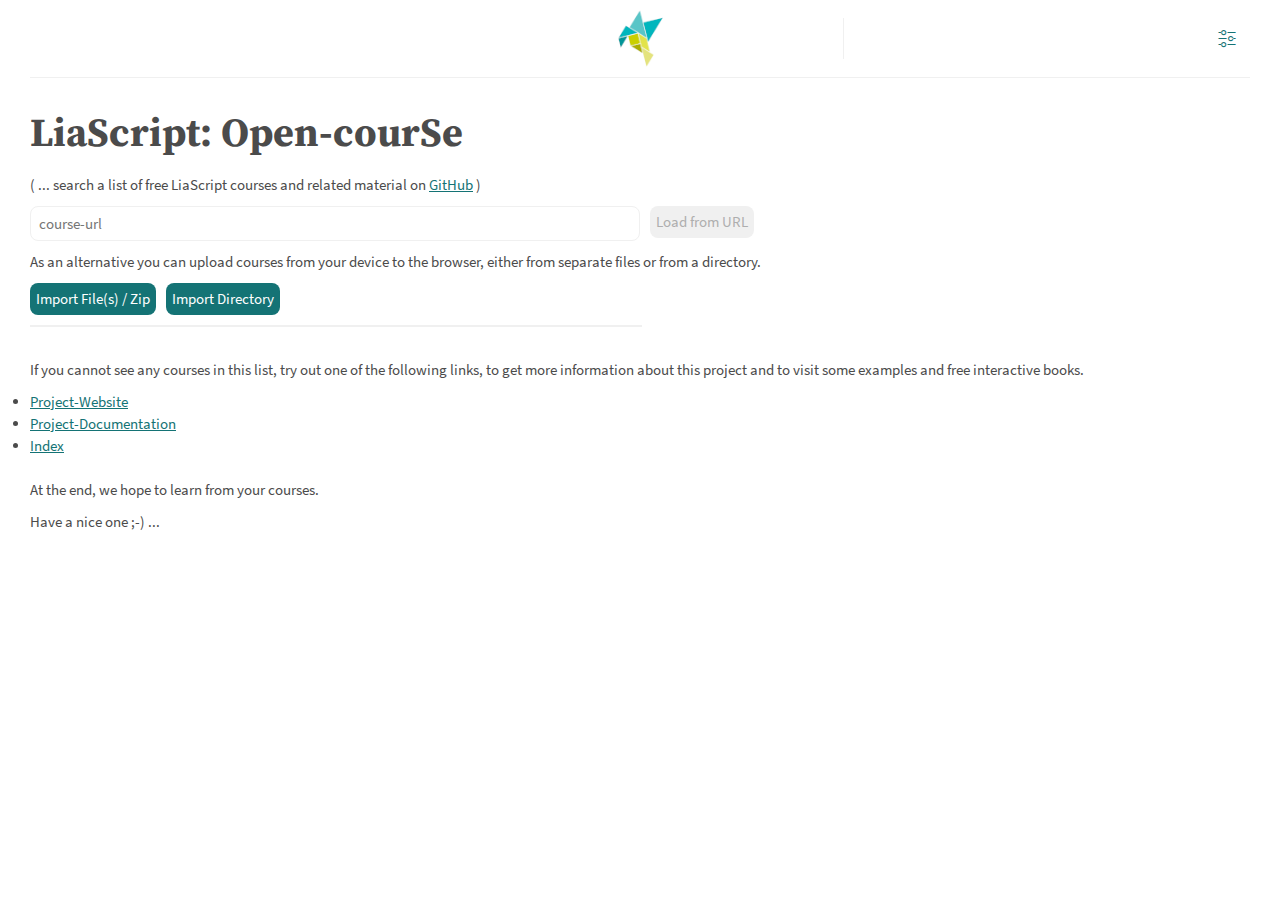
<file: index.html>
<!DOCTYPE html><html lang="en"><head><title>Lia</title><meta charset="utf-8"><meta name="viewport" content="width=device-width, initial-scale=1, shrink-to-fit=no"><script src="./index.4fa9e2a8.js"></script><script defer type="module" src="./index.9bdf3f95.js"></script><script defer src="./index.307a89b8.js" nomodule></script><script defer type="module" src="./index.af6dc3bc.js"></script><script defer src="./index.b9e562c9.js" nomodule></script><script defer type="module" src="./index.f4cd9dd4.js"></script><script defer src="./index.149bb06e.js" nomodule></script><script defer type="module" src="./index.6556edb6.js"></script><script defer src="./index.ccaeaeb1.js" nomodule></script><script defer type="module" src="./index.7b26c632.js"></script><script defer src="./index.464466dc.js" nomodule></script><script defer type="module" src="./index.6afc6073.js"></script><script defer src="./index.b519f15b.js" nomodule></script><script defer type="module" src="./index.a440c736.js"></script><script defer src="./index.ac122055.js" nomodule></script><script defer type="module" src="./index.1df2912f.js"></script><script defer src="./index.02e1e0e7.js" nomodule></script><script defer type="module" src="./index.dbe3fe41.js"></script><script defer src="./index.1edbdfd2.js" nomodule></script><script>"serviceWorker"in navigator&&window.addEventListener("load",(function(){try{navigator.serviceWorker.register("./sw.js").then(console.log).catch(console.error)}catch(e){console.warn("sw: ",e)}}));</script><link rel="icon shortcut" sizes="192x192" href="./up_/up_/assets/logo_192.png"><meta name="mobile-web-app-capable" content="yes"><meta name="application-name" content="Lia"><meta name="apple-mobile-web-app-capable" content="yes"><meta name="apple-mobile-web-app-status-bar-style" content="black-translucent"><meta name="apple-mobile-web-app-title" content="LiaScript"><meta name="msapplication-TileImage" content="./up_/up_/assets/logo_192.png"><meta name="msapplication-TileColor" content="#0071c5"><meta name="msapplication-tap-highlight" content="no"><meta name="theme-color" content="#000000"><meta name="description" content="LiaScript is a service for running free and interactive online courses, build with its own Markup-language. So check out the following course ;-)"><link rel="manifest" href="./manifest.webmanifest"><link rel="apple-touch-icon" href="./logo.8a716d9b.png"><link rel="icon" href="./logo.8a716d9b.png" type="image/png"><style>.lds-dual-ring{width:150px;height:150px;display:inline-block}.lds-dual-ring:after{content:" ";width:128px;height:128px;border:5px solid #000;border-color:#000 transparent;border-radius:50%;margin:1px;-moz-animation:1.2s linear infinite lds-dual-ring;animation:1.2s linear infinite lds-dual-ring;display:block}@-moz-keyframes lds-dual-ring{0%{-moz-transform:rotate(0);transform:rotate(0)}to{-moz-transform:rotate(360deg);transform:rotate(360deg)}}@keyframes lds-dual-ring{0%{-moz-transform:rotate(0);transform:rotate(0)}to{-moz-transform:rotate(360deg);transform:rotate(360deg)}}</style><link rel="stylesheet" href="./index.91925978.css" media="none" onload="if(media!='all')media='all'"><script defer async src="https://code.responsivevoice.org/responsivevoice.js?key=blVZszUw"></script></head><body> <noscript> This page requires JavaScript to be enabled! </noscript> <div id="IE-message" hidden> <h1>LiaScript - Problem</h1> <p> Hello! Welcome to LiaScript. This site is not fully supported in Internet Explorer 11 (and earlier) versions. </p> <p> As an alternative, you can use either of the options below to browse the site: </p> <ol> <li> Use Firefox browser. Here is the <a href="http://www.mozilla.org/en-US/firefox/new/">download link.</a> </li> <li> Use Google Chrome browser. Here is the <a href="https://support.google.com/chrome/answer/95346?hl=en">download link.</a> </li> </ol> <p>Thanks.</p> </div> <div style="width:100%;text-align:center;position:absolute;top:25%"> <h1>Loading</h1> <br> <div class="lds-dual-ring"></div> </div> </body></html>
</file>
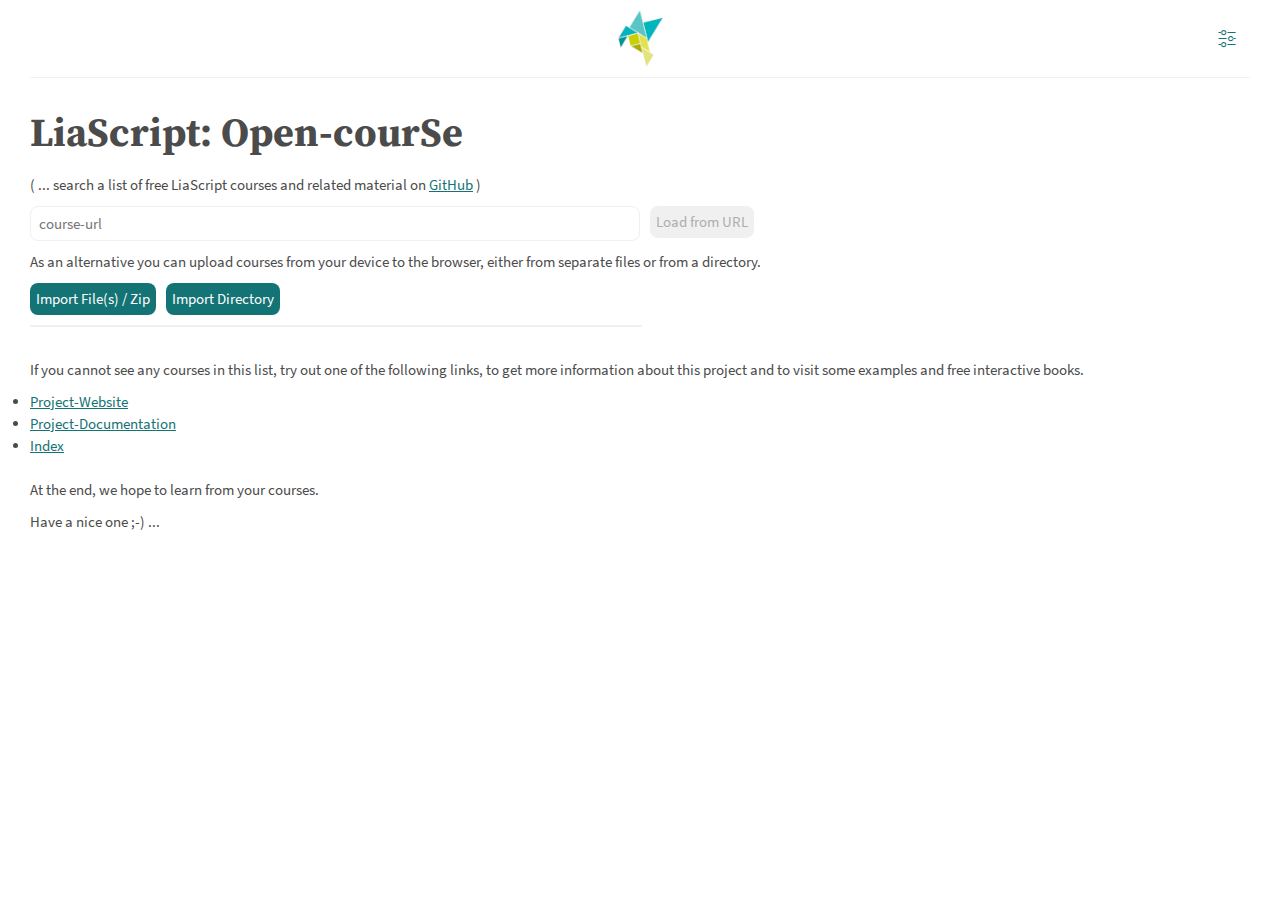
<file: docs/index.html>
<!DOCTYPE html><html lang="en"><head><title>Lia</title><meta charset="utf-8"><meta name="viewport" content="width=device-width, initial-scale=1, shrink-to-fit=no"><script src="index.4fa9e2a8.js"></script><script defer type="module" src="index.9bdf3f95.js"></script><script defer src="index.307a89b8.js" nomodule></script><script defer type="module" src="index.af6dc3bc.js"></script><script defer src="index.b9e562c9.js" nomodule></script><script defer type="module" src="index.f4cd9dd4.js"></script><script defer src="index.149bb06e.js" nomodule></script><script defer type="module" src="index.e47f6c47.js"></script><script defer src="index.86dfca85.js" nomodule></script><script defer type="module" src="index.7b26c632.js"></script><script defer src="index.464466dc.js" nomodule></script><script defer type="module" src="index.6afc6073.js"></script><script defer src="index.b519f15b.js" nomodule></script><script defer type="module" src="index.a440c736.js"></script><script defer src="index.ac122055.js" nomodule></script><script defer type="module" src="index.1df2912f.js"></script><script defer src="index.02e1e0e7.js" nomodule></script><script defer type="module" src="index.dbe3fe41.js"></script><script defer src="index.1edbdfd2.js" nomodule></script><script>"serviceWorker"in navigator&&window.addEventListener("load",(function(){try{navigator.serviceWorker.register("./sw.js").then(console.log).catch(console.error)}catch(e){console.warn("sw: ",e)}}));</script><link rel="icon shortcut" sizes="192x192" href="up_/up_/assets/logo_192.png"><meta name="mobile-web-app-capable" content="yes"><meta name="application-name" content="Lia"><meta name="apple-mobile-web-app-capable" content="yes"><meta name="apple-mobile-web-app-status-bar-style" content="black-translucent"><meta name="apple-mobile-web-app-title" content="LiaScript"><meta name="msapplication-TileImage" content="up_/up_/assets/logo_192.png"><meta name="msapplication-TileColor" content="#0071c5"><meta name="msapplication-tap-highlight" content="no"><meta name="theme-color" content="#000000"><meta name="description" content="LiaScript is a service for running free and interactive online courses, build with its own Markup-language. So check out the following course ;-)"><link rel="manifest" href="manifest.webmanifest"><link rel="apple-touch-icon" href="logo.8a716d9b.png"><link rel="icon" href="logo.8a716d9b.png" type="image/png"><style>.lds-dual-ring{width:150px;height:150px;display:inline-block}.lds-dual-ring:after{content:" ";width:128px;height:128px;border:5px solid #000;border-color:#000 transparent;border-radius:50%;margin:1px;-moz-animation:1.2s linear infinite lds-dual-ring;animation:1.2s linear infinite lds-dual-ring;display:block}@-moz-keyframes lds-dual-ring{0%{-moz-transform:rotate(0);transform:rotate(0)}to{-moz-transform:rotate(360deg);transform:rotate(360deg)}}@keyframes lds-dual-ring{0%{-moz-transform:rotate(0);transform:rotate(0)}to{-moz-transform:rotate(360deg);transform:rotate(360deg)}}</style><link rel="stylesheet" href="index.d32274ee.css" media="none" onload="if(media!='all')media='all'"></head><body> <noscript> This page requires JavaScript to be enabled! </noscript> <div id="IE-message" hidden> <h1>LiaScript - Problem</h1> <p> Hello! Welcome to LiaScript. This site is not fully supported in Internet Explorer 11 (and earlier) versions. </p> <p> As an alternative, you can use either of the options below to browse the site: </p> <ol> <li> Use Firefox browser. Here is the <a href="http://www.mozilla.org/en-US/firefox/new/">download link.</a> </li> <li> Use Google Chrome browser. Here is the <a href="https://support.google.com/chrome/answer/95346?hl=en">download link.</a> </li> </ol> <p>Thanks.</p> </div> <div style="width:100%;text-align:center;position:absolute;top:25%"> <h1>Loading</h1> <br> <div class="lds-dual-ring"></div> </div> </body></html>
</file>
<file: index.91925978.css>
@font-face{font-family:LiaSourceSansPro;font-style:normal;font-weight:400;src:url(source-sans-pro-v14-latin-regular.097b8a44.eot);src:local("."),url(source-sans-pro-v14-latin-regular.097b8a44.eot#iefix)format("embedded-opentype"),url(source-sans-pro-v14-latin-regular.bc1deea3.woff2)format("woff2"),url(source-sans-pro-v14-latin-regular.d3d258d8.woff)format("woff"),url(source-sans-pro-v14-latin-regular.89fa7c31.ttf)format("truetype"),url(source-sans-pro-v14-latin-regular.32b4dc53.svg#SourceSansPro)format("svg");font-display:swap}@font-face{font-family:LiaSourceSansPro;font-style:normal;font-weight:600;src:url(source-sans-pro-v14-latin-600.65fc2f67.eot);src:local("."),url(source-sans-pro-v14-latin-600.65fc2f67.eot#iefix)format("embedded-opentype"),url(source-sans-pro-v14-latin-600.8fb77535.woff2)format("woff2"),url(source-sans-pro-v14-latin-600.b5f40659.woff)format("woff"),url(source-sans-pro-v14-latin-600.d8df00af.ttf)format("truetype"),url(source-sans-pro-v14-latin-600.234ae412.svg#SourceSansPro)format("svg");font-display:swap}@font-face{font-family:LiaSourceSansPro;font-style:normal;font-weight:700;src:url(source-sans-pro-v14-latin-700.43d19605.eot);src:local("."),url(source-sans-pro-v14-latin-700.43d19605.eot#iefix)format("embedded-opentype"),url(source-sans-pro-v14-latin-700.19d2a757.woff2)format("woff2"),url(source-sans-pro-v14-latin-700.783891dd.woff)format("woff"),url(source-sans-pro-v14-latin-700.a5afadf4.ttf)format("truetype"),url(source-sans-pro-v14-latin-700.df9681de.svg#SourceSansPro)format("svg");font-display:swap}@font-face{font-family:LiaSourceSerifPro;font-style:normal;font-weight:600;src:url(source-serif-pro-v10-latin-600.b4666fd2.eot);src:local("."),url(source-serif-pro-v10-latin-600.b4666fd2.eot#iefix)format("embedded-opentype"),url(source-serif-pro-v10-latin-600.b852e510.woff2)format("woff2"),url(source-serif-pro-v10-latin-600.a3a31a14.woff)format("woff"),url(source-serif-pro-v10-latin-600.a6ed946c.ttf)format("truetype"),url(source-serif-pro-v10-latin-600.a8e70b44.svg#SourceSerifPro)format("svg");font-display:swap}@font-face{font-family:LiaSourceSerifPro;font-style:normal;font-weight:700;src:url(source-serif-pro-v10-latin-700.38c57352.eot);src:local("."),url(source-serif-pro-v10-latin-700.38c57352.eot#iefix)format("embedded-opentype"),url(source-serif-pro-v10-latin-700.05c6e580.woff2)format("woff2"),url(source-serif-pro-v10-latin-700.8d76004a.woff)format("woff"),url(source-serif-pro-v10-latin-700.ca4bf240.ttf)format("truetype"),url(source-serif-pro-v10-latin-700.90cffcb9.svg#SourceSerifPro)format("svg");font-display:swap}@font-face{font-family:LiaSourceCodePro;font-style:normal;font-weight:400;src:url(source-code-pro-v13-latin-regular.c2e0862c.eot);src:local("."),url(source-code-pro-v13-latin-regular.c2e0862c.eot#iefix)format("embedded-opentype"),url(source-code-pro-v13-latin-regular.21a33c48.woff2)format("woff2"),url(source-code-pro-v13-latin-regular.81f5593d.woff)format("woff"),url(source-code-pro-v13-latin-regular.d61437b4.ttf)format("truetype"),url(source-code-pro-v13-latin-regular.91afd03e.svg#SourceCodePro)format("svg");font-display:swap}@font-face{font-family:LiaSourceCodePro;font-style:normal;font-weight:600;src:url(source-code-pro-v13-latin-600.880fd07b.eot);src:local("."),url(source-code-pro-v13-latin-600.880fd07b.eot#iefix)format("embedded-opentype"),url(source-code-pro-v13-latin-600.92aac5ff.woff2)format("woff2"),url(source-code-pro-v13-latin-600.adab8c0f.woff)format("woff"),url(source-code-pro-v13-latin-600.2ae57109.ttf)format("truetype"),url(source-code-pro-v13-latin-600.15f00b22.svg#SourceCodePro)format("svg");font-display:swap}.icon{-moz-osx-font-smoothing:grayscale;-webkit-font-smoothing:antialiased;font-variant:normal;text-rendering:auto;font-style:normal;line-height:1;display:inline-block}.icon-lg{vertical-align:-.0667em;font-size:1.33333em;line-height:.75em}.icon-xs{font-size:.75em}.icon-sm{font-size:.875em}.icon-1x{font-size:1em}.icon-2x{font-size:2em}.icon-3x{font-size:3em}.icon-4x{font-size:4em}.icon-5x{font-size:5em}.icon-6x{font-size:6em}.icon-7x{font-size:7em}.icon-8x{font-size:8em}.icon-9x{font-size:9em}.icon-10x{font-size:10em}.icon-fw{text-align:center;width:1.25em}.icon-ul{margin-left:2.5em;padding-left:0;list-style-type:none}.icon-ul>li{position:relative}.icon-li{text-align:center;width:2em;line-height:inherit;position:absolute;left:-2em}.icon-border{border:.08em solid #eee;border-radius:.1em;padding:.2em .25em .15em}.icon-pull-left{float:left}.icon-pull-right{float:right}.icon.icon-pull-left{margin-right:.3em}.icon.icon-pull-right{margin-left:.3em}.icon-spin{-moz-animation:2s linear infinite icon-spin;animation:2s linear infinite icon-spin}.icon-pulse{-moz-animation:1s steps(8,end) infinite icon-spin;animation:1s steps(8,end) infinite icon-spin}@-moz-keyframes icon-spin{0%{-moz-transform:rotate(0);transform:rotate(0)}to{-moz-transform:rotate(1turn);transform:rotate(1turn)}}@keyframes icon-spin{0%{-moz-transform:rotate(0);transform:rotate(0)}to{-moz-transform:rotate(1turn);transform:rotate(1turn)}}.icon-rotate-90{-ms-filter:"progid:DXImageTransform.Microsoft.BasicImage(rotation=1)";-moz-transform:rotate(90deg);transform:rotate(90deg)}.icon-rotate-180{-ms-filter:"progid:DXImageTransform.Microsoft.BasicImage(rotation=2)";-moz-transform:rotate(180deg);transform:rotate(180deg)}.icon-rotate-270{-ms-filter:"progid:DXImageTransform.Microsoft.BasicImage(rotation=3)";-moz-transform:rotate(270deg);transform:rotate(270deg)}.icon-flip-horizontal{-ms-filter:"progid:DXImageTransform.Microsoft.BasicImage(rotation=0, mirror=1)";-moz-transform:scaleX(-1);transform:scaleX(-1)}.icon-flip-vertical{-moz-transform:scaleY(-1);transform:scaleY(-1)}.icon-flip-both,.icon-flip-horizontal.icon-flip-vertical,.icon-flip-vertical{-ms-filter:"progid:DXImageTransform.Microsoft.BasicImage(rotation=2, mirror=1)"}.icon-flip-both,.icon-flip-horizontal.icon-flip-vertical{-moz-transform:scale(-1);transform:scale(-1)}:root .icon-flip-both,:root .icon-flip-horizontal,:root .icon-flip-vertical,:root .icon-rotate-90,:root .icon-rotate-180,:root .icon-rotate-270{-webkit-filter:none;filter:none}.icon-stack{height:2em;vertical-align:middle;width:2.5em;line-height:2em;display:inline-block;position:relative}.icon-stack-1x,.icon-stack-2x{text-align:center;width:100%;position:absolute;left:0}.icon-stack-1x{line-height:inherit}.icon-stack-2x{font-size:2em}.icon-inverse{color:#fff}.icon-arrow-down:before{content:""}.icon-arrow-left:before{content:""}.icon-arrow-right:before{content:""}.icon-arrow-up:before{content:""}.icon-barchart:before{content:""}.icon-book:before{content:""}.icon-boxplot:before{content:""}.icon-chat-close:before{content:""}.icon-chat-new:before{content:""}.icon-chat-open:before{content:""}.icon-check:before{content:""}.icon-chevron-double-left:before{content:""}.icon-chevron-double-right:before{content:""}.icon-chevron-down:before{content:""}.icon-chevron-left:before{content:""}.icon-chevron-right:before{content:""}.icon-chevron-up:before{content:""}.icon-class-off:before{content:""}.icon-class-on:before{content:""}.icon-clock:before{content:""}.icon-close:before{content:""}.icon-code:before{content:""}.icon-compile-circle:before{content:""}.icon-copy:before{content:""}.icon-darkmode:before{content:""}.icon-download:before{content:""}.icon-edit:before{content:""}.icon-edrys:before{content:""}.icon-end-left:before{content:""}.icon-end-right:before{content:""}.icon-funnel:before{content:""}.icon-graph:before{content:""}.icon-grid:before{content:""}.icon-gundb:before{content:""}.icon-heatmap:before{content:""}.icon-hint:before{content:""}.icon-info:before{content:""}.icon-lightmode:before{content:""}.icon-lineplot:before{content:""}.icon-list-1:before{content:""}.icon-list-2:before{content:""}.icon-list-3:before{content:""}.icon-login:before{content:""}.icon-mail:before{content:""}.icon-map:before{content:""}.icon-minus:before{content:""}.icon-more:before{content:""}.icon-mqtt:before{content:""}.icon-nostr:before{content:""}.icon-p2pt:before{content:""}.icon-parallel:before{content:""}.icon-pencil:before{content:""}.icon-person:before{content:""}.icon-piechart:before{content:""}.icon-play-circle:before{content:""}.icon-plus:before{content:""}.icon-presentation:before{content:""}.icon-pubnub:before{content:""}.icon-radar:before{content:""}.icon-refresh:before{content:""}.icon-resolve:before{content:""}.icon-sankey:before{content:""}.icon-scatterplot:before{content:""}.icon-search:before{content:""}.icon-send:before{content:""}.icon-settings:before{content:""}.icon-slides:before{content:""}.icon-social:before{content:""}.icon-sort-asc:before{content:""}.icon-sort-desc:before{content:""}.icon-sound-off:before{content:""}.icon-sound-on:before{content:""}.icon-stop-circle:before{content:""}.icon-table:before{content:""}.icon-torrent:before{content:""}.icon-trash:before{content:""}.icon-warning:before{content:""}.icon-zoom-out:before{content:""}.icon-zoom:before{content:""}@font-face{font-family:icon;font-style:normal;font-weight:900;font-display:block;src:url(icon.eecda2c2.eot);src:url(icon.eecda2c2.eot#iefix)format("embedded-opentype"),url(icon.5d3b24ed.woff2)format("woff2"),url(icon.4c409dfc.woff)format("woff"),url(icon.1775260a.ttf)format("truetype"),url(icon.854409f5.svg#icon)format("svg");font-display:swap}.icon{font-family:icon;font-weight:900}html{font-size:62.5%}body{background-color:rgb(var(--color-background));color:rgb(var(--color-text));font-size:calc(var(--global-font-size,1.5rem)*var(--font-size-multiplier));font-weight:400;line-height:1.47}body,button,input,optgroup,select,textarea{font-family:var(--global-font-family,"LiaSourceSansPro")}a,button{cursor:pointer}@-moz-keyframes shake{0%{-moz-transform:translate(0);transform:translate(0)}10%{-moz-transform:translate(-5px);transform:translate(-5px)}20%{-moz-transform:translate(5px);transform:translate(5px)}30%{-moz-transform:translate(-5px);transform:translate(-5px)}40%{-moz-transform:translate(5px);transform:translate(5px)}50%{-moz-transform:translate(-5px);transform:translate(-5px)}60%{-moz-transform:translate(5px);transform:translate(5px)}70%{-moz-transform:translate(-5px);transform:translate(-5px)}80%{-moz-transform:translate(5px);transform:translate(5px)}90%{-moz-transform:translate(-5px);transform:translate(-5px)}to{-moz-transform:translate(0);transform:translate(0)}}@keyframes shake{0%{-moz-transform:translate(0);transform:translate(0)}10%{-moz-transform:translate(-5px);transform:translate(-5px)}20%{-moz-transform:translate(5px);transform:translate(5px)}30%{-moz-transform:translate(-5px);transform:translate(-5px)}40%{-moz-transform:translate(5px);transform:translate(5px)}50%{-moz-transform:translate(-5px);transform:translate(-5px)}60%{-moz-transform:translate(5px);transform:translate(5px)}70%{-moz-transform:translate(-5px);transform:translate(-5px)}80%{-moz-transform:translate(5px);transform:translate(5px)}90%{-moz-transform:translate(-5px);transform:translate(-5px)}to{-moz-transform:translate(0);transform:translate(0)}}.shake{-moz-animation-name:shake;animation-name:shake;-moz-animation-duration:1s;animation-duration:1s;-moz-animation-iteration-count:1;animation-iteration-count:1;-moz-animation-delay:0s;animation-delay:0s}body,h1,h2,h3,h4,h5,h6,blockquote,p,pre,dl,dd,ol,ul,figure,hr,fieldset,legend,output{margin:0;padding:0}li>ol,li>ul{margin-bottom:0}table{border-collapse:collapse;border-spacing:0}fieldset{min-width:0;border:0}body{-moz-box-sizing:border-box;box-sizing:border-box}*,:after,:before{box-sizing:inherit}span{font-style:inherit;font-weight:inherit}input[type=search]::-ms-clear{width:0;height:0;display:none}input[type=search]::-ms-reveal{width:0;height:0;display:none}input[type=search]::-webkit-search-decoration,input[type=search]::-webkit-search-cancel-button,input[type=search]::-webkit-search-results-button,input[type=search]::-webkit-search-results-decoration{display:none}html{-webkit-text-size-adjust:100%;line-height:1.15}body{margin:0}main{display:block}h1{margin:.67em 0;font-size:2em}hr{-moz-box-sizing:content-box;box-sizing:content-box;height:0;overflow:visible}pre{font-family:monospace;font-size:1em}a{background-color:transparent}abbr[title]{border-bottom:none;-webkit-text-decoration:underline dotted;text-decoration:underline dotted}b,strong{font-weight:bolder}code,kbd,samp{font-family:monospace;font-size:1em}small{font-size:80%}sub,sup{vertical-align:baseline;font-size:75%;line-height:0;position:relative}sub{bottom:-.25em}sup{top:-.5em}img{border-style:none}button,input,optgroup,select,textarea{margin:0;font-family:inherit;font-size:100%;line-height:1.15}button,input{overflow:visible}optgroup{background-color:rgb(var(--color-background))}button,select{text-transform:none}button,[type=button],[type=reset],[type=submit]{-webkit-appearance:button}button::-moz-focus-inner,[type=button]::-moz-focus-inner,[type=reset]::-moz-focus-inner,[type=submit]::-moz-focus-inner{border-style:none;padding:0}button:-moz-focusring,[type=button]:-moz-focusring,[type=reset]:-moz-focusring,[type=submit]:-moz-focusring{outline:1px dotted ButtonText}fieldset{padding:.35em .75em .625em}legend{-moz-box-sizing:border-box;box-sizing:border-box;color:inherit;max-width:100%;white-space:normal;padding:0;display:table}progress{vertical-align:baseline}textarea{overflow:auto}[type=checkbox],[type=radio]{-moz-box-sizing:border-box;box-sizing:border-box;padding:0}[type=number]::-webkit-inner-spin-button,[type=number]::-webkit-outer-spin-button{height:auto}[type=search]{-webkit-appearance:textfield;outline-offset:-2px}[type=search]::-webkit-search-decoration{-webkit-appearance:none}::-webkit-file-upload-button{-webkit-appearance:button;font:inherit}details{display:block}summary{display:list-item}template,[hidden]{display:none}address,h1,h2,h3,h4,h5,h6,blockquote,p,pre,dl,ol,ul,fieldset{margin-bottom:1rem}button,.lia-btn,input,.lia-input,select,.lia-select,textarea,.lia-textarea,.lia-dropdown{box-shadow:none;color:currentColor;vertical-align:top;border:1px solid transparent;border-radius:.8rem;-moz-box-pack:start;justify-content:flex-start;-moz-box-align:center;align-items:center;padding:.8rem;display:inline-flex;position:relative}button[disabled],button--disabled,input[disabled],input--disabled,select[disabled],select--disabled,textarea[disabled],textarea--disabled{cursor:not-allowed}.lia-btn,.lia-input,.lia-radio,.lia-checkbox,.lia-select,.lia-textarea,.lia-dropdown{background-color:transparent}.lia-btn[disabled],.lia-btn--disabled,.lia-btn.is-disabled,.lia-input[disabled],.lia-input--disabled,.lia-input.is-disabled,.lia-radio[disabled],.lia-radio--disabled,.lia-radio.is-disabled,.lia-checkbox[disabled],.lia-checkbox--disabled,.lia-checkbox.is-disabled,.lia-select[disabled],.lia-select--disabled,.lia-select.is-disabled,.lia-textarea[disabled],.lia-textarea--disabled,.lia-textarea.is-disabled,.lia-dropdown[disabled],.lia-dropdown--disabled,.lia-dropdown.is-disabled{cursor:not-allowed}kbd{font:1rem var(--global-font-mono);vertical-align:middle;background-color:rgba(var(--color-highlight),.15);border:solid 1px rgba(var(--color-highlight-dark),.15);box-shadow:inset 0 1px 0 rgb(var(--color-border));border-radius:6px;padding:3px 5px;line-height:1rem;display:inline-block}:focus-visible{outline-color:var(--focus-ring-color);outline-offset:var(--focus-ring-offset);outline-style:var(--focus-ring-style);outline-width:var(--focus-ring-width)}.lia-btn{background-color:rgb(var(--color-highlight));color:rgb(var(--lia-white));border:none;-moz-box-align:center;align-items:center;padding:.5rem .6rem;line-height:1.47;display:inline-block}.lia-btn:focus:not(:focus-visible){outline:none;box-shadow:none!important}.lia-btn--warning{background-color:rgb(var(--lia-yellow));color:rgb(var(--lia-white));border-color:transparent}.lia-btn--failure{background-color:rgb(var(--lia-red));color:rgb(var(--lia-white));border-color:transparent}.lia-btn--success{background-color:rgb(var(--lia-success));color:rgb(var(--lia-white));border-color:transparent}.lia-btn[disabled],.lia-btn--disabled{background-color:rgb(var(--lia-grey-light));border-color:rgb(var(--lia-grey));color:rgb(var(--lia-grey))}.lia-btn--tag{border-radius:0}.lia-btn--small-tag{border-radius:0;padding:.2rem .4rem;font-size:small}.lia-btn--outline{color:rgb(var(--color-highlight));background-color:rgb(var(--color-background));border:1px solid rgb(var(--color-highlight))}html.lia-variant-dark .lia-btn--outline{border-color:rgb(from rgb(var(--color-highlight))calc(r*2.2)calc(g*2.2)calc(b*2.2));color:rgb(from rgb(var(--color-highlight))calc(r*2.5)calc(g*2.5)calc(b*2.5))}.lia-btn--outline.lia-btn--warning{border-color:rgb(var(--lia-yellow));color:rgb(var(--lia-yellow));background-color:transparent}.lia-btn--outline.lia-btn--failure{border-color:rgb(var(--lia-red));color:rgb(var(--lia-red));background-color:transparent}.lia-btn--outline.lia-btn--success{border-color:rgb(var(--lia-success));color:rgb(var(--lia-success));background-color:transparent}.lia-btn--outline[disabled],.lia-btn--outline.lia-btn--disabled{border-color:rgb(var(--lia-grey));color:rgb(var(--lia-grey));background-color:transparent}.lia-btn--transparent{--focus-ring-offset:0px;color:currentColor;border:none;background-color:transparent!important}html.lia-variant-dark .lia-btn--transparent{filter:brightness(1.8)contrast(1.1)}.lia-btn>.lia-btn__icon{line-height:inherit;vertical-align:middle}.lia-btn>.lia-btn__text{vertical-align:middle}.lia-btn>.lia-btn__text:not(:lang(ae)):not(:lang(ar)):not(:lang(arc)):not(:lang(bcc)):not(:lang(bqi)):not(:lang(ckb)):not(:lang(dv)):not(:lang(fa)):not(:lang(glk)):not(:lang(he)):not(:lang(ku)):not(:lang(mzn)):not(:lang(nqo)):not(:lang(pnb)):not(:lang(ps)):not(:lang(sd)):not(:lang(ug)):not(:lang(ur)):not(:lang(yi)){margin-left:1rem}.lia-btn>.lia-btn__text:-webkit-any(:lang(ae),:lang(ar),:lang(arc),:lang(bcc),:lang(bqi),:lang(ckb),:lang(dv),:lang(fa),:lang(glk),:lang(he),:lang(ku),:lang(mzn),:lang(nqo),:lang(pnb),:lang(ps),:lang(sd),:lang(ug),:lang(ur),:lang(yi)){margin-right:1rem}.lia-btn>.lia-btn__text:-moz-any(:lang(ae),:lang(ar),:lang(arc),:lang(bcc),:lang(bqi),:lang(ckb),:lang(dv),:lang(fa),:lang(glk),:lang(he),:lang(ku),:lang(mzn),:lang(nqo),:lang(pnb),:lang(ps),:lang(sd),:lang(ug),:lang(ur),:lang(yi)){margin-right:1rem}.lia-btn>.lia-btn__text:-webkit-any(:lang(ae),:lang(ar),:lang(arc),:lang(bcc),:lang(bqi),:lang(ckb),:lang(dv),:lang(fa),:lang(glk),:lang(he),:lang(ku),:lang(mzn),:lang(nqo),:lang(pnb),:lang(ps),:lang(sd),:lang(ug),:lang(ur),:lang(yi)){margin-right:1rem}.lia-btn>.lia-btn__text:-moz-any(:lang(ae),:lang(ar),:lang(arc),:lang(bcc),:lang(bqi),:lang(ckb),:lang(dv),:lang(fa),:lang(glk),:lang(he),:lang(ku),:lang(mzn),:lang(nqo),:lang(pnb),:lang(ps),:lang(sd),:lang(ug),:lang(ur),:lang(yi)){margin-right:1rem}.lia-btn>.lia-btn__text:is(:lang(ae),:lang(ar),:lang(arc),:lang(bcc),:lang(bqi),:lang(ckb),:lang(dv),:lang(fa),:lang(glk),:lang(he),:lang(ku),:lang(mzn),:lang(nqo),:lang(pnb),:lang(ps),:lang(sd),:lang(ug),:lang(ur),:lang(yi)){margin-right:1rem}.lia-btn>.icon{vertical-align:middle}a.lia-btn{text-decoration:none}.lia-code{margin-bottom:2rem;font-family:LiaSourceCodePro}.lia-code--block>:not(:last-child){margin-bottom:1rem}.lia-code--inline{border:1px solid rgb(var(--color-highlight-dark));color:rgb(var(--color-highlight-dark));word-break:break-word;margin-bottom:0;padding:0 .5rem}html.lia-variant-dark .lia-code--inline{border-color:rgb(from rgb(var(--color-highlight))calc(r*2.2)calc(g*2.2)calc(b*2.2));color:rgb(from rgb(var(--color-highlight))calc(r*2.5)calc(g*2.5)calc(b*2.5))}.lia-code-control{color:rgb(var(--color-highlight));-moz-box-align:center;align-items:center;padding:0 .5rem;font-size:1.8rem;display:flex}.lia-code-control__action:not(:lang(ae)):not(:lang(ar)):not(:lang(arc)):not(:lang(bcc)):not(:lang(bqi)):not(:lang(ckb)):not(:lang(dv)):not(:lang(fa)):not(:lang(glk)):not(:lang(he)):not(:lang(ku)):not(:lang(mzn)):not(:lang(nqo)):not(:lang(pnb)):not(:lang(ps)):not(:lang(sd)):not(:lang(ug)):not(:lang(ur)):not(:lang(yi)){margin-right:auto}.lia-code-control__action:-webkit-any(:lang(ae),:lang(ar),:lang(arc),:lang(bcc),:lang(bqi),:lang(ckb),:lang(dv),:lang(fa),:lang(glk),:lang(he),:lang(ku),:lang(mzn),:lang(nqo),:lang(pnb),:lang(ps),:lang(sd),:lang(ug),:lang(ur),:lang(yi)){margin-left:auto}.lia-code-control__action:-moz-any(:lang(ae),:lang(ar),:lang(arc),:lang(bcc),:lang(bqi),:lang(ckb),:lang(dv),:lang(fa),:lang(glk),:lang(he),:lang(ku),:lang(mzn),:lang(nqo),:lang(pnb),:lang(ps),:lang(sd),:lang(ug),:lang(ur),:lang(yi)){margin-left:auto}.lia-code-control__action:-webkit-any(:lang(ae),:lang(ar),:lang(arc),:lang(bcc),:lang(bqi),:lang(ckb),:lang(dv),:lang(fa),:lang(glk),:lang(he),:lang(ku),:lang(mzn),:lang(nqo),:lang(pnb),:lang(ps),:lang(sd),:lang(ug),:lang(ur),:lang(yi)){margin-left:auto}.lia-code-control__action:-moz-any(:lang(ae),:lang(ar),:lang(arc),:lang(bcc),:lang(bqi),:lang(ckb),:lang(dv),:lang(fa),:lang(glk),:lang(he),:lang(ku),:lang(mzn),:lang(nqo),:lang(pnb),:lang(ps),:lang(sd),:lang(ug),:lang(ur),:lang(yi)){margin-left:auto}.lia-code-control__action:is(:lang(ae),:lang(ar),:lang(arc),:lang(bcc),:lang(bqi),:lang(ckb),:lang(dv),:lang(fa),:lang(glk),:lang(he),:lang(ku),:lang(mzn),:lang(nqo),:lang(pnb),:lang(ps),:lang(sd),:lang(ug),:lang(ur),:lang(yi)){margin-left:auto}.lia-code-control__version{-moz-box-align:center;align-items:center;display:flex}.lia-code-control__version>:not(:last-child):not(:lang(ae)):not(:lang(ar)):not(:lang(arc)):not(:lang(bcc)):not(:lang(bqi)):not(:lang(ckb)):not(:lang(dv)):not(:lang(fa)):not(:lang(glk)):not(:lang(he)):not(:lang(ku)):not(:lang(mzn)):not(:lang(nqo)):not(:lang(pnb)):not(:lang(ps)):not(:lang(sd)):not(:lang(ug)):not(:lang(ur)):not(:lang(yi)){margin-right:.5rem}.lia-code-control__version>:not(:last-child):-webkit-any(:lang(ae),:lang(ar),:lang(arc),:lang(bcc),:lang(bqi),:lang(ckb),:lang(dv),:lang(fa),:lang(glk),:lang(he),:lang(ku),:lang(mzn),:lang(nqo),:lang(pnb),:lang(ps),:lang(sd),:lang(ug),:lang(ur),:lang(yi)){margin-left:.5rem}.lia-code-control__version>:not(:last-child):-moz-any(:lang(ae),:lang(ar),:lang(arc),:lang(bcc),:lang(bqi),:lang(ckb),:lang(dv),:lang(fa),:lang(glk),:lang(he),:lang(ku),:lang(mzn),:lang(nqo),:lang(pnb),:lang(ps),:lang(sd),:lang(ug),:lang(ur),:lang(yi)){margin-left:.5rem}.lia-code-control__version>:not(:last-child):-webkit-any(:lang(ae),:lang(ar),:lang(arc),:lang(bcc),:lang(bqi),:lang(ckb),:lang(dv),:lang(fa),:lang(glk),:lang(he),:lang(ku),:lang(mzn),:lang(nqo),:lang(pnb),:lang(ps),:lang(sd),:lang(ug),:lang(ur),:lang(yi)){margin-left:.5rem}.lia-code-control__version>:not(:last-child):-moz-any(:lang(ae),:lang(ar),:lang(arc),:lang(bcc),:lang(bqi),:lang(ckb),:lang(dv),:lang(fa),:lang(glk),:lang(he),:lang(ku),:lang(mzn),:lang(nqo),:lang(pnb),:lang(ps),:lang(sd),:lang(ug),:lang(ur),:lang(yi)){margin-left:.5rem}.lia-code-control__version>:not(:last-child):is(:lang(ae),:lang(ar),:lang(arc),:lang(bcc),:lang(bqi),:lang(ckb),:lang(dv),:lang(fa),:lang(glk),:lang(he),:lang(ku),:lang(mzn),:lang(nqo),:lang(pnb),:lang(ps),:lang(sd),:lang(ug),:lang(ur),:lang(yi)){margin-left:.5rem}.lia-code-terminal{background-color:rgb(var(--lia-black));-moz-box-orient:vertical;-moz-box-direction:normal;flex-direction:column;display:flex}.lia-code-terminal__input{background-color:rgba(var(--lia-white),.1);border:1px solid rgba(var(--lia-white),.5);color:rgb(var(--lia-white));border-radius:.8rem;-moz-box-align:center;align-items:center;margin:1rem 1.6rem;padding:0 .8rem;display:flex}.lia-code-terminal__input input{color:rgb(var(--lia-white));line-height:inherit;width:100%;background-color:transparent;border:0}.lia-code-terminal__output{background:linear-gradient(135deg,rgb(var(--lia-black)),rgb(var(--lia-black))calc(100% - 1.25rem),rgb(var(--color-highlight-dark))0%);max-height:20rem;resize:vertical;white-space:pre;margin:0;padding:1rem 1.6rem;overflow-y:auto}.lia-code-terminal__output::-webkit-resizer{background:linear-gradient(135deg,rgb(var(--lia-anthracite)),rgb(var(--lia-anthracite))50%,rgb(var(--color-highlight-dark))0%)}.lia-code__input{border:1px solid rgb(var(--color-highlight));position:relative}.lia-code__min-max{color:rgb(var(--color-highlight));z-index:10;font-size:2rem;position:absolute;bottom:0;right:2rem}.lia-code__copy{z-index:90;color:rgb(var(--color-highlight),.4);padding:0 .25rem;font-size:2rem;position:absolute;top:.1rem;right:1.5rem}.lia-code__copy:hover{color:rgb(var(--color-highlight));font-size:2.2rem;top:0}.lia-code__copy--inverted{z-index:90;color:rgb(var(--color-background),.4);padding:0 .25rem;font-size:2rem;top:.1rem;right:1.5rem}.lia-code__copy--inverted:hover{color:#fff;font-size:2.2rem;top:0}.ace_editor{max-height:calc(var(--max-editor-line-count)*var(--global-font-size,1.5rem)*var(--font-size-multiplier)*1.47)!important;font-size:calc(var(--global-font-size,1.5rem)*var(--font-size-multiplier))!important;height:auto!important}.ace_mobile-menu{display:none!important}h1,h2,h3{font-family:LiaSourceSerifPro;line-height:1.47}h4,h5{font-family:LiaSourceSansPro;line-height:1.38}h1{font-size:calc(2.3rem*var(--font-size-multiplier))}@media screen and (min-width:64em){h1{font-size:calc(4rem*var(--font-size-multiplier))}.lia-mode--textbook h1{font-size:calc(3.7rem*var(--font-size-multiplier))}}h2{font-size:calc(2rem*var(--font-size-multiplier))}@media screen and (min-width:64em){h2{font-size:calc(2.9rem*var(--font-size-multiplier))}}h3{font-size:calc(2.3rem*var(--font-size-multiplier))}@media screen and (min-width:64em){h3{font-size:calc(2.3rem*var(--font-size-multiplier))}}h4,h5{font-size:calc(1.6rem*var(--font-size-multiplier))}.lia-divider{background-color:rgb(var(--color-border));height:1px;border:0;margin:1.5rem 0}.lia-input{max-width:100%;width:100%}html.lia-variant-dark .lia-input{filter:brightness(1.8)contrast(1.1)}.lia-input.is-failure{border-color:rgb(var(--lia-red))}.lia-input.is-warning{border-color:rgb(var(--lia-yellow))}.lia-input.is-success{border-color:rgb(var(--lia-success))}.lia-input.is-disabled{border-color:rgb(var(--lia-grey))}input[type=search]::-ms-clear{width:0;height:0;display:none}input[type=search]::-ms-reveal{width:0;height:0;display:none}input[type=search]::-webkit-search-decoration,input[type=search]::-webkit-search-cancel-button,input[type=search]::-webkit-search-results-button,input[type=search]::-webkit-search-results-decoration{display:none}.lia-form-check{-moz-box-align:center;align-items:center;display:flex}.lia-form-check .lia-checkbox:not(:lang(ae)):not(:lang(ar)):not(:lang(arc)):not(:lang(bcc)):not(:lang(bqi)):not(:lang(ckb)):not(:lang(dv)):not(:lang(fa)):not(:lang(glk)):not(:lang(he)):not(:lang(ku)):not(:lang(mzn)):not(:lang(nqo)):not(:lang(pnb)):not(:lang(ps)):not(:lang(sd)):not(:lang(ug)):not(:lang(ur)):not(:lang(yi)){margin-right:.75rem}.lia-form-check .lia-checkbox:-webkit-any(:lang(ae),:lang(ar),:lang(arc),:lang(bcc),:lang(bqi),:lang(ckb),:lang(dv),:lang(fa),:lang(glk),:lang(he),:lang(ku),:lang(mzn),:lang(nqo),:lang(pnb),:lang(ps),:lang(sd),:lang(ug),:lang(ur),:lang(yi)){margin-left:.75rem}.lia-form-check .lia-checkbox:-moz-any(:lang(ae),:lang(ar),:lang(arc),:lang(bcc),:lang(bqi),:lang(ckb),:lang(dv),:lang(fa),:lang(glk),:lang(he),:lang(ku),:lang(mzn),:lang(nqo),:lang(pnb),:lang(ps),:lang(sd),:lang(ug),:lang(ur),:lang(yi)){margin-left:.75rem}.lia-form-check .lia-checkbox:-webkit-any(:lang(ae),:lang(ar),:lang(arc),:lang(bcc),:lang(bqi),:lang(ckb),:lang(dv),:lang(fa),:lang(glk),:lang(he),:lang(ku),:lang(mzn),:lang(nqo),:lang(pnb),:lang(ps),:lang(sd),:lang(ug),:lang(ur),:lang(yi)){margin-left:.75rem}.lia-form-check .lia-checkbox:-moz-any(:lang(ae),:lang(ar),:lang(arc),:lang(bcc),:lang(bqi),:lang(ckb),:lang(dv),:lang(fa),:lang(glk),:lang(he),:lang(ku),:lang(mzn),:lang(nqo),:lang(pnb),:lang(ps),:lang(sd),:lang(ug),:lang(ur),:lang(yi)){margin-left:.75rem}.lia-form-check .lia-checkbox:is(:lang(ae),:lang(ar),:lang(arc),:lang(bcc),:lang(bqi),:lang(ckb),:lang(dv),:lang(fa),:lang(glk),:lang(he),:lang(ku),:lang(mzn),:lang(nqo),:lang(pnb),:lang(ps),:lang(sd),:lang(ug),:lang(ur),:lang(yi)){margin-left:.75rem}.lia-checkbox[type=checkbox],.lia-radio[type=radio]{-webkit-appearance:none;-moz-appearance:none;appearance:none;-webkit-print-color-adjust:exact;border:1px solid rgb(var(--color-highlight));color-adjust:exact;cursor:pointer;height:2.4rem;vertical-align:middle;width:2.4rem;background-position:50%;background-repeat:no-repeat;background-size:contain;-moz-transition:all .125s ease-out;transition:all .125s ease-out;position:relative}.lia-checkbox[type=checkbox].is-failure,.lia-radio[type=radio].is-failure{border-color:rgb(var(--lia-red))}.lia-checkbox[type=checkbox].is-warning,.lia-radio[type=radio].is-warning{border-color:rgb(var(--lia-yellow))}.lia-checkbox[type=checkbox].is-success,.lia-checkbox[type=checkbox].is-success:checked,.lia-checkbox[type=checkbox].is-success[disabled]:checked,.lia-radio[type=radio].is-success,.lia-radio[type=radio].is-success:checked,.lia-radio[type=radio].is-success[disabled]:checked{border-color:rgb(var(--lia-success))}.lia-checkbox[type=checkbox].is-disabled,.lia-radio[type=radio].is-disabled{border-color:rgb(var(--lia-grey))}.lia-checkbox[type=checkbox]{border-radius:.8rem}.lia-checkbox[type=checkbox]:after{color:#fff;content:"";opacity:0;font-family:icon;position:absolute;top:50%;left:50%;-moz-transform:translate(-50%,-50%);transform:translate(-50%,-50%)}.lia-checkbox[type=checkbox]:checked{background-color:rgb(var(--color-highlight))}.lia-checkbox[type=checkbox]:checked:after{opacity:1}.lia-checkbox[type=checkbox].is-turquoise{background-color:rgb(var(--lia-turquoise));border-color:rgb(var(--lia-turquoise))}.lia-checkbox[type=checkbox].is-red{background-color:rgb(var(--lia-red));border-color:rgb(var(--lia-red))}.lia-checkbox[type=checkbox].is-blue{background-color:rgb(var(--lia-blue));border-color:rgb(var(--lia-blue))}.lia-checkbox[type=checkbox].is-yellow{background-color:rgb(var(--lia-yellow));border-color:rgb(var(--lia-yellow))}.lia-checkbox[type=checkbox][disabled]{border-color:rgb(var(--lia-grey))}.lia-checkbox[type=checkbox][disabled]:checked{background-color:rgb(var(--lia-grey));border-color:rgb(var(--lia-grey))}.lia-checkbox[type=checkbox].is-success:checked{background-color:rgb(var(--lia-success))}.lia-checkbox[type=checkbox].is-failure:checked{background-color:rgb(var(--lia-red))}.lia-radio[type=radio]{border-radius:100%}.lia-radio[type=radio]:checked{border:.8rem solid rgb(var(--color-highlight))}.lia-radio[type=radio].is-red{border-color:rgb(var(--lia-turquoise))}.lia-radio[type=radio].is-red:checked{border-color:rgb(var(--lia-turquoise))}.lia-radio[type=radio].is-blue{border-color:rgb(var(--lia-blue))}.lia-radio[type=radio].is-blue:checked{border-color:rgb(var(--lia-blue))}.lia-radio[type=radio].is-yellow{border-color:rgb(var(--lia-yellow))}.lia-radio[type=radio].is-yellow:checked{border-color:rgb(var(--lia-yellow))}.lia-radio[type=radio][disabled]{border-color:rgb(var(--lia-grey))}.lia-radio[type=radio][disabled]:checked{border-color:rgb(var(--lia-grey))}.lia-radio[type=radio].is-failure:checked{border-color:rgb(var(--lia-red))}.lia-radio-group.lia-settings-theme-colors{width:100%;justify-content:space-evenly;padding:.4rem 0;display:flex}.lia-radio-group.lia-settings-theme-colors:not(:lang(ae)):not(:lang(ar)):not(:lang(arc)):not(:lang(bcc)):not(:lang(bqi)):not(:lang(ckb)):not(:lang(dv)):not(:lang(fa)):not(:lang(glk)):not(:lang(he)):not(:lang(ku)):not(:lang(mzn)):not(:lang(nqo)):not(:lang(pnb)):not(:lang(ps)):not(:lang(sd)):not(:lang(ug)):not(:lang(ur)):not(:lang(yi)){margin-left:.4rem}.lia-radio-group.lia-settings-theme-colors:-webkit-any(:lang(ae),:lang(ar),:lang(arc),:lang(bcc),:lang(bqi),:lang(ckb),:lang(dv),:lang(fa),:lang(glk),:lang(he),:lang(ku),:lang(mzn),:lang(nqo),:lang(pnb),:lang(ps),:lang(sd),:lang(ug),:lang(ur),:lang(yi)){margin-right:.4rem}.lia-radio-group.lia-settings-theme-colors:-moz-any(:lang(ae),:lang(ar),:lang(arc),:lang(bcc),:lang(bqi),:lang(ckb),:lang(dv),:lang(fa),:lang(glk),:lang(he),:lang(ku),:lang(mzn),:lang(nqo),:lang(pnb),:lang(ps),:lang(sd),:lang(ug),:lang(ur),:lang(yi)){margin-right:.4rem}.lia-radio-group.lia-settings-theme-colors:-webkit-any(:lang(ae),:lang(ar),:lang(arc),:lang(bcc),:lang(bqi),:lang(ckb),:lang(dv),:lang(fa),:lang(glk),:lang(he),:lang(ku),:lang(mzn),:lang(nqo),:lang(pnb),:lang(ps),:lang(sd),:lang(ug),:lang(ur),:lang(yi)){margin-right:.4rem}.lia-radio-group.lia-settings-theme-colors:-moz-any(:lang(ae),:lang(ar),:lang(arc),:lang(bcc),:lang(bqi),:lang(ckb),:lang(dv),:lang(fa),:lang(glk),:lang(he),:lang(ku),:lang(mzn),:lang(nqo),:lang(pnb),:lang(ps),:lang(sd),:lang(ug),:lang(ur),:lang(yi)){margin-right:.4rem}.lia-radio-group.lia-settings-theme-colors:is(:lang(ae),:lang(ar),:lang(arc),:lang(bcc),:lang(bqi),:lang(ckb),:lang(dv),:lang(fa),:lang(glk),:lang(he),:lang(ku),:lang(mzn),:lang(nqo),:lang(pnb),:lang(ps),:lang(sd),:lang(ug),:lang(ur),:lang(yi)){margin-right:.4rem}.lia-radio-group.lia-settings-theme-colors>:not(:last-child):not(:lang(ae)):not(:lang(ar)):not(:lang(arc)):not(:lang(bcc)):not(:lang(bqi)):not(:lang(ckb)):not(:lang(dv)):not(:lang(fa)):not(:lang(glk)):not(:lang(he)):not(:lang(ku)):not(:lang(mzn)):not(:lang(nqo)):not(:lang(pnb)):not(:lang(ps)):not(:lang(sd)):not(:lang(ug)):not(:lang(ur)):not(:lang(yi)){margin-right:.75rem}.lia-radio-group.lia-settings-theme-colors>:not(:last-child):-webkit-any(:lang(ae),:lang(ar),:lang(arc),:lang(bcc),:lang(bqi),:lang(ckb),:lang(dv),:lang(fa),:lang(glk),:lang(he),:lang(ku),:lang(mzn),:lang(nqo),:lang(pnb),:lang(ps),:lang(sd),:lang(ug),:lang(ur),:lang(yi)){margin-left:.75rem}.lia-radio-group.lia-settings-theme-colors>:not(:last-child):-moz-any(:lang(ae),:lang(ar),:lang(arc),:lang(bcc),:lang(bqi),:lang(ckb),:lang(dv),:lang(fa),:lang(glk),:lang(he),:lang(ku),:lang(mzn),:lang(nqo),:lang(pnb),:lang(ps),:lang(sd),:lang(ug),:lang(ur),:lang(yi)){margin-left:.75rem}.lia-radio-group.lia-settings-theme-colors>:not(:last-child):-webkit-any(:lang(ae),:lang(ar),:lang(arc),:lang(bcc),:lang(bqi),:lang(ckb),:lang(dv),:lang(fa),:lang(glk),:lang(he),:lang(ku),:lang(mzn),:lang(nqo),:lang(pnb),:lang(ps),:lang(sd),:lang(ug),:lang(ur),:lang(yi)){margin-left:.75rem}.lia-radio-group.lia-settings-theme-colors>:not(:last-child):-moz-any(:lang(ae),:lang(ar),:lang(arc),:lang(bcc),:lang(bqi),:lang(ckb),:lang(dv),:lang(fa),:lang(glk),:lang(he),:lang(ku),:lang(mzn),:lang(nqo),:lang(pnb),:lang(ps),:lang(sd),:lang(ug),:lang(ur),:lang(yi)){margin-left:.75rem}.lia-radio-group.lia-settings-theme-colors>:not(:last-child):is(:lang(ae),:lang(ar),:lang(arc),:lang(bcc),:lang(bqi),:lang(ckb),:lang(dv),:lang(fa),:lang(glk),:lang(he),:lang(ku),:lang(mzn),:lang(nqo),:lang(pnb),:lang(ps),:lang(sd),:lang(ug),:lang(ur),:lang(yi)){margin-left:.75rem}.lia-radio-group.lia-settings-theme-colors .lia-radio[type=radio]{height:1.8rem;width:1.8rem;background-color:rgb(var(--lia-grey-light));border:none}.lia-radio-group.lia-settings-theme-colors .lia-radio[type=radio].is-turquoise{background-color:rgb(var(--lia-turquoise))}.lia-radio-group.lia-settings-theme-colors .lia-radio[type=radio].is-red{background-color:rgb(var(--lia-red))}.lia-radio-group.lia-settings-theme-colors .lia-radio[type=radio].is-blue{background-color:rgb(var(--lia-blue))}.lia-radio-group.lia-settings-theme-colors .lia-radio[type=radio].is-yellow{background-color:rgb(var(--lia-yellow))}.lia-radio-group.lia-settings-theme-colors .lia-radio[type=radio].is-custom{background:linear-gradient(to right,rgb(var(--lia-blue)),rgb(var(--lia-red)))}.lia-radio-group.lia-settings-theme-colors .lia-radio[type=radio]:checked:before{content:"";height:2.4rem;width:2.4rem;border:1px solid #000;border-radius:100%;position:absolute;top:50%;left:50%;-moz-transform:translate(-50%,-50%);transform:translate(-50%,-50%)}html.lia-variant-dark .lia-radio-group.lia-settings-theme-colors .lia-radio[type=radio]:checked:before{border-color:rgb(var(--lia-white))}[type=range],.lia-range{-webkit-appearance:none;width:100%;background:0 0}[type=range]::-moz-focus-outer,.lia-range::-moz-focus-outer{border:0}[type=range]:active,.lia-range:active{cursor:grabbing}[type=range]:focus,.lia-range:focus{outline:0}[type=range]:focus::-webkit-slider-runnable-track,.lia-range:focus::-webkit-slider-runnable-track{background:rgb(var(--color-highlight))}[type=range]:focus::-ms-fill-lower,.lia-range:focus::-ms-fill-lower{background:rgba(var(--color-highlight),.2)}[type=range]:focus::-ms-fill-upper,.lia-range:focus::-ms-fill-upper{background:rgb(var(--color-highlight))}[type=range]::-webkit-slider-runnable-track,.lia-range::-webkit-slider-runnable-track{cursor:default;height:3px;width:100%;background:rgba(var(--color-highlight),.2);border-radius:.8rem;-moz-transition:all .2s;transition:all .2s}[type=range]::-webkit-slider-thumb,.lia-range::-webkit-slider-thumb{background:rgb(var(--color-highlight));border:4px solid rgb(var(--lia-white));-moz-box-sizing:border-box;box-sizing:border-box;cursor:grab;height:16px;width:16px;-webkit-appearance:none;border-radius:8px;margin-top:-8px;box-shadow:0 0 10px rgba(0,0,0,.1),0 0 rgba(13,13,13,.1)}[type=range]::-moz-range-track,.lia-range::-moz-range-track{cursor:default;height:3px;width:100%;background:rgba(var(--color-highlight),.2);border:2px solid rgb(var(--lia-white));height:1.5px;border-radius:5px;-moz-transition:all .2s;transition:all .2s}[type=range]::-moz-range-thumb,.lia-range::-moz-range-thumb{background:rgb(var(--color-highlight));border:4px solid rgb(var(--lia-white));-moz-box-sizing:border-box;box-sizing:border-box;cursor:grab;height:16px;width:16px;border-radius:8px;box-shadow:0 0 10px rgba(0,0,0,.1),0 0 rgba(13,13,13,.1)}[type=range]::-ms-track,.lia-range::-ms-track{cursor:default;height:3px;width:100%;color:transparent;background:0 0;border-width:8px 0;border-color:transparent;-moz-transition:all .2s;transition:all .2s}[type=range]::-ms-fill-lower,.lia-range::-ms-fill-lower{background:rgb(var(--color-highlight));border:2px solid rgb(var(--lia-white));border-radius:10px;box-shadow:1px 1px 1px rgba(0,0,0,.2),0 0 1px rgba(13,13,13,.2)}[type=range]::-ms-fill-upper,.lia-range::-ms-fill-upper{background:rgba(var(--color-highlight),.2);border:2px solid rgb(var(--lia-white));border-radius:10px;box-shadow:1px 1px 1px rgba(0,0,0,.2),0 0 1px rgba(13,13,13,.2)}[type=range]::-ms-thumb,.lia-range::-ms-thumb{background:rgb(var(--color-highlight));border:4px solid rgb(var(--lia-white));-moz-box-sizing:border-box;box-sizing:border-box;cursor:grab;height:16px;width:16px;border-radius:8px;margin-top:.75px;box-shadow:0 0 10px rgba(0,0,0,.1),0 0 rgba(13,13,13,.1)}[type=range]:disabled::-webkit-slider-thumb,[type=range]:disabled::-moz-range-thumb,[type=range]:disabled::-ms-thumb,[type=range]:disabled::-webkit-slider-runnable-track,[type=range]:disabled::-ms-fill-lower,[type=range]:disabled::-ms-fill-upper,.lia-range:disabled::-webkit-slider-thumb,.lia-range:disabled::-moz-range-thumb,.lia-range:disabled::-ms-thumb,.lia-range:disabled::-webkit-slider-runnable-track,.lia-range:disabled::-ms-fill-lower,.lia-range:disabled::-ms-fill-upper{cursor:not-allowed}.lia-label{-moz-box-align:center;align-items:center;display:inline-flex}.lia-label>.lia-radio,.lia-label>.lia-checkbox{min-width:2.4rem}.lia-label>.lia-radio:not(:lang(ae)):not(:lang(ar)):not(:lang(arc)):not(:lang(bcc)):not(:lang(bqi)):not(:lang(ckb)):not(:lang(dv)):not(:lang(fa)):not(:lang(glk)):not(:lang(he)):not(:lang(ku)):not(:lang(mzn)):not(:lang(nqo)):not(:lang(pnb)):not(:lang(ps)):not(:lang(sd)):not(:lang(ug)):not(:lang(ur)):not(:lang(yi)),.lia-label>.lia-checkbox:not(:lang(ae)):not(:lang(ar)):not(:lang(arc)):not(:lang(bcc)):not(:lang(bqi)):not(:lang(ckb)):not(:lang(dv)):not(:lang(fa)):not(:lang(glk)):not(:lang(he)):not(:lang(ku)):not(:lang(mzn)):not(:lang(nqo)):not(:lang(pnb)):not(:lang(ps)):not(:lang(sd)):not(:lang(ug)):not(:lang(ur)):not(:lang(yi)){margin-right:1rem}.lia-label>.lia-radio:-webkit-any(:lang(ae),:lang(ar),:lang(arc),:lang(bcc),:lang(bqi),:lang(ckb),:lang(dv),:lang(fa),:lang(glk),:lang(he),:lang(ku),:lang(mzn),:lang(nqo),:lang(pnb),:lang(ps),:lang(sd),:lang(ug),:lang(ur),:lang(yi)),.lia-label>.lia-checkbox:-webkit-any(:lang(ae),:lang(ar),:lang(arc),:lang(bcc),:lang(bqi),:lang(ckb),:lang(dv),:lang(fa),:lang(glk),:lang(he),:lang(ku),:lang(mzn),:lang(nqo),:lang(pnb),:lang(ps),:lang(sd),:lang(ug),:lang(ur),:lang(yi)){margin-left:1rem}.lia-label>.lia-radio:-moz-any(:lang(ae),:lang(ar),:lang(arc),:lang(bcc),:lang(bqi),:lang(ckb),:lang(dv),:lang(fa),:lang(glk),:lang(he),:lang(ku),:lang(mzn),:lang(nqo),:lang(pnb),:lang(ps),:lang(sd),:lang(ug),:lang(ur),:lang(yi)),.lia-label>.lia-checkbox:-moz-any(:lang(ae),:lang(ar),:lang(arc),:lang(bcc),:lang(bqi),:lang(ckb),:lang(dv),:lang(fa),:lang(glk),:lang(he),:lang(ku),:lang(mzn),:lang(nqo),:lang(pnb),:lang(ps),:lang(sd),:lang(ug),:lang(ur),:lang(yi)){margin-left:1rem}.lia-label>.lia-radio:-webkit-any(:lang(ae),:lang(ar),:lang(arc),:lang(bcc),:lang(bqi),:lang(ckb),:lang(dv),:lang(fa),:lang(glk),:lang(he),:lang(ku),:lang(mzn),:lang(nqo),:lang(pnb),:lang(ps),:lang(sd),:lang(ug),:lang(ur),:lang(yi)),.lia-label>.lia-checkbox:-webkit-any(:lang(ae),:lang(ar),:lang(arc),:lang(bcc),:lang(bqi),:lang(ckb),:lang(dv),:lang(fa),:lang(glk),:lang(he),:lang(ku),:lang(mzn),:lang(nqo),:lang(pnb),:lang(ps),:lang(sd),:lang(ug),:lang(ur),:lang(yi)){margin-left:1rem}.lia-label>.lia-radio:-moz-any(:lang(ae),:lang(ar),:lang(arc),:lang(bcc),:lang(bqi),:lang(ckb),:lang(dv),:lang(fa),:lang(glk),:lang(he),:lang(ku),:lang(mzn),:lang(nqo),:lang(pnb),:lang(ps),:lang(sd),:lang(ug),:lang(ur),:lang(yi)),.lia-label>.lia-checkbox:-moz-any(:lang(ae),:lang(ar),:lang(arc),:lang(bcc),:lang(bqi),:lang(ckb),:lang(dv),:lang(fa),:lang(glk),:lang(he),:lang(ku),:lang(mzn),:lang(nqo),:lang(pnb),:lang(ps),:lang(sd),:lang(ug),:lang(ur),:lang(yi)){margin-left:1rem}.lia-label>.lia-radio:is(:lang(ae),:lang(ar),:lang(arc),:lang(bcc),:lang(bqi),:lang(ckb),:lang(dv),:lang(fa),:lang(glk),:lang(he),:lang(ku),:lang(mzn),:lang(nqo),:lang(pnb),:lang(ps),:lang(sd),:lang(ug),:lang(ur),:lang(yi)),.lia-label>.lia-checkbox:is(:lang(ae),:lang(ar),:lang(arc),:lang(bcc),:lang(bqi),:lang(ckb),:lang(dv),:lang(fa),:lang(glk),:lang(he),:lang(ku),:lang(mzn),:lang(nqo),:lang(pnb),:lang(ps),:lang(sd),:lang(ug),:lang(ur),:lang(yi)){margin-left:1rem}html.lia-variant-dark .lia-label{color:rgb(from rgb(var(--color-highlight))calc(r*1.8)calc(g*1.8)calc(b*1.8))}a,.lia-link{color:rgb(var(--color-highlight));word-break:break-word}a:link,a:visited,.lia-link:link,.lia-link:visited{color:rgb(var(--color-highlight))}a:hover,.lia-link:hover{color:rgb(var(--color-highlight-dark))}html.lia-variant-dark .lia-link{border-color:rgb(from rgb(var(--color-highlight))calc(r*2.2)calc(g*2.2)calc(b*2.2));color:rgb(from rgb(var(--color-highlight))calc(r*2.5)calc(g*2.5)calc(b*2.5))}.lia-list--unordered:not(:lang(ae)):not(:lang(ar)):not(:lang(arc)):not(:lang(bcc)):not(:lang(bqi)):not(:lang(ckb)):not(:lang(dv)):not(:lang(fa)):not(:lang(glk)):not(:lang(he)):not(:lang(ku)):not(:lang(mzn)):not(:lang(nqo)):not(:lang(pnb)):not(:lang(ps)):not(:lang(sd)):not(:lang(ug)):not(:lang(ur)):not(:lang(yi)),.lia-list--ordered:not(:lang(ae)):not(:lang(ar)):not(:lang(arc)):not(:lang(bcc)):not(:lang(bqi)):not(:lang(ckb)):not(:lang(dv)):not(:lang(fa)):not(:lang(glk)):not(:lang(he)):not(:lang(ku)):not(:lang(mzn)):not(:lang(nqo)):not(:lang(pnb)):not(:lang(ps)):not(:lang(sd)):not(:lang(ug)):not(:lang(ur)):not(:lang(yi)){padding-left:2rem}.lia-list--unordered:-webkit-any(:lang(ae),:lang(ar),:lang(arc),:lang(bcc),:lang(bqi),:lang(ckb),:lang(dv),:lang(fa),:lang(glk),:lang(he),:lang(ku),:lang(mzn),:lang(nqo),:lang(pnb),:lang(ps),:lang(sd),:lang(ug),:lang(ur),:lang(yi)),.lia-list--ordered:-webkit-any(:lang(ae),:lang(ar),:lang(arc),:lang(bcc),:lang(bqi),:lang(ckb),:lang(dv),:lang(fa),:lang(glk),:lang(he),:lang(ku),:lang(mzn),:lang(nqo),:lang(pnb),:lang(ps),:lang(sd),:lang(ug),:lang(ur),:lang(yi)){padding-right:2rem}.lia-list--unordered:-moz-any(:lang(ae),:lang(ar),:lang(arc),:lang(bcc),:lang(bqi),:lang(ckb),:lang(dv),:lang(fa),:lang(glk),:lang(he),:lang(ku),:lang(mzn),:lang(nqo),:lang(pnb),:lang(ps),:lang(sd),:lang(ug),:lang(ur),:lang(yi)),.lia-list--ordered:-moz-any(:lang(ae),:lang(ar),:lang(arc),:lang(bcc),:lang(bqi),:lang(ckb),:lang(dv),:lang(fa),:lang(glk),:lang(he),:lang(ku),:lang(mzn),:lang(nqo),:lang(pnb),:lang(ps),:lang(sd),:lang(ug),:lang(ur),:lang(yi)){padding-right:2rem}.lia-list--unordered:-webkit-any(:lang(ae),:lang(ar),:lang(arc),:lang(bcc),:lang(bqi),:lang(ckb),:lang(dv),:lang(fa),:lang(glk),:lang(he),:lang(ku),:lang(mzn),:lang(nqo),:lang(pnb),:lang(ps),:lang(sd),:lang(ug),:lang(ur),:lang(yi)),.lia-list--ordered:-webkit-any(:lang(ae),:lang(ar),:lang(arc),:lang(bcc),:lang(bqi),:lang(ckb),:lang(dv),:lang(fa),:lang(glk),:lang(he),:lang(ku),:lang(mzn),:lang(nqo),:lang(pnb),:lang(ps),:lang(sd),:lang(ug),:lang(ur),:lang(yi)){padding-right:2rem}.lia-list--unordered:-moz-any(:lang(ae),:lang(ar),:lang(arc),:lang(bcc),:lang(bqi),:lang(ckb),:lang(dv),:lang(fa),:lang(glk),:lang(he),:lang(ku),:lang(mzn),:lang(nqo),:lang(pnb),:lang(ps),:lang(sd),:lang(ug),:lang(ur),:lang(yi)),.lia-list--ordered:-moz-any(:lang(ae),:lang(ar),:lang(arc),:lang(bcc),:lang(bqi),:lang(ckb),:lang(dv),:lang(fa),:lang(glk),:lang(he),:lang(ku),:lang(mzn),:lang(nqo),:lang(pnb),:lang(ps),:lang(sd),:lang(ug),:lang(ur),:lang(yi)){padding-right:2rem}.lia-list--unordered:is(:lang(ae),:lang(ar),:lang(arc),:lang(bcc),:lang(bqi),:lang(ckb),:lang(dv),:lang(fa),:lang(glk),:lang(he),:lang(ku),:lang(mzn),:lang(nqo),:lang(pnb),:lang(ps),:lang(sd),:lang(ug),:lang(ur),:lang(yi)),.lia-list--ordered:is(:lang(ae),:lang(ar),:lang(arc),:lang(bcc),:lang(bqi),:lang(ckb),:lang(dv),:lang(fa),:lang(glk),:lang(he),:lang(ku),:lang(mzn),:lang(nqo),:lang(pnb),:lang(ps),:lang(sd),:lang(ug),:lang(ur),:lang(yi)){padding-right:2rem}.lia-list--unordered>li::marker,.lia-list--ordered>li::marker{color:rgb(var(--color-highlight-dark))}.lia-list--unordered>li:not(:lang(ae)):not(:lang(ar)):not(:lang(arc)):not(:lang(bcc)):not(:lang(bqi)):not(:lang(ckb)):not(:lang(dv)):not(:lang(fa)):not(:lang(glk)):not(:lang(he)):not(:lang(ku)):not(:lang(mzn)):not(:lang(nqo)):not(:lang(pnb)):not(:lang(ps)):not(:lang(sd)):not(:lang(ug)):not(:lang(ur)):not(:lang(yi))::marker,.lia-list--ordered>li:not(:lang(ae)):not(:lang(ar)):not(:lang(arc)):not(:lang(bcc)):not(:lang(bqi)):not(:lang(ckb)):not(:lang(dv)):not(:lang(fa)):not(:lang(glk)):not(:lang(he)):not(:lang(ku)):not(:lang(mzn)):not(:lang(nqo)):not(:lang(pnb)):not(:lang(ps)):not(:lang(sd)):not(:lang(ug)):not(:lang(ur)):not(:lang(yi))::marker{padding-left:2rem}.lia-list--unordered>li:-webkit-any(:lang(ae),:lang(ar),:lang(arc),:lang(bcc),:lang(bqi),:lang(ckb),:lang(dv),:lang(fa),:lang(glk),:lang(he),:lang(ku),:lang(mzn),:lang(nqo),:lang(pnb),:lang(ps),:lang(sd),:lang(ug),:lang(ur),:lang(yi))::marker,.lia-list--ordered>li:-webkit-any(:lang(ae),:lang(ar),:lang(arc),:lang(bcc),:lang(bqi),:lang(ckb),:lang(dv),:lang(fa),:lang(glk),:lang(he),:lang(ku),:lang(mzn),:lang(nqo),:lang(pnb),:lang(ps),:lang(sd),:lang(ug),:lang(ur),:lang(yi))::marker{padding-right:2rem}.lia-list--unordered>li:-webkit-any(:lang(ae),:lang(ar),:lang(arc),:lang(bcc),:lang(bqi),:lang(ckb),:lang(dv),:lang(fa),:lang(glk),:lang(he),:lang(ku),:lang(mzn),:lang(nqo),:lang(pnb),:lang(ps),:lang(sd),:lang(ug),:lang(ur),:lang(yi))::marker,.lia-list--ordered>li:-webkit-any(:lang(ae),:lang(ar),:lang(arc),:lang(bcc),:lang(bqi),:lang(ckb),:lang(dv),:lang(fa),:lang(glk),:lang(he),:lang(ku),:lang(mzn),:lang(nqo),:lang(pnb),:lang(ps),:lang(sd),:lang(ug),:lang(ur),:lang(yi))::marker{padding-right:2rem}.lia-list--unordered>li:-webkit-any(:lang(ae),:lang(ar),:lang(arc),:lang(bcc),:lang(bqi),:lang(ckb),:lang(dv),:lang(fa),:lang(glk),:lang(he),:lang(ku),:lang(mzn),:lang(nqo),:lang(pnb),:lang(ps),:lang(sd),:lang(ug),:lang(ur),:lang(yi))::marker,.lia-list--ordered>li:-webkit-any(:lang(ae),:lang(ar),:lang(arc),:lang(bcc),:lang(bqi),:lang(ckb),:lang(dv),:lang(fa),:lang(glk),:lang(he),:lang(ku),:lang(mzn),:lang(nqo),:lang(pnb),:lang(ps),:lang(sd),:lang(ug),:lang(ur),:lang(yi))::marker{padding-right:2rem}html.lia-variant-dark .lia-list--unordered>li::marker,html.lia-variant-dark .lia-list--ordered>li::marker{color:rgb(from rgb(var(--color-highlight-dark))calc(r*2.5)calc(g*2.5)calc(b*2.5))}img{height:auto;max-width:100%;vertical-align:middle;max-height:80vh;font-style:italic}figure{margin-bottom:2rem}figure figcaption{margin:.25rem 0;font-size:small}.lia-video-wrapper,.lia-iframe-wrapper{height:0;padding-bottom:56.25%;position:relative}.lia-iframe-wrapper iframe{width:100%;height:100%;border:0;position:absolute;top:0;left:0}.lia-video-wrapper video{width:100%;height:100%;max-height:80vh;max-width:100%;border:0;position:absolute;top:0;left:0}:root{--lia-anthracite:75,75,75;--lia-blue-darker:0,72,113;--lia-blue-dark:3,81,112;--lia-blue:10,100,136;--lia-grey-dark:50,50,50;--lia-grey-light:240,240,240;--lia-grey-lighter:249,249,249;--lia-grey:174,174,174;--lia-red-darker:104,0,0;--lia-red-dark:155,27,9;--lia-red:191,44,26;--lia-success:140,201,111;--lia-turquoise-darker:15,54,69;--lia-turquoise-dark:16,116,117;--lia-turquoise:20,115,117;--lia-warning:244,195,67;--lia-white:255,255,255;--lia-yellow-darker:124,60,0;--lia-yellow-dark:132,80,5;--lia-yellow:134,95,7;--lia-black:0,0,0;--color-background:var(--lia-white);--color-border:var(--lia-grey-light);--color-highlight-dark:var(--lia-turquoise-dark);--color-highlight-menu:var(--lia-turquoise);--color-highlight:var(--lia-turquoise);--color-text:var(--lia-anthracite)}:root.lia-variant-dark{--color-background:var(--lia-grey-dark);--color-border:var(--lia-anthracite);--color-text:var(--lia-white)}:root.lia-theme-turquoise{--color-highlight-dark:var(--lia-turquoise-dark);--color-highlight:var(--lia-turquoise);--color-highlight-menu:var(--lia-white)}:root.lia-theme-red{--color-highlight-dark:var(--lia-red-dark);--color-highlight:var(--lia-red);--color-highlight-menu:var(--lia-white)}:root.lia-theme-blue{--color-highlight-dark:var(--lia-blue-dark);--color-highlight:var(--lia-blue);--color-highlight-menu:var(--lia-white)}:root.lia-theme-yellow{--color-highlight-dark:var(--lia-yellow-dark);--color-highlight:var(--lia-yellow);--color-highlight-menu:var(--lia-white)}:root{--global-font-family:LiaSourceSansPro;--global-font-mono:LiaSourceCodePro;--global-font-headline:LiaSourceSerifPro;--global-font-size:1.5rem;--font-size-multiplier:1;--max-editor-line-count:16}:root.lia-font-scale-2{--font-size-multiplier:1.25}:root.lia-font-scale-3{--font-size-multiplier:1.5}:root{--focus-ring-width:2px;--focus-ring-color:var(--color-highlight,currentColor);--focus-ring-offset:.25lh;--focus-ring-style:solid}html{height:100%}.lia-select{border:1px solid rgb(var(--lia-grey-light));width:100%;word-wrap:normal;padding:.5rem}.lia-table{border-collapse:separate;border-spacing:0;table-layout:auto;width:100%}.lia-table-responsive{max-height:80vh;width:100%;margin-bottom:3rem;display:block;overflow:auto}.lia-table-responsive.has-thead-sticky .lia-table__head{z-index:3;position:-webkit-sticky;position:sticky}.lia-table-responsive.has-thead-sticky .lia-table__head th{z-index:1;position:-webkit-sticky;position:sticky;top:0}.lia-table-responsive.has-thead-sticky.has-first-col-sticky .lia-table__head th:first-child{z-index:2;position:-webkit-sticky;position:sticky;left:0}.lia-table-responsive.has-thead-sticky.has-first-col-sticky .is-alternating .lia-table__row:nth-child(2n) td:first-child:before{background-color:rgb(var(--lia-grey-lighter))}html.lia-variant-dark .lia-table-responsive.has-thead-sticky.has-first-col-sticky .is-alternating .lia-table__row:nth-child(2n) td:first-child:before{background-color:rgba(var(--lia-grey),.3)}.lia-table-responsive.has-thead-sticky.has-first-col-sticky .is-alternating .lia-table__row:nth-child(2n):hover td:first-child:before{background-color:rgba(var(--color-highlight),.1)}html.lia-variant-dark .lia-table-responsive.has-thead-sticky.has-first-col-sticky .is-alternating .lia-table__row:nth-child(2n):hover td:first-child:before{background-color:rgba(var(--color-highlight),.15)}.lia-table-responsive.has-thead-sticky.has-last-col-sticky .lia-table__head th:last-child{z-index:2;position:-webkit-sticky;position:sticky;right:0}.lia-table-responsive.has-thead-sticky.has-last-col-sticky .is-alternating .lia-table__row:nth-child(2n) td:last-child:before{background-color:rgb(var(--lia-grey-lighter))}html.lia-variant-dark .lia-table-responsive.has-thead-sticky.has-last-col-sticky .is-alternating .lia-table__row:nth-child(2n) td:last-child:before{background-color:rgba(var(--lia-grey),.3)}.lia-table-responsive.has-thead-sticky.has-last-col-sticky .is-alternating .lia-table__row:nth-child(2n):hover td:last-child:before{background-color:rgba(var(--color-highlight),.1)}html.lia-variant-dark .lia-table-responsive.has-thead-sticky.has-last-col-sticky .is-alternating .lia-table__row:nth-child(2n):hover td:last-child:before{background-color:rgba(var(--color-highlight),.15)}.lia-table-responsive.has-first-col-sticky .lia-table__data:first-child{z-index:2;position:-webkit-sticky;position:sticky;left:0}.lia-table-responsive.has-first-col-sticky .lia-table__data:first-child:not(:lang(ae)):not(:lang(ar)):not(:lang(arc)):not(:lang(bcc)):not(:lang(bqi)):not(:lang(ckb)):not(:lang(dv)):not(:lang(fa)):not(:lang(glk)):not(:lang(he)):not(:lang(ku)):not(:lang(mzn)):not(:lang(nqo)):not(:lang(pnb)):not(:lang(ps)):not(:lang(sd)):not(:lang(ug)):not(:lang(ur)):not(:lang(yi)){border-left:1px solid rgb(var(--color-border));border-right:1px solid rgb(var(--color-border))}.lia-table-responsive.has-first-col-sticky .lia-table__data:first-child:-webkit-any(:lang(ae),:lang(ar),:lang(arc),:lang(bcc),:lang(bqi),:lang(ckb),:lang(dv),:lang(fa),:lang(glk),:lang(he),:lang(ku),:lang(mzn),:lang(nqo),:lang(pnb),:lang(ps),:lang(sd),:lang(ug),:lang(ur),:lang(yi)){border-right:1px solid rgb(var(--color-border));border-left:1px solid rgb(var(--color-border))}.lia-table-responsive.has-first-col-sticky .lia-table__data:first-child:-moz-any(:lang(ae),:lang(ar),:lang(arc),:lang(bcc),:lang(bqi),:lang(ckb),:lang(dv),:lang(fa),:lang(glk),:lang(he),:lang(ku),:lang(mzn),:lang(nqo),:lang(pnb),:lang(ps),:lang(sd),:lang(ug),:lang(ur),:lang(yi)){border-right:1px solid rgb(var(--color-border));border-left:1px solid rgb(var(--color-border))}.lia-table-responsive.has-first-col-sticky .lia-table__data:first-child:-webkit-any(:lang(ae),:lang(ar),:lang(arc),:lang(bcc),:lang(bqi),:lang(ckb),:lang(dv),:lang(fa),:lang(glk),:lang(he),:lang(ku),:lang(mzn),:lang(nqo),:lang(pnb),:lang(ps),:lang(sd),:lang(ug),:lang(ur),:lang(yi)){border-right:1px solid rgb(var(--color-border));border-left:1px solid rgb(var(--color-border))}.lia-table-responsive.has-first-col-sticky .lia-table__data:first-child:-moz-any(:lang(ae),:lang(ar),:lang(arc),:lang(bcc),:lang(bqi),:lang(ckb),:lang(dv),:lang(fa),:lang(glk),:lang(he),:lang(ku),:lang(mzn),:lang(nqo),:lang(pnb),:lang(ps),:lang(sd),:lang(ug),:lang(ur),:lang(yi)){border-right:1px solid rgb(var(--color-border));border-left:1px solid rgb(var(--color-border))}.lia-table-responsive.has-first-col-sticky .lia-table__data:first-child:is(:lang(ae),:lang(ar),:lang(arc),:lang(bcc),:lang(bqi),:lang(ckb),:lang(dv),:lang(fa),:lang(glk),:lang(he),:lang(ku),:lang(mzn),:lang(nqo),:lang(pnb),:lang(ps),:lang(sd),:lang(ug),:lang(ur),:lang(yi)){border-right:1px solid rgb(var(--color-border));border-left:1px solid rgb(var(--color-border))}.lia-table-responsive.has-first-col-sticky .lia-table__data:first-child:before,.lia-table-responsive.has-first-col-sticky .lia-table__data:first-child:after{content:"";width:100%;height:100%;position:absolute;top:0;left:0}.lia-table-responsive.has-first-col-sticky .lia-table__data:first-child:before{z-index:-1}.lia-table-responsive.has-first-col-sticky .lia-table__data:first-child:after{z-index:-2}.lia-table-responsive.has-first-col-sticky .lia-table__row:hover>td:first-child:before{background-color:rgba(var(--color-highlight),.1)}.lia-table-responsive.has-last-col-sticky .lia-table__data:first-child:not(:lang(ae)):not(:lang(ar)):not(:lang(arc)):not(:lang(bcc)):not(:lang(bqi)):not(:lang(ckb)):not(:lang(dv)):not(:lang(fa)):not(:lang(glk)):not(:lang(he)):not(:lang(ku)):not(:lang(mzn)):not(:lang(nqo)):not(:lang(pnb)):not(:lang(ps)):not(:lang(sd)):not(:lang(ug)):not(:lang(ur)):not(:lang(yi)){border-right:1px solid rgb(var(--color-border))}.lia-table-responsive.has-last-col-sticky .lia-table__data:first-child:-webkit-any(:lang(ae),:lang(ar),:lang(arc),:lang(bcc),:lang(bqi),:lang(ckb),:lang(dv),:lang(fa),:lang(glk),:lang(he),:lang(ku),:lang(mzn),:lang(nqo),:lang(pnb),:lang(ps),:lang(sd),:lang(ug),:lang(ur),:lang(yi)){border-left:1px solid rgb(var(--color-border))}.lia-table-responsive.has-last-col-sticky .lia-table__data:first-child:-moz-any(:lang(ae),:lang(ar),:lang(arc),:lang(bcc),:lang(bqi),:lang(ckb),:lang(dv),:lang(fa),:lang(glk),:lang(he),:lang(ku),:lang(mzn),:lang(nqo),:lang(pnb),:lang(ps),:lang(sd),:lang(ug),:lang(ur),:lang(yi)){border-left:1px solid rgb(var(--color-border))}.lia-table-responsive.has-last-col-sticky .lia-table__data:first-child:-webkit-any(:lang(ae),:lang(ar),:lang(arc),:lang(bcc),:lang(bqi),:lang(ckb),:lang(dv),:lang(fa),:lang(glk),:lang(he),:lang(ku),:lang(mzn),:lang(nqo),:lang(pnb),:lang(ps),:lang(sd),:lang(ug),:lang(ur),:lang(yi)){border-left:1px solid rgb(var(--color-border))}.lia-table-responsive.has-last-col-sticky .lia-table__data:first-child:-moz-any(:lang(ae),:lang(ar),:lang(arc),:lang(bcc),:lang(bqi),:lang(ckb),:lang(dv),:lang(fa),:lang(glk),:lang(he),:lang(ku),:lang(mzn),:lang(nqo),:lang(pnb),:lang(ps),:lang(sd),:lang(ug),:lang(ur),:lang(yi)){border-left:1px solid rgb(var(--color-border))}.lia-table-responsive.has-last-col-sticky .lia-table__data:first-child:is(:lang(ae),:lang(ar),:lang(arc),:lang(bcc),:lang(bqi),:lang(ckb),:lang(dv),:lang(fa),:lang(glk),:lang(he),:lang(ku),:lang(mzn),:lang(nqo),:lang(pnb),:lang(ps),:lang(sd),:lang(ug),:lang(ur),:lang(yi)){border-left:1px solid rgb(var(--color-border))}.lia-table-responsive.has-last-col-sticky .lia-table__data:last-child{z-index:2;position:-webkit-sticky;position:sticky;right:0}.lia-table-responsive.has-last-col-sticky .lia-table__data:last-child:not(:lang(ae)):not(:lang(ar)):not(:lang(arc)):not(:lang(bcc)):not(:lang(bqi)):not(:lang(ckb)):not(:lang(dv)):not(:lang(fa)):not(:lang(glk)):not(:lang(he)):not(:lang(ku)):not(:lang(mzn)):not(:lang(nqo)):not(:lang(pnb)):not(:lang(ps)):not(:lang(sd)):not(:lang(ug)):not(:lang(ur)):not(:lang(yi)){border-left:1px solid rgb(var(--color-border));border-right:1px solid rgb(var(--color-border))}.lia-table-responsive.has-last-col-sticky .lia-table__data:last-child:-webkit-any(:lang(ae),:lang(ar),:lang(arc),:lang(bcc),:lang(bqi),:lang(ckb),:lang(dv),:lang(fa),:lang(glk),:lang(he),:lang(ku),:lang(mzn),:lang(nqo),:lang(pnb),:lang(ps),:lang(sd),:lang(ug),:lang(ur),:lang(yi)){border-right:1px solid rgb(var(--color-border));border-left:1px solid rgb(var(--color-border))}.lia-table-responsive.has-last-col-sticky .lia-table__data:last-child:-moz-any(:lang(ae),:lang(ar),:lang(arc),:lang(bcc),:lang(bqi),:lang(ckb),:lang(dv),:lang(fa),:lang(glk),:lang(he),:lang(ku),:lang(mzn),:lang(nqo),:lang(pnb),:lang(ps),:lang(sd),:lang(ug),:lang(ur),:lang(yi)){border-right:1px solid rgb(var(--color-border));border-left:1px solid rgb(var(--color-border))}.lia-table-responsive.has-last-col-sticky .lia-table__data:last-child:-webkit-any(:lang(ae),:lang(ar),:lang(arc),:lang(bcc),:lang(bqi),:lang(ckb),:lang(dv),:lang(fa),:lang(glk),:lang(he),:lang(ku),:lang(mzn),:lang(nqo),:lang(pnb),:lang(ps),:lang(sd),:lang(ug),:lang(ur),:lang(yi)){border-right:1px solid rgb(var(--color-border));border-left:1px solid rgb(var(--color-border))}.lia-table-responsive.has-last-col-sticky .lia-table__data:last-child:-moz-any(:lang(ae),:lang(ar),:lang(arc),:lang(bcc),:lang(bqi),:lang(ckb),:lang(dv),:lang(fa),:lang(glk),:lang(he),:lang(ku),:lang(mzn),:lang(nqo),:lang(pnb),:lang(ps),:lang(sd),:lang(ug),:lang(ur),:lang(yi)){border-right:1px solid rgb(var(--color-border));border-left:1px solid rgb(var(--color-border))}.lia-table-responsive.has-last-col-sticky .lia-table__data:last-child:is(:lang(ae),:lang(ar),:lang(arc),:lang(bcc),:lang(bqi),:lang(ckb),:lang(dv),:lang(fa),:lang(glk),:lang(he),:lang(ku),:lang(mzn),:lang(nqo),:lang(pnb),:lang(ps),:lang(sd),:lang(ug),:lang(ur),:lang(yi)){border-right:1px solid rgb(var(--color-border));border-left:1px solid rgb(var(--color-border))}.lia-table-responsive.has-last-col-sticky .lia-table__data:last-child:before,.lia-table-responsive.has-last-col-sticky .lia-table__data:last-child:after{content:"";width:100%;background-color:rgb(var(--color-background));height:100%;position:absolute;top:0;left:0}.lia-table-responsive.has-last-col-sticky .lia-table__data:last-child:before{z-index:-1}.lia-table-responsive.has-last-col-sticky .lia-table__data:last-child:after{z-index:-2}.lia-table-responsive.has-last-col-sticky .lia-table__row:hover>td:last-child:before{background-color:rgba(var(--color-highlight),.1)}.lia-table__head{border-bottom:1px solid rgb(var(--color-border))}.lia-table__head th,.lia-table__row td{background-color:rgb(var(--color-background))}.lia-table__row:first-of-type>td{border-top:0}.lia-table__row:last-child>td{border-bottom:1px solid rgb(var(--color-border))}.lia-table__row:hover,.lia-table__row:hover>td{background-color:rgba(var(--color-highlight),.05)}.lia-table__header{border-bottom:1px solid rgb(var(--color-border));padding:1.3rem 3.2rem 1.3rem 1.6rem;position:relative}.lia-table__header:not(:lang(ae)):not(:lang(ar)):not(:lang(arc)):not(:lang(bcc)):not(:lang(bqi)):not(:lang(ckb)):not(:lang(dv)):not(:lang(fa)):not(:lang(glk)):not(:lang(he)):not(:lang(ku)):not(:lang(mzn)):not(:lang(nqo)):not(:lang(pnb)):not(:lang(ps)):not(:lang(sd)):not(:lang(ug)):not(:lang(ur)):not(:lang(yi)){border-left:1px solid rgb(var(--color-border));border-left:1px solid rgb(var(--color-border));border-right:0}.lia-table__header:-webkit-any(:lang(ae),:lang(ar),:lang(arc),:lang(bcc),:lang(bqi),:lang(ckb),:lang(dv),:lang(fa),:lang(glk),:lang(he),:lang(ku),:lang(mzn),:lang(nqo),:lang(pnb),:lang(ps),:lang(sd),:lang(ug),:lang(ur),:lang(yi)){border-right:1px solid rgb(var(--color-border));border-right:1px solid rgb(var(--color-border));border-left:0}.lia-table__header:-moz-any(:lang(ae),:lang(ar),:lang(arc),:lang(bcc),:lang(bqi),:lang(ckb),:lang(dv),:lang(fa),:lang(glk),:lang(he),:lang(ku),:lang(mzn),:lang(nqo),:lang(pnb),:lang(ps),:lang(sd),:lang(ug),:lang(ur),:lang(yi)){border-right:1px solid rgb(var(--color-border));border-right:1px solid rgb(var(--color-border));border-left:0}.lia-table__header:-webkit-any(:lang(ae),:lang(ar),:lang(arc),:lang(bcc),:lang(bqi),:lang(ckb),:lang(dv),:lang(fa),:lang(glk),:lang(he),:lang(ku),:lang(mzn),:lang(nqo),:lang(pnb),:lang(ps),:lang(sd),:lang(ug),:lang(ur),:lang(yi)){border-right:1px solid rgb(var(--color-border));border-right:1px solid rgb(var(--color-border));border-left:0}.lia-table__header:-moz-any(:lang(ae),:lang(ar),:lang(arc),:lang(bcc),:lang(bqi),:lang(ckb),:lang(dv),:lang(fa),:lang(glk),:lang(he),:lang(ku),:lang(mzn),:lang(nqo),:lang(pnb),:lang(ps),:lang(sd),:lang(ug),:lang(ur),:lang(yi)){border-right:1px solid rgb(var(--color-border));border-right:1px solid rgb(var(--color-border));border-left:0}.lia-table__header:is(:lang(ae),:lang(ar),:lang(arc),:lang(bcc),:lang(bqi),:lang(ckb),:lang(dv),:lang(fa),:lang(glk),:lang(he),:lang(ku),:lang(mzn),:lang(nqo),:lang(pnb),:lang(ps),:lang(sd),:lang(ug),:lang(ur),:lang(yi)){border-right:1px solid rgb(var(--color-border));border-right:1px solid rgb(var(--color-border));border-left:0}.lia-table__header:first-child:not(:lang(ae)):not(:lang(ar)):not(:lang(arc)):not(:lang(bcc)):not(:lang(bqi)):not(:lang(ckb)):not(:lang(dv)):not(:lang(fa)):not(:lang(glk)):not(:lang(he)):not(:lang(ku)):not(:lang(mzn)):not(:lang(nqo)):not(:lang(pnb)):not(:lang(ps)):not(:lang(sd)):not(:lang(ug)):not(:lang(ur)):not(:lang(yi)){border-left:1px solid rgb(var(--color-border));border-right:1px solid rgb(var(--color-border))}.lia-table__header:first-child:-webkit-any(:lang(ae),:lang(ar),:lang(arc),:lang(bcc),:lang(bqi),:lang(ckb),:lang(dv),:lang(fa),:lang(glk),:lang(he),:lang(ku),:lang(mzn),:lang(nqo),:lang(pnb),:lang(ps),:lang(sd),:lang(ug),:lang(ur),:lang(yi)){border-right:1px solid rgb(var(--color-border));border-left:1px solid rgb(var(--color-border))}.lia-table__header:first-child:-moz-any(:lang(ae),:lang(ar),:lang(arc),:lang(bcc),:lang(bqi),:lang(ckb),:lang(dv),:lang(fa),:lang(glk),:lang(he),:lang(ku),:lang(mzn),:lang(nqo),:lang(pnb),:lang(ps),:lang(sd),:lang(ug),:lang(ur),:lang(yi)){border-right:1px solid rgb(var(--color-border));border-left:1px solid rgb(var(--color-border))}.lia-table__header:first-child:-webkit-any(:lang(ae),:lang(ar),:lang(arc),:lang(bcc),:lang(bqi),:lang(ckb),:lang(dv),:lang(fa),:lang(glk),:lang(he),:lang(ku),:lang(mzn),:lang(nqo),:lang(pnb),:lang(ps),:lang(sd),:lang(ug),:lang(ur),:lang(yi)){border-right:1px solid rgb(var(--color-border));border-left:1px solid rgb(var(--color-border))}.lia-table__header:first-child:-moz-any(:lang(ae),:lang(ar),:lang(arc),:lang(bcc),:lang(bqi),:lang(ckb),:lang(dv),:lang(fa),:lang(glk),:lang(he),:lang(ku),:lang(mzn),:lang(nqo),:lang(pnb),:lang(ps),:lang(sd),:lang(ug),:lang(ur),:lang(yi)){border-right:1px solid rgb(var(--color-border));border-left:1px solid rgb(var(--color-border))}.lia-table__header:first-child:is(:lang(ae),:lang(ar),:lang(arc),:lang(bcc),:lang(bqi),:lang(ckb),:lang(dv),:lang(fa),:lang(glk),:lang(he),:lang(ku),:lang(mzn),:lang(nqo),:lang(pnb),:lang(ps),:lang(sd),:lang(ug),:lang(ur),:lang(yi)){border-right:1px solid rgb(var(--color-border));border-left:1px solid rgb(var(--color-border))}.lia-table__header:nth-child(2):not(:lang(ae)):not(:lang(ar)):not(:lang(arc)):not(:lang(bcc)):not(:lang(bqi)):not(:lang(ckb)):not(:lang(dv)):not(:lang(fa)):not(:lang(glk)):not(:lang(he)):not(:lang(ku)):not(:lang(mzn)):not(:lang(nqo)):not(:lang(pnb)):not(:lang(ps)):not(:lang(sd)):not(:lang(ug)):not(:lang(ur)):not(:lang(yi)){border-left:0}.lia-table__header:nth-child(2):-webkit-any(:lang(ae),:lang(ar),:lang(arc),:lang(bcc),:lang(bqi),:lang(ckb),:lang(dv),:lang(fa),:lang(glk),:lang(he),:lang(ku),:lang(mzn),:lang(nqo),:lang(pnb),:lang(ps),:lang(sd),:lang(ug),:lang(ur),:lang(yi)){border-right:0}.lia-table__header:nth-child(2):-moz-any(:lang(ae),:lang(ar),:lang(arc),:lang(bcc),:lang(bqi),:lang(ckb),:lang(dv),:lang(fa),:lang(glk),:lang(he),:lang(ku),:lang(mzn),:lang(nqo),:lang(pnb),:lang(ps),:lang(sd),:lang(ug),:lang(ur),:lang(yi)){border-right:0}.lia-table__header:nth-child(2):-webkit-any(:lang(ae),:lang(ar),:lang(arc),:lang(bcc),:lang(bqi),:lang(ckb),:lang(dv),:lang(fa),:lang(glk),:lang(he),:lang(ku),:lang(mzn),:lang(nqo),:lang(pnb),:lang(ps),:lang(sd),:lang(ug),:lang(ur),:lang(yi)){border-right:0}.lia-table__header:nth-child(2):-moz-any(:lang(ae),:lang(ar),:lang(arc),:lang(bcc),:lang(bqi),:lang(ckb),:lang(dv),:lang(fa),:lang(glk),:lang(he),:lang(ku),:lang(mzn),:lang(nqo),:lang(pnb),:lang(ps),:lang(sd),:lang(ug),:lang(ur),:lang(yi)){border-right:0}.lia-table__header:nth-child(2):is(:lang(ae),:lang(ar),:lang(arc),:lang(bcc),:lang(bqi),:lang(ckb),:lang(dv),:lang(fa),:lang(glk),:lang(he),:lang(ku),:lang(mzn),:lang(nqo),:lang(pnb),:lang(ps),:lang(sd),:lang(ug),:lang(ur),:lang(yi)){border-right:0}.lia-table__header:last-child:not(:lang(ae)):not(:lang(ar)):not(:lang(arc)):not(:lang(bcc)):not(:lang(bqi)):not(:lang(ckb)):not(:lang(dv)):not(:lang(fa)):not(:lang(glk)):not(:lang(he)):not(:lang(ku)):not(:lang(mzn)):not(:lang(nqo)):not(:lang(pnb)):not(:lang(ps)):not(:lang(sd)):not(:lang(ug)):not(:lang(ur)):not(:lang(yi)){border-right:1px solid rgb(var(--color-border))}.lia-table__header:last-child:-webkit-any(:lang(ae),:lang(ar),:lang(arc),:lang(bcc),:lang(bqi),:lang(ckb),:lang(dv),:lang(fa),:lang(glk),:lang(he),:lang(ku),:lang(mzn),:lang(nqo),:lang(pnb),:lang(ps),:lang(sd),:lang(ug),:lang(ur),:lang(yi)){border-left:1px solid rgb(var(--color-border))}.lia-table__header:last-child:-moz-any(:lang(ae),:lang(ar),:lang(arc),:lang(bcc),:lang(bqi),:lang(ckb),:lang(dv),:lang(fa),:lang(glk),:lang(he),:lang(ku),:lang(mzn),:lang(nqo),:lang(pnb),:lang(ps),:lang(sd),:lang(ug),:lang(ur),:lang(yi)){border-left:1px solid rgb(var(--color-border))}.lia-table__header:last-child:-webkit-any(:lang(ae),:lang(ar),:lang(arc),:lang(bcc),:lang(bqi),:lang(ckb),:lang(dv),:lang(fa),:lang(glk),:lang(he),:lang(ku),:lang(mzn),:lang(nqo),:lang(pnb),:lang(ps),:lang(sd),:lang(ug),:lang(ur),:lang(yi)){border-left:1px solid rgb(var(--color-border))}.lia-table__header:last-child:-moz-any(:lang(ae),:lang(ar),:lang(arc),:lang(bcc),:lang(bqi),:lang(ckb),:lang(dv),:lang(fa),:lang(glk),:lang(he),:lang(ku),:lang(mzn),:lang(nqo),:lang(pnb),:lang(ps),:lang(sd),:lang(ug),:lang(ur),:lang(yi)){border-left:1px solid rgb(var(--color-border))}.lia-table__header:last-child:is(:lang(ae),:lang(ar),:lang(arc),:lang(bcc),:lang(bqi),:lang(ckb),:lang(dv),:lang(fa),:lang(glk),:lang(he),:lang(ku),:lang(mzn),:lang(nqo),:lang(pnb),:lang(ps),:lang(sd),:lang(ug),:lang(ur),:lang(yi)){border-left:1px solid rgb(var(--color-border))}.lia-table__data{border-top:1px solid rgb(var(--color-border));border-bottom:0;padding:1rem 3.2rem 1rem 1.6rem}.lia-table__data:not(:lang(ae)):not(:lang(ar)):not(:lang(arc)):not(:lang(bcc)):not(:lang(bqi)):not(:lang(ckb)):not(:lang(dv)):not(:lang(fa)):not(:lang(glk)):not(:lang(he)):not(:lang(ku)):not(:lang(mzn)):not(:lang(nqo)):not(:lang(pnb)):not(:lang(ps)):not(:lang(sd)):not(:lang(ug)):not(:lang(ur)):not(:lang(yi)){border-left:1px solid rgb(var(--color-border));border-right:0}.lia-table__data:-webkit-any(:lang(ae),:lang(ar),:lang(arc),:lang(bcc),:lang(bqi),:lang(ckb),:lang(dv),:lang(fa),:lang(glk),:lang(he),:lang(ku),:lang(mzn),:lang(nqo),:lang(pnb),:lang(ps),:lang(sd),:lang(ug),:lang(ur),:lang(yi)){border-right:1px solid rgb(var(--color-border));border-left:0}.lia-table__data:-moz-any(:lang(ae),:lang(ar),:lang(arc),:lang(bcc),:lang(bqi),:lang(ckb),:lang(dv),:lang(fa),:lang(glk),:lang(he),:lang(ku),:lang(mzn),:lang(nqo),:lang(pnb),:lang(ps),:lang(sd),:lang(ug),:lang(ur),:lang(yi)){border-right:1px solid rgb(var(--color-border));border-left:0}.lia-table__data:-webkit-any(:lang(ae),:lang(ar),:lang(arc),:lang(bcc),:lang(bqi),:lang(ckb),:lang(dv),:lang(fa),:lang(glk),:lang(he),:lang(ku),:lang(mzn),:lang(nqo),:lang(pnb),:lang(ps),:lang(sd),:lang(ug),:lang(ur),:lang(yi)){border-right:1px solid rgb(var(--color-border));border-left:0}.lia-table__data:-moz-any(:lang(ae),:lang(ar),:lang(arc),:lang(bcc),:lang(bqi),:lang(ckb),:lang(dv),:lang(fa),:lang(glk),:lang(he),:lang(ku),:lang(mzn),:lang(nqo),:lang(pnb),:lang(ps),:lang(sd),:lang(ug),:lang(ur),:lang(yi)){border-right:1px solid rgb(var(--color-border));border-left:0}.lia-table__data:is(:lang(ae),:lang(ar),:lang(arc),:lang(bcc),:lang(bqi),:lang(ckb),:lang(dv),:lang(fa),:lang(glk),:lang(he),:lang(ku),:lang(mzn),:lang(nqo),:lang(pnb),:lang(ps),:lang(sd),:lang(ug),:lang(ur),:lang(yi)){border-right:1px solid rgb(var(--color-border));border-left:0}.lia-table__data:last-child:not(:lang(ae)):not(:lang(ar)):not(:lang(arc)):not(:lang(bcc)):not(:lang(bqi)):not(:lang(ckb)):not(:lang(dv)):not(:lang(fa)):not(:lang(glk)):not(:lang(he)):not(:lang(ku)):not(:lang(mzn)):not(:lang(nqo)):not(:lang(pnb)):not(:lang(ps)):not(:lang(sd)):not(:lang(ug)):not(:lang(ur)):not(:lang(yi)){border-right:1px solid rgb(var(--color-border))}.lia-table__data:last-child:-webkit-any(:lang(ae),:lang(ar),:lang(arc),:lang(bcc),:lang(bqi),:lang(ckb),:lang(dv),:lang(fa),:lang(glk),:lang(he),:lang(ku),:lang(mzn),:lang(nqo),:lang(pnb),:lang(ps),:lang(sd),:lang(ug),:lang(ur),:lang(yi)){border-left:1px solid rgb(var(--color-border))}.lia-table__data:last-child:-moz-any(:lang(ae),:lang(ar),:lang(arc),:lang(bcc),:lang(bqi),:lang(ckb),:lang(dv),:lang(fa),:lang(glk),:lang(he),:lang(ku),:lang(mzn),:lang(nqo),:lang(pnb),:lang(ps),:lang(sd),:lang(ug),:lang(ur),:lang(yi)){border-left:1px solid rgb(var(--color-border))}.lia-table__data:last-child:-webkit-any(:lang(ae),:lang(ar),:lang(arc),:lang(bcc),:lang(bqi),:lang(ckb),:lang(dv),:lang(fa),:lang(glk),:lang(he),:lang(ku),:lang(mzn),:lang(nqo),:lang(pnb),:lang(ps),:lang(sd),:lang(ug),:lang(ur),:lang(yi)){border-left:1px solid rgb(var(--color-border))}.lia-table__data:last-child:-moz-any(:lang(ae),:lang(ar),:lang(arc),:lang(bcc),:lang(bqi),:lang(ckb),:lang(dv),:lang(fa),:lang(glk),:lang(he),:lang(ku),:lang(mzn),:lang(nqo),:lang(pnb),:lang(ps),:lang(sd),:lang(ug),:lang(ur),:lang(yi)){border-left:1px solid rgb(var(--color-border))}.lia-table__data:last-child:is(:lang(ae),:lang(ar),:lang(arc),:lang(bcc),:lang(bqi),:lang(ckb),:lang(dv),:lang(fa),:lang(glk),:lang(he),:lang(ku),:lang(mzn),:lang(nqo),:lang(pnb),:lang(ps),:lang(sd),:lang(ug),:lang(ur),:lang(yi)){border-left:1px solid rgb(var(--color-border))}.lia-table__data .has-first-col-sticky:nth-child(2):not(:lang(ae)):not(:lang(ar)):not(:lang(arc)):not(:lang(bcc)):not(:lang(bqi)):not(:lang(ckb)):not(:lang(dv)):not(:lang(fa)):not(:lang(glk)):not(:lang(he)):not(:lang(ku)):not(:lang(mzn)):not(:lang(nqo)):not(:lang(pnb)):not(:lang(ps)):not(:lang(sd)):not(:lang(ug)):not(:lang(ur)):not(:lang(yi)){border-left:0}.lia-table__data .has-first-col-sticky:nth-child(2):-webkit-any(:lang(ae),:lang(ar),:lang(arc),:lang(bcc),:lang(bqi),:lang(ckb),:lang(dv),:lang(fa),:lang(glk),:lang(he),:lang(ku),:lang(mzn),:lang(nqo),:lang(pnb),:lang(ps),:lang(sd),:lang(ug),:lang(ur),:lang(yi)){border-right:0}.lia-table__data .has-first-col-sticky:nth-child(2):-moz-any(:lang(ae),:lang(ar),:lang(arc),:lang(bcc),:lang(bqi),:lang(ckb),:lang(dv),:lang(fa),:lang(glk),:lang(he),:lang(ku),:lang(mzn),:lang(nqo),:lang(pnb),:lang(ps),:lang(sd),:lang(ug),:lang(ur),:lang(yi)){border-right:0}.lia-table__data .has-first-col-sticky:nth-child(2):-webkit-any(:lang(ae),:lang(ar),:lang(arc),:lang(bcc),:lang(bqi),:lang(ckb),:lang(dv),:lang(fa),:lang(glk),:lang(he),:lang(ku),:lang(mzn),:lang(nqo),:lang(pnb),:lang(ps),:lang(sd),:lang(ug),:lang(ur),:lang(yi)){border-right:0}.lia-table__data .has-first-col-sticky:nth-child(2):-moz-any(:lang(ae),:lang(ar),:lang(arc),:lang(bcc),:lang(bqi),:lang(ckb),:lang(dv),:lang(fa),:lang(glk),:lang(he),:lang(ku),:lang(mzn),:lang(nqo),:lang(pnb),:lang(ps),:lang(sd),:lang(ug),:lang(ur),:lang(yi)){border-right:0}.lia-table__data .has-first-col-sticky:nth-child(2):is(:lang(ae),:lang(ar),:lang(arc),:lang(bcc),:lang(bqi),:lang(ckb),:lang(dv),:lang(fa),:lang(glk),:lang(he),:lang(ku),:lang(mzn),:lang(nqo),:lang(pnb),:lang(ps),:lang(sd),:lang(ug),:lang(ur),:lang(yi)){border-right:0}.lia-table__header,.lia-table__data{max-width:50vw;min-width:13.5rem;word-wrap:break-word}.lia-table__sort{position:absolute;top:50%;right:2px;-moz-transform:translateY(-50%);transform:translateY(-50%)}.lia-table__sort:not(:lang(ae)):not(:lang(ar)):not(:lang(arc)):not(:lang(bcc)):not(:lang(bqi)):not(:lang(ckb)):not(:lang(dv)):not(:lang(fa)):not(:lang(glk)):not(:lang(he)):not(:lang(ku)):not(:lang(mzn)):not(:lang(nqo)):not(:lang(pnb)):not(:lang(ps)):not(:lang(sd)):not(:lang(ug)):not(:lang(ur)):not(:lang(yi)){margin-left:auto}.lia-table__sort:-webkit-any(:lang(ae),:lang(ar),:lang(arc),:lang(bcc),:lang(bqi),:lang(ckb),:lang(dv),:lang(fa),:lang(glk),:lang(he),:lang(ku),:lang(mzn),:lang(nqo),:lang(pnb),:lang(ps),:lang(sd),:lang(ug),:lang(ur),:lang(yi)){margin-right:auto}.lia-table__sort:-moz-any(:lang(ae),:lang(ar),:lang(arc),:lang(bcc),:lang(bqi),:lang(ckb),:lang(dv),:lang(fa),:lang(glk),:lang(he),:lang(ku),:lang(mzn),:lang(nqo),:lang(pnb),:lang(ps),:lang(sd),:lang(ug),:lang(ur),:lang(yi)){margin-right:auto}.lia-table__sort:-webkit-any(:lang(ae),:lang(ar),:lang(arc),:lang(bcc),:lang(bqi),:lang(ckb),:lang(dv),:lang(fa),:lang(glk),:lang(he),:lang(ku),:lang(mzn),:lang(nqo),:lang(pnb),:lang(ps),:lang(sd),:lang(ug),:lang(ur),:lang(yi)){margin-right:auto}.lia-table__sort:-moz-any(:lang(ae),:lang(ar),:lang(arc),:lang(bcc),:lang(bqi),:lang(ckb),:lang(dv),:lang(fa),:lang(glk),:lang(he),:lang(ku),:lang(mzn),:lang(nqo),:lang(pnb),:lang(ps),:lang(sd),:lang(ug),:lang(ur),:lang(yi)){margin-right:auto}.lia-table__sort:is(:lang(ae),:lang(ar),:lang(arc),:lang(bcc),:lang(bqi),:lang(ckb),:lang(dv),:lang(fa),:lang(glk),:lang(he),:lang(ku),:lang(mzn),:lang(nqo),:lang(pnb),:lang(ps),:lang(sd),:lang(ug),:lang(ur),:lang(yi)){margin-right:auto}.lia-table__sort.active{color:rgb(var(--color-highlight))}.lia-table.is-alternating .lia-table__row:nth-child(2n) td{background-color:rgba(var(--lia-grey-lighter))}html.lia-variant-dark .lia-table.is-alternating .lia-table__row:nth-child(2n) td{background-color:rgba(var(--lia-grey),.3)}.lia-table.is-alternating .lia-table__row:nth-child(2n):hover td,.lia-table.is-alternating .lia-table__row:nth-child(2n):hover td:last-child:before{background-color:rgba(var(--color-highlight),.05)}html.lia-variant-dark .lia-table.is-alternating .lia-table__row:nth-child(2n):hover td,html.lia-variant-dark .lia-table.is-alternating .lia-table__row:nth-child(2n):hover td:last-child:before{background-color:rgba(var(--color-highlight),.1)}b,strong{font-weight:600}.lia-paragraph>figure:first-child{max-width:50%;float:left;margin:0 2rem 2rem 0}.lia-textarea{max-width:100%;width:100%;border:none;-moz-transition:border-bottom-color .5s ease-out;transition:border-bottom-color .5s ease-out}.lia-textarea:not([disabled]){border-bottom:1.5px solid}.lia-textarea[disabled]{border-bottom:1.5px dotted}@-moz-keyframes rotating{to{-moz-transform:rotate(360deg);transform:rotate(360deg)}}@keyframes rotating{to{-moz-transform:rotate(360deg);transform:rotate(360deg)}}.rotating{-moz-animation:1s linear infinite rotating;animation:1s linear infinite rotating}@-moz-keyframes show-comment{0%{left:calc(100% + 3rem);right:calc(3rem - 100%)}to{left:3rem;right:3rem}}@keyframes show-comment{0%{left:calc(100% + 3rem);right:calc(3rem - 100%)}to{left:3rem;right:3rem}}.show-comment{-moz-animation:show-comment;animation:show-comment}@-moz-keyframes fade-in{0%{opacity:0}to{opacity:1}}@keyframes fade-in{0%{opacity:0}to{opacity:1}}.fade-in{opacity:1;-moz-transition:opacity .3s ease-out;transition:opacity .3s ease-out;-moz-animation:2s fade-in;animation:2s fade-in}#lia-tts-videos video{opacity:0;-moz-transition:opacity .3s ease-out;transition:opacity .3s ease-out}@-moz-keyframes fade-out{0%{opacity:1}to{opacity:0}}@keyframes fade-out{0%{opacity:1}to{opacity:0}}.fade-out{-moz-animation:2s fade-out;animation:2s fade-out}.lia-canvas{background-color:rgb(var(--color-background));height:100vh;width:100vw;-moz-box-orient:vertical;-moz-box-direction:normal;flex-direction:column;-moz-transition:left .25s ease-out,right .25s ease-out,width .25s ease-out;transition:left .25s ease-out,right .25s ease-out,width .25s ease-out;display:flex;position:relative;left:0;overflow-x:hidden}.lia-canvas .lia-skip-nav{z-index:1000;background-color:rgb(var(--color-background));border:1px solid rgb(var(--color-border));color:rgb(var(--color-highlight));padding:.5rem 1.5rem;position:absolute}html.lia-variant-dark .lia-canvas .lia-skip-nav{color:rgb(from rgb(var(--color-highlight))calc(r*2.5)calc(g*2.5)calc(b*2.5))}.lia-canvas .lia-skip-nav{-moz-transition:-moz-transform .325s ease-in,-moz-transform .325s ease-in,transform .325s ease-in;transition:-moz-transform .325s ease-in,-moz-transform .325s ease-in,transform .325s ease-in;top:-10rem;left:50%;-moz-transform:translate(-50%,-120%);transform:translate(-50%,-120%)}.lia-canvas .lia-skip-nav:focus{top:1rem;left:50%;-moz-transform:translate(-50%);transform:translate(-50%)}@media screen and (max-width:47.9375em){.lia-canvas.lia-toc--visible .lia-support-menu__toggler,[dir=rtl] .lia-canvas.lia-toc--visible .lia-support-menu__toggler,.lia-canvas.lia-support--visible #lia-btn-toc,[dir=rtl] .lia-canvas.lia-support--visible #lia-btn-toc{-moz-transform:translateY(-50%);transform:translateY(-50%)}.lia-canvas.lia-toc--visible.lia-support--visible #lia-btn-toc,.lia-canvas.lia-toc--visible.lia-support--visible .lia-support-menu__toggler{-moz-transform:translate(-3rem,-50%);transform:translate(-3rem,-50%)}[dir=rtl] .lia-canvas.lia-toc--visible.lia-support--visible #lia-btn-toc,[dir=rtl] .lia-canvas.lia-toc--visible.lia-support--visible .lia-support-menu__toggler{-moz-transform:translate(3rem,-50%);transform:translate(3rem,-50%)}}@media screen and (min-width:48em){.lia-canvas.lia-toc--visible{left:28.5rem}}@media screen and (min-width:48em) and (min-width:64em){.lia-canvas.lia-toc--visible{width:100%;width:calc(100% - 28.5rem)}}@media screen and (min-width:48em){[dir=rtl] .lia-canvas.lia-toc--visible{left:-28.5rem;right:auto}.lia-canvas.lia-toc--visible .lia-header{left:28.5rem}[dir=rtl] .lia-canvas.lia-toc--visible .lia-header{left:0;right:28.5rem}.lia-canvas.lia-support--visible{width:calc(100% - 21.6rem)}}@media screen and (min-width:48em) and (min-width:64em){.lia-canvas.lia-support--visible{width:100%}}@media screen and (min-width:48em){.lia-canvas.lia-support--visible .lia-header{right:21.6rem}[dir=rtl] .lia-canvas.lia-support--visible .lia-header{left:21.6rem;right:0}}@media screen and (min-width:48em) and (min-width:64em){[dir=rtl] .lia-canvas.lia-support--visible .lia-header{left:0}}@media screen and (min-width:48em){.lia-canvas.lia-toc--visible.lia-support--visible{width:calc(100% - 50.1rem)}.lia-canvas.lia-toc--visible.lia-support--visible .lia-header{right:21.6rem}[dir=rtl] .lia-canvas.lia-toc--visible.lia-support--visible .lia-header{left:21.6rem;right:28.5rem}}@media screen and (min-width:90em){.lia-canvas{-moz-box-orient:horizontal;-moz-box-direction:normal;flex-direction:row}.lia-canvas.lia-support--visible{width:auto}}.lia-canvas.lia-mode--slides .lia-slide{height:calc(100vh - 7.2rem)}@media screen and (min-width:90em){.lia-canvas.lia-mode--slides .lia-header{right:31.5rem}.lia-canvas.lia-mode--slides .lia-slide{height:100vh;max-width:calc(100% - 31.5rem)}}.lia-canvas.lia-mode--textbook .lia-slide__content{max-width:93.1rem}.lia-canvas.lia-mode--textbook .lia-slide__content:not(:lang(ae)):not(:lang(ar)):not(:lang(arc)):not(:lang(bcc)):not(:lang(bqi)):not(:lang(ckb)):not(:lang(dv)):not(:lang(fa)):not(:lang(glk)):not(:lang(he)):not(:lang(ku)):not(:lang(mzn)):not(:lang(nqo)):not(:lang(pnb)):not(:lang(ps)):not(:lang(sd)):not(:lang(ug)):not(:lang(ur)):not(:lang(yi)){padding-left:3rem}.lia-canvas.lia-mode--textbook .lia-slide__content:-webkit-any(:lang(ae),:lang(ar),:lang(arc),:lang(bcc),:lang(bqi),:lang(ckb),:lang(dv),:lang(fa),:lang(glk),:lang(he),:lang(ku),:lang(mzn),:lang(nqo),:lang(pnb),:lang(ps),:lang(sd),:lang(ug),:lang(ur),:lang(yi)){padding-right:3rem}.lia-canvas.lia-mode--textbook .lia-slide__content:-moz-any(:lang(ae),:lang(ar),:lang(arc),:lang(bcc),:lang(bqi),:lang(ckb),:lang(dv),:lang(fa),:lang(glk),:lang(he),:lang(ku),:lang(mzn),:lang(nqo),:lang(pnb),:lang(ps),:lang(sd),:lang(ug),:lang(ur),:lang(yi)){padding-right:3rem}.lia-canvas.lia-mode--textbook .lia-slide__content:-webkit-any(:lang(ae),:lang(ar),:lang(arc),:lang(bcc),:lang(bqi),:lang(ckb),:lang(dv),:lang(fa),:lang(glk),:lang(he),:lang(ku),:lang(mzn),:lang(nqo),:lang(pnb),:lang(ps),:lang(sd),:lang(ug),:lang(ur),:lang(yi)){padding-right:3rem}.lia-canvas.lia-mode--textbook .lia-slide__content:-moz-any(:lang(ae),:lang(ar),:lang(arc),:lang(bcc),:lang(bqi),:lang(ckb),:lang(dv),:lang(fa),:lang(glk),:lang(he),:lang(ku),:lang(mzn),:lang(nqo),:lang(pnb),:lang(ps),:lang(sd),:lang(ug),:lang(ur),:lang(yi)){padding-right:3rem}.lia-canvas.lia-mode--textbook .lia-slide__content:is(:lang(ae),:lang(ar),:lang(arc),:lang(bcc),:lang(bqi),:lang(ckb),:lang(dv),:lang(fa),:lang(glk),:lang(he),:lang(ku),:lang(mzn),:lang(nqo),:lang(pnb),:lang(ps),:lang(sd),:lang(ug),:lang(ur),:lang(yi)){padding-right:3rem}@media screen and (min-width:48em){.lia-canvas.lia-mode--textbook .lia-slide__content{margin:1.25rem 0 2rem}}@media screen and (min-width:64em){.lia-canvas.lia-mode--textbook .lia-slide__content{margin:4.5rem 0 2rem}}.lia-canvas.lia-mode--textbook .lia-slide__container{-moz-box-pack:center;justify-content:center;display:flex}@media screen and (min-width:64em){.lia-canvas.lia-mode--textbook .lia-slide__content:not(:lang(ae)):not(:lang(ar)):not(:lang(arc)):not(:lang(bcc)):not(:lang(bqi)):not(:lang(ckb)):not(:lang(dv)):not(:lang(fa)):not(:lang(glk)):not(:lang(he)):not(:lang(ku)):not(:lang(mzn)):not(:lang(nqo)):not(:lang(pnb)):not(:lang(ps)):not(:lang(sd)):not(:lang(ug)):not(:lang(ur)):not(:lang(yi)){padding-left:19rem}.lia-canvas.lia-mode--textbook .lia-slide__content:-webkit-any(:lang(ae),:lang(ar),:lang(arc),:lang(bcc),:lang(bqi),:lang(ckb),:lang(dv),:lang(fa),:lang(glk),:lang(he),:lang(ku),:lang(mzn),:lang(nqo),:lang(pnb),:lang(ps),:lang(sd),:lang(ug),:lang(ur),:lang(yi)){padding-right:19rem}.lia-canvas.lia-mode--textbook .lia-slide__content:-moz-any(:lang(ae),:lang(ar),:lang(arc),:lang(bcc),:lang(bqi),:lang(ckb),:lang(dv),:lang(fa),:lang(glk),:lang(he),:lang(ku),:lang(mzn),:lang(nqo),:lang(pnb),:lang(ps),:lang(sd),:lang(ug),:lang(ur),:lang(yi)){padding-right:19rem}.lia-canvas.lia-mode--textbook .lia-slide__content:-webkit-any(:lang(ae),:lang(ar),:lang(arc),:lang(bcc),:lang(bqi),:lang(ckb),:lang(dv),:lang(fa),:lang(glk),:lang(he),:lang(ku),:lang(mzn),:lang(nqo),:lang(pnb),:lang(ps),:lang(sd),:lang(ug),:lang(ur),:lang(yi)){padding-right:19rem}.lia-canvas.lia-mode--textbook .lia-slide__content:-moz-any(:lang(ae),:lang(ar),:lang(arc),:lang(bcc),:lang(bqi),:lang(ckb),:lang(dv),:lang(fa),:lang(glk),:lang(he),:lang(ku),:lang(mzn),:lang(nqo),:lang(pnb),:lang(ps),:lang(sd),:lang(ug),:lang(ur),:lang(yi)){padding-right:19rem}.lia-canvas.lia-mode--textbook .lia-slide__content:is(:lang(ae),:lang(ar),:lang(arc),:lang(bcc),:lang(bqi),:lang(ckb),:lang(dv),:lang(fa),:lang(glk),:lang(he),:lang(ku),:lang(mzn),:lang(nqo),:lang(pnb),:lang(ps),:lang(sd),:lang(ug),:lang(ur),:lang(yi)){padding-right:19rem}.lia-canvas.lia-mode--textbook .lia-pagination{margin-bottom:2rem}}.lia-canvas.lia-mode--presentation .lia-slide__content{max-width:124.6rem}.preview-grid{grid-gap:2rem;grid-template-columns:1fr;margin:2rem 0;display:grid}@media screen and (min-width:64em){.preview-grid{grid-template-columns:repeat(2,1fr)}}@media screen and (min-width:90em){.preview-grid{grid-template-columns:repeat(auto-fill,minmax(41.6rem,1fr))}}.flow>*+*{margin-top:var(--flow-space,1em)}.lia-accordion__header{background-color:rgb(var(--color-highlight));-moz-box-align:center;align-items:center;display:flex}.lia-accordion__header:not(:lang(ae)):not(:lang(ar)):not(:lang(arc)):not(:lang(bcc)):not(:lang(bqi)):not(:lang(ckb)):not(:lang(dv)):not(:lang(fa)):not(:lang(glk)):not(:lang(he)):not(:lang(ku)):not(:lang(mzn)):not(:lang(nqo)):not(:lang(pnb)):not(:lang(ps)):not(:lang(sd)):not(:lang(ug)):not(:lang(ur)):not(:lang(yi)){padding-left:.25rem}.lia-accordion__header:-webkit-any(:lang(ae),:lang(ar),:lang(arc),:lang(bcc),:lang(bqi),:lang(ckb),:lang(dv),:lang(fa),:lang(glk),:lang(he),:lang(ku),:lang(mzn),:lang(nqo),:lang(pnb),:lang(ps),:lang(sd),:lang(ug),:lang(ur),:lang(yi)){padding-right:.25rem}.lia-accordion__header:-moz-any(:lang(ae),:lang(ar),:lang(arc),:lang(bcc),:lang(bqi),:lang(ckb),:lang(dv),:lang(fa),:lang(glk),:lang(he),:lang(ku),:lang(mzn),:lang(nqo),:lang(pnb),:lang(ps),:lang(sd),:lang(ug),:lang(ur),:lang(yi)){padding-right:.25rem}.lia-accordion__header:-webkit-any(:lang(ae),:lang(ar),:lang(arc),:lang(bcc),:lang(bqi),:lang(ckb),:lang(dv),:lang(fa),:lang(glk),:lang(he),:lang(ku),:lang(mzn),:lang(nqo),:lang(pnb),:lang(ps),:lang(sd),:lang(ug),:lang(ur),:lang(yi)){padding-right:.25rem}.lia-accordion__header:-moz-any(:lang(ae),:lang(ar),:lang(arc),:lang(bcc),:lang(bqi),:lang(ckb),:lang(dv),:lang(fa),:lang(glk),:lang(he),:lang(ku),:lang(mzn),:lang(nqo),:lang(pnb),:lang(ps),:lang(sd),:lang(ug),:lang(ur),:lang(yi)){padding-right:.25rem}.lia-accordion__header:is(:lang(ae),:lang(ar),:lang(arc),:lang(bcc),:lang(bqi),:lang(ckb),:lang(dv),:lang(fa),:lang(glk),:lang(he),:lang(ku),:lang(mzn),:lang(nqo),:lang(pnb),:lang(ps),:lang(sd),:lang(ug),:lang(ur),:lang(yi)){padding-right:.25rem}.lia-accordion__headline{color:rgb(var(--lia-white));margin:0 auto 0 0;font-family:LiaSourceSansPro;font-size:1.5rem}.lia-accordion__toggle{color:rgb(var(--lia-white));font-size:2rem}.lia-card{background-color:rgb(var(--color-background));border:.4rem solid rgb(var(--color-highlight));color:rgb(var(--color-text));-moz-box-orient:vertical;-moz-box-direction:normal;flex-direction:column;margin-top:2rem;display:flex;position:relative}@media (max-width:240px){.lia-card__logo{display:none}}.lia-card__icon{height:3rem;object-fit:cover;width:3rem;border-radius:50%;position:absolute;top:.5rem;right:.5rem}.lia-card__content{height:100%;-moz-box-orient:vertical;-moz-box-direction:normal;flex-direction:column;padding:2rem 0 1rem;display:flex}@media screen and (min-width:47.9375em) and (max-width:63.9375em){.lia-card__content{height:auto;margin-top:4rem;padding-top:0}}.lia-card__version{position:absolute;top:-1rem;left:1rem}[dir=rtl] .lia-card__version{left:auto;right:1rem}.lia-card__version>:not(:last-child):not(:lang(ae)):not(:lang(ar)):not(:lang(arc)):not(:lang(bcc)):not(:lang(bqi)):not(:lang(ckb)):not(:lang(dv)):not(:lang(fa)):not(:lang(glk)):not(:lang(he)):not(:lang(ku)):not(:lang(mzn)):not(:lang(nqo)):not(:lang(pnb)):not(:lang(ps)):not(:lang(sd)):not(:lang(ug)):not(:lang(ur)):not(:lang(yi)){margin-right:1rem}.lia-card__version>:not(:last-child):-webkit-any(:lang(ae),:lang(ar),:lang(arc),:lang(bcc),:lang(bqi),:lang(ckb),:lang(dv),:lang(fa),:lang(glk),:lang(he),:lang(ku),:lang(mzn),:lang(nqo),:lang(pnb),:lang(ps),:lang(sd),:lang(ug),:lang(ur),:lang(yi)){margin-left:1rem}.lia-card__version>:not(:last-child):-moz-any(:lang(ae),:lang(ar),:lang(arc),:lang(bcc),:lang(bqi),:lang(ckb),:lang(dv),:lang(fa),:lang(glk),:lang(he),:lang(ku),:lang(mzn),:lang(nqo),:lang(pnb),:lang(ps),:lang(sd),:lang(ug),:lang(ur),:lang(yi)){margin-left:1rem}.lia-card__version>:not(:last-child):-webkit-any(:lang(ae),:lang(ar),:lang(arc),:lang(bcc),:lang(bqi),:lang(ckb),:lang(dv),:lang(fa),:lang(glk),:lang(he),:lang(ku),:lang(mzn),:lang(nqo),:lang(pnb),:lang(ps),:lang(sd),:lang(ug),:lang(ur),:lang(yi)){margin-left:1rem}.lia-card__version>:not(:last-child):-moz-any(:lang(ae),:lang(ar),:lang(arc),:lang(bcc),:lang(bqi),:lang(ckb),:lang(dv),:lang(fa),:lang(glk),:lang(he),:lang(ku),:lang(mzn),:lang(nqo),:lang(pnb),:lang(ps),:lang(sd),:lang(ug),:lang(ur),:lang(yi)){margin-left:1rem}.lia-card__version>:not(:last-child):is(:lang(ae),:lang(ar),:lang(arc),:lang(bcc),:lang(bqi),:lang(ckb),:lang(dv),:lang(fa),:lang(glk),:lang(he),:lang(ku),:lang(mzn),:lang(nqo),:lang(pnb),:lang(ps),:lang(sd),:lang(ug),:lang(ur),:lang(yi)){margin-left:1rem}@media (max-width:360px){.lia-card__version{font-size:xx-small}}.lia-card__header{padding:0 2.4rem}.lia-card__title{margin:0 0 2rem;display:inline-block;position:relative}.lia-card__title:before{background-color:rgb(var(--color-highlight));content:"";height:1px;width:80%;position:absolute;bottom:-.5rem}.lia-card__controls{-moz-box-pack:center;justify-content:center;margin:auto 2.4rem 1rem;font-size:1.8rem;display:flex}@media (max-width:240px){.lia-card__controls{margin:0 2rem}}@media (max-width:310px){.lia-card__controls>:nth-child(3){display:none}}@media (max-width:360px){.lia-card__controls>:nth-child(4){display:none}}.lia-card__controls>:not(:last-child):not(:lang(ae)):not(:lang(ar)):not(:lang(arc)):not(:lang(bcc)):not(:lang(bqi)):not(:lang(ckb)):not(:lang(dv)):not(:lang(fa)):not(:lang(glk)):not(:lang(he)):not(:lang(ku)):not(:lang(mzn)):not(:lang(nqo)):not(:lang(pnb)):not(:lang(ps)):not(:lang(sd)):not(:lang(ug)):not(:lang(ur)):not(:lang(yi)){margin-right:1rem}.lia-card__controls>:not(:last-child):-webkit-any(:lang(ae),:lang(ar),:lang(arc),:lang(bcc),:lang(bqi),:lang(ckb),:lang(dv),:lang(fa),:lang(glk),:lang(he),:lang(ku),:lang(mzn),:lang(nqo),:lang(pnb),:lang(ps),:lang(sd),:lang(ug),:lang(ur),:lang(yi)){margin-left:1rem}.lia-card__controls>:not(:last-child):-moz-any(:lang(ae),:lang(ar),:lang(arc),:lang(bcc),:lang(bqi),:lang(ckb),:lang(dv),:lang(fa),:lang(glk),:lang(he),:lang(ku),:lang(mzn),:lang(nqo),:lang(pnb),:lang(ps),:lang(sd),:lang(ug),:lang(ur),:lang(yi)){margin-left:1rem}.lia-card__controls>:not(:last-child):-webkit-any(:lang(ae),:lang(ar),:lang(arc),:lang(bcc),:lang(bqi),:lang(ckb),:lang(dv),:lang(fa),:lang(glk),:lang(he),:lang(ku),:lang(mzn),:lang(nqo),:lang(pnb),:lang(ps),:lang(sd),:lang(ug),:lang(ur),:lang(yi)){margin-left:1rem}.lia-card__controls>:not(:last-child):-moz-any(:lang(ae),:lang(ar),:lang(arc),:lang(bcc),:lang(bqi),:lang(ckb),:lang(dv),:lang(fa),:lang(glk),:lang(he),:lang(ku),:lang(mzn),:lang(nqo),:lang(pnb),:lang(ps),:lang(sd),:lang(ug),:lang(ur),:lang(yi)){margin-left:1rem}.lia-card__controls>:not(:last-child):is(:lang(ae),:lang(ar),:lang(arc),:lang(bcc),:lang(bqi),:lang(ckb),:lang(dv),:lang(fa),:lang(glk),:lang(he),:lang(ku),:lang(mzn),:lang(nqo),:lang(pnb),:lang(ps),:lang(sd),:lang(ug),:lang(ur),:lang(yi)){margin-left:1rem}.lia-card__controls>:not(:last-child):hover{box-shadow:0 0 1rem rgba(0,0,0,.2)}.lia-card__controls>:last-child:not(:lang(ae)):not(:lang(ar)):not(:lang(arc)):not(:lang(bcc)):not(:lang(bqi)):not(:lang(ckb)):not(:lang(dv)):not(:lang(fa)):not(:lang(glk)):not(:lang(he)):not(:lang(ku)):not(:lang(mzn)):not(:lang(nqo)):not(:lang(pnb)):not(:lang(ps)):not(:lang(sd)):not(:lang(ug)):not(:lang(ur)):not(:lang(yi)){margin-left:auto}.lia-card__controls>:last-child:-webkit-any(:lang(ae),:lang(ar),:lang(arc),:lang(bcc),:lang(bqi),:lang(ckb),:lang(dv),:lang(fa),:lang(glk),:lang(he),:lang(ku),:lang(mzn),:lang(nqo),:lang(pnb),:lang(ps),:lang(sd),:lang(ug),:lang(ur),:lang(yi)){margin-right:auto}.lia-card__controls>:last-child:-moz-any(:lang(ae),:lang(ar),:lang(arc),:lang(bcc),:lang(bqi),:lang(ckb),:lang(dv),:lang(fa),:lang(glk),:lang(he),:lang(ku),:lang(mzn),:lang(nqo),:lang(pnb),:lang(ps),:lang(sd),:lang(ug),:lang(ur),:lang(yi)){margin-right:auto}.lia-card__controls>:last-child:-webkit-any(:lang(ae),:lang(ar),:lang(arc),:lang(bcc),:lang(bqi),:lang(ckb),:lang(dv),:lang(fa),:lang(glk),:lang(he),:lang(ku),:lang(mzn),:lang(nqo),:lang(pnb),:lang(ps),:lang(sd),:lang(ug),:lang(ur),:lang(yi)){margin-right:auto}.lia-card__controls>:last-child:-moz-any(:lang(ae),:lang(ar),:lang(arc),:lang(bcc),:lang(bqi),:lang(ckb),:lang(dv),:lang(fa),:lang(glk),:lang(he),:lang(ku),:lang(mzn),:lang(nqo),:lang(pnb),:lang(ps),:lang(sd),:lang(ug),:lang(ur),:lang(yi)){margin-right:auto}.lia-card__controls>:last-child:is(:lang(ae),:lang(ar),:lang(arc),:lang(bcc),:lang(bqi),:lang(ckb),:lang(dv),:lang(fa),:lang(glk),:lang(he),:lang(ku),:lang(mzn),:lang(nqo),:lang(pnb),:lang(ps),:lang(sd),:lang(ug),:lang(ur),:lang(yi)){margin-right:auto}.lia-card__controls>:last-child:hover{box-shadow:0 0 1rem rgba(0,0,0,.2)}.lia-card__subtitle{color:rgb(var(--lia-anthracite));margin:0 0 1rem}.lia-card__body{margin-bottom:1rem;padding:0 2.4rem}@media (max-width:240px){.lia-card__body{-webkit-hyphens:auto;-moz-hyphens:auto;hyphens:auto;overflow-wrap:break-word}}.lia-card__footer{-moz-box-pack:justify;justify-content:space-between;-moz-box-align:center;align-items:center;padding:0 2.4rem;display:flex}@media (max-width:240px){.lia-card__footer{display:none}}.lia-card__author{color:gray;font-size:small;text-decoration:none}.lia-dropdown{border:1px solid rgb(var(--color-highlight));cursor:pointer;display:inline-block;overflow:hidden}.lia-dropdown__selected{-moz-box-align:center;align-items:center;display:flex}.lia-dropdown__selected span:not(:lang(ae)):not(:lang(ar)):not(:lang(arc)):not(:lang(bcc)):not(:lang(bqi)):not(:lang(ckb)):not(:lang(dv)):not(:lang(fa)):not(:lang(glk)):not(:lang(he)):not(:lang(ku)):not(:lang(mzn)):not(:lang(nqo)):not(:lang(pnb)):not(:lang(ps)):not(:lang(sd)):not(:lang(ug)):not(:lang(ur)):not(:lang(yi)){margin-right:auto}.lia-dropdown__selected span:-webkit-any(:lang(ae),:lang(ar),:lang(arc),:lang(bcc),:lang(bqi),:lang(ckb),:lang(dv),:lang(fa),:lang(glk),:lang(he),:lang(ku),:lang(mzn),:lang(nqo),:lang(pnb),:lang(ps),:lang(sd),:lang(ug),:lang(ur),:lang(yi)){margin-left:auto}.lia-dropdown__selected span:-moz-any(:lang(ae),:lang(ar),:lang(arc),:lang(bcc),:lang(bqi),:lang(ckb),:lang(dv),:lang(fa),:lang(glk),:lang(he),:lang(ku),:lang(mzn),:lang(nqo),:lang(pnb),:lang(ps),:lang(sd),:lang(ug),:lang(ur),:lang(yi)){margin-left:auto}.lia-dropdown__selected span:-webkit-any(:lang(ae),:lang(ar),:lang(arc),:lang(bcc),:lang(bqi),:lang(ckb),:lang(dv),:lang(fa),:lang(glk),:lang(he),:lang(ku),:lang(mzn),:lang(nqo),:lang(pnb),:lang(ps),:lang(sd),:lang(ug),:lang(ur),:lang(yi)){margin-left:auto}.lia-dropdown__selected span:-moz-any(:lang(ae),:lang(ar),:lang(arc),:lang(bcc),:lang(bqi),:lang(ckb),:lang(dv),:lang(fa),:lang(glk),:lang(he),:lang(ku),:lang(mzn),:lang(nqo),:lang(pnb),:lang(ps),:lang(sd),:lang(ug),:lang(ur),:lang(yi)){margin-left:auto}.lia-dropdown__selected span:is(:lang(ae),:lang(ar),:lang(arc),:lang(bcc),:lang(bqi),:lang(ckb),:lang(dv),:lang(fa),:lang(glk),:lang(he),:lang(ku),:lang(mzn),:lang(nqo),:lang(pnb),:lang(ps),:lang(sd),:lang(ug),:lang(ur),:lang(yi)){margin-left:auto}.lia-dropdown__selected .icon{font-size:2rem}.lia-dropdown__selected .icon:not(:lang(ae)):not(:lang(ar)):not(:lang(arc)):not(:lang(bcc)):not(:lang(bqi)):not(:lang(ckb)):not(:lang(dv)):not(:lang(fa)):not(:lang(glk)):not(:lang(he)):not(:lang(ku)):not(:lang(mzn)):not(:lang(nqo)):not(:lang(pnb)):not(:lang(ps)):not(:lang(sd)):not(:lang(ug)):not(:lang(ur)):not(:lang(yi)){margin-left:2rem}.lia-dropdown__selected .icon:-webkit-any(:lang(ae),:lang(ar),:lang(arc),:lang(bcc),:lang(bqi),:lang(ckb),:lang(dv),:lang(fa),:lang(glk),:lang(he),:lang(ku),:lang(mzn),:lang(nqo),:lang(pnb),:lang(ps),:lang(sd),:lang(ug),:lang(ur),:lang(yi)){margin-right:2rem}.lia-dropdown__selected .icon:-moz-any(:lang(ae),:lang(ar),:lang(arc),:lang(bcc),:lang(bqi),:lang(ckb),:lang(dv),:lang(fa),:lang(glk),:lang(he),:lang(ku),:lang(mzn),:lang(nqo),:lang(pnb),:lang(ps),:lang(sd),:lang(ug),:lang(ur),:lang(yi)){margin-right:2rem}.lia-dropdown__selected .icon:-webkit-any(:lang(ae),:lang(ar),:lang(arc),:lang(bcc),:lang(bqi),:lang(ckb),:lang(dv),:lang(fa),:lang(glk),:lang(he),:lang(ku),:lang(mzn),:lang(nqo),:lang(pnb),:lang(ps),:lang(sd),:lang(ug),:lang(ur),:lang(yi)){margin-right:2rem}.lia-dropdown__selected .icon:-moz-any(:lang(ae),:lang(ar),:lang(arc),:lang(bcc),:lang(bqi),:lang(ckb),:lang(dv),:lang(fa),:lang(glk),:lang(he),:lang(ku),:lang(mzn),:lang(nqo),:lang(pnb),:lang(ps),:lang(sd),:lang(ug),:lang(ur),:lang(yi)){margin-right:2rem}.lia-dropdown__selected .icon:is(:lang(ae),:lang(ar),:lang(arc),:lang(bcc),:lang(bqi),:lang(ckb),:lang(dv),:lang(fa),:lang(glk),:lang(he),:lang(ku),:lang(mzn),:lang(nqo),:lang(pnb),:lang(ps),:lang(sd),:lang(ug),:lang(ur),:lang(yi)){margin-right:2rem}.lia-dropdown__options{max-height:0;overflow-y:auto}.lia-dropdown__options.is-visible{max-height:20rem}.lia-dropdown__option{padding:.5rem 1rem}.lia-dropdown__option:first-child{margin-top:1rem}.lia-dropdown__option:not(:last-child){margin-bottom:1rem}.lia-dropdown__option:hover{background-color:rgba(var(--color-highlight),.1)}.lia-dropdown.is-disabled{border-color:rgb(var(--lia-grey))}.lia-dropdown.is-failure{border-color:rgb(var(--lia-red))}.lia-dropdown.is-success{border-color:rgb(var(--lia-success))}.lia-effect__content{display:block}.lia-effect__circle{background-color:rgb(var(--color-highlight));color:rgb(var(--lia-white));height:2rem;text-align:center;width:2rem;border-radius:50%;font-size:1.5rem;font-weight:400;line-height:1.3;display:inline-block;position:absolute;-moz-transform:translate(-124%);transform:translate(-124%)}[dir=rtl] .lia-effect__circle{-moz-transform:translate(124%);transform:translate(124%)}.lia-effect__circle.animated{left:-3.75rem}.lia-effect__circle--inline{width:1.8rem;height:1.8rem;font-size:1.2rem;line-height:initial;position:relative;-moz-transform:none;transform:none;font-family:var(--global-font-family)!important}.lia-effect__circle--inline.animated{left:-2.7rem}.lia-effect--inline{display:inline-block}.lia-fontscale{width:100%;-moz-box-pack:justify;justify-content:space-between;-moz-box-align:center;align-items:center;display:flex}.lia-fontscale>:not(:last-child):not(:lang(ae)):not(:lang(ar)):not(:lang(arc)):not(:lang(bcc)):not(:lang(bqi)):not(:lang(ckb)):not(:lang(dv)):not(:lang(fa)):not(:lang(glk)):not(:lang(he)):not(:lang(ku)):not(:lang(mzn)):not(:lang(nqo)):not(:lang(pnb)):not(:lang(ps)):not(:lang(sd)):not(:lang(ug)):not(:lang(ur)):not(:lang(yi)){margin-right:1rem}.lia-fontscale>:not(:last-child):-webkit-any(:lang(ae),:lang(ar),:lang(arc),:lang(bcc),:lang(bqi),:lang(ckb),:lang(dv),:lang(fa),:lang(glk),:lang(he),:lang(ku),:lang(mzn),:lang(nqo),:lang(pnb),:lang(ps),:lang(sd),:lang(ug),:lang(ur),:lang(yi)){margin-left:1rem}.lia-fontscale>:not(:last-child):-moz-any(:lang(ae),:lang(ar),:lang(arc),:lang(bcc),:lang(bqi),:lang(ckb),:lang(dv),:lang(fa),:lang(glk),:lang(he),:lang(ku),:lang(mzn),:lang(nqo),:lang(pnb),:lang(ps),:lang(sd),:lang(ug),:lang(ur),:lang(yi)){margin-left:1rem}.lia-fontscale>:not(:last-child):-webkit-any(:lang(ae),:lang(ar),:lang(arc),:lang(bcc),:lang(bqi),:lang(ckb),:lang(dv),:lang(fa),:lang(glk),:lang(he),:lang(ku),:lang(mzn),:lang(nqo),:lang(pnb),:lang(ps),:lang(sd),:lang(ug),:lang(ur),:lang(yi)){margin-left:1rem}.lia-fontscale>:not(:last-child):-moz-any(:lang(ae),:lang(ar),:lang(arc),:lang(bcc),:lang(bqi),:lang(ckb),:lang(dv),:lang(fa),:lang(glk),:lang(he),:lang(ku),:lang(mzn),:lang(nqo),:lang(pnb),:lang(ps),:lang(sd),:lang(ug),:lang(ur),:lang(yi)){margin-left:1rem}.lia-fontscale>:not(:last-child):is(:lang(ae),:lang(ar),:lang(arc),:lang(bcc),:lang(bqi),:lang(ckb),:lang(dv),:lang(fa),:lang(glk),:lang(he),:lang(ku),:lang(mzn),:lang(nqo),:lang(pnb),:lang(ps),:lang(sd),:lang(ug),:lang(ur),:lang(yi)){margin-left:1rem}.lia-fontscale__lvl-1{font-size:var(--global-font-size)}.lia-fontscale__lvl-2{font-weight:600;font-size:calc(var(--global-font-size)*1.25)}.lia-fontscale__lvl-3{font-weight:700;font-size:calc(var(--global-font-size)*1.5)}.lia-gallery{scroll-snap-type:x mandatory;width:100%;margin-bottom:2rem;display:flex;overflow-x:auto;overflow-y:hidden}.lia-gallery .lia-lightbox{scroll-snap-align:start;-moz-box-flex:0;flex:0 0 25rem}.lia-gallery .lia-figure__media{width:25rem;height:25rem;background-color:rgba(0,0,0,.85);display:inline-block}.lia-gallery .lia-figure__media img,.lia-gallery .lia-figure__media video,.lia-gallery .lia-figure__media div{height:100%;object-fit:cover;width:100%}.lia-gallery .lia-figure__media audio{width:100%;height:55%}.lia-gallery>:not(:lang(ae)):not(:lang(ar)):not(:lang(arc)):not(:lang(bcc)):not(:lang(bqi)):not(:lang(ckb)):not(:lang(dv)):not(:lang(fa)):not(:lang(glk)):not(:lang(he)):not(:lang(ku)):not(:lang(mzn)):not(:lang(nqo)):not(:lang(pnb)):not(:lang(ps)):not(:lang(sd)):not(:lang(ug)):not(:lang(ur)):not(:lang(yi)){margin-right:3.2rem}.lia-gallery>:-webkit-any(:lang(ae),:lang(ar),:lang(arc),:lang(bcc),:lang(bqi),:lang(ckb),:lang(dv),:lang(fa),:lang(glk),:lang(he),:lang(ku),:lang(mzn),:lang(nqo),:lang(pnb),:lang(ps),:lang(sd),:lang(ug),:lang(ur),:lang(yi)){margin-left:3.2rem}.lia-gallery>:-moz-any(:lang(ae),:lang(ar),:lang(arc),:lang(bcc),:lang(bqi),:lang(ckb),:lang(dv),:lang(fa),:lang(glk),:lang(he),:lang(ku),:lang(mzn),:lang(nqo),:lang(pnb),:lang(ps),:lang(sd),:lang(ug),:lang(ur),:lang(yi)){margin-left:3.2rem}.lia-gallery>:-webkit-any(:lang(ae),:lang(ar),:lang(arc),:lang(bcc),:lang(bqi),:lang(ckb),:lang(dv),:lang(fa),:lang(glk),:lang(he),:lang(ku),:lang(mzn),:lang(nqo),:lang(pnb),:lang(ps),:lang(sd),:lang(ug),:lang(ur),:lang(yi)){margin-left:3.2rem}.lia-gallery>:-moz-any(:lang(ae),:lang(ar),:lang(arc),:lang(bcc),:lang(bqi),:lang(ckb),:lang(dv),:lang(fa),:lang(glk),:lang(he),:lang(ku),:lang(mzn),:lang(nqo),:lang(pnb),:lang(ps),:lang(sd),:lang(ug),:lang(ur),:lang(yi)){margin-left:3.2rem}.lia-gallery>:is(:lang(ae),:lang(ar),:lang(arc),:lang(bcc),:lang(bqi),:lang(ckb),:lang(dv),:lang(fa),:lang(glk),:lang(he),:lang(ku),:lang(mzn),:lang(nqo),:lang(pnb),:lang(ps),:lang(sd),:lang(ug),:lang(ur),:lang(yi)){margin-left:3.2rem}#google_translate_element{width:100%;overflow:hidden}#google_translate_element .goog-te-combo{border:1px solid rgb(var(--lia-grey-light));width:100%;word-wrap:normal;padding:.5rem;margin:0 0 .5rem!important;padding:.5rem 0!important}.lia-header{background-color:rgb(var(--color-background));border-bottom:1px solid rgb(var(--color-border));height:5.6rem;z-index:100;-moz-box-orient:horizontal;-moz-box-direction:normal;flex-direction:row;-moz-box-align:center;align-items:center;padding:1rem 0;display:flex;position:fixed;top:0;left:0;right:0}@media screen and (min-width:64em){.lia-header{height:7.8rem;margin:0 3rem}}.lia-header>*{-moz-box-flex:1;flex:1}.lia-header__middle{height:100%;-moz-box-pack:center;justify-content:center;display:flex}.lia-header__middle img{height:100%}.lia-header__right,.lia-lightbox{position:relative}.lia-lightbox__clickarea{cursor:pointer;height:25rem;width:25rem;position:absolute;top:0;left:0}.lia-lightbox__icon{color:#fff;text-shadow:1px 1px 5px rgba(0,0,0,.2);font-size:2rem;position:absolute;top:1rem;right:1rem}.lia-modal{--color-text:white;--color-background:var(--lia-grey-dark);--color-border:var(--lia-grey-light);color:var(--color-text);height:100%;pointer-events:auto;width:100vw;z-index:9000;-moz-box-orient:vertical;-moz-box-direction:normal;flex-direction:column;-moz-box-pack:center;justify-content:center;-moz-box-align:center;align-items:center;display:flex;position:fixed;top:0;left:0}.lia-modal__outer{height:100vh;width:100vw;background-color:rgba(0,0,0,.9);position:absolute;top:0;left:0}.lia-modal__inner{height:100%;-moz-box-orient:vertical;-moz-box-direction:normal;flex-direction:column;-moz-box-pack:center;justify-content:center;display:flex;position:absolute;top:0;left:0;overflow-y:auto}.lia-modal__close,.lia-modal__controls{padding:0 .5rem;font-size:3rem}.lia-modal__close{height:4rem;text-align:right;width:100%;z-index:9001;-moz-box-pack:end;justify-content:flex-end;-moz-box-align:center;align-items:center;display:flex;position:-webkit-sticky;position:sticky;top:0}@media screen and (min-width:48em){.lia-modal__close{margin:0;position:absolute;top:.5rem;right:1rem}}.lia-modal__controls{color:#fff;height:4rem;width:100%;z-index:9001;-moz-box-orient:horizontal;-moz-box-direction:reverse;flex-direction:row-reverse;-moz-box-pack:justify;justify-content:space-between;display:flex}@media screen and (min-width:48em){.lia-modal__controls{position:absolute;top:50%;-moz-transform:translateY(-50%);transform:translateY(-50%)}}.lia-modal__ctrl-next{right:0}@media screen and (min-width:48em){.lia-modal__ctrl-next{right:1rem}}.lia-modal__ctrl-prev{left:0}@media screen and (min-width:48em){.lia-modal__ctrl-prev{left:1rem}}.lia-modal__content{height:100%;max-height:100%;width:100vw;scrollbar-width:none;-ms-overflow-style:none;-moz-box-pack:center;justify-content:center;display:flex;overflow-y:auto}.lia-modal__content::-webkit-scrollbar{display:none}@media screen and (min-width:48em){.lia-modal__content{max-width:100vw;width:calc(100vw - 10rem);margin:1rem 6rem}.lia-modal__content figcaption{padding:0}}.lia-modal__content>*{z-index:9001;margin:0}.lia-modal .lia-figure{height:100%;-moz-box-orient:vertical;-moz-box-direction:normal;flex-direction:column;-moz-box-pack:center;justify-content:center;-moz-box-align:center;align-items:center;display:flex}.lia-modal .lia-figure__zoom{width:500px;background-position:50%;position:relative;overflow:hidden}.lia-modal .lia-figure__zoom img{opacity:1;-moz-transition:opacity .5s;transition:opacity .5s;display:block}.lia-modal .lia-figure__zoom img:hover{opacity:0}.lia-modal .lia-figure__media{width:100%;-moz-box-orient:vertical;-moz-box-direction:normal;flex-direction:column;-moz-box-pack:center;justify-content:center;-moz-box-align:center;align-items:center;display:flex}.lia-modal .lia-figure__media[data-media-type=image]{height:auto}.lia-modal .lia-figure__media[data-media-type=image] img{min-height:0}.lia-modal .lia-figure__media[data-media-type=iframe]{height:100%}.lia-modal .lia-figure figcaption{max-width:65ch;min-height:0;margin:1rem auto;padding:0 1rem}@media screen and (min-width:48em){.lia-modal .lia-figure figcaption{padding:0}}.lia-modal .lia-video-wrapper{height:100%;-moz-box-align:center;align-items:center;padding:0;display:flex}.lia-modal .lia-video-wrapper video{height:auto;width:auto;position:relative}.lia-modal .lia-iframe-wrapper{width:100vw;-moz-box-flex:1;flex-grow:1;padding:0}@media screen and (min-width:48em){.lia-modal .lia-iframe-wrapper{width:calc(100vw - 12rem)}}.lia-modal .lia-video-wrapper,.lia-modal .lia-iframe-wrapper{padding-bottom:56.25%;position:relative}.nav{margin:0;padding:0;list-style-type:none;display:flex}.nav__item{-moz-box-align:center;align-items:center;padding:0 .5rem;display:flex;position:relative}.nav__item>.lia-btn__icon{font-size:2rem}.nav__divider{background:rgb(var(--lia-grey-light));height:1px;width:100%;border:none}.lia-notes{background-color:rgb(var(--lia-grey-light));height:100%;max-height:14.2rem;max-width:144rem;width:auto;-moz-box-orient:vertical;-moz-box-direction:normal;flex-direction:column;display:flex;position:relative;overflow:auto}html.lia-variant-dark .lia-notes{background-color:rgb(var(--lia-anthracite))}@media screen and (min-width:48em){.lia-notes{height:7.2rem}}@media screen and (min-width:64em){.lia-notes{margin:0 3rem}}@media screen and (min-width:90em){.lia-notes{height:auto;max-height:100%;width:100%;background-color:transparent;margin:0}}.lia-notes__content{background-color:rgb(var(--lia-grey-light));padding:0 2.3rem 2.3rem}html.lia-variant-dark .lia-notes__content{background-color:rgb(var(--lia-anthracite))}@media screen and (min-width:90em){.lia-notes__content{padding-top:2.3rem}}.lia-notes__content:nth-child(2n){padding:0 2.3rem}.lia-notes__content:last-child{padding-bottom:2.3rem!important}.lia-notes__content.active{color:rgb(var(--color-highlight))}.lia-notes__content>:last-child{margin-bottom:0}.lia-notes__counter{border-bottom:1px solid rgb(var(--lia-grey));color:rgb(var(--lia-grey));margin-bottom:.5rem;display:inline-block}@media screen and (min-width:90em){.lia-notes{max-width:31.5rem}.lia-notes:not(:lang(ae)):not(:lang(ar)):not(:lang(arc)):not(:lang(bcc)):not(:lang(bqi)):not(:lang(ckb)):not(:lang(dv)):not(:lang(fa)):not(:lang(glk)):not(:lang(he)):not(:lang(ku)):not(:lang(mzn)):not(:lang(nqo)):not(:lang(pnb)):not(:lang(ps)):not(:lang(sd)):not(:lang(ug)):not(:lang(ur)):not(:lang(yi)){border-left:1px solid rgb(var(--color-border))}.lia-notes:-webkit-any(:lang(ae),:lang(ar),:lang(arc),:lang(bcc),:lang(bqi),:lang(ckb),:lang(dv),:lang(fa),:lang(glk),:lang(he),:lang(ku),:lang(mzn),:lang(nqo),:lang(pnb),:lang(ps),:lang(sd),:lang(ug),:lang(ur),:lang(yi)){border-right:1px solid rgb(var(--color-border))}.lia-notes:-moz-any(:lang(ae),:lang(ar),:lang(arc),:lang(bcc),:lang(bqi),:lang(ckb),:lang(dv),:lang(fa),:lang(glk),:lang(he),:lang(ku),:lang(mzn),:lang(nqo),:lang(pnb),:lang(ps),:lang(sd),:lang(ug),:lang(ur),:lang(yi)){border-right:1px solid rgb(var(--color-border))}.lia-notes:-webkit-any(:lang(ae),:lang(ar),:lang(arc),:lang(bcc),:lang(bqi),:lang(ckb),:lang(dv),:lang(fa),:lang(glk),:lang(he),:lang(ku),:lang(mzn),:lang(nqo),:lang(pnb),:lang(ps),:lang(sd),:lang(ug),:lang(ur),:lang(yi)){border-right:1px solid rgb(var(--color-border))}.lia-notes:-moz-any(:lang(ae),:lang(ar),:lang(arc),:lang(bcc),:lang(bqi),:lang(ckb),:lang(dv),:lang(fa),:lang(glk),:lang(he),:lang(ku),:lang(mzn),:lang(nqo),:lang(pnb),:lang(ps),:lang(sd),:lang(ug),:lang(ur),:lang(yi)){border-right:1px solid rgb(var(--color-border))}.lia-notes:is(:lang(ae),:lang(ar),:lang(arc),:lang(bcc),:lang(bqi),:lang(ckb),:lang(dv),:lang(fa),:lang(glk),:lang(he),:lang(ku),:lang(mzn),:lang(nqo),:lang(pnb),:lang(ps),:lang(sd),:lang(ug),:lang(ur),:lang(yi)){border-right:1px solid rgb(var(--color-border))}}.lia-pagination{width:100%;display:inline-block}@media screen and (min-width:64em){.lia-pagination{width:auto;margin-bottom:2rem}}@media screen and (min-width:90em){.lia-pagination{width:auto;margin-bottom:0}.lia-pagination:not(:lang(ae)):not(:lang(ar)):not(:lang(arc)):not(:lang(bcc)):not(:lang(bqi)):not(:lang(ckb)):not(:lang(dv)):not(:lang(fa)):not(:lang(glk)):not(:lang(he)):not(:lang(ku)):not(:lang(mzn)):not(:lang(nqo)):not(:lang(pnb)):not(:lang(ps)):not(:lang(sd)):not(:lang(ug)):not(:lang(ur)):not(:lang(yi)){margin-right:2rem}.lia-pagination:-webkit-any(:lang(ae),:lang(ar),:lang(arc),:lang(bcc),:lang(bqi),:lang(ckb),:lang(dv),:lang(fa),:lang(glk),:lang(he),:lang(ku),:lang(mzn),:lang(nqo),:lang(pnb),:lang(ps),:lang(sd),:lang(ug),:lang(ur),:lang(yi)){margin-left:2rem}.lia-pagination:-moz-any(:lang(ae),:lang(ar),:lang(arc),:lang(bcc),:lang(bqi),:lang(ckb),:lang(dv),:lang(fa),:lang(glk),:lang(he),:lang(ku),:lang(mzn),:lang(nqo),:lang(pnb),:lang(ps),:lang(sd),:lang(ug),:lang(ur),:lang(yi)){margin-left:2rem}.lia-pagination:-webkit-any(:lang(ae),:lang(ar),:lang(arc),:lang(bcc),:lang(bqi),:lang(ckb),:lang(dv),:lang(fa),:lang(glk),:lang(he),:lang(ku),:lang(mzn),:lang(nqo),:lang(pnb),:lang(ps),:lang(sd),:lang(ug),:lang(ur),:lang(yi)){margin-left:2rem}.lia-pagination:-moz-any(:lang(ae),:lang(ar),:lang(arc),:lang(bcc),:lang(bqi),:lang(ckb),:lang(dv),:lang(fa),:lang(glk),:lang(he),:lang(ku),:lang(mzn),:lang(nqo),:lang(pnb),:lang(ps),:lang(sd),:lang(ug),:lang(ur),:lang(yi)){margin-left:2rem}.lia-pagination:is(:lang(ae),:lang(ar),:lang(arc),:lang(bcc),:lang(bqi),:lang(ckb),:lang(dv),:lang(fa),:lang(glk),:lang(he),:lang(ku),:lang(mzn),:lang(nqo),:lang(pnb),:lang(ps),:lang(sd),:lang(ug),:lang(ur),:lang(yi)){margin-left:2rem}}.lia-pagination__content{background:rgb(var(--color-highlight));color:#fff;white-space:nowrap;-moz-box-orient:horizontal;-moz-box-direction:reverse;flex-flow:row-reverse;-moz-box-pack:justify;justify-content:space-between;-moz-box-align:center;align-items:center;font-size:1.8rem;font-weight:700;display:flex}@media screen and (min-width:64em){.lia-pagination__content{width:auto;border-radius:.8rem}}[dir=rtl] .lia-pagination__content .lia-btn__icon{-moz-transition:-moz-transform .3s ease-out,-moz-transform .3s ease-out,transform .3s ease-out;transition:-moz-transform .3s ease-out,-moz-transform .3s ease-out,transform .3s ease-out;-moz-transform:scaleX(-1);transform:scaleX(-1)}.lia-pagination .lia-btn{--focus-ring-offset:-.25lh}.lia-pagination__current{margin:0 1rem}.lia-quiz{margin-bottom:2rem}.lia-quiz__answers{-moz-box-orient:vertical;-moz-box-direction:normal;flex-direction:column;display:flex;position:relative}.lia-quiz__answers>:not(:last-child){margin-bottom:1rem}.lia-quiz__control{align-self:flex-start;-moz-box-align:center;align-items:center;display:flex}.lia-quiz__control>:not(:last-child):not(:lang(ae)):not(:lang(ar)):not(:lang(arc)):not(:lang(bcc)):not(:lang(bqi)):not(:lang(ckb)):not(:lang(dv)):not(:lang(fa)):not(:lang(glk)):not(:lang(he)):not(:lang(ku)):not(:lang(mzn)):not(:lang(nqo)):not(:lang(pnb)):not(:lang(ps)):not(:lang(sd)):not(:lang(ug)):not(:lang(ur)):not(:lang(yi)){margin-right:1rem}.lia-quiz__control>:not(:last-child):-webkit-any(:lang(ae),:lang(ar),:lang(arc),:lang(bcc),:lang(bqi),:lang(ckb),:lang(dv),:lang(fa),:lang(glk),:lang(he),:lang(ku),:lang(mzn),:lang(nqo),:lang(pnb),:lang(ps),:lang(sd),:lang(ug),:lang(ur),:lang(yi)){margin-left:1rem}.lia-quiz__control>:not(:last-child):-moz-any(:lang(ae),:lang(ar),:lang(arc),:lang(bcc),:lang(bqi),:lang(ckb),:lang(dv),:lang(fa),:lang(glk),:lang(he),:lang(ku),:lang(mzn),:lang(nqo),:lang(pnb),:lang(ps),:lang(sd),:lang(ug),:lang(ur),:lang(yi)){margin-left:1rem}.lia-quiz__control>:not(:last-child):-webkit-any(:lang(ae),:lang(ar),:lang(arc),:lang(bcc),:lang(bqi),:lang(ckb),:lang(dv),:lang(fa),:lang(glk),:lang(he),:lang(ku),:lang(mzn),:lang(nqo),:lang(pnb),:lang(ps),:lang(sd),:lang(ug),:lang(ur),:lang(yi)){margin-left:1rem}.lia-quiz__control>:not(:last-child):-moz-any(:lang(ae),:lang(ar),:lang(arc),:lang(bcc),:lang(bqi),:lang(ckb),:lang(dv),:lang(fa),:lang(glk),:lang(he),:lang(ku),:lang(mzn),:lang(nqo),:lang(pnb),:lang(ps),:lang(sd),:lang(ug),:lang(ur),:lang(yi)){margin-left:1rem}.lia-quiz__control>:not(:last-child):is(:lang(ae),:lang(ar),:lang(arc),:lang(bcc),:lang(bqi),:lang(ckb),:lang(dv),:lang(fa),:lang(glk),:lang(he),:lang(ku),:lang(mzn),:lang(nqo),:lang(pnb),:lang(ps),:lang(sd),:lang(ug),:lang(ur),:lang(yi)){margin-left:1rem}@media screen and (min-width:64em){.lia-quiz__control{grid-column-start:2}}.lia-quiz__input{border:1px solid rgb(var(--color-highlight));width:100%}.lia-quiz__check{flex-shrink:0}.lia-quiz__resolve,.lia-quiz__hint{color:rgb(var(--color-highlight));padding:0;font-size:3rem;line-height:1}.lia-quiz__sync,.lia-quiz__hints,.lia-quiz__solution{grid-column-start:1}.lia-quiz__feedback{-moz-box-align:center;align-items:center;display:flex}.lia-quiz-text{grid-gap:2rem;grid-template-columns:1fr;display:grid}.lia-quiz-single-choice>:not(:last-child),.lia-quiz-multiple-choice>:not(:last-child),.lia-quiz-select>:not(:last-child){margin-bottom:2rem}.lia-quiz-matrix{width:100%;-moz-box-lines:multiple;flex-wrap:wrap;display:flex}.lia-quiz-matrix>.lia-quiz__answers{width:100%}.lia-quiz-matrix>.lia-quiz__control:not(:lang(ae)):not(:lang(ar)):not(:lang(arc)):not(:lang(bcc)):not(:lang(bqi)):not(:lang(ckb)):not(:lang(dv)):not(:lang(fa)):not(:lang(glk)):not(:lang(he)):not(:lang(ku)):not(:lang(mzn)):not(:lang(nqo)):not(:lang(pnb)):not(:lang(ps)):not(:lang(sd)):not(:lang(ug)):not(:lang(ur)):not(:lang(yi)){margin-right:1rem}.lia-quiz-matrix>.lia-quiz__control:-webkit-any(:lang(ae),:lang(ar),:lang(arc),:lang(bcc),:lang(bqi),:lang(ckb),:lang(dv),:lang(fa),:lang(glk),:lang(he),:lang(ku),:lang(mzn),:lang(nqo),:lang(pnb),:lang(ps),:lang(sd),:lang(ug),:lang(ur),:lang(yi)){margin-left:1rem}.lia-quiz-matrix>.lia-quiz__control:-moz-any(:lang(ae),:lang(ar),:lang(arc),:lang(bcc),:lang(bqi),:lang(ckb),:lang(dv),:lang(fa),:lang(glk),:lang(he),:lang(ku),:lang(mzn),:lang(nqo),:lang(pnb),:lang(ps),:lang(sd),:lang(ug),:lang(ur),:lang(yi)){margin-left:1rem}.lia-quiz-matrix>.lia-quiz__control:-webkit-any(:lang(ae),:lang(ar),:lang(arc),:lang(bcc),:lang(bqi),:lang(ckb),:lang(dv),:lang(fa),:lang(glk),:lang(he),:lang(ku),:lang(mzn),:lang(nqo),:lang(pnb),:lang(ps),:lang(sd),:lang(ug),:lang(ur),:lang(yi)){margin-left:1rem}.lia-quiz-matrix>.lia-quiz__control:-moz-any(:lang(ae),:lang(ar),:lang(arc),:lang(bcc),:lang(bqi),:lang(ckb),:lang(dv),:lang(fa),:lang(glk),:lang(he),:lang(ku),:lang(mzn),:lang(nqo),:lang(pnb),:lang(ps),:lang(sd),:lang(ug),:lang(ur),:lang(yi)){margin-left:1rem}.lia-quiz-matrix>.lia-quiz__control:is(:lang(ae),:lang(ar),:lang(arc),:lang(bcc),:lang(bqi),:lang(ckb),:lang(dv),:lang(fa),:lang(glk),:lang(he),:lang(ku),:lang(mzn),:lang(nqo),:lang(pnb),:lang(ps),:lang(sd),:lang(ug),:lang(ur),:lang(yi)){margin-left:1rem}.lia-quiz [class^=lia-list]:not(:lang(ae)):not(:lang(ar)):not(:lang(arc)):not(:lang(bcc)):not(:lang(bqi)):not(:lang(ckb)):not(:lang(dv)):not(:lang(fa)):not(:lang(glk)):not(:lang(he)):not(:lang(ku)):not(:lang(mzn)):not(:lang(nqo)):not(:lang(pnb)):not(:lang(ps)):not(:lang(sd)):not(:lang(ug)):not(:lang(ur)):not(:lang(yi)){margin-left:0}.lia-quiz [class^=lia-list]:-webkit-any(:lang(ae),:lang(ar),:lang(arc),:lang(bcc),:lang(bqi),:lang(ckb),:lang(dv),:lang(fa),:lang(glk),:lang(he),:lang(ku),:lang(mzn),:lang(nqo),:lang(pnb),:lang(ps),:lang(sd),:lang(ug),:lang(ur),:lang(yi)){margin-right:0}.lia-quiz [class^=lia-list]:-moz-any(:lang(ae),:lang(ar),:lang(arc),:lang(bcc),:lang(bqi),:lang(ckb),:lang(dv),:lang(fa),:lang(glk),:lang(he),:lang(ku),:lang(mzn),:lang(nqo),:lang(pnb),:lang(ps),:lang(sd),:lang(ug),:lang(ur),:lang(yi)){margin-right:0}.lia-quiz [class^=lia-list]:-webkit-any(:lang(ae),:lang(ar),:lang(arc),:lang(bcc),:lang(bqi),:lang(ckb),:lang(dv),:lang(fa),:lang(glk),:lang(he),:lang(ku),:lang(mzn),:lang(nqo),:lang(pnb),:lang(ps),:lang(sd),:lang(ug),:lang(ur),:lang(yi)){margin-right:0}.lia-quiz [class^=lia-list]:-moz-any(:lang(ae),:lang(ar),:lang(arc),:lang(bcc),:lang(bqi),:lang(ckb),:lang(dv),:lang(fa),:lang(glk),:lang(he),:lang(ku),:lang(mzn),:lang(nqo),:lang(pnb),:lang(ps),:lang(sd),:lang(ug),:lang(ur),:lang(yi)){margin-right:0}.lia-quiz [class^=lia-list]:is(:lang(ae),:lang(ar),:lang(arc),:lang(bcc),:lang(bqi),:lang(ckb),:lang(dv),:lang(fa),:lang(glk),:lang(he),:lang(ku),:lang(mzn),:lang(nqo),:lang(pnb),:lang(ps),:lang(sd),:lang(ug),:lang(ur),:lang(yi)){margin-right:0}.lia-quote{background-color:rgba(var(--color-highlight),.15);padding:2.4rem}.lia-quote[cite]{padding:2.4rem 4.8rem}.lia-quote>:last-child{margin-bottom:0}.lia-quote__text{color:rgb(var(--color-highlight-dark));text-align:center;font-family:LiaSourceSerifPro;font-size:1.6rem;font-weight:600}html.lia-variant-dark .lia-quote__text{color:rgb(from rgb(var(--color-highlight-dark))calc(r*4.8)calc(g*4.8)calc(b*4.8))}.lia-quote__cite{text-align:center;margin-top:2rem;font-style:normal;display:block}.lia-responsive-voice{background-color:rgb(var(--lia-grey-light));color:rgb(var(--color-highlight));width:100%;-moz-box-orient:vertical;-moz-box-direction:normal;flex-direction:column;-moz-box-pack:center;justify-content:center;-moz-box-align:start;align-items:flex-start;padding:2rem;display:flex}.lia-responsive-voice__control{width:100%;-moz-box-pack:justify;justify-content:space-between;-moz-box-align:center;align-items:center;display:flex}@media screen and (min-width:30em){.lia-responsive-voice__control{width:auto;-moz-box-pack:start;justify-content:flex-start}}.lia-responsive-voice__info{text-align:center}html.lia-variant-dark .lia-responsive-voice{background-color:rgb(var(--lia-anthracite))}@media screen and (min-width:30em){.lia-responsive-voice{height:7rem;-moz-box-orient:horizontal;-moz-box-direction:normal;flex-direction:row;-moz-box-align:center;align-items:center;padding:0}}@media screen and (min-width:64em){.lia-responsive-voice:not(:lang(ae)):not(:lang(ar)):not(:lang(arc)):not(:lang(bcc)):not(:lang(bqi)):not(:lang(ckb)):not(:lang(dv)):not(:lang(fa)):not(:lang(glk)):not(:lang(he)):not(:lang(ku)):not(:lang(mzn)):not(:lang(nqo)):not(:lang(pnb)):not(:lang(ps)):not(:lang(sd)):not(:lang(ug)):not(:lang(ur)):not(:lang(yi)){border-top-left-radius:.8rem;border-top-right-radius:.8rem}.lia-responsive-voice:-webkit-any(:lang(ae),:lang(ar),:lang(arc),:lang(bcc),:lang(bqi),:lang(ckb),:lang(dv),:lang(fa),:lang(glk),:lang(he),:lang(ku),:lang(mzn),:lang(nqo),:lang(pnb),:lang(ps),:lang(sd),:lang(ug),:lang(ur),:lang(yi)){border-top-left-radius:.8rem;border-top-right-radius:.8rem}.lia-responsive-voice:-moz-any(:lang(ae),:lang(ar),:lang(arc),:lang(bcc),:lang(bqi),:lang(ckb),:lang(dv),:lang(fa),:lang(glk),:lang(he),:lang(ku),:lang(mzn),:lang(nqo),:lang(pnb),:lang(ps),:lang(sd),:lang(ug),:lang(ur),:lang(yi)){border-top-left-radius:.8rem;border-top-right-radius:.8rem}.lia-responsive-voice:-webkit-any(:lang(ae),:lang(ar),:lang(arc),:lang(bcc),:lang(bqi),:lang(ckb),:lang(dv),:lang(fa),:lang(glk),:lang(he),:lang(ku),:lang(mzn),:lang(nqo),:lang(pnb),:lang(ps),:lang(sd),:lang(ug),:lang(ur),:lang(yi)){border-top-left-radius:.8rem;border-top-right-radius:.8rem}.lia-responsive-voice:-moz-any(:lang(ae),:lang(ar),:lang(arc),:lang(bcc),:lang(bqi),:lang(ckb),:lang(dv),:lang(fa),:lang(glk),:lang(he),:lang(ku),:lang(mzn),:lang(nqo),:lang(pnb),:lang(ps),:lang(sd),:lang(ug),:lang(ur),:lang(yi)){border-top-left-radius:.8rem;border-top-right-radius:.8rem}.lia-responsive-voice:is(:lang(ae),:lang(ar),:lang(arc),:lang(bcc),:lang(bqi),:lang(ckb),:lang(dv),:lang(fa),:lang(glk),:lang(he),:lang(ku),:lang(mzn),:lang(nqo),:lang(pnb),:lang(ps),:lang(sd),:lang(ug),:lang(ur),:lang(yi)){border-top-left-radius:.8rem;border-top-right-radius:.8rem}}.lia-script{vertical-align:middle;background-color:rgba(var(--color-highlight),.1);border-radius:.8rem;display:inline-flex;overflow:hidden}.lia-script--with-border{border:1px solid rgb(var(--color-highlight))}.lia-script--border{border:1px solid rgb(var(--color-highlight));background-color:unset}.lia-script__refresh{background-color:rgb(var(--lia-grey-light));color:rgb(var(--lia-anthracite));border-top:0;border-bottom:0;border-radius:0}.lia-script__refresh:not(:lang(ae)):not(:lang(ar)):not(:lang(arc)):not(:lang(bcc)):not(:lang(bqi)):not(:lang(ckb)):not(:lang(dv)):not(:lang(fa)):not(:lang(glk)):not(:lang(he)):not(:lang(ku)):not(:lang(mzn)):not(:lang(nqo)):not(:lang(pnb)):not(:lang(ps)):not(:lang(sd)):not(:lang(ug)):not(:lang(ur)):not(:lang(yi)){border-left:0;border-right:1px solid rgb(var(--color-highlight))}.lia-script__refresh:-webkit-any(:lang(ae),:lang(ar),:lang(arc),:lang(bcc),:lang(bqi),:lang(ckb),:lang(dv),:lang(fa),:lang(glk),:lang(he),:lang(ku),:lang(mzn),:lang(nqo),:lang(pnb),:lang(ps),:lang(sd),:lang(ug),:lang(ur),:lang(yi)){border-right:0;border-left:1px solid rgb(var(--color-highlight))}.lia-script__refresh:-moz-any(:lang(ae),:lang(ar),:lang(arc),:lang(bcc),:lang(bqi),:lang(ckb),:lang(dv),:lang(fa),:lang(glk),:lang(he),:lang(ku),:lang(mzn),:lang(nqo),:lang(pnb),:lang(ps),:lang(sd),:lang(ug),:lang(ur),:lang(yi)){border-right:0;border-left:1px solid rgb(var(--color-highlight))}.lia-script__refresh:-webkit-any(:lang(ae),:lang(ar),:lang(arc),:lang(bcc),:lang(bqi),:lang(ckb),:lang(dv),:lang(fa),:lang(glk),:lang(he),:lang(ku),:lang(mzn),:lang(nqo),:lang(pnb),:lang(ps),:lang(sd),:lang(ug),:lang(ur),:lang(yi)){border-right:0;border-left:1px solid rgb(var(--color-highlight))}.lia-script__refresh:-moz-any(:lang(ae),:lang(ar),:lang(arc),:lang(bcc),:lang(bqi),:lang(ckb),:lang(dv),:lang(fa),:lang(glk),:lang(he),:lang(ku),:lang(mzn),:lang(nqo),:lang(pnb),:lang(ps),:lang(sd),:lang(ug),:lang(ur),:lang(yi)){border-right:0;border-left:1px solid rgb(var(--color-highlight))}.lia-script__refresh:is(:lang(ae),:lang(ar),:lang(arc),:lang(bcc),:lang(bqi),:lang(ckb),:lang(dv),:lang(fa),:lang(glk),:lang(he),:lang(ku),:lang(mzn),:lang(nqo),:lang(pnb),:lang(ps),:lang(sd),:lang(ug),:lang(ur),:lang(yi)){border-right:0;border-left:1px solid rgb(var(--color-highlight))}.lia-script>*{width:-webkit-fit-content;width:-moz-fit-content;width:-webkit-fit-content;width:-moz-fit-content;width:-webkit-fit-content;width:-moz-fit-content;width:fit-content}.lia-script>:not(:last-child):not(:lang(ae)):not(:lang(ar)):not(:lang(arc)):not(:lang(bcc)):not(:lang(bqi)):not(:lang(ckb)):not(:lang(dv)):not(:lang(fa)):not(:lang(glk)):not(:lang(he)):not(:lang(ku)):not(:lang(mzn)):not(:lang(nqo)):not(:lang(pnb)):not(:lang(ps)):not(:lang(sd)):not(:lang(ug)):not(:lang(ur)):not(:lang(yi)){margin-right:1rem}.lia-script>:not(:last-child):-webkit-any(:lang(ae),:lang(ar),:lang(arc),:lang(bcc),:lang(bqi),:lang(ckb),:lang(dv),:lang(fa),:lang(glk),:lang(he),:lang(ku),:lang(mzn),:lang(nqo),:lang(pnb),:lang(ps),:lang(sd),:lang(ug),:lang(ur),:lang(yi)){margin-left:1rem}.lia-script>:not(:last-child):-moz-any(:lang(ae),:lang(ar),:lang(arc),:lang(bcc),:lang(bqi),:lang(ckb),:lang(dv),:lang(fa),:lang(glk),:lang(he),:lang(ku),:lang(mzn),:lang(nqo),:lang(pnb),:lang(ps),:lang(sd),:lang(ug),:lang(ur),:lang(yi)){margin-left:1rem}.lia-script>:not(:last-child):-webkit-any(:lang(ae),:lang(ar),:lang(arc),:lang(bcc),:lang(bqi),:lang(ckb),:lang(dv),:lang(fa),:lang(glk),:lang(he),:lang(ku),:lang(mzn),:lang(nqo),:lang(pnb),:lang(ps),:lang(sd),:lang(ug),:lang(ur),:lang(yi)){margin-left:1rem}.lia-script>:not(:last-child):-moz-any(:lang(ae),:lang(ar),:lang(arc),:lang(bcc),:lang(bqi),:lang(ckb),:lang(dv),:lang(fa),:lang(glk),:lang(he),:lang(ku),:lang(mzn),:lang(nqo),:lang(pnb),:lang(ps),:lang(sd),:lang(ug),:lang(ur),:lang(yi)){margin-left:1rem}.lia-script>:not(:last-child):is(:lang(ae),:lang(ar),:lang(arc),:lang(bcc),:lang(bqi),:lang(ckb),:lang(dv),:lang(fa),:lang(glk),:lang(he),:lang(ku),:lang(mzn),:lang(nqo),:lang(pnb),:lang(ps),:lang(sd),:lang(ug),:lang(ur),:lang(yi)){margin-left:1rem}.lia-script input,.lia-script select,.lia-script textarea{background-color:transparent;border:none;border-radius:0}.lia-script input[type=color]{width:10rem;height:auto;-webkit-appearance:none;border:none}.lia-script input[type=color]::-webkit-color-swatch-wrapper{padding:0}.lia-script input[type=color]::-webkit-color-swatch{border:none}.lia-script textarea{min-width:25vw;max-width:50vw;resize:vertical;min-height:5rem}.lia-script output{background-color:rgb(var(--lia-anthracite));color:rgb(var(--lia-white));width:100%;-moz-box-align:center;align-items:center;padding:0 .5rem;display:flex}.lia-script output:not(:lang(ae)):not(:lang(ar)):not(:lang(arc)):not(:lang(bcc)):not(:lang(bqi)):not(:lang(ckb)):not(:lang(dv)):not(:lang(fa)):not(:lang(glk)):not(:lang(he)):not(:lang(ku)):not(:lang(mzn)):not(:lang(nqo)):not(:lang(pnb)):not(:lang(ps)):not(:lang(sd)):not(:lang(ug)):not(:lang(ur)):not(:lang(yi)){border-left:1px solid rgb(var(--color-highlight))}.lia-script output:-webkit-any(:lang(ae),:lang(ar),:lang(arc),:lang(bcc),:lang(bqi),:lang(ckb),:lang(dv),:lang(fa),:lang(glk),:lang(he),:lang(ku),:lang(mzn),:lang(nqo),:lang(pnb),:lang(ps),:lang(sd),:lang(ug),:lang(ur),:lang(yi)){border-right:1px solid rgb(var(--color-highlight))}.lia-script output:-moz-any(:lang(ae),:lang(ar),:lang(arc),:lang(bcc),:lang(bqi),:lang(ckb),:lang(dv),:lang(fa),:lang(glk),:lang(he),:lang(ku),:lang(mzn),:lang(nqo),:lang(pnb),:lang(ps),:lang(sd),:lang(ug),:lang(ur),:lang(yi)){border-right:1px solid rgb(var(--color-highlight))}.lia-script output:-webkit-any(:lang(ae),:lang(ar),:lang(arc),:lang(bcc),:lang(bqi),:lang(ckb),:lang(dv),:lang(fa),:lang(glk),:lang(he),:lang(ku),:lang(mzn),:lang(nqo),:lang(pnb),:lang(ps),:lang(sd),:lang(ug),:lang(ur),:lang(yi)){border-right:1px solid rgb(var(--color-highlight))}.lia-script output:-moz-any(:lang(ae),:lang(ar),:lang(arc),:lang(bcc),:lang(bqi),:lang(ckb),:lang(dv),:lang(fa),:lang(glk),:lang(he),:lang(ku),:lang(mzn),:lang(nqo),:lang(pnb),:lang(ps),:lang(sd),:lang(ug),:lang(ur),:lang(yi)){border-right:1px solid rgb(var(--color-highlight))}.lia-script output:is(:lang(ae),:lang(ar),:lang(arc),:lang(bcc),:lang(bqi),:lang(ckb),:lang(dv),:lang(fa),:lang(glk),:lang(he),:lang(ku),:lang(mzn),:lang(nqo),:lang(pnb),:lang(ps),:lang(sd),:lang(ug),:lang(ur),:lang(yi)){border-right:1px solid rgb(var(--color-highlight))}.lia-script output i:not(:lang(ae)):not(:lang(ar)):not(:lang(arc)):not(:lang(bcc)):not(:lang(bqi)):not(:lang(ckb)):not(:lang(dv)):not(:lang(fa)):not(:lang(glk)):not(:lang(he)):not(:lang(ku)):not(:lang(mzn)):not(:lang(nqo)):not(:lang(pnb)):not(:lang(ps)):not(:lang(sd)):not(:lang(ug)):not(:lang(ur)):not(:lang(yi)){margin-right:.5rem}.lia-script output i:-webkit-any(:lang(ae),:lang(ar),:lang(arc),:lang(bcc),:lang(bqi),:lang(ckb),:lang(dv),:lang(fa),:lang(glk),:lang(he),:lang(ku),:lang(mzn),:lang(nqo),:lang(pnb),:lang(ps),:lang(sd),:lang(ug),:lang(ur),:lang(yi)){margin-left:.5rem}.lia-script output i:-moz-any(:lang(ae),:lang(ar),:lang(arc),:lang(bcc),:lang(bqi),:lang(ckb),:lang(dv),:lang(fa),:lang(glk),:lang(he),:lang(ku),:lang(mzn),:lang(nqo),:lang(pnb),:lang(ps),:lang(sd),:lang(ug),:lang(ur),:lang(yi)){margin-left:.5rem}.lia-script output i:-webkit-any(:lang(ae),:lang(ar),:lang(arc),:lang(bcc),:lang(bqi),:lang(ckb),:lang(dv),:lang(fa),:lang(glk),:lang(he),:lang(ku),:lang(mzn),:lang(nqo),:lang(pnb),:lang(ps),:lang(sd),:lang(ug),:lang(ur),:lang(yi)){margin-left:.5rem}.lia-script output i:-moz-any(:lang(ae),:lang(ar),:lang(arc),:lang(bcc),:lang(bqi),:lang(ckb),:lang(dv),:lang(fa),:lang(glk),:lang(he),:lang(ku),:lang(mzn),:lang(nqo),:lang(pnb),:lang(ps),:lang(sd),:lang(ug),:lang(ur),:lang(yi)){margin-left:.5rem}.lia-script output i:is(:lang(ae),:lang(ar),:lang(arc),:lang(bcc),:lang(bqi),:lang(ckb),:lang(dv),:lang(fa),:lang(glk),:lang(he),:lang(ku),:lang(mzn),:lang(nqo),:lang(pnb),:lang(ps),:lang(sd),:lang(ug),:lang(ur),:lang(yi)){margin-left:.5rem}output.lia-script{cursor:pointer;padding:0 .5rem}.lia-slide-animation{margin-left:4px;margin-right:4px;padding-left:5px;padding-right:5px;-moz-transition:max-height .2s ease-out;transition:max-height .2s ease-out;overflow-y:auto}.lia-slide{height:100vh;width:100%;-moz-box-orient:vertical;-moz-box-direction:normal;flex-direction:column;display:flex;position:relative}.lia-slide__footer{width:100%;z-index:50;-moz-box-orient:vertical;-moz-box-direction:normal;flex-direction:column;-moz-box-align:start;align-items:flex-start;display:flex}@media screen and (min-width:64em){.lia-slide__footer{-moz-box-align:center;align-items:center;padding:0 3rem}}@media screen and (min-width:90em){.lia-slide__footer{-moz-box-orient:horizontal;-moz-box-direction:normal;flex-direction:row;-moz-box-align:start;align-items:flex-start}}.lia-slide__container{height:100%;margin-top:5.6rem;position:relative;overflow:auto}@media screen and (min-width:64em){.lia-slide__container{margin-top:7.8rem}}.lia-slide__content{max-width:144rem;width:100%;padding:0 3rem}@media screen and (min-width:64em){.lia-slide__content{margin:.8rem 0 2rem}}.lia-support-menu{background-color:rgb(var(--color-background));height:100%;-webkit-user-select:none;-moz-user-select:none;user-select:none;width:100%;z-index:100;-moz-box-orient:vertical;-moz-box-direction:normal;flex-direction:column;padding-top:6rem;-moz-transition:width .25s ease-out,-moz-transform .25s ease-out,-moz-transform .25s ease-out,transform .25s ease-out;transition:width .25s ease-out,-moz-transform .25s ease-out,-moz-transform .25s ease-out,transform .25s ease-out;display:flex;position:fixed;top:0;right:0}.lia-support-menu:not(:lang(ae)):not(:lang(ar)):not(:lang(arc)):not(:lang(bcc)):not(:lang(bqi)):not(:lang(ckb)):not(:lang(dv)):not(:lang(fa)):not(:lang(glk)):not(:lang(he)):not(:lang(ku)):not(:lang(mzn)):not(:lang(nqo)):not(:lang(pnb)):not(:lang(ps)):not(:lang(sd)):not(:lang(ug)):not(:lang(ur)):not(:lang(yi)){border-left:1px solid rgb(var(--color-border))}.lia-support-menu:-webkit-any(:lang(ae),:lang(ar),:lang(arc),:lang(bcc),:lang(bqi),:lang(ckb),:lang(dv),:lang(fa),:lang(glk),:lang(he),:lang(ku),:lang(mzn),:lang(nqo),:lang(pnb),:lang(ps),:lang(sd),:lang(ug),:lang(ur),:lang(yi)){border-right:1px solid rgb(var(--color-border))}.lia-support-menu:-moz-any(:lang(ae),:lang(ar),:lang(arc),:lang(bcc),:lang(bqi),:lang(ckb),:lang(dv),:lang(fa),:lang(glk),:lang(he),:lang(ku),:lang(mzn),:lang(nqo),:lang(pnb),:lang(ps),:lang(sd),:lang(ug),:lang(ur),:lang(yi)){border-right:1px solid rgb(var(--color-border))}.lia-support-menu:-webkit-any(:lang(ae),:lang(ar),:lang(arc),:lang(bcc),:lang(bqi),:lang(ckb),:lang(dv),:lang(fa),:lang(glk),:lang(he),:lang(ku),:lang(mzn),:lang(nqo),:lang(pnb),:lang(ps),:lang(sd),:lang(ug),:lang(ur),:lang(yi)){border-right:1px solid rgb(var(--color-border))}.lia-support-menu:-moz-any(:lang(ae),:lang(ar),:lang(arc),:lang(bcc),:lang(bqi),:lang(ckb),:lang(dv),:lang(fa),:lang(glk),:lang(he),:lang(ku),:lang(mzn),:lang(nqo),:lang(pnb),:lang(ps),:lang(sd),:lang(ug),:lang(ur),:lang(yi)){border-right:1px solid rgb(var(--color-border))}.lia-support-menu:is(:lang(ae),:lang(ar),:lang(arc),:lang(bcc),:lang(bqi),:lang(ckb),:lang(dv),:lang(fa),:lang(glk),:lang(he),:lang(ku),:lang(mzn),:lang(nqo),:lang(pnb),:lang(ps),:lang(sd),:lang(ug),:lang(ur),:lang(yi)){border-right:1px solid rgb(var(--color-border))}[dir=rtl] .lia-support-menu{left:0;right:auto}.lia-support-menu--closed{-moz-transform:translate(100%);transform:translate(100%)}[dir=rtl] .lia-support-menu--closed{-moz-transform:translate(-100%);transform:translate(-100%)}.lia-support-menu--closed .lia-support-menu__toggler{-moz-transform:translate(-6.5rem,-50%);transform:translate(-6.5rem,-50%)}[dir=rtl] .lia-support-menu--closed .lia-support-menu__toggler{-moz-transform:translate(6.5rem,-50%);transform:translate(6.5rem,-50%)}@media screen and (min-width:48em){.lia-support-menu{width:21.6rem;padding-top:0}}@media screen and (min-width:64em){.lia-support-menu{height:100%;width:100%;border:none;position:relative}.lia-support-menu--closed{-moz-transform:translate(0);transform:translate(0)}[dir=rtl] .lia-support-menu--closed .lia-support-menu__nav{-moz-transform:translate(100%);transform:translate(100%)}.lia-support-menu--closed .lia-support-menu__toggler{-moz-transform:translate(-6.5rem,-50%);transform:translate(-6.5rem,-50%)}[dir=rtl] .lia-support-menu--closed .lia-support-menu__toggler{-moz-transform:translate(6.5rem,-50%);transform:translate(6.5rem,-50%)}}.lia-support-menu__toggler{color:rgb(var(--color-highlight));visibility:visible;font-size:2rem;-moz-transition:-moz-transform .25s ease-out,-moz-transform .25s ease-out,transform .25s ease-out;transition:-moz-transform .25s ease-out,-moz-transform .25s ease-out,transform .25s ease-out;display:block;position:absolute;top:2.9rem;left:0;-moz-transform:translate(-6.5rem,-50%);transform:translate(-6.5rem,-50%)}[dir=rtl] .lia-support-menu__toggler{left:auto;right:0;-moz-transform:translate(6.5rem,-50%);transform:translate(6.5rem,-50%)}@media screen and (max-width:47.9375em){.lia-support-menu__toggler{-moz-transform:translate(2.1rem,-50%);transform:translate(2.1rem,-50%)}[dir=rtl] .lia-support-menu__toggler{-moz-transform:translate(-2.1rem,-50%);transform:translate(-2.1rem,-50%)}}@media screen and (max-width:63.9375em){.lia-support-menu__toggler--closed{-moz-transform:translate(100%);transform:translate(100%)}[dir=rtl] .lia-support-menu__toggler--closed{-moz-transform:translate(-100%);transform:translate(-100%)}}@media screen and (min-width:64em){.lia-support-menu__toggler{visibility:hidden;display:none}}.lia-support-menu__collapse{height:100%;display:block}.lia-support-menu__nav{height:100%;padding:1.7rem 2.1rem;display:block;overflow:auto}.lia-support-menu__nav:focus{box-shadow:none!important}@media screen and (min-width:64em){.lia-support-menu__nav{--flow-space:0;-moz-box-orient:horizontal;-moz-box-direction:normal;flex-direction:row;-moz-box-pack:end;justify-content:flex-end;-moz-box-align:center;align-items:center;padding:0;display:flex;overflow:visible}}.lia-support-menu__item{color:rgb(var(--color-highlight));-moz-box-orient:vertical;-moz-box-direction:normal;flex-direction:column;-moz-box-align:start;align-items:flex-start;padding:1em 0 0;display:flex}html.lia-variant-dark .lia-support-menu__item{color:rgb(from rgb(var(--color-highlight))calc(r*1.8)calc(g*1.8)calc(b*1.8))}.lia-support-menu__item:not(:first-child){border-top:1px solid rgb(var(--color-border))}.lia-support-menu__item>.icon{margin-bottom:1.8rem}.lia-support-menu__item>button{font-size:2rem}.lia-support-menu__item>button.icon:before{vertical-align:middle}.lia-support-menu__item--info .lia-support-menu__submenu{width:-webkit-max-content;width:-moz-max-content;width:-webkit-max-content;width:-moz-max-content;width:-webkit-max-content;width:-moz-max-content;width:max-content}@media screen and (min-width:64em){.lia-support-menu__item{padding:0 .75rem}.lia-support-menu__item:not(:first-child){border-top:none}.lia-support-menu__item>.icon{margin-bottom:0}}.lia-support-menu__submenu{--flow-space:1em;background-color:rgb(var(--color-background));box-shadow:none;color:rgb(var(--color-text));max-width:100%;width:100%;-moz-box-orient:vertical;-moz-box-direction:normal;flex-direction:column;padding:0;display:flex;position:relative;top:0;right:0}[dir=rtl] .lia-support-menu__submenu{left:0;right:auto}html.lia-variant-dark .lia-support-menu__submenu{background-color:rgb(var(--lia-grey-dark))}.lia-support-menu__submenu .lia-link{text-decoration:none}.lia-support-menu__submenu .lia-link:not(.active){color:rgb(var(--color-text))}.lia-support-menu__submenu .lia-btn[aria-checked=true]{color:rgb(var(--color-highlight))}.lia-support-menu__submenu svg{height:15rem}.lia-support-menu__submenu .lia-settings-editor label{-moz-box-orient:vertical;-moz-box-direction:normal;flex-direction:column;-moz-box-align:start;align-items:flex-start;display:flex}@media screen and (min-width:48em){.lia-support-menu__submenu{-moz-box-align:start;align-items:flex-start}}@media screen and (min-width:64em){.lia-support-menu__submenu{z-index:100;max-width:30rem;width:-webkit-max-content;width:-moz-max-content;width:-webkit-max-content;width:-moz-max-content;width:max-content;border-radius:.8rem;padding:1.4rem;display:none;position:absolute;top:5.9rem;box-shadow:0 0 1rem rgba(128,128,128,.2)}.lia-support-menu__submenu.active{display:flex}}.lia-survey-matrix__header{border-top:0;padding:1.3rem 1.6rem}.lia-survey-matrix__header:last-child:not(:lang(ae)):not(:lang(ar)):not(:lang(arc)):not(:lang(bcc)):not(:lang(bqi)):not(:lang(ckb)):not(:lang(dv)):not(:lang(fa)):not(:lang(glk)):not(:lang(he)):not(:lang(ku)):not(:lang(mzn)):not(:lang(nqo)):not(:lang(pnb)):not(:lang(ps)):not(:lang(sd)):not(:lang(ug)):not(:lang(ur)):not(:lang(yi)){border-right:0}.lia-survey-matrix__header:last-child:-webkit-any(:lang(ae),:lang(ar),:lang(arc),:lang(bcc),:lang(bqi),:lang(ckb),:lang(dv),:lang(fa),:lang(glk),:lang(he),:lang(ku),:lang(mzn),:lang(nqo),:lang(pnb),:lang(ps),:lang(sd),:lang(ug),:lang(ur),:lang(yi)){border-left:0}.lia-survey-matrix__header:last-child:-moz-any(:lang(ae),:lang(ar),:lang(arc),:lang(bcc),:lang(bqi),:lang(ckb),:lang(dv),:lang(fa),:lang(glk),:lang(he),:lang(ku),:lang(mzn),:lang(nqo),:lang(pnb),:lang(ps),:lang(sd),:lang(ug),:lang(ur),:lang(yi)){border-left:0}.lia-survey-matrix__header:last-child:-webkit-any(:lang(ae),:lang(ar),:lang(arc),:lang(bcc),:lang(bqi),:lang(ckb),:lang(dv),:lang(fa),:lang(glk),:lang(he),:lang(ku),:lang(mzn),:lang(nqo),:lang(pnb),:lang(ps),:lang(sd),:lang(ug),:lang(ur),:lang(yi)){border-left:0}.lia-survey-matrix__header:last-child:-moz-any(:lang(ae),:lang(ar),:lang(arc),:lang(bcc),:lang(bqi),:lang(ckb),:lang(dv),:lang(fa),:lang(glk),:lang(he),:lang(ku),:lang(mzn),:lang(nqo),:lang(pnb),:lang(ps),:lang(sd),:lang(ug),:lang(ur),:lang(yi)){border-left:0}.lia-survey-matrix__header:last-child:is(:lang(ae),:lang(ar),:lang(arc),:lang(bcc),:lang(bqi),:lang(ckb),:lang(dv),:lang(fa),:lang(glk),:lang(he),:lang(ku),:lang(mzn),:lang(nqo),:lang(pnb),:lang(ps),:lang(sd),:lang(ug),:lang(ur),:lang(yi)){border-left:0}.lia-survey-matrix__header:first-child:not(:lang(ae)):not(:lang(ar)):not(:lang(arc)):not(:lang(bcc)):not(:lang(bqi)):not(:lang(ckb)):not(:lang(dv)):not(:lang(fa)):not(:lang(glk)):not(:lang(he)):not(:lang(ku)):not(:lang(mzn)):not(:lang(nqo)):not(:lang(pnb)):not(:lang(ps)):not(:lang(sd)):not(:lang(ug)):not(:lang(ur)):not(:lang(yi)){border-left:0}.lia-survey-matrix__header:first-child:-webkit-any(:lang(ae),:lang(ar),:lang(arc),:lang(bcc),:lang(bqi),:lang(ckb),:lang(dv),:lang(fa),:lang(glk),:lang(he),:lang(ku),:lang(mzn),:lang(nqo),:lang(pnb),:lang(ps),:lang(sd),:lang(ug),:lang(ur),:lang(yi)){border-right:0}.lia-survey-matrix__header:first-child:-moz-any(:lang(ae),:lang(ar),:lang(arc),:lang(bcc),:lang(bqi),:lang(ckb),:lang(dv),:lang(fa),:lang(glk),:lang(he),:lang(ku),:lang(mzn),:lang(nqo),:lang(pnb),:lang(ps),:lang(sd),:lang(ug),:lang(ur),:lang(yi)){border-right:0}.lia-survey-matrix__header:first-child:-webkit-any(:lang(ae),:lang(ar),:lang(arc),:lang(bcc),:lang(bqi),:lang(ckb),:lang(dv),:lang(fa),:lang(glk),:lang(he),:lang(ku),:lang(mzn),:lang(nqo),:lang(pnb),:lang(ps),:lang(sd),:lang(ug),:lang(ur),:lang(yi)){border-right:0}.lia-survey-matrix__header:first-child:-moz-any(:lang(ae),:lang(ar),:lang(arc),:lang(bcc),:lang(bqi),:lang(ckb),:lang(dv),:lang(fa),:lang(glk),:lang(he),:lang(ku),:lang(mzn),:lang(nqo),:lang(pnb),:lang(ps),:lang(sd),:lang(ug),:lang(ur),:lang(yi)){border-right:0}.lia-survey-matrix__header:first-child:is(:lang(ae),:lang(ar),:lang(arc),:lang(bcc),:lang(bqi),:lang(ckb),:lang(dv),:lang(fa),:lang(glk),:lang(he),:lang(ku),:lang(mzn),:lang(nqo),:lang(pnb),:lang(ps),:lang(sd),:lang(ug),:lang(ur),:lang(yi)){border-right:0}.lia-survey-matrix__data{border-top:0;border-bottom:0;padding:1rem}.lia-survey-matrix__data:not(:last-child){text-align:center;max-width:5rem;padding:2rem}.lia-survey-matrix__row:last-child>td{border-bottom:0}.lia-survey-matrix__row td:first-child:not(:lang(ae)):not(:lang(ar)):not(:lang(arc)):not(:lang(bcc)):not(:lang(bqi)):not(:lang(ckb)):not(:lang(dv)):not(:lang(fa)):not(:lang(glk)):not(:lang(he)):not(:lang(ku)):not(:lang(mzn)):not(:lang(nqo)):not(:lang(pnb)):not(:lang(ps)):not(:lang(sd)):not(:lang(ug)):not(:lang(ur)):not(:lang(yi)){border-left:0}.lia-survey-matrix__row td:first-child:-webkit-any(:lang(ae),:lang(ar),:lang(arc),:lang(bcc),:lang(bqi),:lang(ckb),:lang(dv),:lang(fa),:lang(glk),:lang(he),:lang(ku),:lang(mzn),:lang(nqo),:lang(pnb),:lang(ps),:lang(sd),:lang(ug),:lang(ur),:lang(yi)){border-right:0}.lia-survey-matrix__row td:first-child:-moz-any(:lang(ae),:lang(ar),:lang(arc),:lang(bcc),:lang(bqi),:lang(ckb),:lang(dv),:lang(fa),:lang(glk),:lang(he),:lang(ku),:lang(mzn),:lang(nqo),:lang(pnb),:lang(ps),:lang(sd),:lang(ug),:lang(ur),:lang(yi)){border-right:0}.lia-survey-matrix__row td:first-child:-webkit-any(:lang(ae),:lang(ar),:lang(arc),:lang(bcc),:lang(bqi),:lang(ckb),:lang(dv),:lang(fa),:lang(glk),:lang(he),:lang(ku),:lang(mzn),:lang(nqo),:lang(pnb),:lang(ps),:lang(sd),:lang(ug),:lang(ur),:lang(yi)){border-right:0}.lia-survey-matrix__row td:first-child:-moz-any(:lang(ae),:lang(ar),:lang(arc),:lang(bcc),:lang(bqi),:lang(ckb),:lang(dv),:lang(fa),:lang(glk),:lang(he),:lang(ku),:lang(mzn),:lang(nqo),:lang(pnb),:lang(ps),:lang(sd),:lang(ug),:lang(ur),:lang(yi)){border-right:0}.lia-survey-matrix__row td:first-child:is(:lang(ae),:lang(ar),:lang(arc),:lang(bcc),:lang(bqi),:lang(ckb),:lang(dv),:lang(fa),:lang(glk),:lang(he),:lang(ku),:lang(mzn),:lang(nqo),:lang(pnb),:lang(ps),:lang(sd),:lang(ug),:lang(ur),:lang(yi)){border-right:0}.lia-survey-matrix__row td:last-child{max-width:50rem;min-width:20rem}.lia-survey-matrix__row td:last-child:not(:lang(ae)):not(:lang(ar)):not(:lang(arc)):not(:lang(bcc)):not(:lang(bqi)):not(:lang(ckb)):not(:lang(dv)):not(:lang(fa)):not(:lang(glk)):not(:lang(he)):not(:lang(ku)):not(:lang(mzn)):not(:lang(nqo)):not(:lang(pnb)):not(:lang(ps)):not(:lang(sd)):not(:lang(ug)):not(:lang(ur)):not(:lang(yi)){border-right:0}.lia-survey-matrix__row td:last-child:-webkit-any(:lang(ae),:lang(ar),:lang(arc),:lang(bcc),:lang(bqi),:lang(ckb),:lang(dv),:lang(fa),:lang(glk),:lang(he),:lang(ku),:lang(mzn),:lang(nqo),:lang(pnb),:lang(ps),:lang(sd),:lang(ug),:lang(ur),:lang(yi)){border-left:0}.lia-survey-matrix__row td:last-child:-moz-any(:lang(ae),:lang(ar),:lang(arc),:lang(bcc),:lang(bqi),:lang(ckb),:lang(dv),:lang(fa),:lang(glk),:lang(he),:lang(ku),:lang(mzn),:lang(nqo),:lang(pnb),:lang(ps),:lang(sd),:lang(ug),:lang(ur),:lang(yi)){border-left:0}.lia-survey-matrix__row td:last-child:-webkit-any(:lang(ae),:lang(ar),:lang(arc),:lang(bcc),:lang(bqi),:lang(ckb),:lang(dv),:lang(fa),:lang(glk),:lang(he),:lang(ku),:lang(mzn),:lang(nqo),:lang(pnb),:lang(ps),:lang(sd),:lang(ug),:lang(ur),:lang(yi)){border-left:0}.lia-survey-matrix__row td:last-child:-moz-any(:lang(ae),:lang(ar),:lang(arc),:lang(bcc),:lang(bqi),:lang(ckb),:lang(dv),:lang(fa),:lang(glk),:lang(he),:lang(ku),:lang(mzn),:lang(nqo),:lang(pnb),:lang(ps),:lang(sd),:lang(ug),:lang(ur),:lang(yi)){border-left:0}.lia-survey-matrix__row td:last-child:is(:lang(ae),:lang(ar),:lang(arc),:lang(bcc),:lang(bqi),:lang(ckb),:lang(dv),:lang(fa),:lang(glk),:lang(he),:lang(ku),:lang(mzn),:lang(nqo),:lang(pnb),:lang(ps),:lang(sd),:lang(ug),:lang(ur),:lang(yi)){border-left:0}.lia-toc{background-color:rgb(var(--color-background));height:100%;width:100%;z-index:200;-moz-box-orient:vertical;-moz-box-direction:normal;flex-direction:column;padding:3rem 0 1rem;-moz-transition:left .25s ease-out,width .25s ease-out,-moz-transform .25s ease-out,-moz-transform .25s ease-out,transform .25s ease-out;transition:left .25s ease-out,width .25s ease-out,-moz-transform .25s ease-out,-moz-transform .25s ease-out,transform .25s ease-out;display:flex;position:fixed;left:0}.lia-toc:not(:lang(ae)):not(:lang(ar)):not(:lang(arc)):not(:lang(bcc)):not(:lang(bqi)):not(:lang(ckb)):not(:lang(dv)):not(:lang(fa)):not(:lang(glk)):not(:lang(he)):not(:lang(ku)):not(:lang(mzn)):not(:lang(nqo)):not(:lang(pnb)):not(:lang(ps)):not(:lang(sd)):not(:lang(ug)):not(:lang(ur)):not(:lang(yi)){border-right:1px solid rgb(var(--color-border))}.lia-toc:-webkit-any(:lang(ae),:lang(ar),:lang(arc),:lang(bcc),:lang(bqi),:lang(ckb),:lang(dv),:lang(fa),:lang(glk),:lang(he),:lang(ku),:lang(mzn),:lang(nqo),:lang(pnb),:lang(ps),:lang(sd),:lang(ug),:lang(ur),:lang(yi)){border-left:1px solid rgb(var(--color-border))}.lia-toc:-moz-any(:lang(ae),:lang(ar),:lang(arc),:lang(bcc),:lang(bqi),:lang(ckb),:lang(dv),:lang(fa),:lang(glk),:lang(he),:lang(ku),:lang(mzn),:lang(nqo),:lang(pnb),:lang(ps),:lang(sd),:lang(ug),:lang(ur),:lang(yi)){border-left:1px solid rgb(var(--color-border))}.lia-toc:-webkit-any(:lang(ae),:lang(ar),:lang(arc),:lang(bcc),:lang(bqi),:lang(ckb),:lang(dv),:lang(fa),:lang(glk),:lang(he),:lang(ku),:lang(mzn),:lang(nqo),:lang(pnb),:lang(ps),:lang(sd),:lang(ug),:lang(ur),:lang(yi)){border-left:1px solid rgb(var(--color-border))}.lia-toc:-moz-any(:lang(ae),:lang(ar),:lang(arc),:lang(bcc),:lang(bqi),:lang(ckb),:lang(dv),:lang(fa),:lang(glk),:lang(he),:lang(ku),:lang(mzn),:lang(nqo),:lang(pnb),:lang(ps),:lang(sd),:lang(ug),:lang(ur),:lang(yi)){border-left:1px solid rgb(var(--color-border))}.lia-toc:is(:lang(ae),:lang(ar),:lang(arc),:lang(bcc),:lang(bqi),:lang(ckb),:lang(dv),:lang(fa),:lang(glk),:lang(he),:lang(ku),:lang(mzn),:lang(nqo),:lang(pnb),:lang(ps),:lang(sd),:lang(ug),:lang(ur),:lang(yi)){border-left:1px solid rgb(var(--color-border))}[dir=rtl] .lia-toc{right:0}.lia-toc #lia-btn-toc{color:rgb(var(--color-highlight));font-size:2rem;-moz-transition:all .25s ease-out;transition:all .25s ease-out;position:absolute;top:4rem;right:0;-moz-transform:translate(6.5rem,-50%);transform:translate(6.5rem,-50%)}[dir=rtl] .lia-toc #lia-btn-toc{left:0;right:auto;-moz-transform:translate(-6.5rem,-50%);transform:translate(-6.5rem,-50%)}@media screen and (max-width:47.9375em){.lia-toc #lia-btn-toc{-moz-transform:translate(-3rem,-50%);transform:translate(-3rem,-50%)}[dir=rtl] .lia-toc #lia-btn-toc{-moz-transform:translate(3rem,-50%);transform:translate(3rem,-50%)}}@media screen and (max-width:63.9375em) and (max-width:63.9375em){.lia-toc #lia-btn-toc{top:2.9rem}}@media screen and (min-width:48em){.lia-toc{width:28.5rem}}.lia-toc--closed{-moz-transform:translate(-100%);transform:translate(-100%)}[dir=rtl] .lia-toc--closed{-moz-transform:translate(100%);transform:translate(100%)}.lia-toc--closed #lia-btn-toc{-moz-transform:translate(6.5rem,-50%);transform:translate(6.5rem,-50%)}[dir=rtl] .lia-toc--closed #lia-btn-toc{-moz-transform:translate(-6.5rem,-50%);transform:translate(-6.5rem,-50%)}@media screen and (max-width:47.9375em){.lia-toc{padding-top:6rem}}.lia-toc__search{margin:0 3rem 3rem;display:inline-block;position:relative}.lia-toc__search input{background-color:rgba(var(--lia-grey-light),.1);-moz-transition:left .25s ease-out;transition:left .25s ease-out}.lia-toc__search input:not(:lang(ae)):not(:lang(ar)):not(:lang(arc)):not(:lang(bcc)):not(:lang(bqi)):not(:lang(ckb)):not(:lang(dv)):not(:lang(fa)):not(:lang(glk)):not(:lang(he)):not(:lang(ku)):not(:lang(mzn)):not(:lang(nqo)):not(:lang(pnb)):not(:lang(ps)):not(:lang(sd)):not(:lang(ug)):not(:lang(ur)):not(:lang(yi)){padding-left:3rem;padding-right:3.75rem}.lia-toc__search input:-webkit-any(:lang(ae),:lang(ar),:lang(arc),:lang(bcc),:lang(bqi),:lang(ckb),:lang(dv),:lang(fa),:lang(glk),:lang(he),:lang(ku),:lang(mzn),:lang(nqo),:lang(pnb),:lang(ps),:lang(sd),:lang(ug),:lang(ur),:lang(yi)){padding-left:3.75rem;padding-right:3rem}.lia-toc__search input:-moz-any(:lang(ae),:lang(ar),:lang(arc),:lang(bcc),:lang(bqi),:lang(ckb),:lang(dv),:lang(fa),:lang(glk),:lang(he),:lang(ku),:lang(mzn),:lang(nqo),:lang(pnb),:lang(ps),:lang(sd),:lang(ug),:lang(ur),:lang(yi)){padding-left:3.75rem;padding-right:3rem}.lia-toc__search input:-webkit-any(:lang(ae),:lang(ar),:lang(arc),:lang(bcc),:lang(bqi),:lang(ckb),:lang(dv),:lang(fa),:lang(glk),:lang(he),:lang(ku),:lang(mzn),:lang(nqo),:lang(pnb),:lang(ps),:lang(sd),:lang(ug),:lang(ur),:lang(yi)){padding-left:3.75rem;padding-right:3rem}.lia-toc__search input:-moz-any(:lang(ae),:lang(ar),:lang(arc),:lang(bcc),:lang(bqi),:lang(ckb),:lang(dv),:lang(fa),:lang(glk),:lang(he),:lang(ku),:lang(mzn),:lang(nqo),:lang(pnb),:lang(ps),:lang(sd),:lang(ug),:lang(ur),:lang(yi)){padding-left:3.75rem;padding-right:3rem}.lia-toc__search input:is(:lang(ae),:lang(ar),:lang(arc),:lang(bcc),:lang(bqi),:lang(ckb),:lang(dv),:lang(fa),:lang(glk),:lang(he),:lang(ku),:lang(mzn),:lang(nqo),:lang(pnb),:lang(ps),:lang(sd),:lang(ug),:lang(ur),:lang(yi)){padding-left:3.75rem;padding-right:3rem}.lia-toc__search .icon-search{-moz-transform-origin:50%;transform-origin:50%;font-size:2rem;position:absolute;top:50%;left:.5rem;-moz-transform:translateY(-50%);transform:translateY(-50%)}[dir=rtl] .lia-toc__search .icon-search{left:auto;right:.5rem}.lia-toc__search .lia-toc__clear-index{height:3rem;-moz-transform-origin:50%;transform-origin:50%;-webkit-user-select:none;-moz-user-select:none;user-select:none;width:3rem;background:0 0;border:0;position:absolute;top:50%;right:.5rem;-moz-transform:translateY(-50%);transform:translateY(-50%)}[dir=rtl] .lia-toc__search .lia-toc__clear-index{left:.5rem;right:auto}.lia-toc__content{-moz-box-orient:vertical;-moz-box-direction:normal;flex-direction:column;display:flex;overflow:auto}.lia-toc__content:not(:lang(ae)):not(:lang(ar)):not(:lang(arc)):not(:lang(bcc)):not(:lang(bqi)):not(:lang(ckb)):not(:lang(dv)):not(:lang(fa)):not(:lang(glk)):not(:lang(he)):not(:lang(ku)):not(:lang(mzn)):not(:lang(nqo)):not(:lang(pnb)):not(:lang(ps)):not(:lang(sd)):not(:lang(ug)):not(:lang(ur)):not(:lang(yi)){margin-right:auto}.lia-toc__content:-webkit-any(:lang(ae),:lang(ar),:lang(arc),:lang(bcc),:lang(bqi),:lang(ckb),:lang(dv),:lang(fa),:lang(glk),:lang(he),:lang(ku),:lang(mzn),:lang(nqo),:lang(pnb),:lang(ps),:lang(sd),:lang(ug),:lang(ur),:lang(yi)){margin-left:auto}.lia-toc__content:-moz-any(:lang(ae),:lang(ar),:lang(arc),:lang(bcc),:lang(bqi),:lang(ckb),:lang(dv),:lang(fa),:lang(glk),:lang(he),:lang(ku),:lang(mzn),:lang(nqo),:lang(pnb),:lang(ps),:lang(sd),:lang(ug),:lang(ur),:lang(yi)){margin-left:auto}.lia-toc__content:-webkit-any(:lang(ae),:lang(ar),:lang(arc),:lang(bcc),:lang(bqi),:lang(ckb),:lang(dv),:lang(fa),:lang(glk),:lang(he),:lang(ku),:lang(mzn),:lang(nqo),:lang(pnb),:lang(ps),:lang(sd),:lang(ug),:lang(ur),:lang(yi)){margin-left:auto}.lia-toc__content:-moz-any(:lang(ae),:lang(ar),:lang(arc),:lang(bcc),:lang(bqi),:lang(ckb),:lang(dv),:lang(fa),:lang(glk),:lang(he),:lang(ku),:lang(mzn),:lang(nqo),:lang(pnb),:lang(ps),:lang(sd),:lang(ug),:lang(ur),:lang(yi)){margin-left:auto}.lia-toc__content:is(:lang(ae),:lang(ar),:lang(arc),:lang(bcc),:lang(bqi),:lang(ckb),:lang(dv),:lang(fa),:lang(glk),:lang(he),:lang(ku),:lang(mzn),:lang(nqo),:lang(pnb),:lang(ps),:lang(sd),:lang(ug),:lang(ur),:lang(yi)){margin-left:auto}.lia-toc__content a{width:100%;color:inherit;padding:.8rem .8rem .8rem 3rem;text-decoration:none;position:relative}.lia-toc__content a.lia-active{color:rgb(var(--color-highlight))}.lia-toc__content a.lia-active:before{content:"";background-color:rgb(var(--color-highlight));width:5px;background-color:rgb(var(--color-highlight));position:absolute;top:0;bottom:0;left:0}[dir=rtl] .lia-toc__content a.lia-active:before{left:auto;right:0}.lia-toc__content a.lia-toc__link--is-lvl-1{font-size:calc(2rem*var(--font-size-multiplier));font-weight:700}.lia-toc__content a.lia-toc__link--is-lvl-2{font-weight:600;font-size:calc(1.7rem*var(--font-size-multiplier));position:relative}.lia-toc__content a.lia-toc__link--is-lvl-2:not(:lang(ae)):not(:lang(ar)):not(:lang(arc)):not(:lang(bcc)):not(:lang(bqi)):not(:lang(ckb)):not(:lang(dv)):not(:lang(fa)):not(:lang(glk)):not(:lang(he)):not(:lang(ku)):not(:lang(mzn)):not(:lang(nqo)):not(:lang(pnb)):not(:lang(ps)):not(:lang(sd)):not(:lang(ug)):not(:lang(ur)):not(:lang(yi)){padding-left:4.5rem}.lia-toc__content a.lia-toc__link--is-lvl-2:-webkit-any(:lang(ae),:lang(ar),:lang(arc),:lang(bcc),:lang(bqi),:lang(ckb),:lang(dv),:lang(fa),:lang(glk),:lang(he),:lang(ku),:lang(mzn),:lang(nqo),:lang(pnb),:lang(ps),:lang(sd),:lang(ug),:lang(ur),:lang(yi)){padding-right:4.5rem}.lia-toc__content a.lia-toc__link--is-lvl-2:-moz-any(:lang(ae),:lang(ar),:lang(arc),:lang(bcc),:lang(bqi),:lang(ckb),:lang(dv),:lang(fa),:lang(glk),:lang(he),:lang(ku),:lang(mzn),:lang(nqo),:lang(pnb),:lang(ps),:lang(sd),:lang(ug),:lang(ur),:lang(yi)){padding-right:4.5rem}.lia-toc__content a.lia-toc__link--is-lvl-2:-webkit-any(:lang(ae),:lang(ar),:lang(arc),:lang(bcc),:lang(bqi),:lang(ckb),:lang(dv),:lang(fa),:lang(glk),:lang(he),:lang(ku),:lang(mzn),:lang(nqo),:lang(pnb),:lang(ps),:lang(sd),:lang(ug),:lang(ur),:lang(yi)){padding-right:4.5rem}.lia-toc__content a.lia-toc__link--is-lvl-2:-moz-any(:lang(ae),:lang(ar),:lang(arc),:lang(bcc),:lang(bqi),:lang(ckb),:lang(dv),:lang(fa),:lang(glk),:lang(he),:lang(ku),:lang(mzn),:lang(nqo),:lang(pnb),:lang(ps),:lang(sd),:lang(ug),:lang(ur),:lang(yi)){padding-right:4.5rem}.lia-toc__content a.lia-toc__link--is-lvl-2:is(:lang(ae),:lang(ar),:lang(arc),:lang(bcc),:lang(bqi),:lang(ckb),:lang(dv),:lang(fa),:lang(glk),:lang(he),:lang(ku),:lang(mzn),:lang(nqo),:lang(pnb),:lang(ps),:lang(sd),:lang(ug),:lang(ur),:lang(yi)){padding-right:4.5rem}.lia-toc__content a.lia-toc__link--is-lvl-2:after{content:"";background-color:rgb(var(--lia-grey-light));height:1px;display:inline-block;position:absolute;top:0;left:3rem;right:3rem}.lia-toc__content a.lia-toc__link--is-lvl-3:not(:lang(ae)):not(:lang(ar)):not(:lang(arc)):not(:lang(bcc)):not(:lang(bqi)):not(:lang(ckb)):not(:lang(dv)):not(:lang(fa)):not(:lang(glk)):not(:lang(he)):not(:lang(ku)):not(:lang(mzn)):not(:lang(nqo)):not(:lang(pnb)):not(:lang(ps)):not(:lang(sd)):not(:lang(ug)):not(:lang(ur)):not(:lang(yi)){padding-left:6rem}.lia-toc__content a.lia-toc__link--is-lvl-3:-webkit-any(:lang(ae),:lang(ar),:lang(arc),:lang(bcc),:lang(bqi),:lang(ckb),:lang(dv),:lang(fa),:lang(glk),:lang(he),:lang(ku),:lang(mzn),:lang(nqo),:lang(pnb),:lang(ps),:lang(sd),:lang(ug),:lang(ur),:lang(yi)){padding-right:6rem}.lia-toc__content a.lia-toc__link--is-lvl-3:-moz-any(:lang(ae),:lang(ar),:lang(arc),:lang(bcc),:lang(bqi),:lang(ckb),:lang(dv),:lang(fa),:lang(glk),:lang(he),:lang(ku),:lang(mzn),:lang(nqo),:lang(pnb),:lang(ps),:lang(sd),:lang(ug),:lang(ur),:lang(yi)){padding-right:6rem}.lia-toc__content a.lia-toc__link--is-lvl-3:-webkit-any(:lang(ae),:lang(ar),:lang(arc),:lang(bcc),:lang(bqi),:lang(ckb),:lang(dv),:lang(fa),:lang(glk),:lang(he),:lang(ku),:lang(mzn),:lang(nqo),:lang(pnb),:lang(ps),:lang(sd),:lang(ug),:lang(ur),:lang(yi)){padding-right:6rem}.lia-toc__content a.lia-toc__link--is-lvl-3:-moz-any(:lang(ae),:lang(ar),:lang(arc),:lang(bcc),:lang(bqi),:lang(ckb),:lang(dv),:lang(fa),:lang(glk),:lang(he),:lang(ku),:lang(mzn),:lang(nqo),:lang(pnb),:lang(ps),:lang(sd),:lang(ug),:lang(ur),:lang(yi)){padding-right:6rem}.lia-toc__content a.lia-toc__link--is-lvl-3:is(:lang(ae),:lang(ar),:lang(arc),:lang(bcc),:lang(bqi),:lang(ckb),:lang(dv),:lang(fa),:lang(glk),:lang(he),:lang(ku),:lang(mzn),:lang(nqo),:lang(pnb),:lang(ps),:lang(sd),:lang(ug),:lang(ur),:lang(yi)){padding-right:6rem}.lia-toc__content a.lia-toc__link--is-lvl-4:not(:lang(ae)):not(:lang(ar)):not(:lang(arc)):not(:lang(bcc)):not(:lang(bqi)):not(:lang(ckb)):not(:lang(dv)):not(:lang(fa)):not(:lang(glk)):not(:lang(he)):not(:lang(ku)):not(:lang(mzn)):not(:lang(nqo)):not(:lang(pnb)):not(:lang(ps)):not(:lang(sd)):not(:lang(ug)):not(:lang(ur)):not(:lang(yi)){padding-left:7.5rem}.lia-toc__content a.lia-toc__link--is-lvl-4:-webkit-any(:lang(ae),:lang(ar),:lang(arc),:lang(bcc),:lang(bqi),:lang(ckb),:lang(dv),:lang(fa),:lang(glk),:lang(he),:lang(ku),:lang(mzn),:lang(nqo),:lang(pnb),:lang(ps),:lang(sd),:lang(ug),:lang(ur),:lang(yi)){padding-right:7.5rem}.lia-toc__content a.lia-toc__link--is-lvl-4:-moz-any(:lang(ae),:lang(ar),:lang(arc),:lang(bcc),:lang(bqi),:lang(ckb),:lang(dv),:lang(fa),:lang(glk),:lang(he),:lang(ku),:lang(mzn),:lang(nqo),:lang(pnb),:lang(ps),:lang(sd),:lang(ug),:lang(ur),:lang(yi)){padding-right:7.5rem}.lia-toc__content a.lia-toc__link--is-lvl-4:-webkit-any(:lang(ae),:lang(ar),:lang(arc),:lang(bcc),:lang(bqi),:lang(ckb),:lang(dv),:lang(fa),:lang(glk),:lang(he),:lang(ku),:lang(mzn),:lang(nqo),:lang(pnb),:lang(ps),:lang(sd),:lang(ug),:lang(ur),:lang(yi)){padding-right:7.5rem}.lia-toc__content a.lia-toc__link--is-lvl-4:-moz-any(:lang(ae),:lang(ar),:lang(arc),:lang(bcc),:lang(bqi),:lang(ckb),:lang(dv),:lang(fa),:lang(glk),:lang(he),:lang(ku),:lang(mzn),:lang(nqo),:lang(pnb),:lang(ps),:lang(sd),:lang(ug),:lang(ur),:lang(yi)){padding-right:7.5rem}.lia-toc__content a.lia-toc__link--is-lvl-4:is(:lang(ae),:lang(ar),:lang(arc),:lang(bcc),:lang(bqi),:lang(ckb),:lang(dv),:lang(fa),:lang(glk),:lang(he),:lang(ku),:lang(mzn),:lang(nqo),:lang(pnb),:lang(ps),:lang(sd),:lang(ug),:lang(ur),:lang(yi)){padding-right:7.5rem}.lia-toc__content a.lia-toc__link--is-lvl-5:not(:lang(ae)):not(:lang(ar)):not(:lang(arc)):not(:lang(bcc)):not(:lang(bqi)):not(:lang(ckb)):not(:lang(dv)):not(:lang(fa)):not(:lang(glk)):not(:lang(he)):not(:lang(ku)):not(:lang(mzn)):not(:lang(nqo)):not(:lang(pnb)):not(:lang(ps)):not(:lang(sd)):not(:lang(ug)):not(:lang(ur)):not(:lang(yi)){padding-left:9rem}.lia-toc__content a.lia-toc__link--is-lvl-5:-webkit-any(:lang(ae),:lang(ar),:lang(arc),:lang(bcc),:lang(bqi),:lang(ckb),:lang(dv),:lang(fa),:lang(glk),:lang(he),:lang(ku),:lang(mzn),:lang(nqo),:lang(pnb),:lang(ps),:lang(sd),:lang(ug),:lang(ur),:lang(yi)){padding-right:9rem}.lia-toc__content a.lia-toc__link--is-lvl-5:-moz-any(:lang(ae),:lang(ar),:lang(arc),:lang(bcc),:lang(bqi),:lang(ckb),:lang(dv),:lang(fa),:lang(glk),:lang(he),:lang(ku),:lang(mzn),:lang(nqo),:lang(pnb),:lang(ps),:lang(sd),:lang(ug),:lang(ur),:lang(yi)){padding-right:9rem}.lia-toc__content a.lia-toc__link--is-lvl-5:-webkit-any(:lang(ae),:lang(ar),:lang(arc),:lang(bcc),:lang(bqi),:lang(ckb),:lang(dv),:lang(fa),:lang(glk),:lang(he),:lang(ku),:lang(mzn),:lang(nqo),:lang(pnb),:lang(ps),:lang(sd),:lang(ug),:lang(ur),:lang(yi)){padding-right:9rem}.lia-toc__content a.lia-toc__link--is-lvl-5:-moz-any(:lang(ae),:lang(ar),:lang(arc),:lang(bcc),:lang(bqi),:lang(ckb),:lang(dv),:lang(fa),:lang(glk),:lang(he),:lang(ku),:lang(mzn),:lang(nqo),:lang(pnb),:lang(ps),:lang(sd),:lang(ug),:lang(ur),:lang(yi)){padding-right:9rem}.lia-toc__content a.lia-toc__link--is-lvl-5:is(:lang(ae),:lang(ar),:lang(arc),:lang(bcc),:lang(bqi),:lang(ckb),:lang(dv),:lang(fa),:lang(glk),:lang(he),:lang(ku),:lang(mzn),:lang(nqo),:lang(pnb),:lang(ps),:lang(sd),:lang(ug),:lang(ur),:lang(yi)){padding-right:9rem}.lia-toc__content a.lia-toc__link--is-lvl-6:not(:lang(ae)):not(:lang(ar)):not(:lang(arc)):not(:lang(bcc)):not(:lang(bqi)):not(:lang(ckb)):not(:lang(dv)):not(:lang(fa)):not(:lang(glk)):not(:lang(he)):not(:lang(ku)):not(:lang(mzn)):not(:lang(nqo)):not(:lang(pnb)):not(:lang(ps)):not(:lang(sd)):not(:lang(ug)):not(:lang(ur)):not(:lang(yi)){padding-left:10.5rem}.lia-toc__content a.lia-toc__link--is-lvl-6:-webkit-any(:lang(ae),:lang(ar),:lang(arc),:lang(bcc),:lang(bqi),:lang(ckb),:lang(dv),:lang(fa),:lang(glk),:lang(he),:lang(ku),:lang(mzn),:lang(nqo),:lang(pnb),:lang(ps),:lang(sd),:lang(ug),:lang(ur),:lang(yi)){padding-right:10.5rem}.lia-toc__content a.lia-toc__link--is-lvl-6:-moz-any(:lang(ae),:lang(ar),:lang(arc),:lang(bcc),:lang(bqi),:lang(ckb),:lang(dv),:lang(fa),:lang(glk),:lang(he),:lang(ku),:lang(mzn),:lang(nqo),:lang(pnb),:lang(ps),:lang(sd),:lang(ug),:lang(ur),:lang(yi)){padding-right:10.5rem}.lia-toc__content a.lia-toc__link--is-lvl-6:-webkit-any(:lang(ae),:lang(ar),:lang(arc),:lang(bcc),:lang(bqi),:lang(ckb),:lang(dv),:lang(fa),:lang(glk),:lang(he),:lang(ku),:lang(mzn),:lang(nqo),:lang(pnb),:lang(ps),:lang(sd),:lang(ug),:lang(ur),:lang(yi)){padding-right:10.5rem}.lia-toc__content a.lia-toc__link--is-lvl-6:-moz-any(:lang(ae),:lang(ar),:lang(arc),:lang(bcc),:lang(bqi),:lang(ckb),:lang(dv),:lang(fa),:lang(glk),:lang(he),:lang(ku),:lang(mzn),:lang(nqo),:lang(pnb),:lang(ps),:lang(sd),:lang(ug),:lang(ur),:lang(yi)){padding-right:10.5rem}.lia-toc__content a.lia-toc__link--is-lvl-6:is(:lang(ae),:lang(ar),:lang(arc),:lang(bcc),:lang(bqi),:lang(ckb),:lang(dv),:lang(fa),:lang(glk),:lang(he),:lang(ku),:lang(mzn),:lang(nqo),:lang(pnb),:lang(ps),:lang(sd),:lang(ug),:lang(ur),:lang(yi)){padding-right:10.5rem}.lia-toc__link{--focus-ring-offset:-.25lh}.lia-toc__bottom{margin-top:1rem;padding:1rem 0 0 3rem;position:relative}.lia-toc__bottom>*{font-weight:600}.lia-toc__bottom:after{content:"";background-color:rgb(var(--lia-grey-light));height:1px;display:inline-block;position:absolute;top:0;left:3rem;right:3rem}html:not([class*=lia-theme-default]) .lia-toc--visible #lia-btn-toc{color:rgb(var(--lia-white))}@media screen and (min-width:48em){html:not([class*=lia-theme-default]) .lia-toc--visible #lia-btn-toc{color:rgb(var(--color-highlight))}}html:not([class*=lia-theme-default]) .lia-toc{background-color:rgb(var(--color-highlight));color:rgb(var(--lia-white))}html:not([class*=lia-theme-default]) .lia-toc__search input{background-color:rgba(var(--lia-grey-light),.1)}html:not([class*=lia-theme-default]) .lia-toc__search input::-webkit-input-placeholder{color:rgb(var(--lia-white))}html:not([class*=lia-theme-default]) .lia-toc__search input::-moz-placeholder{color:rgb(var(--lia-white))}html:not([class*=lia-theme-default]) .lia-toc__search input:-ms-input-placeholder{color:rgb(var(--lia-white))}html:not([class*=lia-theme-default]) .lia-toc__search input::-moz-placeholder{color:rgb(var(--lia-white))}html:not([class*=lia-theme-default]) .lia-toc__search input,html:not([class*=lia-theme-default]) .lia-toc__search input::placeholder,html:not([class*=lia-theme-default]) .lia-toc__search .lia-toc__clear-index{color:rgb(var(--lia-white))}html:not([class*=lia-theme-default]) .lia-toc__content a *{color:rgb(var(--lia-white));border-color:rgb(var(--lia-white))}html:not([class*=lia-theme-default]) .lia-toc__content a.lia-toc__link--is-lvl-2:after{background-color:rgb(var(--lia-white))}html:not([class*=lia-theme-default]) .lia-toc__content a.lia-active,html:not([class*=lia-theme-default]) .lia-toc__content a.lia-active>*{color:rgb(var(--color-highlight-menu));background-color:rgba(var(--color-highlight-menu),.1);border-radius:.3rem;font-weight:700}html:not([class*=lia-theme-default]) .lia-toc__content a.lia-active:before,html:not([class*=lia-theme-default]) .lia-toc__content a.lia-active>:before{background-color:rgb(var(--color-highlight-menu))}html:not([class*=lia-theme-default]) .lia-toc__content a__bottom{color:rgb(var(--color-highlight-menu))}.lia-tooltip{display:inline-block;position:relative}.lia-tooltip .lia-tooltiptext{visibility:hidden;color:#fff;text-align:left;z-index:1;background-color:#000;border-radius:6px;padding:15px;position:absolute;top:100%;left:50%}.lia-tooltip .lia-tooltiptext:not(:lang(ae)):not(:lang(ar)):not(:lang(arc)):not(:lang(bcc)):not(:lang(bqi)):not(:lang(ckb)):not(:lang(dv)):not(:lang(fa)):not(:lang(glk)):not(:lang(he)):not(:lang(ku)):not(:lang(mzn)):not(:lang(nqo)):not(:lang(pnb)):not(:lang(ps)):not(:lang(sd)):not(:lang(ug)):not(:lang(ur)):not(:lang(yi)){margin-left:-60px}.lia-tooltip .lia-tooltiptext:-webkit-any(:lang(ae),:lang(ar),:lang(arc),:lang(bcc),:lang(bqi),:lang(ckb),:lang(dv),:lang(fa),:lang(glk),:lang(he),:lang(ku),:lang(mzn),:lang(nqo),:lang(pnb),:lang(ps),:lang(sd),:lang(ug),:lang(ur),:lang(yi)){margin-right:-60px}.lia-tooltip .lia-tooltiptext:-moz-any(:lang(ae),:lang(ar),:lang(arc),:lang(bcc),:lang(bqi),:lang(ckb),:lang(dv),:lang(fa),:lang(glk),:lang(he),:lang(ku),:lang(mzn),:lang(nqo),:lang(pnb),:lang(ps),:lang(sd),:lang(ug),:lang(ur),:lang(yi)){margin-right:-60px}.lia-tooltip .lia-tooltiptext:-webkit-any(:lang(ae),:lang(ar),:lang(arc),:lang(bcc),:lang(bqi),:lang(ckb),:lang(dv),:lang(fa),:lang(glk),:lang(he),:lang(ku),:lang(mzn),:lang(nqo),:lang(pnb),:lang(ps),:lang(sd),:lang(ug),:lang(ur),:lang(yi)){margin-right:-60px}.lia-tooltip .lia-tooltiptext:-moz-any(:lang(ae),:lang(ar),:lang(arc),:lang(bcc),:lang(bqi),:lang(ckb),:lang(dv),:lang(fa),:lang(glk),:lang(he),:lang(ku),:lang(mzn),:lang(nqo),:lang(pnb),:lang(ps),:lang(sd),:lang(ug),:lang(ur),:lang(yi)){margin-right:-60px}.lia-tooltip .lia-tooltiptext:is(:lang(ae),:lang(ar),:lang(arc),:lang(bcc),:lang(bqi),:lang(ckb),:lang(dv),:lang(fa),:lang(glk),:lang(he),:lang(ku),:lang(mzn),:lang(nqo),:lang(pnb),:lang(ps),:lang(sd),:lang(ug),:lang(ur),:lang(yi)){margin-right:-60px}.lia-tooltip:hover .lia-tooltiptext{visibility:visible}.lia-progress{height:.1rem;background:rgb(var(--color-highlight));-moz-transition:all .4s linear;transition:all .4s linear;position:absolute;bottom:0;overflow:hidden}.align-middle{vertical-align:middle}.clearfix:before,.clearfix:after{content:" ";display:flow-root}.clearfix:after{clear:both}.bg-anthracite{background-color:rgb(var(--lia-anthracite))}.text-anthracite{color:rgb(var(--lia-anthracite))}.border-anthracite{border:1px solid rgb(var(--lia-anthracite))}.bg-blue-darker{background-color:rgb(var(--lia-blue-darker))}.text-blue-darker{color:rgb(var(--lia-blue-darker))}.border-blue-darker{border:1px solid rgb(var(--lia-blue-darker))}.bg-blue-dark{background-color:rgb(var(--lia-blue-dark))}.text-blue-dark{color:rgb(var(--lia-blue-dark))}.border-blue-dark{border:1px solid rgb(var(--lia-blue-dark))}.bg-blue{background-color:rgb(var(--lia-blue))}.text-blue{color:rgb(var(--lia-blue))}.border-blue{border:1px solid rgb(var(--lia-blue))}.bg-grey-dark{background-color:rgb(var(--lia-grey-dark))}.text-grey-dark{color:rgb(var(--lia-grey-dark))}.border-grey-dark{border:1px solid rgb(var(--lia-grey-dark))}.bg-grey-light{background-color:rgb(var(--lia-grey-light))}.text-grey-light{color:rgb(var(--lia-grey-light))}.border-grey-light{border:1px solid rgb(var(--lia-grey-light))}.bg-grey-lighter{background-color:rgb(var(--lia-grey-lighter))}.text-grey-lighter{color:rgb(var(--lia-grey-lighter))}.border-grey-lighter{border:1px solid rgb(var(--lia-grey-lighter))}.bg-grey{background-color:rgb(var(--lia-grey))}.text-grey{color:rgb(var(--lia-grey))}.border-grey{border:1px solid rgb(var(--lia-grey))}.bg-red-darker{background-color:rgb(var(--lia-red-darker))}.text-red-darker{color:rgb(var(--lia-red-darker))}.border-red-darker{border:1px solid rgb(var(--lia-red-darker))}.bg-red-dark{background-color:rgb(var(--lia-red-dark))}.text-red-dark{color:rgb(var(--lia-red-dark))}.border-red-dark{border:1px solid rgb(var(--lia-red-dark))}.bg-red{background-color:rgb(var(--lia-red))}.text-red{color:rgb(var(--lia-red))}.border-red{border:1px solid rgb(var(--lia-red))}.bg-success{background-color:rgb(var(--lia-success))}.text-success{color:rgb(var(--lia-success))}.border-success{border:1px solid rgb(var(--lia-success))}.bg-turquoise-darker{background-color:rgb(var(--lia-turquoise-darker))}.text-turquoise-darker{color:rgb(var(--lia-turquoise-darker))}.border-turquoise-darker{border:1px solid rgb(var(--lia-turquoise-darker))}.bg-turquoise-dark{background-color:rgb(var(--lia-turquoise-dark))}.text-turquoise-dark{color:rgb(var(--lia-turquoise-dark))}.border-turquoise-dark{border:1px solid rgb(var(--lia-turquoise-dark))}.bg-turquoise{background-color:rgb(var(--lia-turquoise))}.text-turquoise{color:rgb(var(--lia-turquoise))}.border-turquoise{border:1px solid rgb(var(--lia-turquoise))}.bg-warning{background-color:rgb(var(--lia-warning))}.text-warning{color:rgb(var(--lia-warning))}.border-warning{border:1px solid rgb(var(--lia-warning))}.bg-white{background-color:rgb(var(--lia-white))}.text-white{color:rgb(var(--lia-white))}.border-white{border:1px solid rgb(var(--lia-white))}.bg-yellow-darker{background-color:rgb(var(--lia-yellow-darker))}.text-yellow-darker{color:rgb(var(--lia-yellow-darker))}.border-yellow-darker{border:1px solid rgb(var(--lia-yellow-darker))}.bg-yellow-dark{background-color:rgb(var(--lia-yellow-dark))}.text-yellow-dark{color:rgb(var(--lia-yellow-dark))}.border-yellow-dark{border:1px solid rgb(var(--lia-yellow-dark))}.bg-yellow{background-color:rgb(var(--lia-yellow))}.text-yellow{color:rgb(var(--lia-yellow))}.border-yellow{border:1px solid rgb(var(--lia-yellow))}.bg-black{background-color:rgb(var(--lia-black))}.text-black{color:rgb(var(--lia-black))}.border-black{border:1px solid rgb(var(--lia-black))}.bg-highlight{background-color:rgb(var(--color-highlight))}.text-highlight{color:rgb(var(--color-highlight))}.border-highlight{border-color:rgb(var(--color-highlight))}.d-block{display:block}.d-inline-block{display:inline-block}.flex{display:flex}.items-center{-moz-box-align:center;align-items:center}.headless:not(:lang(ae)):not(:lang(ar)):not(:lang(arc)):not(:lang(bcc)):not(:lang(bqi)):not(:lang(ckb)):not(:lang(dv)):not(:lang(fa)):not(:lang(glk)):not(:lang(he)):not(:lang(ku)):not(:lang(mzn)):not(:lang(nqo)):not(:lang(pnb)):not(:lang(ps)):not(:lang(sd)):not(:lang(ug)):not(:lang(ur)):not(:lang(yi)){border-top-left-radius:.5rem;border-top-right-radius:.5rem}.headless:-webkit-any(:lang(ae),:lang(ar),:lang(arc),:lang(bcc),:lang(bqi),:lang(ckb),:lang(dv),:lang(fa),:lang(glk),:lang(he),:lang(ku),:lang(mzn),:lang(nqo),:lang(pnb),:lang(ps),:lang(sd),:lang(ug),:lang(ur),:lang(yi)){border-top-left-radius:.5rem;border-top-right-radius:.5rem}.headless:-moz-any(:lang(ae),:lang(ar),:lang(arc),:lang(bcc),:lang(bqi),:lang(ckb),:lang(dv),:lang(fa),:lang(glk),:lang(he),:lang(ku),:lang(mzn),:lang(nqo),:lang(pnb),:lang(ps),:lang(sd),:lang(ug),:lang(ur),:lang(yi)){border-top-left-radius:.5rem;border-top-right-radius:.5rem}.headless:-webkit-any(:lang(ae),:lang(ar),:lang(arc),:lang(bcc),:lang(bqi),:lang(ckb),:lang(dv),:lang(fa),:lang(glk),:lang(he),:lang(ku),:lang(mzn),:lang(nqo),:lang(pnb),:lang(ps),:lang(sd),:lang(ug),:lang(ur),:lang(yi)){border-top-left-radius:.5rem;border-top-right-radius:.5rem}.headless:-moz-any(:lang(ae),:lang(ar),:lang(arc),:lang(bcc),:lang(bqi),:lang(ckb),:lang(dv),:lang(fa),:lang(glk),:lang(he),:lang(ku),:lang(mzn),:lang(nqo),:lang(pnb),:lang(ps),:lang(sd),:lang(ug),:lang(ur),:lang(yi)){border-top-left-radius:.5rem;border-top-right-radius:.5rem}.headless:is(:lang(ae),:lang(ar),:lang(arc),:lang(bcc),:lang(bqi),:lang(ckb),:lang(dv),:lang(fa),:lang(glk),:lang(he),:lang(ku),:lang(mzn),:lang(nqo),:lang(pnb),:lang(ps),:lang(sd),:lang(ug),:lang(ur),:lang(yi)){border-top-left-radius:.5rem;border-top-right-radius:.5rem}.h1,.h2,.h3{font-family:LiaSourceSerifPro;line-height:1.47}.h1{font-size:calc(2.3rem*var(--font-size-multiplier))!important}@media screen and (min-width:64em){.h1{font-size:calc(4rem*var(--font-size-multiplier))!important}.lia-mode--textbook .h1{font-size:calc(3.7rem*var(--font-size-multiplier))!important}}.h2{font-size:calc(2rem*var(--font-size-multiplier))!important}@media screen and (min-width:64em){.h2{font-size:calc(2.9rem*var(--font-size-multiplier))!important}}.h3{font-size:calc(2.3rem*var(--font-size-multiplier))!important}@media screen and (min-width:64em){.h3{font-size:calc(2.3rem*var(--font-size-multiplier))!important}}.h4,.h5{font-family:LiaSourceSansPro;line-height:1.38;font-size:calc(1.6rem*var(--font-size-multiplier))!important}.hidden-visually{clip:rect(0 0 0 0)!important;-webkit-clip-path:inset(50%)!important;clip-path:inset(50%)!important;height:1px!important;white-space:nowrap!important;width:1px!important;border:0!important;margin:-1px!important;padding:0!important;position:absolute!important;overflow:hidden!important}.hide{display:none!important}@media (min-width:30em){.hide-xs-up{display:none!important}}@media (max-width:29.9375em){.hide-xs-down{display:none!important}}@media (min-width:48em){.hide-sm-up{display:none!important}}@media (max-width:47.9375em){.hide-sm-down{display:none!important}}@media (min-width:64em){.hide-md-up{display:none!important}}@media (max-width:63.9375em){.hide-md-down{display:none!important}}@media (min-width:90em){.hide-lg-up{display:none!important}}@media (max-width:89.9375em){.hide-lg-down{display:none!important}}@media (min-width:105em){.hide-xl-up{display:none!important}}@media (max-width:104.938em){.hide-xl-down{display:none!important}}.m-0{margin:0}.mt-0{margin-top:0}.mr-0:not(:lang(ae)):not(:lang(ar)):not(:lang(arc)):not(:lang(bcc)):not(:lang(bqi)):not(:lang(ckb)):not(:lang(dv)):not(:lang(fa)):not(:lang(glk)):not(:lang(he)):not(:lang(ku)):not(:lang(mzn)):not(:lang(nqo)):not(:lang(pnb)):not(:lang(ps)):not(:lang(sd)):not(:lang(ug)):not(:lang(ur)):not(:lang(yi)){margin-right:0}.mr-0:-webkit-any(:lang(ae),:lang(ar),:lang(arc),:lang(bcc),:lang(bqi),:lang(ckb),:lang(dv),:lang(fa),:lang(glk),:lang(he),:lang(ku),:lang(mzn),:lang(nqo),:lang(pnb),:lang(ps),:lang(sd),:lang(ug),:lang(ur),:lang(yi)){margin-left:0}.mr-0:-moz-any(:lang(ae),:lang(ar),:lang(arc),:lang(bcc),:lang(bqi),:lang(ckb),:lang(dv),:lang(fa),:lang(glk),:lang(he),:lang(ku),:lang(mzn),:lang(nqo),:lang(pnb),:lang(ps),:lang(sd),:lang(ug),:lang(ur),:lang(yi)){margin-left:0}.mr-0:-webkit-any(:lang(ae),:lang(ar),:lang(arc),:lang(bcc),:lang(bqi),:lang(ckb),:lang(dv),:lang(fa),:lang(glk),:lang(he),:lang(ku),:lang(mzn),:lang(nqo),:lang(pnb),:lang(ps),:lang(sd),:lang(ug),:lang(ur),:lang(yi)){margin-left:0}.mr-0:-moz-any(:lang(ae),:lang(ar),:lang(arc),:lang(bcc),:lang(bqi),:lang(ckb),:lang(dv),:lang(fa),:lang(glk),:lang(he),:lang(ku),:lang(mzn),:lang(nqo),:lang(pnb),:lang(ps),:lang(sd),:lang(ug),:lang(ur),:lang(yi)){margin-left:0}.mr-0:is(:lang(ae),:lang(ar),:lang(arc),:lang(bcc),:lang(bqi),:lang(ckb),:lang(dv),:lang(fa),:lang(glk),:lang(he),:lang(ku),:lang(mzn),:lang(nqo),:lang(pnb),:lang(ps),:lang(sd),:lang(ug),:lang(ur),:lang(yi)){margin-left:0}.mb-0{margin-bottom:0}.ml-0:not(:lang(ae)):not(:lang(ar)):not(:lang(arc)):not(:lang(bcc)):not(:lang(bqi)):not(:lang(ckb)):not(:lang(dv)):not(:lang(fa)):not(:lang(glk)):not(:lang(he)):not(:lang(ku)):not(:lang(mzn)):not(:lang(nqo)):not(:lang(pnb)):not(:lang(ps)):not(:lang(sd)):not(:lang(ug)):not(:lang(ur)):not(:lang(yi)){margin-left:0}.ml-0:-webkit-any(:lang(ae),:lang(ar),:lang(arc),:lang(bcc),:lang(bqi),:lang(ckb),:lang(dv),:lang(fa),:lang(glk),:lang(he),:lang(ku),:lang(mzn),:lang(nqo),:lang(pnb),:lang(ps),:lang(sd),:lang(ug),:lang(ur),:lang(yi)){margin-right:0}.ml-0:-moz-any(:lang(ae),:lang(ar),:lang(arc),:lang(bcc),:lang(bqi),:lang(ckb),:lang(dv),:lang(fa),:lang(glk),:lang(he),:lang(ku),:lang(mzn),:lang(nqo),:lang(pnb),:lang(ps),:lang(sd),:lang(ug),:lang(ur),:lang(yi)){margin-right:0}.ml-0:-webkit-any(:lang(ae),:lang(ar),:lang(arc),:lang(bcc),:lang(bqi),:lang(ckb),:lang(dv),:lang(fa),:lang(glk),:lang(he),:lang(ku),:lang(mzn),:lang(nqo),:lang(pnb),:lang(ps),:lang(sd),:lang(ug),:lang(ur),:lang(yi)){margin-right:0}.ml-0:-moz-any(:lang(ae),:lang(ar),:lang(arc),:lang(bcc),:lang(bqi),:lang(ckb),:lang(dv),:lang(fa),:lang(glk),:lang(he),:lang(ku),:lang(mzn),:lang(nqo),:lang(pnb),:lang(ps),:lang(sd),:lang(ug),:lang(ur),:lang(yi)){margin-right:0}.ml-0:is(:lang(ae),:lang(ar),:lang(arc),:lang(bcc),:lang(bqi),:lang(ckb),:lang(dv),:lang(fa),:lang(glk),:lang(he),:lang(ku),:lang(mzn),:lang(nqo),:lang(pnb),:lang(ps),:lang(sd),:lang(ug),:lang(ur),:lang(yi)){margin-right:0}.mx-0{margin-left:0;margin-right:0}.my-0{margin-top:0;margin-bottom:0}.m-1{margin:1rem}.mt-1{margin-top:1rem}.mr-1:not(:lang(ae)):not(:lang(ar)):not(:lang(arc)):not(:lang(bcc)):not(:lang(bqi)):not(:lang(ckb)):not(:lang(dv)):not(:lang(fa)):not(:lang(glk)):not(:lang(he)):not(:lang(ku)):not(:lang(mzn)):not(:lang(nqo)):not(:lang(pnb)):not(:lang(ps)):not(:lang(sd)):not(:lang(ug)):not(:lang(ur)):not(:lang(yi)){margin-right:1rem}.mr-1:-webkit-any(:lang(ae),:lang(ar),:lang(arc),:lang(bcc),:lang(bqi),:lang(ckb),:lang(dv),:lang(fa),:lang(glk),:lang(he),:lang(ku),:lang(mzn),:lang(nqo),:lang(pnb),:lang(ps),:lang(sd),:lang(ug),:lang(ur),:lang(yi)){margin-left:1rem}.mr-1:-moz-any(:lang(ae),:lang(ar),:lang(arc),:lang(bcc),:lang(bqi),:lang(ckb),:lang(dv),:lang(fa),:lang(glk),:lang(he),:lang(ku),:lang(mzn),:lang(nqo),:lang(pnb),:lang(ps),:lang(sd),:lang(ug),:lang(ur),:lang(yi)){margin-left:1rem}.mr-1:-webkit-any(:lang(ae),:lang(ar),:lang(arc),:lang(bcc),:lang(bqi),:lang(ckb),:lang(dv),:lang(fa),:lang(glk),:lang(he),:lang(ku),:lang(mzn),:lang(nqo),:lang(pnb),:lang(ps),:lang(sd),:lang(ug),:lang(ur),:lang(yi)){margin-left:1rem}.mr-1:-moz-any(:lang(ae),:lang(ar),:lang(arc),:lang(bcc),:lang(bqi),:lang(ckb),:lang(dv),:lang(fa),:lang(glk),:lang(he),:lang(ku),:lang(mzn),:lang(nqo),:lang(pnb),:lang(ps),:lang(sd),:lang(ug),:lang(ur),:lang(yi)){margin-left:1rem}.mr-1:is(:lang(ae),:lang(ar),:lang(arc),:lang(bcc),:lang(bqi),:lang(ckb),:lang(dv),:lang(fa),:lang(glk),:lang(he),:lang(ku),:lang(mzn),:lang(nqo),:lang(pnb),:lang(ps),:lang(sd),:lang(ug),:lang(ur),:lang(yi)){margin-left:1rem}.mb-1{margin-bottom:1rem}.ml-1:not(:lang(ae)):not(:lang(ar)):not(:lang(arc)):not(:lang(bcc)):not(:lang(bqi)):not(:lang(ckb)):not(:lang(dv)):not(:lang(fa)):not(:lang(glk)):not(:lang(he)):not(:lang(ku)):not(:lang(mzn)):not(:lang(nqo)):not(:lang(pnb)):not(:lang(ps)):not(:lang(sd)):not(:lang(ug)):not(:lang(ur)):not(:lang(yi)){margin-left:1rem}.ml-1:-webkit-any(:lang(ae),:lang(ar),:lang(arc),:lang(bcc),:lang(bqi),:lang(ckb),:lang(dv),:lang(fa),:lang(glk),:lang(he),:lang(ku),:lang(mzn),:lang(nqo),:lang(pnb),:lang(ps),:lang(sd),:lang(ug),:lang(ur),:lang(yi)){margin-right:1rem}.ml-1:-moz-any(:lang(ae),:lang(ar),:lang(arc),:lang(bcc),:lang(bqi),:lang(ckb),:lang(dv),:lang(fa),:lang(glk),:lang(he),:lang(ku),:lang(mzn),:lang(nqo),:lang(pnb),:lang(ps),:lang(sd),:lang(ug),:lang(ur),:lang(yi)){margin-right:1rem}.ml-1:-webkit-any(:lang(ae),:lang(ar),:lang(arc),:lang(bcc),:lang(bqi),:lang(ckb),:lang(dv),:lang(fa),:lang(glk),:lang(he),:lang(ku),:lang(mzn),:lang(nqo),:lang(pnb),:lang(ps),:lang(sd),:lang(ug),:lang(ur),:lang(yi)){margin-right:1rem}.ml-1:-moz-any(:lang(ae),:lang(ar),:lang(arc),:lang(bcc),:lang(bqi),:lang(ckb),:lang(dv),:lang(fa),:lang(glk),:lang(he),:lang(ku),:lang(mzn),:lang(nqo),:lang(pnb),:lang(ps),:lang(sd),:lang(ug),:lang(ur),:lang(yi)){margin-right:1rem}.ml-1:is(:lang(ae),:lang(ar),:lang(arc),:lang(bcc),:lang(bqi),:lang(ckb),:lang(dv),:lang(fa),:lang(glk),:lang(he),:lang(ku),:lang(mzn),:lang(nqo),:lang(pnb),:lang(ps),:lang(sd),:lang(ug),:lang(ur),:lang(yi)){margin-right:1rem}.mx-1{margin-left:1rem;margin-right:1rem}.my-1{margin-top:1rem;margin-bottom:1rem}.m-2{margin:2rem}.mt-2{margin-top:2rem}.mr-2:not(:lang(ae)):not(:lang(ar)):not(:lang(arc)):not(:lang(bcc)):not(:lang(bqi)):not(:lang(ckb)):not(:lang(dv)):not(:lang(fa)):not(:lang(glk)):not(:lang(he)):not(:lang(ku)):not(:lang(mzn)):not(:lang(nqo)):not(:lang(pnb)):not(:lang(ps)):not(:lang(sd)):not(:lang(ug)):not(:lang(ur)):not(:lang(yi)){margin-right:2rem}.mr-2:-webkit-any(:lang(ae),:lang(ar),:lang(arc),:lang(bcc),:lang(bqi),:lang(ckb),:lang(dv),:lang(fa),:lang(glk),:lang(he),:lang(ku),:lang(mzn),:lang(nqo),:lang(pnb),:lang(ps),:lang(sd),:lang(ug),:lang(ur),:lang(yi)){margin-left:2rem}.mr-2:-moz-any(:lang(ae),:lang(ar),:lang(arc),:lang(bcc),:lang(bqi),:lang(ckb),:lang(dv),:lang(fa),:lang(glk),:lang(he),:lang(ku),:lang(mzn),:lang(nqo),:lang(pnb),:lang(ps),:lang(sd),:lang(ug),:lang(ur),:lang(yi)){margin-left:2rem}.mr-2:-webkit-any(:lang(ae),:lang(ar),:lang(arc),:lang(bcc),:lang(bqi),:lang(ckb),:lang(dv),:lang(fa),:lang(glk),:lang(he),:lang(ku),:lang(mzn),:lang(nqo),:lang(pnb),:lang(ps),:lang(sd),:lang(ug),:lang(ur),:lang(yi)){margin-left:2rem}.mr-2:-moz-any(:lang(ae),:lang(ar),:lang(arc),:lang(bcc),:lang(bqi),:lang(ckb),:lang(dv),:lang(fa),:lang(glk),:lang(he),:lang(ku),:lang(mzn),:lang(nqo),:lang(pnb),:lang(ps),:lang(sd),:lang(ug),:lang(ur),:lang(yi)){margin-left:2rem}.mr-2:is(:lang(ae),:lang(ar),:lang(arc),:lang(bcc),:lang(bqi),:lang(ckb),:lang(dv),:lang(fa),:lang(glk),:lang(he),:lang(ku),:lang(mzn),:lang(nqo),:lang(pnb),:lang(ps),:lang(sd),:lang(ug),:lang(ur),:lang(yi)){margin-left:2rem}.mb-2{margin-bottom:2rem}.ml-2:not(:lang(ae)):not(:lang(ar)):not(:lang(arc)):not(:lang(bcc)):not(:lang(bqi)):not(:lang(ckb)):not(:lang(dv)):not(:lang(fa)):not(:lang(glk)):not(:lang(he)):not(:lang(ku)):not(:lang(mzn)):not(:lang(nqo)):not(:lang(pnb)):not(:lang(ps)):not(:lang(sd)):not(:lang(ug)):not(:lang(ur)):not(:lang(yi)){margin-left:2rem}.ml-2:-webkit-any(:lang(ae),:lang(ar),:lang(arc),:lang(bcc),:lang(bqi),:lang(ckb),:lang(dv),:lang(fa),:lang(glk),:lang(he),:lang(ku),:lang(mzn),:lang(nqo),:lang(pnb),:lang(ps),:lang(sd),:lang(ug),:lang(ur),:lang(yi)){margin-right:2rem}.ml-2:-moz-any(:lang(ae),:lang(ar),:lang(arc),:lang(bcc),:lang(bqi),:lang(ckb),:lang(dv),:lang(fa),:lang(glk),:lang(he),:lang(ku),:lang(mzn),:lang(nqo),:lang(pnb),:lang(ps),:lang(sd),:lang(ug),:lang(ur),:lang(yi)){margin-right:2rem}.ml-2:-webkit-any(:lang(ae),:lang(ar),:lang(arc),:lang(bcc),:lang(bqi),:lang(ckb),:lang(dv),:lang(fa),:lang(glk),:lang(he),:lang(ku),:lang(mzn),:lang(nqo),:lang(pnb),:lang(ps),:lang(sd),:lang(ug),:lang(ur),:lang(yi)){margin-right:2rem}.ml-2:-moz-any(:lang(ae),:lang(ar),:lang(arc),:lang(bcc),:lang(bqi),:lang(ckb),:lang(dv),:lang(fa),:lang(glk),:lang(he),:lang(ku),:lang(mzn),:lang(nqo),:lang(pnb),:lang(ps),:lang(sd),:lang(ug),:lang(ur),:lang(yi)){margin-right:2rem}.ml-2:is(:lang(ae),:lang(ar),:lang(arc),:lang(bcc),:lang(bqi),:lang(ckb),:lang(dv),:lang(fa),:lang(glk),:lang(he),:lang(ku),:lang(mzn),:lang(nqo),:lang(pnb),:lang(ps),:lang(sd),:lang(ug),:lang(ur),:lang(yi)){margin-right:2rem}.mx-2{margin-left:2rem;margin-right:2rem}.my-2{margin-top:2rem;margin-bottom:2rem}.m-3{margin:3rem}.mt-3{margin-top:3rem}.mr-3:not(:lang(ae)):not(:lang(ar)):not(:lang(arc)):not(:lang(bcc)):not(:lang(bqi)):not(:lang(ckb)):not(:lang(dv)):not(:lang(fa)):not(:lang(glk)):not(:lang(he)):not(:lang(ku)):not(:lang(mzn)):not(:lang(nqo)):not(:lang(pnb)):not(:lang(ps)):not(:lang(sd)):not(:lang(ug)):not(:lang(ur)):not(:lang(yi)){margin-right:3rem}.mr-3:-webkit-any(:lang(ae),:lang(ar),:lang(arc),:lang(bcc),:lang(bqi),:lang(ckb),:lang(dv),:lang(fa),:lang(glk),:lang(he),:lang(ku),:lang(mzn),:lang(nqo),:lang(pnb),:lang(ps),:lang(sd),:lang(ug),:lang(ur),:lang(yi)){margin-left:3rem}.mr-3:-moz-any(:lang(ae),:lang(ar),:lang(arc),:lang(bcc),:lang(bqi),:lang(ckb),:lang(dv),:lang(fa),:lang(glk),:lang(he),:lang(ku),:lang(mzn),:lang(nqo),:lang(pnb),:lang(ps),:lang(sd),:lang(ug),:lang(ur),:lang(yi)){margin-left:3rem}.mr-3:-webkit-any(:lang(ae),:lang(ar),:lang(arc),:lang(bcc),:lang(bqi),:lang(ckb),:lang(dv),:lang(fa),:lang(glk),:lang(he),:lang(ku),:lang(mzn),:lang(nqo),:lang(pnb),:lang(ps),:lang(sd),:lang(ug),:lang(ur),:lang(yi)){margin-left:3rem}.mr-3:-moz-any(:lang(ae),:lang(ar),:lang(arc),:lang(bcc),:lang(bqi),:lang(ckb),:lang(dv),:lang(fa),:lang(glk),:lang(he),:lang(ku),:lang(mzn),:lang(nqo),:lang(pnb),:lang(ps),:lang(sd),:lang(ug),:lang(ur),:lang(yi)){margin-left:3rem}.mr-3:is(:lang(ae),:lang(ar),:lang(arc),:lang(bcc),:lang(bqi),:lang(ckb),:lang(dv),:lang(fa),:lang(glk),:lang(he),:lang(ku),:lang(mzn),:lang(nqo),:lang(pnb),:lang(ps),:lang(sd),:lang(ug),:lang(ur),:lang(yi)){margin-left:3rem}.mb-3{margin-bottom:3rem}.ml-3:not(:lang(ae)):not(:lang(ar)):not(:lang(arc)):not(:lang(bcc)):not(:lang(bqi)):not(:lang(ckb)):not(:lang(dv)):not(:lang(fa)):not(:lang(glk)):not(:lang(he)):not(:lang(ku)):not(:lang(mzn)):not(:lang(nqo)):not(:lang(pnb)):not(:lang(ps)):not(:lang(sd)):not(:lang(ug)):not(:lang(ur)):not(:lang(yi)){margin-left:3rem}.ml-3:-webkit-any(:lang(ae),:lang(ar),:lang(arc),:lang(bcc),:lang(bqi),:lang(ckb),:lang(dv),:lang(fa),:lang(glk),:lang(he),:lang(ku),:lang(mzn),:lang(nqo),:lang(pnb),:lang(ps),:lang(sd),:lang(ug),:lang(ur),:lang(yi)){margin-right:3rem}.ml-3:-moz-any(:lang(ae),:lang(ar),:lang(arc),:lang(bcc),:lang(bqi),:lang(ckb),:lang(dv),:lang(fa),:lang(glk),:lang(he),:lang(ku),:lang(mzn),:lang(nqo),:lang(pnb),:lang(ps),:lang(sd),:lang(ug),:lang(ur),:lang(yi)){margin-right:3rem}.ml-3:-webkit-any(:lang(ae),:lang(ar),:lang(arc),:lang(bcc),:lang(bqi),:lang(ckb),:lang(dv),:lang(fa),:lang(glk),:lang(he),:lang(ku),:lang(mzn),:lang(nqo),:lang(pnb),:lang(ps),:lang(sd),:lang(ug),:lang(ur),:lang(yi)){margin-right:3rem}.ml-3:-moz-any(:lang(ae),:lang(ar),:lang(arc),:lang(bcc),:lang(bqi),:lang(ckb),:lang(dv),:lang(fa),:lang(glk),:lang(he),:lang(ku),:lang(mzn),:lang(nqo),:lang(pnb),:lang(ps),:lang(sd),:lang(ug),:lang(ur),:lang(yi)){margin-right:3rem}.ml-3:is(:lang(ae),:lang(ar),:lang(arc),:lang(bcc),:lang(bqi),:lang(ckb),:lang(dv),:lang(fa),:lang(glk),:lang(he),:lang(ku),:lang(mzn),:lang(nqo),:lang(pnb),:lang(ps),:lang(sd),:lang(ug),:lang(ur),:lang(yi)){margin-right:3rem}.mx-3{margin-left:3rem;margin-right:3rem}.my-3{margin-top:3rem;margin-bottom:3rem}.m-4{margin:4rem}.mt-4{margin-top:4rem}.mr-4:not(:lang(ae)):not(:lang(ar)):not(:lang(arc)):not(:lang(bcc)):not(:lang(bqi)):not(:lang(ckb)):not(:lang(dv)):not(:lang(fa)):not(:lang(glk)):not(:lang(he)):not(:lang(ku)):not(:lang(mzn)):not(:lang(nqo)):not(:lang(pnb)):not(:lang(ps)):not(:lang(sd)):not(:lang(ug)):not(:lang(ur)):not(:lang(yi)){margin-right:4rem}.mr-4:-webkit-any(:lang(ae),:lang(ar),:lang(arc),:lang(bcc),:lang(bqi),:lang(ckb),:lang(dv),:lang(fa),:lang(glk),:lang(he),:lang(ku),:lang(mzn),:lang(nqo),:lang(pnb),:lang(ps),:lang(sd),:lang(ug),:lang(ur),:lang(yi)){margin-left:4rem}.mr-4:-moz-any(:lang(ae),:lang(ar),:lang(arc),:lang(bcc),:lang(bqi),:lang(ckb),:lang(dv),:lang(fa),:lang(glk),:lang(he),:lang(ku),:lang(mzn),:lang(nqo),:lang(pnb),:lang(ps),:lang(sd),:lang(ug),:lang(ur),:lang(yi)){margin-left:4rem}.mr-4:-webkit-any(:lang(ae),:lang(ar),:lang(arc),:lang(bcc),:lang(bqi),:lang(ckb),:lang(dv),:lang(fa),:lang(glk),:lang(he),:lang(ku),:lang(mzn),:lang(nqo),:lang(pnb),:lang(ps),:lang(sd),:lang(ug),:lang(ur),:lang(yi)){margin-left:4rem}.mr-4:-moz-any(:lang(ae),:lang(ar),:lang(arc),:lang(bcc),:lang(bqi),:lang(ckb),:lang(dv),:lang(fa),:lang(glk),:lang(he),:lang(ku),:lang(mzn),:lang(nqo),:lang(pnb),:lang(ps),:lang(sd),:lang(ug),:lang(ur),:lang(yi)){margin-left:4rem}.mr-4:is(:lang(ae),:lang(ar),:lang(arc),:lang(bcc),:lang(bqi),:lang(ckb),:lang(dv),:lang(fa),:lang(glk),:lang(he),:lang(ku),:lang(mzn),:lang(nqo),:lang(pnb),:lang(ps),:lang(sd),:lang(ug),:lang(ur),:lang(yi)){margin-left:4rem}.mb-4{margin-bottom:4rem}.ml-4:not(:lang(ae)):not(:lang(ar)):not(:lang(arc)):not(:lang(bcc)):not(:lang(bqi)):not(:lang(ckb)):not(:lang(dv)):not(:lang(fa)):not(:lang(glk)):not(:lang(he)):not(:lang(ku)):not(:lang(mzn)):not(:lang(nqo)):not(:lang(pnb)):not(:lang(ps)):not(:lang(sd)):not(:lang(ug)):not(:lang(ur)):not(:lang(yi)){margin-left:4rem}.ml-4:-webkit-any(:lang(ae),:lang(ar),:lang(arc),:lang(bcc),:lang(bqi),:lang(ckb),:lang(dv),:lang(fa),:lang(glk),:lang(he),:lang(ku),:lang(mzn),:lang(nqo),:lang(pnb),:lang(ps),:lang(sd),:lang(ug),:lang(ur),:lang(yi)){margin-right:4rem}.ml-4:-moz-any(:lang(ae),:lang(ar),:lang(arc),:lang(bcc),:lang(bqi),:lang(ckb),:lang(dv),:lang(fa),:lang(glk),:lang(he),:lang(ku),:lang(mzn),:lang(nqo),:lang(pnb),:lang(ps),:lang(sd),:lang(ug),:lang(ur),:lang(yi)){margin-right:4rem}.ml-4:-webkit-any(:lang(ae),:lang(ar),:lang(arc),:lang(bcc),:lang(bqi),:lang(ckb),:lang(dv),:lang(fa),:lang(glk),:lang(he),:lang(ku),:lang(mzn),:lang(nqo),:lang(pnb),:lang(ps),:lang(sd),:lang(ug),:lang(ur),:lang(yi)){margin-right:4rem}.ml-4:-moz-any(:lang(ae),:lang(ar),:lang(arc),:lang(bcc),:lang(bqi),:lang(ckb),:lang(dv),:lang(fa),:lang(glk),:lang(he),:lang(ku),:lang(mzn),:lang(nqo),:lang(pnb),:lang(ps),:lang(sd),:lang(ug),:lang(ur),:lang(yi)){margin-right:4rem}.ml-4:is(:lang(ae),:lang(ar),:lang(arc),:lang(bcc),:lang(bqi),:lang(ckb),:lang(dv),:lang(fa),:lang(glk),:lang(he),:lang(ku),:lang(mzn),:lang(nqo),:lang(pnb),:lang(ps),:lang(sd),:lang(ug),:lang(ur),:lang(yi)){margin-right:4rem}.mx-4{margin-left:4rem;margin-right:4rem}.my-4{margin-top:4rem;margin-bottom:4rem}.m-5{margin:5rem}.mt-5{margin-top:5rem}.mr-5:not(:lang(ae)):not(:lang(ar)):not(:lang(arc)):not(:lang(bcc)):not(:lang(bqi)):not(:lang(ckb)):not(:lang(dv)):not(:lang(fa)):not(:lang(glk)):not(:lang(he)):not(:lang(ku)):not(:lang(mzn)):not(:lang(nqo)):not(:lang(pnb)):not(:lang(ps)):not(:lang(sd)):not(:lang(ug)):not(:lang(ur)):not(:lang(yi)){margin-right:5rem}.mr-5:-webkit-any(:lang(ae),:lang(ar),:lang(arc),:lang(bcc),:lang(bqi),:lang(ckb),:lang(dv),:lang(fa),:lang(glk),:lang(he),:lang(ku),:lang(mzn),:lang(nqo),:lang(pnb),:lang(ps),:lang(sd),:lang(ug),:lang(ur),:lang(yi)){margin-left:5rem}.mr-5:-moz-any(:lang(ae),:lang(ar),:lang(arc),:lang(bcc),:lang(bqi),:lang(ckb),:lang(dv),:lang(fa),:lang(glk),:lang(he),:lang(ku),:lang(mzn),:lang(nqo),:lang(pnb),:lang(ps),:lang(sd),:lang(ug),:lang(ur),:lang(yi)){margin-left:5rem}.mr-5:-webkit-any(:lang(ae),:lang(ar),:lang(arc),:lang(bcc),:lang(bqi),:lang(ckb),:lang(dv),:lang(fa),:lang(glk),:lang(he),:lang(ku),:lang(mzn),:lang(nqo),:lang(pnb),:lang(ps),:lang(sd),:lang(ug),:lang(ur),:lang(yi)){margin-left:5rem}.mr-5:-moz-any(:lang(ae),:lang(ar),:lang(arc),:lang(bcc),:lang(bqi),:lang(ckb),:lang(dv),:lang(fa),:lang(glk),:lang(he),:lang(ku),:lang(mzn),:lang(nqo),:lang(pnb),:lang(ps),:lang(sd),:lang(ug),:lang(ur),:lang(yi)){margin-left:5rem}.mr-5:is(:lang(ae),:lang(ar),:lang(arc),:lang(bcc),:lang(bqi),:lang(ckb),:lang(dv),:lang(fa),:lang(glk),:lang(he),:lang(ku),:lang(mzn),:lang(nqo),:lang(pnb),:lang(ps),:lang(sd),:lang(ug),:lang(ur),:lang(yi)){margin-left:5rem}.mb-5{margin-bottom:5rem}.ml-5:not(:lang(ae)):not(:lang(ar)):not(:lang(arc)):not(:lang(bcc)):not(:lang(bqi)):not(:lang(ckb)):not(:lang(dv)):not(:lang(fa)):not(:lang(glk)):not(:lang(he)):not(:lang(ku)):not(:lang(mzn)):not(:lang(nqo)):not(:lang(pnb)):not(:lang(ps)):not(:lang(sd)):not(:lang(ug)):not(:lang(ur)):not(:lang(yi)){margin-left:5rem}.ml-5:-webkit-any(:lang(ae),:lang(ar),:lang(arc),:lang(bcc),:lang(bqi),:lang(ckb),:lang(dv),:lang(fa),:lang(glk),:lang(he),:lang(ku),:lang(mzn),:lang(nqo),:lang(pnb),:lang(ps),:lang(sd),:lang(ug),:lang(ur),:lang(yi)){margin-right:5rem}.ml-5:-moz-any(:lang(ae),:lang(ar),:lang(arc),:lang(bcc),:lang(bqi),:lang(ckb),:lang(dv),:lang(fa),:lang(glk),:lang(he),:lang(ku),:lang(mzn),:lang(nqo),:lang(pnb),:lang(ps),:lang(sd),:lang(ug),:lang(ur),:lang(yi)){margin-right:5rem}.ml-5:-webkit-any(:lang(ae),:lang(ar),:lang(arc),:lang(bcc),:lang(bqi),:lang(ckb),:lang(dv),:lang(fa),:lang(glk),:lang(he),:lang(ku),:lang(mzn),:lang(nqo),:lang(pnb),:lang(ps),:lang(sd),:lang(ug),:lang(ur),:lang(yi)){margin-right:5rem}.ml-5:-moz-any(:lang(ae),:lang(ar),:lang(arc),:lang(bcc),:lang(bqi),:lang(ckb),:lang(dv),:lang(fa),:lang(glk),:lang(he),:lang(ku),:lang(mzn),:lang(nqo),:lang(pnb),:lang(ps),:lang(sd),:lang(ug),:lang(ur),:lang(yi)){margin-right:5rem}.ml-5:is(:lang(ae),:lang(ar),:lang(arc),:lang(bcc),:lang(bqi),:lang(ckb),:lang(dv),:lang(fa),:lang(glk),:lang(he),:lang(ku),:lang(mzn),:lang(nqo),:lang(pnb),:lang(ps),:lang(sd),:lang(ug),:lang(ur),:lang(yi)){margin-right:5rem}.mx-5{margin-left:5rem;margin-right:5rem}.my-5{margin-top:5rem;margin-bottom:5rem}.m-6{margin:6rem}.mt-6{margin-top:6rem}.mr-6:not(:lang(ae)):not(:lang(ar)):not(:lang(arc)):not(:lang(bcc)):not(:lang(bqi)):not(:lang(ckb)):not(:lang(dv)):not(:lang(fa)):not(:lang(glk)):not(:lang(he)):not(:lang(ku)):not(:lang(mzn)):not(:lang(nqo)):not(:lang(pnb)):not(:lang(ps)):not(:lang(sd)):not(:lang(ug)):not(:lang(ur)):not(:lang(yi)){margin-right:6rem}.mr-6:-webkit-any(:lang(ae),:lang(ar),:lang(arc),:lang(bcc),:lang(bqi),:lang(ckb),:lang(dv),:lang(fa),:lang(glk),:lang(he),:lang(ku),:lang(mzn),:lang(nqo),:lang(pnb),:lang(ps),:lang(sd),:lang(ug),:lang(ur),:lang(yi)){margin-left:6rem}.mr-6:-moz-any(:lang(ae),:lang(ar),:lang(arc),:lang(bcc),:lang(bqi),:lang(ckb),:lang(dv),:lang(fa),:lang(glk),:lang(he),:lang(ku),:lang(mzn),:lang(nqo),:lang(pnb),:lang(ps),:lang(sd),:lang(ug),:lang(ur),:lang(yi)){margin-left:6rem}.mr-6:-webkit-any(:lang(ae),:lang(ar),:lang(arc),:lang(bcc),:lang(bqi),:lang(ckb),:lang(dv),:lang(fa),:lang(glk),:lang(he),:lang(ku),:lang(mzn),:lang(nqo),:lang(pnb),:lang(ps),:lang(sd),:lang(ug),:lang(ur),:lang(yi)){margin-left:6rem}.mr-6:-moz-any(:lang(ae),:lang(ar),:lang(arc),:lang(bcc),:lang(bqi),:lang(ckb),:lang(dv),:lang(fa),:lang(glk),:lang(he),:lang(ku),:lang(mzn),:lang(nqo),:lang(pnb),:lang(ps),:lang(sd),:lang(ug),:lang(ur),:lang(yi)){margin-left:6rem}.mr-6:is(:lang(ae),:lang(ar),:lang(arc),:lang(bcc),:lang(bqi),:lang(ckb),:lang(dv),:lang(fa),:lang(glk),:lang(he),:lang(ku),:lang(mzn),:lang(nqo),:lang(pnb),:lang(ps),:lang(sd),:lang(ug),:lang(ur),:lang(yi)){margin-left:6rem}.mb-6{margin-bottom:6rem}.ml-6:not(:lang(ae)):not(:lang(ar)):not(:lang(arc)):not(:lang(bcc)):not(:lang(bqi)):not(:lang(ckb)):not(:lang(dv)):not(:lang(fa)):not(:lang(glk)):not(:lang(he)):not(:lang(ku)):not(:lang(mzn)):not(:lang(nqo)):not(:lang(pnb)):not(:lang(ps)):not(:lang(sd)):not(:lang(ug)):not(:lang(ur)):not(:lang(yi)){margin-left:6rem}.ml-6:-webkit-any(:lang(ae),:lang(ar),:lang(arc),:lang(bcc),:lang(bqi),:lang(ckb),:lang(dv),:lang(fa),:lang(glk),:lang(he),:lang(ku),:lang(mzn),:lang(nqo),:lang(pnb),:lang(ps),:lang(sd),:lang(ug),:lang(ur),:lang(yi)){margin-right:6rem}.ml-6:-moz-any(:lang(ae),:lang(ar),:lang(arc),:lang(bcc),:lang(bqi),:lang(ckb),:lang(dv),:lang(fa),:lang(glk),:lang(he),:lang(ku),:lang(mzn),:lang(nqo),:lang(pnb),:lang(ps),:lang(sd),:lang(ug),:lang(ur),:lang(yi)){margin-right:6rem}.ml-6:-webkit-any(:lang(ae),:lang(ar),:lang(arc),:lang(bcc),:lang(bqi),:lang(ckb),:lang(dv),:lang(fa),:lang(glk),:lang(he),:lang(ku),:lang(mzn),:lang(nqo),:lang(pnb),:lang(ps),:lang(sd),:lang(ug),:lang(ur),:lang(yi)){margin-right:6rem}.ml-6:-moz-any(:lang(ae),:lang(ar),:lang(arc),:lang(bcc),:lang(bqi),:lang(ckb),:lang(dv),:lang(fa),:lang(glk),:lang(he),:lang(ku),:lang(mzn),:lang(nqo),:lang(pnb),:lang(ps),:lang(sd),:lang(ug),:lang(ur),:lang(yi)){margin-right:6rem}.ml-6:is(:lang(ae),:lang(ar),:lang(arc),:lang(bcc),:lang(bqi),:lang(ckb),:lang(dv),:lang(fa),:lang(glk),:lang(he),:lang(ku),:lang(mzn),:lang(nqo),:lang(pnb),:lang(ps),:lang(sd),:lang(ug),:lang(ur),:lang(yi)){margin-right:6rem}.mx-6{margin-left:6rem;margin-right:6rem}.my-6{margin-top:6rem;margin-bottom:6rem}.m-7{margin:7rem}.mt-7{margin-top:7rem}.mr-7:not(:lang(ae)):not(:lang(ar)):not(:lang(arc)):not(:lang(bcc)):not(:lang(bqi)):not(:lang(ckb)):not(:lang(dv)):not(:lang(fa)):not(:lang(glk)):not(:lang(he)):not(:lang(ku)):not(:lang(mzn)):not(:lang(nqo)):not(:lang(pnb)):not(:lang(ps)):not(:lang(sd)):not(:lang(ug)):not(:lang(ur)):not(:lang(yi)){margin-right:7rem}.mr-7:-webkit-any(:lang(ae),:lang(ar),:lang(arc),:lang(bcc),:lang(bqi),:lang(ckb),:lang(dv),:lang(fa),:lang(glk),:lang(he),:lang(ku),:lang(mzn),:lang(nqo),:lang(pnb),:lang(ps),:lang(sd),:lang(ug),:lang(ur),:lang(yi)){margin-left:7rem}.mr-7:-moz-any(:lang(ae),:lang(ar),:lang(arc),:lang(bcc),:lang(bqi),:lang(ckb),:lang(dv),:lang(fa),:lang(glk),:lang(he),:lang(ku),:lang(mzn),:lang(nqo),:lang(pnb),:lang(ps),:lang(sd),:lang(ug),:lang(ur),:lang(yi)){margin-left:7rem}.mr-7:-webkit-any(:lang(ae),:lang(ar),:lang(arc),:lang(bcc),:lang(bqi),:lang(ckb),:lang(dv),:lang(fa),:lang(glk),:lang(he),:lang(ku),:lang(mzn),:lang(nqo),:lang(pnb),:lang(ps),:lang(sd),:lang(ug),:lang(ur),:lang(yi)){margin-left:7rem}.mr-7:-moz-any(:lang(ae),:lang(ar),:lang(arc),:lang(bcc),:lang(bqi),:lang(ckb),:lang(dv),:lang(fa),:lang(glk),:lang(he),:lang(ku),:lang(mzn),:lang(nqo),:lang(pnb),:lang(ps),:lang(sd),:lang(ug),:lang(ur),:lang(yi)){margin-left:7rem}.mr-7:is(:lang(ae),:lang(ar),:lang(arc),:lang(bcc),:lang(bqi),:lang(ckb),:lang(dv),:lang(fa),:lang(glk),:lang(he),:lang(ku),:lang(mzn),:lang(nqo),:lang(pnb),:lang(ps),:lang(sd),:lang(ug),:lang(ur),:lang(yi)){margin-left:7rem}.mb-7{margin-bottom:7rem}.ml-7:not(:lang(ae)):not(:lang(ar)):not(:lang(arc)):not(:lang(bcc)):not(:lang(bqi)):not(:lang(ckb)):not(:lang(dv)):not(:lang(fa)):not(:lang(glk)):not(:lang(he)):not(:lang(ku)):not(:lang(mzn)):not(:lang(nqo)):not(:lang(pnb)):not(:lang(ps)):not(:lang(sd)):not(:lang(ug)):not(:lang(ur)):not(:lang(yi)){margin-left:7rem}.ml-7:-webkit-any(:lang(ae),:lang(ar),:lang(arc),:lang(bcc),:lang(bqi),:lang(ckb),:lang(dv),:lang(fa),:lang(glk),:lang(he),:lang(ku),:lang(mzn),:lang(nqo),:lang(pnb),:lang(ps),:lang(sd),:lang(ug),:lang(ur),:lang(yi)){margin-right:7rem}.ml-7:-moz-any(:lang(ae),:lang(ar),:lang(arc),:lang(bcc),:lang(bqi),:lang(ckb),:lang(dv),:lang(fa),:lang(glk),:lang(he),:lang(ku),:lang(mzn),:lang(nqo),:lang(pnb),:lang(ps),:lang(sd),:lang(ug),:lang(ur),:lang(yi)){margin-right:7rem}.ml-7:-webkit-any(:lang(ae),:lang(ar),:lang(arc),:lang(bcc),:lang(bqi),:lang(ckb),:lang(dv),:lang(fa),:lang(glk),:lang(he),:lang(ku),:lang(mzn),:lang(nqo),:lang(pnb),:lang(ps),:lang(sd),:lang(ug),:lang(ur),:lang(yi)){margin-right:7rem}.ml-7:-moz-any(:lang(ae),:lang(ar),:lang(arc),:lang(bcc),:lang(bqi),:lang(ckb),:lang(dv),:lang(fa),:lang(glk),:lang(he),:lang(ku),:lang(mzn),:lang(nqo),:lang(pnb),:lang(ps),:lang(sd),:lang(ug),:lang(ur),:lang(yi)){margin-right:7rem}.ml-7:is(:lang(ae),:lang(ar),:lang(arc),:lang(bcc),:lang(bqi),:lang(ckb),:lang(dv),:lang(fa),:lang(glk),:lang(he),:lang(ku),:lang(mzn),:lang(nqo),:lang(pnb),:lang(ps),:lang(sd),:lang(ug),:lang(ur),:lang(yi)){margin-right:7rem}.mx-7{margin-left:7rem;margin-right:7rem}.my-7{margin-top:7rem;margin-bottom:7rem}.p-0{padding:0}.pt-0{padding-top:0}.pr-0:not(:lang(ae)):not(:lang(ar)):not(:lang(arc)):not(:lang(bcc)):not(:lang(bqi)):not(:lang(ckb)):not(:lang(dv)):not(:lang(fa)):not(:lang(glk)):not(:lang(he)):not(:lang(ku)):not(:lang(mzn)):not(:lang(nqo)):not(:lang(pnb)):not(:lang(ps)):not(:lang(sd)):not(:lang(ug)):not(:lang(ur)):not(:lang(yi)){padding-right:0}.pr-0:-webkit-any(:lang(ae),:lang(ar),:lang(arc),:lang(bcc),:lang(bqi),:lang(ckb),:lang(dv),:lang(fa),:lang(glk),:lang(he),:lang(ku),:lang(mzn),:lang(nqo),:lang(pnb),:lang(ps),:lang(sd),:lang(ug),:lang(ur),:lang(yi)){padding-left:0}.pr-0:-moz-any(:lang(ae),:lang(ar),:lang(arc),:lang(bcc),:lang(bqi),:lang(ckb),:lang(dv),:lang(fa),:lang(glk),:lang(he),:lang(ku),:lang(mzn),:lang(nqo),:lang(pnb),:lang(ps),:lang(sd),:lang(ug),:lang(ur),:lang(yi)){padding-left:0}.pr-0:-webkit-any(:lang(ae),:lang(ar),:lang(arc),:lang(bcc),:lang(bqi),:lang(ckb),:lang(dv),:lang(fa),:lang(glk),:lang(he),:lang(ku),:lang(mzn),:lang(nqo),:lang(pnb),:lang(ps),:lang(sd),:lang(ug),:lang(ur),:lang(yi)){padding-left:0}.pr-0:-moz-any(:lang(ae),:lang(ar),:lang(arc),:lang(bcc),:lang(bqi),:lang(ckb),:lang(dv),:lang(fa),:lang(glk),:lang(he),:lang(ku),:lang(mzn),:lang(nqo),:lang(pnb),:lang(ps),:lang(sd),:lang(ug),:lang(ur),:lang(yi)){padding-left:0}.pr-0:is(:lang(ae),:lang(ar),:lang(arc),:lang(bcc),:lang(bqi),:lang(ckb),:lang(dv),:lang(fa),:lang(glk),:lang(he),:lang(ku),:lang(mzn),:lang(nqo),:lang(pnb),:lang(ps),:lang(sd),:lang(ug),:lang(ur),:lang(yi)){padding-left:0}.pb-0{padding-bottom:0}.pl-0:not(:lang(ae)):not(:lang(ar)):not(:lang(arc)):not(:lang(bcc)):not(:lang(bqi)):not(:lang(ckb)):not(:lang(dv)):not(:lang(fa)):not(:lang(glk)):not(:lang(he)):not(:lang(ku)):not(:lang(mzn)):not(:lang(nqo)):not(:lang(pnb)):not(:lang(ps)):not(:lang(sd)):not(:lang(ug)):not(:lang(ur)):not(:lang(yi)){padding-left:0}.pl-0:-webkit-any(:lang(ae),:lang(ar),:lang(arc),:lang(bcc),:lang(bqi),:lang(ckb),:lang(dv),:lang(fa),:lang(glk),:lang(he),:lang(ku),:lang(mzn),:lang(nqo),:lang(pnb),:lang(ps),:lang(sd),:lang(ug),:lang(ur),:lang(yi)){padding-right:0}.pl-0:-moz-any(:lang(ae),:lang(ar),:lang(arc),:lang(bcc),:lang(bqi),:lang(ckb),:lang(dv),:lang(fa),:lang(glk),:lang(he),:lang(ku),:lang(mzn),:lang(nqo),:lang(pnb),:lang(ps),:lang(sd),:lang(ug),:lang(ur),:lang(yi)){padding-right:0}.pl-0:-webkit-any(:lang(ae),:lang(ar),:lang(arc),:lang(bcc),:lang(bqi),:lang(ckb),:lang(dv),:lang(fa),:lang(glk),:lang(he),:lang(ku),:lang(mzn),:lang(nqo),:lang(pnb),:lang(ps),:lang(sd),:lang(ug),:lang(ur),:lang(yi)){padding-right:0}.pl-0:-moz-any(:lang(ae),:lang(ar),:lang(arc),:lang(bcc),:lang(bqi),:lang(ckb),:lang(dv),:lang(fa),:lang(glk),:lang(he),:lang(ku),:lang(mzn),:lang(nqo),:lang(pnb),:lang(ps),:lang(sd),:lang(ug),:lang(ur),:lang(yi)){padding-right:0}.pl-0:is(:lang(ae),:lang(ar),:lang(arc),:lang(bcc),:lang(bqi),:lang(ckb),:lang(dv),:lang(fa),:lang(glk),:lang(he),:lang(ku),:lang(mzn),:lang(nqo),:lang(pnb),:lang(ps),:lang(sd),:lang(ug),:lang(ur),:lang(yi)){padding-right:0}.px-0{padding-left:0;padding-right:0}.py-0{padding-top:0;padding-bottom:0}.p-1{padding:1rem}.pt-1{padding-top:1rem}.pr-1:not(:lang(ae)):not(:lang(ar)):not(:lang(arc)):not(:lang(bcc)):not(:lang(bqi)):not(:lang(ckb)):not(:lang(dv)):not(:lang(fa)):not(:lang(glk)):not(:lang(he)):not(:lang(ku)):not(:lang(mzn)):not(:lang(nqo)):not(:lang(pnb)):not(:lang(ps)):not(:lang(sd)):not(:lang(ug)):not(:lang(ur)):not(:lang(yi)){padding-right:1rem}.pr-1:-webkit-any(:lang(ae),:lang(ar),:lang(arc),:lang(bcc),:lang(bqi),:lang(ckb),:lang(dv),:lang(fa),:lang(glk),:lang(he),:lang(ku),:lang(mzn),:lang(nqo),:lang(pnb),:lang(ps),:lang(sd),:lang(ug),:lang(ur),:lang(yi)){padding-left:1rem}.pr-1:-moz-any(:lang(ae),:lang(ar),:lang(arc),:lang(bcc),:lang(bqi),:lang(ckb),:lang(dv),:lang(fa),:lang(glk),:lang(he),:lang(ku),:lang(mzn),:lang(nqo),:lang(pnb),:lang(ps),:lang(sd),:lang(ug),:lang(ur),:lang(yi)){padding-left:1rem}.pr-1:-webkit-any(:lang(ae),:lang(ar),:lang(arc),:lang(bcc),:lang(bqi),:lang(ckb),:lang(dv),:lang(fa),:lang(glk),:lang(he),:lang(ku),:lang(mzn),:lang(nqo),:lang(pnb),:lang(ps),:lang(sd),:lang(ug),:lang(ur),:lang(yi)){padding-left:1rem}.pr-1:-moz-any(:lang(ae),:lang(ar),:lang(arc),:lang(bcc),:lang(bqi),:lang(ckb),:lang(dv),:lang(fa),:lang(glk),:lang(he),:lang(ku),:lang(mzn),:lang(nqo),:lang(pnb),:lang(ps),:lang(sd),:lang(ug),:lang(ur),:lang(yi)){padding-left:1rem}.pr-1:is(:lang(ae),:lang(ar),:lang(arc),:lang(bcc),:lang(bqi),:lang(ckb),:lang(dv),:lang(fa),:lang(glk),:lang(he),:lang(ku),:lang(mzn),:lang(nqo),:lang(pnb),:lang(ps),:lang(sd),:lang(ug),:lang(ur),:lang(yi)){padding-left:1rem}.pb-1{padding-bottom:1rem}.pl-1:not(:lang(ae)):not(:lang(ar)):not(:lang(arc)):not(:lang(bcc)):not(:lang(bqi)):not(:lang(ckb)):not(:lang(dv)):not(:lang(fa)):not(:lang(glk)):not(:lang(he)):not(:lang(ku)):not(:lang(mzn)):not(:lang(nqo)):not(:lang(pnb)):not(:lang(ps)):not(:lang(sd)):not(:lang(ug)):not(:lang(ur)):not(:lang(yi)){padding-left:1rem}.pl-1:-webkit-any(:lang(ae),:lang(ar),:lang(arc),:lang(bcc),:lang(bqi),:lang(ckb),:lang(dv),:lang(fa),:lang(glk),:lang(he),:lang(ku),:lang(mzn),:lang(nqo),:lang(pnb),:lang(ps),:lang(sd),:lang(ug),:lang(ur),:lang(yi)){padding-right:1rem}.pl-1:-moz-any(:lang(ae),:lang(ar),:lang(arc),:lang(bcc),:lang(bqi),:lang(ckb),:lang(dv),:lang(fa),:lang(glk),:lang(he),:lang(ku),:lang(mzn),:lang(nqo),:lang(pnb),:lang(ps),:lang(sd),:lang(ug),:lang(ur),:lang(yi)){padding-right:1rem}.pl-1:-webkit-any(:lang(ae),:lang(ar),:lang(arc),:lang(bcc),:lang(bqi),:lang(ckb),:lang(dv),:lang(fa),:lang(glk),:lang(he),:lang(ku),:lang(mzn),:lang(nqo),:lang(pnb),:lang(ps),:lang(sd),:lang(ug),:lang(ur),:lang(yi)){padding-right:1rem}.pl-1:-moz-any(:lang(ae),:lang(ar),:lang(arc),:lang(bcc),:lang(bqi),:lang(ckb),:lang(dv),:lang(fa),:lang(glk),:lang(he),:lang(ku),:lang(mzn),:lang(nqo),:lang(pnb),:lang(ps),:lang(sd),:lang(ug),:lang(ur),:lang(yi)){padding-right:1rem}.pl-1:is(:lang(ae),:lang(ar),:lang(arc),:lang(bcc),:lang(bqi),:lang(ckb),:lang(dv),:lang(fa),:lang(glk),:lang(he),:lang(ku),:lang(mzn),:lang(nqo),:lang(pnb),:lang(ps),:lang(sd),:lang(ug),:lang(ur),:lang(yi)){padding-right:1rem}.px-1{padding-left:1rem;padding-right:1rem}.py-1{padding-top:1rem;padding-bottom:1rem}.p-2{padding:2rem}.pt-2{padding-top:2rem}.pr-2:not(:lang(ae)):not(:lang(ar)):not(:lang(arc)):not(:lang(bcc)):not(:lang(bqi)):not(:lang(ckb)):not(:lang(dv)):not(:lang(fa)):not(:lang(glk)):not(:lang(he)):not(:lang(ku)):not(:lang(mzn)):not(:lang(nqo)):not(:lang(pnb)):not(:lang(ps)):not(:lang(sd)):not(:lang(ug)):not(:lang(ur)):not(:lang(yi)){padding-right:2rem}.pr-2:-webkit-any(:lang(ae),:lang(ar),:lang(arc),:lang(bcc),:lang(bqi),:lang(ckb),:lang(dv),:lang(fa),:lang(glk),:lang(he),:lang(ku),:lang(mzn),:lang(nqo),:lang(pnb),:lang(ps),:lang(sd),:lang(ug),:lang(ur),:lang(yi)){padding-left:2rem}.pr-2:-moz-any(:lang(ae),:lang(ar),:lang(arc),:lang(bcc),:lang(bqi),:lang(ckb),:lang(dv),:lang(fa),:lang(glk),:lang(he),:lang(ku),:lang(mzn),:lang(nqo),:lang(pnb),:lang(ps),:lang(sd),:lang(ug),:lang(ur),:lang(yi)){padding-left:2rem}.pr-2:-webkit-any(:lang(ae),:lang(ar),:lang(arc),:lang(bcc),:lang(bqi),:lang(ckb),:lang(dv),:lang(fa),:lang(glk),:lang(he),:lang(ku),:lang(mzn),:lang(nqo),:lang(pnb),:lang(ps),:lang(sd),:lang(ug),:lang(ur),:lang(yi)){padding-left:2rem}.pr-2:-moz-any(:lang(ae),:lang(ar),:lang(arc),:lang(bcc),:lang(bqi),:lang(ckb),:lang(dv),:lang(fa),:lang(glk),:lang(he),:lang(ku),:lang(mzn),:lang(nqo),:lang(pnb),:lang(ps),:lang(sd),:lang(ug),:lang(ur),:lang(yi)){padding-left:2rem}.pr-2:is(:lang(ae),:lang(ar),:lang(arc),:lang(bcc),:lang(bqi),:lang(ckb),:lang(dv),:lang(fa),:lang(glk),:lang(he),:lang(ku),:lang(mzn),:lang(nqo),:lang(pnb),:lang(ps),:lang(sd),:lang(ug),:lang(ur),:lang(yi)){padding-left:2rem}.pb-2{padding-bottom:2rem}.pl-2:not(:lang(ae)):not(:lang(ar)):not(:lang(arc)):not(:lang(bcc)):not(:lang(bqi)):not(:lang(ckb)):not(:lang(dv)):not(:lang(fa)):not(:lang(glk)):not(:lang(he)):not(:lang(ku)):not(:lang(mzn)):not(:lang(nqo)):not(:lang(pnb)):not(:lang(ps)):not(:lang(sd)):not(:lang(ug)):not(:lang(ur)):not(:lang(yi)){padding-left:2rem}.pl-2:-webkit-any(:lang(ae),:lang(ar),:lang(arc),:lang(bcc),:lang(bqi),:lang(ckb),:lang(dv),:lang(fa),:lang(glk),:lang(he),:lang(ku),:lang(mzn),:lang(nqo),:lang(pnb),:lang(ps),:lang(sd),:lang(ug),:lang(ur),:lang(yi)){padding-right:2rem}.pl-2:-moz-any(:lang(ae),:lang(ar),:lang(arc),:lang(bcc),:lang(bqi),:lang(ckb),:lang(dv),:lang(fa),:lang(glk),:lang(he),:lang(ku),:lang(mzn),:lang(nqo),:lang(pnb),:lang(ps),:lang(sd),:lang(ug),:lang(ur),:lang(yi)){padding-right:2rem}.pl-2:-webkit-any(:lang(ae),:lang(ar),:lang(arc),:lang(bcc),:lang(bqi),:lang(ckb),:lang(dv),:lang(fa),:lang(glk),:lang(he),:lang(ku),:lang(mzn),:lang(nqo),:lang(pnb),:lang(ps),:lang(sd),:lang(ug),:lang(ur),:lang(yi)){padding-right:2rem}.pl-2:-moz-any(:lang(ae),:lang(ar),:lang(arc),:lang(bcc),:lang(bqi),:lang(ckb),:lang(dv),:lang(fa),:lang(glk),:lang(he),:lang(ku),:lang(mzn),:lang(nqo),:lang(pnb),:lang(ps),:lang(sd),:lang(ug),:lang(ur),:lang(yi)){padding-right:2rem}.pl-2:is(:lang(ae),:lang(ar),:lang(arc),:lang(bcc),:lang(bqi),:lang(ckb),:lang(dv),:lang(fa),:lang(glk),:lang(he),:lang(ku),:lang(mzn),:lang(nqo),:lang(pnb),:lang(ps),:lang(sd),:lang(ug),:lang(ur),:lang(yi)){padding-right:2rem}.px-2{padding-left:2rem;padding-right:2rem}.py-2{padding-top:2rem;padding-bottom:2rem}.p-3{padding:3rem}.pt-3{padding-top:3rem}.pr-3:not(:lang(ae)):not(:lang(ar)):not(:lang(arc)):not(:lang(bcc)):not(:lang(bqi)):not(:lang(ckb)):not(:lang(dv)):not(:lang(fa)):not(:lang(glk)):not(:lang(he)):not(:lang(ku)):not(:lang(mzn)):not(:lang(nqo)):not(:lang(pnb)):not(:lang(ps)):not(:lang(sd)):not(:lang(ug)):not(:lang(ur)):not(:lang(yi)){padding-right:3rem}.pr-3:-webkit-any(:lang(ae),:lang(ar),:lang(arc),:lang(bcc),:lang(bqi),:lang(ckb),:lang(dv),:lang(fa),:lang(glk),:lang(he),:lang(ku),:lang(mzn),:lang(nqo),:lang(pnb),:lang(ps),:lang(sd),:lang(ug),:lang(ur),:lang(yi)){padding-left:3rem}.pr-3:-moz-any(:lang(ae),:lang(ar),:lang(arc),:lang(bcc),:lang(bqi),:lang(ckb),:lang(dv),:lang(fa),:lang(glk),:lang(he),:lang(ku),:lang(mzn),:lang(nqo),:lang(pnb),:lang(ps),:lang(sd),:lang(ug),:lang(ur),:lang(yi)){padding-left:3rem}.pr-3:-webkit-any(:lang(ae),:lang(ar),:lang(arc),:lang(bcc),:lang(bqi),:lang(ckb),:lang(dv),:lang(fa),:lang(glk),:lang(he),:lang(ku),:lang(mzn),:lang(nqo),:lang(pnb),:lang(ps),:lang(sd),:lang(ug),:lang(ur),:lang(yi)){padding-left:3rem}.pr-3:-moz-any(:lang(ae),:lang(ar),:lang(arc),:lang(bcc),:lang(bqi),:lang(ckb),:lang(dv),:lang(fa),:lang(glk),:lang(he),:lang(ku),:lang(mzn),:lang(nqo),:lang(pnb),:lang(ps),:lang(sd),:lang(ug),:lang(ur),:lang(yi)){padding-left:3rem}.pr-3:is(:lang(ae),:lang(ar),:lang(arc),:lang(bcc),:lang(bqi),:lang(ckb),:lang(dv),:lang(fa),:lang(glk),:lang(he),:lang(ku),:lang(mzn),:lang(nqo),:lang(pnb),:lang(ps),:lang(sd),:lang(ug),:lang(ur),:lang(yi)){padding-left:3rem}.pb-3{padding-bottom:3rem}.pl-3:not(:lang(ae)):not(:lang(ar)):not(:lang(arc)):not(:lang(bcc)):not(:lang(bqi)):not(:lang(ckb)):not(:lang(dv)):not(:lang(fa)):not(:lang(glk)):not(:lang(he)):not(:lang(ku)):not(:lang(mzn)):not(:lang(nqo)):not(:lang(pnb)):not(:lang(ps)):not(:lang(sd)):not(:lang(ug)):not(:lang(ur)):not(:lang(yi)){padding-left:3rem}.pl-3:-webkit-any(:lang(ae),:lang(ar),:lang(arc),:lang(bcc),:lang(bqi),:lang(ckb),:lang(dv),:lang(fa),:lang(glk),:lang(he),:lang(ku),:lang(mzn),:lang(nqo),:lang(pnb),:lang(ps),:lang(sd),:lang(ug),:lang(ur),:lang(yi)){padding-right:3rem}.pl-3:-moz-any(:lang(ae),:lang(ar),:lang(arc),:lang(bcc),:lang(bqi),:lang(ckb),:lang(dv),:lang(fa),:lang(glk),:lang(he),:lang(ku),:lang(mzn),:lang(nqo),:lang(pnb),:lang(ps),:lang(sd),:lang(ug),:lang(ur),:lang(yi)){padding-right:3rem}.pl-3:-webkit-any(:lang(ae),:lang(ar),:lang(arc),:lang(bcc),:lang(bqi),:lang(ckb),:lang(dv),:lang(fa),:lang(glk),:lang(he),:lang(ku),:lang(mzn),:lang(nqo),:lang(pnb),:lang(ps),:lang(sd),:lang(ug),:lang(ur),:lang(yi)){padding-right:3rem}.pl-3:-moz-any(:lang(ae),:lang(ar),:lang(arc),:lang(bcc),:lang(bqi),:lang(ckb),:lang(dv),:lang(fa),:lang(glk),:lang(he),:lang(ku),:lang(mzn),:lang(nqo),:lang(pnb),:lang(ps),:lang(sd),:lang(ug),:lang(ur),:lang(yi)){padding-right:3rem}.pl-3:is(:lang(ae),:lang(ar),:lang(arc),:lang(bcc),:lang(bqi),:lang(ckb),:lang(dv),:lang(fa),:lang(glk),:lang(he),:lang(ku),:lang(mzn),:lang(nqo),:lang(pnb),:lang(ps),:lang(sd),:lang(ug),:lang(ur),:lang(yi)){padding-right:3rem}.px-3{padding-left:3rem;padding-right:3rem}.py-3{padding-top:3rem;padding-bottom:3rem}.p-4{padding:4rem}.pt-4{padding-top:4rem}.pr-4:not(:lang(ae)):not(:lang(ar)):not(:lang(arc)):not(:lang(bcc)):not(:lang(bqi)):not(:lang(ckb)):not(:lang(dv)):not(:lang(fa)):not(:lang(glk)):not(:lang(he)):not(:lang(ku)):not(:lang(mzn)):not(:lang(nqo)):not(:lang(pnb)):not(:lang(ps)):not(:lang(sd)):not(:lang(ug)):not(:lang(ur)):not(:lang(yi)){padding-right:4rem}.pr-4:-webkit-any(:lang(ae),:lang(ar),:lang(arc),:lang(bcc),:lang(bqi),:lang(ckb),:lang(dv),:lang(fa),:lang(glk),:lang(he),:lang(ku),:lang(mzn),:lang(nqo),:lang(pnb),:lang(ps),:lang(sd),:lang(ug),:lang(ur),:lang(yi)){padding-left:4rem}.pr-4:-moz-any(:lang(ae),:lang(ar),:lang(arc),:lang(bcc),:lang(bqi),:lang(ckb),:lang(dv),:lang(fa),:lang(glk),:lang(he),:lang(ku),:lang(mzn),:lang(nqo),:lang(pnb),:lang(ps),:lang(sd),:lang(ug),:lang(ur),:lang(yi)){padding-left:4rem}.pr-4:-webkit-any(:lang(ae),:lang(ar),:lang(arc),:lang(bcc),:lang(bqi),:lang(ckb),:lang(dv),:lang(fa),:lang(glk),:lang(he),:lang(ku),:lang(mzn),:lang(nqo),:lang(pnb),:lang(ps),:lang(sd),:lang(ug),:lang(ur),:lang(yi)){padding-left:4rem}.pr-4:-moz-any(:lang(ae),:lang(ar),:lang(arc),:lang(bcc),:lang(bqi),:lang(ckb),:lang(dv),:lang(fa),:lang(glk),:lang(he),:lang(ku),:lang(mzn),:lang(nqo),:lang(pnb),:lang(ps),:lang(sd),:lang(ug),:lang(ur),:lang(yi)){padding-left:4rem}.pr-4:is(:lang(ae),:lang(ar),:lang(arc),:lang(bcc),:lang(bqi),:lang(ckb),:lang(dv),:lang(fa),:lang(glk),:lang(he),:lang(ku),:lang(mzn),:lang(nqo),:lang(pnb),:lang(ps),:lang(sd),:lang(ug),:lang(ur),:lang(yi)){padding-left:4rem}.pb-4{padding-bottom:4rem}.pl-4:not(:lang(ae)):not(:lang(ar)):not(:lang(arc)):not(:lang(bcc)):not(:lang(bqi)):not(:lang(ckb)):not(:lang(dv)):not(:lang(fa)):not(:lang(glk)):not(:lang(he)):not(:lang(ku)):not(:lang(mzn)):not(:lang(nqo)):not(:lang(pnb)):not(:lang(ps)):not(:lang(sd)):not(:lang(ug)):not(:lang(ur)):not(:lang(yi)){padding-left:4rem}.pl-4:-webkit-any(:lang(ae),:lang(ar),:lang(arc),:lang(bcc),:lang(bqi),:lang(ckb),:lang(dv),:lang(fa),:lang(glk),:lang(he),:lang(ku),:lang(mzn),:lang(nqo),:lang(pnb),:lang(ps),:lang(sd),:lang(ug),:lang(ur),:lang(yi)){padding-right:4rem}.pl-4:-moz-any(:lang(ae),:lang(ar),:lang(arc),:lang(bcc),:lang(bqi),:lang(ckb),:lang(dv),:lang(fa),:lang(glk),:lang(he),:lang(ku),:lang(mzn),:lang(nqo),:lang(pnb),:lang(ps),:lang(sd),:lang(ug),:lang(ur),:lang(yi)){padding-right:4rem}.pl-4:-webkit-any(:lang(ae),:lang(ar),:lang(arc),:lang(bcc),:lang(bqi),:lang(ckb),:lang(dv),:lang(fa),:lang(glk),:lang(he),:lang(ku),:lang(mzn),:lang(nqo),:lang(pnb),:lang(ps),:lang(sd),:lang(ug),:lang(ur),:lang(yi)){padding-right:4rem}.pl-4:-moz-any(:lang(ae),:lang(ar),:lang(arc),:lang(bcc),:lang(bqi),:lang(ckb),:lang(dv),:lang(fa),:lang(glk),:lang(he),:lang(ku),:lang(mzn),:lang(nqo),:lang(pnb),:lang(ps),:lang(sd),:lang(ug),:lang(ur),:lang(yi)){padding-right:4rem}.pl-4:is(:lang(ae),:lang(ar),:lang(arc),:lang(bcc),:lang(bqi),:lang(ckb),:lang(dv),:lang(fa),:lang(glk),:lang(he),:lang(ku),:lang(mzn),:lang(nqo),:lang(pnb),:lang(ps),:lang(sd),:lang(ug),:lang(ur),:lang(yi)){padding-right:4rem}.px-4{padding-left:4rem;padding-right:4rem}.py-4{padding-top:4rem;padding-bottom:4rem}.p-5{padding:5rem}.pt-5{padding-top:5rem}.pr-5:not(:lang(ae)):not(:lang(ar)):not(:lang(arc)):not(:lang(bcc)):not(:lang(bqi)):not(:lang(ckb)):not(:lang(dv)):not(:lang(fa)):not(:lang(glk)):not(:lang(he)):not(:lang(ku)):not(:lang(mzn)):not(:lang(nqo)):not(:lang(pnb)):not(:lang(ps)):not(:lang(sd)):not(:lang(ug)):not(:lang(ur)):not(:lang(yi)){padding-right:5rem}.pr-5:-webkit-any(:lang(ae),:lang(ar),:lang(arc),:lang(bcc),:lang(bqi),:lang(ckb),:lang(dv),:lang(fa),:lang(glk),:lang(he),:lang(ku),:lang(mzn),:lang(nqo),:lang(pnb),:lang(ps),:lang(sd),:lang(ug),:lang(ur),:lang(yi)){padding-left:5rem}.pr-5:-moz-any(:lang(ae),:lang(ar),:lang(arc),:lang(bcc),:lang(bqi),:lang(ckb),:lang(dv),:lang(fa),:lang(glk),:lang(he),:lang(ku),:lang(mzn),:lang(nqo),:lang(pnb),:lang(ps),:lang(sd),:lang(ug),:lang(ur),:lang(yi)){padding-left:5rem}.pr-5:-webkit-any(:lang(ae),:lang(ar),:lang(arc),:lang(bcc),:lang(bqi),:lang(ckb),:lang(dv),:lang(fa),:lang(glk),:lang(he),:lang(ku),:lang(mzn),:lang(nqo),:lang(pnb),:lang(ps),:lang(sd),:lang(ug),:lang(ur),:lang(yi)){padding-left:5rem}.pr-5:-moz-any(:lang(ae),:lang(ar),:lang(arc),:lang(bcc),:lang(bqi),:lang(ckb),:lang(dv),:lang(fa),:lang(glk),:lang(he),:lang(ku),:lang(mzn),:lang(nqo),:lang(pnb),:lang(ps),:lang(sd),:lang(ug),:lang(ur),:lang(yi)){padding-left:5rem}.pr-5:is(:lang(ae),:lang(ar),:lang(arc),:lang(bcc),:lang(bqi),:lang(ckb),:lang(dv),:lang(fa),:lang(glk),:lang(he),:lang(ku),:lang(mzn),:lang(nqo),:lang(pnb),:lang(ps),:lang(sd),:lang(ug),:lang(ur),:lang(yi)){padding-left:5rem}.pb-5{padding-bottom:5rem}.pl-5:not(:lang(ae)):not(:lang(ar)):not(:lang(arc)):not(:lang(bcc)):not(:lang(bqi)):not(:lang(ckb)):not(:lang(dv)):not(:lang(fa)):not(:lang(glk)):not(:lang(he)):not(:lang(ku)):not(:lang(mzn)):not(:lang(nqo)):not(:lang(pnb)):not(:lang(ps)):not(:lang(sd)):not(:lang(ug)):not(:lang(ur)):not(:lang(yi)){padding-left:5rem}.pl-5:-webkit-any(:lang(ae),:lang(ar),:lang(arc),:lang(bcc),:lang(bqi),:lang(ckb),:lang(dv),:lang(fa),:lang(glk),:lang(he),:lang(ku),:lang(mzn),:lang(nqo),:lang(pnb),:lang(ps),:lang(sd),:lang(ug),:lang(ur),:lang(yi)){padding-right:5rem}.pl-5:-moz-any(:lang(ae),:lang(ar),:lang(arc),:lang(bcc),:lang(bqi),:lang(ckb),:lang(dv),:lang(fa),:lang(glk),:lang(he),:lang(ku),:lang(mzn),:lang(nqo),:lang(pnb),:lang(ps),:lang(sd),:lang(ug),:lang(ur),:lang(yi)){padding-right:5rem}.pl-5:-webkit-any(:lang(ae),:lang(ar),:lang(arc),:lang(bcc),:lang(bqi),:lang(ckb),:lang(dv),:lang(fa),:lang(glk),:lang(he),:lang(ku),:lang(mzn),:lang(nqo),:lang(pnb),:lang(ps),:lang(sd),:lang(ug),:lang(ur),:lang(yi)){padding-right:5rem}.pl-5:-moz-any(:lang(ae),:lang(ar),:lang(arc),:lang(bcc),:lang(bqi),:lang(ckb),:lang(dv),:lang(fa),:lang(glk),:lang(he),:lang(ku),:lang(mzn),:lang(nqo),:lang(pnb),:lang(ps),:lang(sd),:lang(ug),:lang(ur),:lang(yi)){padding-right:5rem}.pl-5:is(:lang(ae),:lang(ar),:lang(arc),:lang(bcc),:lang(bqi),:lang(ckb),:lang(dv),:lang(fa),:lang(glk),:lang(he),:lang(ku),:lang(mzn),:lang(nqo),:lang(pnb),:lang(ps),:lang(sd),:lang(ug),:lang(ur),:lang(yi)){padding-right:5rem}.px-5{padding-left:5rem;padding-right:5rem}.py-5{padding-top:5rem;padding-bottom:5rem}.p-6{padding:6rem}.pt-6{padding-top:6rem}.pr-6:not(:lang(ae)):not(:lang(ar)):not(:lang(arc)):not(:lang(bcc)):not(:lang(bqi)):not(:lang(ckb)):not(:lang(dv)):not(:lang(fa)):not(:lang(glk)):not(:lang(he)):not(:lang(ku)):not(:lang(mzn)):not(:lang(nqo)):not(:lang(pnb)):not(:lang(ps)):not(:lang(sd)):not(:lang(ug)):not(:lang(ur)):not(:lang(yi)){padding-right:6rem}.pr-6:-webkit-any(:lang(ae),:lang(ar),:lang(arc),:lang(bcc),:lang(bqi),:lang(ckb),:lang(dv),:lang(fa),:lang(glk),:lang(he),:lang(ku),:lang(mzn),:lang(nqo),:lang(pnb),:lang(ps),:lang(sd),:lang(ug),:lang(ur),:lang(yi)){padding-left:6rem}.pr-6:-moz-any(:lang(ae),:lang(ar),:lang(arc),:lang(bcc),:lang(bqi),:lang(ckb),:lang(dv),:lang(fa),:lang(glk),:lang(he),:lang(ku),:lang(mzn),:lang(nqo),:lang(pnb),:lang(ps),:lang(sd),:lang(ug),:lang(ur),:lang(yi)){padding-left:6rem}.pr-6:-webkit-any(:lang(ae),:lang(ar),:lang(arc),:lang(bcc),:lang(bqi),:lang(ckb),:lang(dv),:lang(fa),:lang(glk),:lang(he),:lang(ku),:lang(mzn),:lang(nqo),:lang(pnb),:lang(ps),:lang(sd),:lang(ug),:lang(ur),:lang(yi)){padding-left:6rem}.pr-6:-moz-any(:lang(ae),:lang(ar),:lang(arc),:lang(bcc),:lang(bqi),:lang(ckb),:lang(dv),:lang(fa),:lang(glk),:lang(he),:lang(ku),:lang(mzn),:lang(nqo),:lang(pnb),:lang(ps),:lang(sd),:lang(ug),:lang(ur),:lang(yi)){padding-left:6rem}.pr-6:is(:lang(ae),:lang(ar),:lang(arc),:lang(bcc),:lang(bqi),:lang(ckb),:lang(dv),:lang(fa),:lang(glk),:lang(he),:lang(ku),:lang(mzn),:lang(nqo),:lang(pnb),:lang(ps),:lang(sd),:lang(ug),:lang(ur),:lang(yi)){padding-left:6rem}.pb-6{padding-bottom:6rem}.pl-6:not(:lang(ae)):not(:lang(ar)):not(:lang(arc)):not(:lang(bcc)):not(:lang(bqi)):not(:lang(ckb)):not(:lang(dv)):not(:lang(fa)):not(:lang(glk)):not(:lang(he)):not(:lang(ku)):not(:lang(mzn)):not(:lang(nqo)):not(:lang(pnb)):not(:lang(ps)):not(:lang(sd)):not(:lang(ug)):not(:lang(ur)):not(:lang(yi)){padding-left:6rem}.pl-6:-webkit-any(:lang(ae),:lang(ar),:lang(arc),:lang(bcc),:lang(bqi),:lang(ckb),:lang(dv),:lang(fa),:lang(glk),:lang(he),:lang(ku),:lang(mzn),:lang(nqo),:lang(pnb),:lang(ps),:lang(sd),:lang(ug),:lang(ur),:lang(yi)){padding-right:6rem}.pl-6:-moz-any(:lang(ae),:lang(ar),:lang(arc),:lang(bcc),:lang(bqi),:lang(ckb),:lang(dv),:lang(fa),:lang(glk),:lang(he),:lang(ku),:lang(mzn),:lang(nqo),:lang(pnb),:lang(ps),:lang(sd),:lang(ug),:lang(ur),:lang(yi)){padding-right:6rem}.pl-6:-webkit-any(:lang(ae),:lang(ar),:lang(arc),:lang(bcc),:lang(bqi),:lang(ckb),:lang(dv),:lang(fa),:lang(glk),:lang(he),:lang(ku),:lang(mzn),:lang(nqo),:lang(pnb),:lang(ps),:lang(sd),:lang(ug),:lang(ur),:lang(yi)){padding-right:6rem}.pl-6:-moz-any(:lang(ae),:lang(ar),:lang(arc),:lang(bcc),:lang(bqi),:lang(ckb),:lang(dv),:lang(fa),:lang(glk),:lang(he),:lang(ku),:lang(mzn),:lang(nqo),:lang(pnb),:lang(ps),:lang(sd),:lang(ug),:lang(ur),:lang(yi)){padding-right:6rem}.pl-6:is(:lang(ae),:lang(ar),:lang(arc),:lang(bcc),:lang(bqi),:lang(ckb),:lang(dv),:lang(fa),:lang(glk),:lang(he),:lang(ku),:lang(mzn),:lang(nqo),:lang(pnb),:lang(ps),:lang(sd),:lang(ug),:lang(ur),:lang(yi)){padding-right:6rem}.px-6{padding-left:6rem;padding-right:6rem}.py-6{padding-top:6rem;padding-bottom:6rem}.p-7{padding:7rem}.pt-7{padding-top:7rem}.pr-7:not(:lang(ae)):not(:lang(ar)):not(:lang(arc)):not(:lang(bcc)):not(:lang(bqi)):not(:lang(ckb)):not(:lang(dv)):not(:lang(fa)):not(:lang(glk)):not(:lang(he)):not(:lang(ku)):not(:lang(mzn)):not(:lang(nqo)):not(:lang(pnb)):not(:lang(ps)):not(:lang(sd)):not(:lang(ug)):not(:lang(ur)):not(:lang(yi)){padding-right:7rem}.pr-7:-webkit-any(:lang(ae),:lang(ar),:lang(arc),:lang(bcc),:lang(bqi),:lang(ckb),:lang(dv),:lang(fa),:lang(glk),:lang(he),:lang(ku),:lang(mzn),:lang(nqo),:lang(pnb),:lang(ps),:lang(sd),:lang(ug),:lang(ur),:lang(yi)){padding-left:7rem}.pr-7:-moz-any(:lang(ae),:lang(ar),:lang(arc),:lang(bcc),:lang(bqi),:lang(ckb),:lang(dv),:lang(fa),:lang(glk),:lang(he),:lang(ku),:lang(mzn),:lang(nqo),:lang(pnb),:lang(ps),:lang(sd),:lang(ug),:lang(ur),:lang(yi)){padding-left:7rem}.pr-7:-webkit-any(:lang(ae),:lang(ar),:lang(arc),:lang(bcc),:lang(bqi),:lang(ckb),:lang(dv),:lang(fa),:lang(glk),:lang(he),:lang(ku),:lang(mzn),:lang(nqo),:lang(pnb),:lang(ps),:lang(sd),:lang(ug),:lang(ur),:lang(yi)){padding-left:7rem}.pr-7:-moz-any(:lang(ae),:lang(ar),:lang(arc),:lang(bcc),:lang(bqi),:lang(ckb),:lang(dv),:lang(fa),:lang(glk),:lang(he),:lang(ku),:lang(mzn),:lang(nqo),:lang(pnb),:lang(ps),:lang(sd),:lang(ug),:lang(ur),:lang(yi)){padding-left:7rem}.pr-7:is(:lang(ae),:lang(ar),:lang(arc),:lang(bcc),:lang(bqi),:lang(ckb),:lang(dv),:lang(fa),:lang(glk),:lang(he),:lang(ku),:lang(mzn),:lang(nqo),:lang(pnb),:lang(ps),:lang(sd),:lang(ug),:lang(ur),:lang(yi)){padding-left:7rem}.pb-7{padding-bottom:7rem}.pl-7:not(:lang(ae)):not(:lang(ar)):not(:lang(arc)):not(:lang(bcc)):not(:lang(bqi)):not(:lang(ckb)):not(:lang(dv)):not(:lang(fa)):not(:lang(glk)):not(:lang(he)):not(:lang(ku)):not(:lang(mzn)):not(:lang(nqo)):not(:lang(pnb)):not(:lang(ps)):not(:lang(sd)):not(:lang(ug)):not(:lang(ur)):not(:lang(yi)){padding-left:7rem}.pl-7:-webkit-any(:lang(ae),:lang(ar),:lang(arc),:lang(bcc),:lang(bqi),:lang(ckb),:lang(dv),:lang(fa),:lang(glk),:lang(he),:lang(ku),:lang(mzn),:lang(nqo),:lang(pnb),:lang(ps),:lang(sd),:lang(ug),:lang(ur),:lang(yi)){padding-right:7rem}.pl-7:-moz-any(:lang(ae),:lang(ar),:lang(arc),:lang(bcc),:lang(bqi),:lang(ckb),:lang(dv),:lang(fa),:lang(glk),:lang(he),:lang(ku),:lang(mzn),:lang(nqo),:lang(pnb),:lang(ps),:lang(sd),:lang(ug),:lang(ur),:lang(yi)){padding-right:7rem}.pl-7:-webkit-any(:lang(ae),:lang(ar),:lang(arc),:lang(bcc),:lang(bqi),:lang(ckb),:lang(dv),:lang(fa),:lang(glk),:lang(he),:lang(ku),:lang(mzn),:lang(nqo),:lang(pnb),:lang(ps),:lang(sd),:lang(ug),:lang(ur),:lang(yi)){padding-right:7rem}.pl-7:-moz-any(:lang(ae),:lang(ar),:lang(arc),:lang(bcc),:lang(bqi),:lang(ckb),:lang(dv),:lang(fa),:lang(glk),:lang(he),:lang(ku),:lang(mzn),:lang(nqo),:lang(pnb),:lang(ps),:lang(sd),:lang(ug),:lang(ur),:lang(yi)){padding-right:7rem}.pl-7:is(:lang(ae),:lang(ar),:lang(arc),:lang(bcc),:lang(bqi),:lang(ckb),:lang(dv),:lang(fa),:lang(glk),:lang(he),:lang(ku),:lang(mzn),:lang(nqo),:lang(pnb),:lang(ps),:lang(sd),:lang(ug),:lang(ur),:lang(yi)){padding-right:7rem}.px-7{padding-left:7rem;padding-right:7rem}.py-7{padding-top:7rem;padding-bottom:7rem}.text-left{text-align:left}.text-center{text-align:center}.text-right{text-align:right}.font-400{font-weight:400}.text-debug{color:#add8e6}.text-info{color:rgb(var(--lia-white))}.text-warning{color:#ff0}.text-error{color:red}.text-disabled{color:rgb(var(--lia-grey))}.text-success{color:rgb(var(--lia-success))}.max-w-0{max-width:0}.max-w-full{max-width:100%}.max-w-50{max-width:25%;max-width:50%}.max-w-75{max-width:75%}.max-w-xs{max-width:29.9375em}.max-w-sm{max-width:47.9375em}.max-w-md{max-width:63.9375em}.max-w-lg{max-width:89.9375em}.max-w-xl{max-width:104.938em}.lia-svg{padding-left:1rem;padding-right:1rem;overflow:auto}.lia-print-only{display:none}@media print{.lia-print-only{z-index:1000;background-color:#fff;padding:1rem;position:absolute;display:inline-block!important}.lia-print-only:before{content:"↪︎ "}.lia-slide{height:unset!important}.lia-toc,.lia-support-menu--open,.lia-slide__footer,.lia-quiz__control,.lia-code-control,.lia-plot__switch,.lia-table__sort,.lia-code__min-max,.lia-code__copy,#lia-toolbar-nav{width:0!important;display:none!important}main,.lia-canvas,.lia-slide{width:unset!important;height:unset!important;margin-top:unset!important;overflow:hidden!important}.lia-code-terminal__output{height:-webkit-fit-content!important;height:-moz-fit-content!important;height:-webkit-fit-content!important;height:-moz-fit-content!important;height:fit-content!important;max-height:800px!important}table,ul,ol,figure,blockquote,.lia-quiz,.lia-code-terminal__output{break-inside:avoid}.lia-gallery{-moz-box-orient:horizontal;-moz-box-direction:normal;flex-flow:wrap}.lia-lightbox__icon{display:none}.lia-table-responsive{max-height:-webkit-fit-content!important;max-height:-moz-fit-content!important;max-height:-webkit-fit-content!important;max-height:-moz-fit-content!important;max-height:fit-content!important}.ace_gutter-active-line{background-color:unset!important}.ace_hidden-cursors{opacity:0}.ace_text-input{orphans:3;widows:3;break-inside:auto!important}label{page-break-after:avoid}}.ace-multi-cursor{pointer-events:auto;z-index:10;position:absolute}.ace-multi-cursor:before{content:"";width:6px;height:5px;background:inherit;margin-top:-5px;margin-left:-2px;display:block}.ace-multi-cursor-tooltip{white-space:nowrap;color:#fff;text-shadow:0 0 1px #000;opacity:1;-o-transition:opacity .5s ease-out;padding:2px;font-family:sans-serif;font-size:12px;-moz-transition:opacity .5s ease-out;transition:opacity .5s ease-out;position:absolute}.ace-multi-selection{pointer-events:auto;z-index:10;opacity:.3;position:absolute}.ace-radar-view{min-width:6px;position:relative}.ace-radar-view-scroll-indicator{cursor:pointer;border-style:double;border-width:3px;border-radius:4px;position:absolute;left:0;right:0}.ace-radar-view-cursor-indicator{height:4px;cursor:pointer;border:1px solid #000;border-radius:3px;position:absolute;left:0;right:0}.ace-radar-view-wrapper{float:left;height:100%;width:6px;margin-right:4px;position:relative}@font-face{font-family:KaTeX_AMS;font-style:normal;font-weight:400;src:url(KaTeX_AMS-Regular.4cd18550.woff2)format("woff2"),url(KaTeX_AMS-Regular.0ed69bcc.woff)format("woff"),url(KaTeX_AMS-Regular.250082d1.ttf)format("truetype")}@font-face{font-family:KaTeX_Caligraphic;font-style:normal;font-weight:700;src:url(KaTeX_Caligraphic-Bold.7d84fcea.woff2)format("woff2"),url(KaTeX_Caligraphic-Bold.8b718944.woff)format("woff"),url(KaTeX_Caligraphic-Bold.5d7c4d00.ttf)format("truetype")}@font-face{font-family:KaTeX_Caligraphic;font-style:normal;font-weight:400;src:url(KaTeX_Caligraphic-Regular.7e34eae2.woff2)format("woff2"),url(KaTeX_Caligraphic-Regular.ab0f4493.woff)format("woff"),url(KaTeX_Caligraphic-Regular.d4de5f30.ttf)format("truetype")}@font-face{font-family:KaTeX_Fraktur;font-style:normal;font-weight:700;src:url(KaTeX_Fraktur-Bold.db0fea8b.woff2)format("woff2"),url(KaTeX_Fraktur-Bold.75fe0c6c.woff)format("woff"),url(KaTeX_Fraktur-Bold.4d449c5d.ttf)format("truetype")}@font-face{font-family:KaTeX_Fraktur;font-style:normal;font-weight:400;src:url(KaTeX_Fraktur-Regular.7a216293.woff2)format("woff2"),url(KaTeX_Fraktur-Regular.1cce75f1.woff)format("woff"),url(KaTeX_Fraktur-Regular.ab0bff81.ttf)format("truetype")}@font-face{font-family:KaTeX_Main;font-style:normal;font-weight:700;src:url(KaTeX_Main-Bold.88cef7b1.woff2)format("woff2"),url(KaTeX_Main-Bold.08709b09.woff)format("woff"),url(KaTeX_Main-Bold.95836a30.ttf)format("truetype")}@font-face{font-family:KaTeX_Main;font-style:italic;font-weight:700;src:url(KaTeX_Main-BoldItalic.c09d0cf1.woff2)format("woff2"),url(KaTeX_Main-BoldItalic.d122a512.woff)format("woff"),url(KaTeX_Main-BoldItalic.26f3c4f3.ttf)format("truetype")}@font-face{font-family:KaTeX_Main;font-style:italic;font-weight:400;src:url(KaTeX_Main-Italic.de0e580d.woff2)format("woff2"),url(KaTeX_Main-Italic.66e02c4c.woff)format("woff"),url(KaTeX_Main-Italic.c6e95937.ttf)format("truetype")}@font-face{font-family:KaTeX_Main;font-style:normal;font-weight:400;src:url(KaTeX_Main-Regular.e2dbd876.woff2)format("woff2"),url(KaTeX_Main-Regular.5a82f7eb.woff)format("woff"),url(KaTeX_Main-Regular.cd9ba532.ttf)format("truetype")}@font-face{font-family:KaTeX_Math;font-style:italic;font-weight:700;src:url(KaTeX_Math-BoldItalic.6cf39e99.woff2)format("woff2"),url(KaTeX_Math-BoldItalic.b0ed6322.woff)format("woff"),url(KaTeX_Math-BoldItalic.df285d77.ttf)format("truetype")}@font-face{font-family:KaTeX_Math;font-style:italic;font-weight:400;src:url(KaTeX_Math-Italic.0470e72d.woff2)format("woff2"),url(KaTeX_Math-Italic.cfffd3c0.woff)format("woff"),url(KaTeX_Math-Italic.ffea941f.ttf)format("truetype")}@font-face{font-family:KaTeX_SansSerif;font-style:normal;font-weight:700;src:url(KaTeX_SansSerif-Bold.b444b1f5.woff2)format("woff2"),url(KaTeX_SansSerif-Bold.8e1222db.woff)format("woff"),url(KaTeX_SansSerif-Bold.67ea3185.ttf)format("truetype")}@font-face{font-family:KaTeX_SansSerif;font-style:italic;font-weight:400;src:url(KaTeX_SansSerif-Italic.6a451fb7.woff2)format("woff2"),url(KaTeX_SansSerif-Italic.fb683703.woff)format("woff"),url(KaTeX_SansSerif-Italic.75326218.ttf)format("truetype")}@font-face{font-family:KaTeX_SansSerif;font-style:normal;font-weight:400;src:url(KaTeX_SansSerif-Regular.e52904c3.woff2)format("woff2"),url(KaTeX_SansSerif-Regular.94fae992.woff)format("woff"),url(KaTeX_SansSerif-Regular.51b8a34d.ttf)format("truetype")}@font-face{font-family:KaTeX_Script;font-style:normal;font-weight:400;src:url(KaTeX_Script-Regular.9f85c0f7.woff2)format("woff2"),url(KaTeX_Script-Regular.6205c9f9.woff)format("woff"),url(KaTeX_Script-Regular.964126b9.ttf)format("truetype")}@font-face{font-family:KaTeX_Size1;font-style:normal;font-weight:400;src:url(KaTeX_Size1-Regular.263f0826.woff2)format("woff2"),url(KaTeX_Size1-Regular.679bf7b5.woff)format("woff"),url(KaTeX_Size1-Regular.9e7bb2db.ttf)format("truetype")}@font-face{font-family:KaTeX_Size2;font-style:normal;font-weight:400;src:url(KaTeX_Size2-Regular.7ddce1f2.woff2)format("woff2"),url(KaTeX_Size2-Regular.5c5b0f28.woff)format("woff"),url(KaTeX_Size2-Regular.16a5807b.ttf)format("truetype")}@font-face{font-family:KaTeX_Size3;font-style:normal;font-weight:400;src:url(KaTeX_Size3-Regular.8e605720.woff2)format("woff2"),url(KaTeX_Size3-Regular.2a93ab93.woff)format("woff"),url(KaTeX_Size3-Regular.347ba5e0.ttf)format("truetype")}@font-face{font-family:KaTeX_Size4;font-style:normal;font-weight:400;src:url(KaTeX_Size4-Regular.595ce6e5.woff2)format("woff2"),url(KaTeX_Size4-Regular.2488fb45.woff)format("woff"),url(KaTeX_Size4-Regular.f41b14d6.ttf)format("truetype")}@font-face{font-family:KaTeX_Typewriter;font-style:normal;font-weight:400;src:url(KaTeX_Typewriter-Regular.21beea8e.woff2)format("woff2"),url(KaTeX_Typewriter-Regular.662fc5b4.woff)format("woff"),url(KaTeX_Typewriter-Regular.ffbe21f7.ttf)format("truetype")}.katex{text-indent:0;text-rendering:auto;font:1.21em/1.2 KaTeX_Main,Times New Roman,serif}.katex *{border-color:currentColor;-ms-high-contrast-adjust:none!important}.katex .katex-version:after{content:"0.16.22"}.katex .katex-mathml{clip:rect(1px,1px,1px,1px);height:1px;width:1px;border:0;padding:0;position:absolute;overflow:hidden}.katex .katex-html>.newline{display:block}.katex .base{white-space:nowrap;width:-webkit-min-content;width:-moz-min-content;width:-webkit-min-content;width:-moz-min-content;width:-webkit-min-content;width:-moz-min-content;width:min-content;position:relative}.katex .base,.katex .strut{display:inline-block}.katex .textbf{font-weight:700}.katex .textit{font-style:italic}.katex .textrm{font-family:KaTeX_Main}.katex .textsf{font-family:KaTeX_SansSerif}.katex .texttt{font-family:KaTeX_Typewriter}.katex .mathnormal{font-family:KaTeX_Math;font-style:italic}.katex .mathit{font-family:KaTeX_Main;font-style:italic}.katex .mathrm{font-style:normal}.katex .mathbf{font-family:KaTeX_Main;font-weight:700}.katex .boldsymbol{font-family:KaTeX_Math;font-style:italic;font-weight:700}.katex .amsrm,.katex .mathbb,.katex .textbb{font-family:KaTeX_AMS}.katex .mathcal{font-family:KaTeX_Caligraphic}.katex .mathfrak,.katex .textfrak{font-family:KaTeX_Fraktur}.katex .mathboldfrak,.katex .textboldfrak{font-family:KaTeX_Fraktur;font-weight:700}.katex .mathtt{font-family:KaTeX_Typewriter}.katex .mathscr,.katex .textscr{font-family:KaTeX_Script}.katex .mathsf,.katex .textsf{font-family:KaTeX_SansSerif}.katex .mathboldsf,.katex .textboldsf{font-family:KaTeX_SansSerif;font-weight:700}.katex .mathitsf,.katex .mathsfit,.katex .textitsf{font-family:KaTeX_SansSerif;font-style:italic}.katex .mainrm{font-family:KaTeX_Main;font-style:normal}.katex .vlist-t{border-collapse:collapse;table-layout:fixed;display:inline-table}.katex .vlist-r{display:table-row}.katex .vlist{vertical-align:bottom;display:table-cell;position:relative}.katex .vlist>span{height:0;display:block;position:relative}.katex .vlist>span>span{display:inline-block}.katex .vlist>span>.pstrut{width:0;overflow:hidden}.katex .vlist-t2{margin-right:-2px}.katex .vlist-s{min-width:2px;vertical-align:bottom;width:2px;font-size:1px;display:table-cell}.katex .vbox{-moz-box-orient:vertical;-moz-box-direction:normal;flex-direction:column;align-items:baseline;display:inline-flex}.katex .hbox{width:100%}.katex .hbox,.katex .thinbox{-moz-box-orient:horizontal;-moz-box-direction:normal;flex-direction:row;display:inline-flex}.katex .thinbox{max-width:0;width:0}.katex .msupsub{text-align:left}.katex .mfrac>span>span{text-align:center}.katex .mfrac .frac-line{width:100%;border-bottom-style:solid;display:inline-block}.katex .hdashline,.katex .hline,.katex .mfrac .frac-line,.katex .overline .overline-line,.katex .rule,.katex .underline .underline-line{min-height:1px}.katex .mspace{display:inline-block}.katex .clap,.katex .llap,.katex .rlap{width:0;position:relative}.katex .clap>.inner,.katex .llap>.inner,.katex .rlap>.inner{position:absolute}.katex .clap>.fix,.katex .llap>.fix,.katex .rlap>.fix{display:inline-block}.katex .llap>.inner{right:0}.katex .clap>.inner,.katex .rlap>.inner{left:0}.katex .clap>.inner>span{margin-left:-50%;margin-right:50%}.katex .rule{border:0 solid;display:inline-block;position:relative}.katex .hline,.katex .overline .overline-line,.katex .underline .underline-line{width:100%;border-bottom-style:solid;display:inline-block}.katex .hdashline{width:100%;border-bottom-style:dashed;display:inline-block}.katex .sqrt>.root{margin-left:.277778em;margin-right:-.555556em}.katex .fontsize-ensurer.reset-size1.size1,.katex .sizing.reset-size1.size1{font-size:1em}.katex .fontsize-ensurer.reset-size1.size2,.katex .sizing.reset-size1.size2{font-size:1.2em}.katex .fontsize-ensurer.reset-size1.size3,.katex .sizing.reset-size1.size3{font-size:1.4em}.katex .fontsize-ensurer.reset-size1.size4,.katex .sizing.reset-size1.size4{font-size:1.6em}.katex .fontsize-ensurer.reset-size1.size5,.katex .sizing.reset-size1.size5{font-size:1.8em}.katex .fontsize-ensurer.reset-size1.size6,.katex .sizing.reset-size1.size6{font-size:2em}.katex .fontsize-ensurer.reset-size1.size7,.katex .sizing.reset-size1.size7{font-size:2.4em}.katex .fontsize-ensurer.reset-size1.size8,.katex .sizing.reset-size1.size8{font-size:2.88em}.katex .fontsize-ensurer.reset-size1.size9,.katex .sizing.reset-size1.size9{font-size:3.456em}.katex .fontsize-ensurer.reset-size1.size10,.katex .sizing.reset-size1.size10{font-size:4.148em}.katex .fontsize-ensurer.reset-size1.size11,.katex .sizing.reset-size1.size11{font-size:4.976em}.katex .fontsize-ensurer.reset-size2.size1,.katex .sizing.reset-size2.size1{font-size:.833333em}.katex .fontsize-ensurer.reset-size2.size2,.katex .sizing.reset-size2.size2{font-size:1em}.katex .fontsize-ensurer.reset-size2.size3,.katex .sizing.reset-size2.size3{font-size:1.16667em}.katex .fontsize-ensurer.reset-size2.size4,.katex .sizing.reset-size2.size4{font-size:1.33333em}.katex .fontsize-ensurer.reset-size2.size5,.katex .sizing.reset-size2.size5{font-size:1.5em}.katex .fontsize-ensurer.reset-size2.size6,.katex .sizing.reset-size2.size6{font-size:1.66667em}.katex .fontsize-ensurer.reset-size2.size7,.katex .sizing.reset-size2.size7{font-size:2em}.katex .fontsize-ensurer.reset-size2.size8,.katex .sizing.reset-size2.size8{font-size:2.4em}.katex .fontsize-ensurer.reset-size2.size9,.katex .sizing.reset-size2.size9{font-size:2.88em}.katex .fontsize-ensurer.reset-size2.size10,.katex .sizing.reset-size2.size10{font-size:3.45667em}.katex .fontsize-ensurer.reset-size2.size11,.katex .sizing.reset-size2.size11{font-size:4.14667em}.katex .fontsize-ensurer.reset-size3.size1,.katex .sizing.reset-size3.size1{font-size:.714286em}.katex .fontsize-ensurer.reset-size3.size2,.katex .sizing.reset-size3.size2{font-size:.857143em}.katex .fontsize-ensurer.reset-size3.size3,.katex .sizing.reset-size3.size3{font-size:1em}.katex .fontsize-ensurer.reset-size3.size4,.katex .sizing.reset-size3.size4{font-size:1.14286em}.katex .fontsize-ensurer.reset-size3.size5,.katex .sizing.reset-size3.size5{font-size:1.28571em}.katex .fontsize-ensurer.reset-size3.size6,.katex .sizing.reset-size3.size6{font-size:1.42857em}.katex .fontsize-ensurer.reset-size3.size7,.katex .sizing.reset-size3.size7{font-size:1.71429em}.katex .fontsize-ensurer.reset-size3.size8,.katex .sizing.reset-size3.size8{font-size:2.05714em}.katex .fontsize-ensurer.reset-size3.size9,.katex .sizing.reset-size3.size9{font-size:2.46857em}.katex .fontsize-ensurer.reset-size3.size10,.katex .sizing.reset-size3.size10{font-size:2.96286em}.katex .fontsize-ensurer.reset-size3.size11,.katex .sizing.reset-size3.size11{font-size:3.55429em}.katex .fontsize-ensurer.reset-size4.size1,.katex .sizing.reset-size4.size1{font-size:.625em}.katex .fontsize-ensurer.reset-size4.size2,.katex .sizing.reset-size4.size2{font-size:.75em}.katex .fontsize-ensurer.reset-size4.size3,.katex .sizing.reset-size4.size3{font-size:.875em}.katex .fontsize-ensurer.reset-size4.size4,.katex .sizing.reset-size4.size4{font-size:1em}.katex .fontsize-ensurer.reset-size4.size5,.katex .sizing.reset-size4.size5{font-size:1.125em}.katex .fontsize-ensurer.reset-size4.size6,.katex .sizing.reset-size4.size6{font-size:1.25em}.katex .fontsize-ensurer.reset-size4.size7,.katex .sizing.reset-size4.size7{font-size:1.5em}.katex .fontsize-ensurer.reset-size4.size8,.katex .sizing.reset-size4.size8{font-size:1.8em}.katex .fontsize-ensurer.reset-size4.size9,.katex .sizing.reset-size4.size9{font-size:2.16em}.katex .fontsize-ensurer.reset-size4.size10,.katex .sizing.reset-size4.size10{font-size:2.5925em}.katex .fontsize-ensurer.reset-size4.size11,.katex .sizing.reset-size4.size11{font-size:3.11em}.katex .fontsize-ensurer.reset-size5.size1,.katex .sizing.reset-size5.size1{font-size:.555556em}.katex .fontsize-ensurer.reset-size5.size2,.katex .sizing.reset-size5.size2{font-size:.666667em}.katex .fontsize-ensurer.reset-size5.size3,.katex .sizing.reset-size5.size3{font-size:.777778em}.katex .fontsize-ensurer.reset-size5.size4,.katex .sizing.reset-size5.size4{font-size:.888889em}.katex .fontsize-ensurer.reset-size5.size5,.katex .sizing.reset-size5.size5{font-size:1em}.katex .fontsize-ensurer.reset-size5.size6,.katex .sizing.reset-size5.size6{font-size:1.11111em}.katex .fontsize-ensurer.reset-size5.size7,.katex .sizing.reset-size5.size7{font-size:1.33333em}.katex .fontsize-ensurer.reset-size5.size8,.katex .sizing.reset-size5.size8{font-size:1.6em}.katex .fontsize-ensurer.reset-size5.size9,.katex .sizing.reset-size5.size9{font-size:1.92em}.katex .fontsize-ensurer.reset-size5.size10,.katex .sizing.reset-size5.size10{font-size:2.30444em}.katex .fontsize-ensurer.reset-size5.size11,.katex .sizing.reset-size5.size11{font-size:2.76444em}.katex .fontsize-ensurer.reset-size6.size1,.katex .sizing.reset-size6.size1{font-size:.5em}.katex .fontsize-ensurer.reset-size6.size2,.katex .sizing.reset-size6.size2{font-size:.6em}.katex .fontsize-ensurer.reset-size6.size3,.katex .sizing.reset-size6.size3{font-size:.7em}.katex .fontsize-ensurer.reset-size6.size4,.katex .sizing.reset-size6.size4{font-size:.8em}.katex .fontsize-ensurer.reset-size6.size5,.katex .sizing.reset-size6.size5{font-size:.9em}.katex .fontsize-ensurer.reset-size6.size6,.katex .sizing.reset-size6.size6{font-size:1em}.katex .fontsize-ensurer.reset-size6.size7,.katex .sizing.reset-size6.size7{font-size:1.2em}.katex .fontsize-ensurer.reset-size6.size8,.katex .sizing.reset-size6.size8{font-size:1.44em}.katex .fontsize-ensurer.reset-size6.size9,.katex .sizing.reset-size6.size9{font-size:1.728em}.katex .fontsize-ensurer.reset-size6.size10,.katex .sizing.reset-size6.size10{font-size:2.074em}.katex .fontsize-ensurer.reset-size6.size11,.katex .sizing.reset-size6.size11{font-size:2.488em}.katex .fontsize-ensurer.reset-size7.size1,.katex .sizing.reset-size7.size1{font-size:.416667em}.katex .fontsize-ensurer.reset-size7.size2,.katex .sizing.reset-size7.size2{font-size:.5em}.katex .fontsize-ensurer.reset-size7.size3,.katex .sizing.reset-size7.size3{font-size:.583333em}.katex .fontsize-ensurer.reset-size7.size4,.katex .sizing.reset-size7.size4{font-size:.666667em}.katex .fontsize-ensurer.reset-size7.size5,.katex .sizing.reset-size7.size5{font-size:.75em}.katex .fontsize-ensurer.reset-size7.size6,.katex .sizing.reset-size7.size6{font-size:.833333em}.katex .fontsize-ensurer.reset-size7.size7,.katex .sizing.reset-size7.size7{font-size:1em}.katex .fontsize-ensurer.reset-size7.size8,.katex .sizing.reset-size7.size8{font-size:1.2em}.katex .fontsize-ensurer.reset-size7.size9,.katex .sizing.reset-size7.size9{font-size:1.44em}.katex .fontsize-ensurer.reset-size7.size10,.katex .sizing.reset-size7.size10{font-size:1.72833em}.katex .fontsize-ensurer.reset-size7.size11,.katex .sizing.reset-size7.size11{font-size:2.07333em}.katex .fontsize-ensurer.reset-size8.size1,.katex .sizing.reset-size8.size1{font-size:.347222em}.katex .fontsize-ensurer.reset-size8.size2,.katex .sizing.reset-size8.size2{font-size:.416667em}.katex .fontsize-ensurer.reset-size8.size3,.katex .sizing.reset-size8.size3{font-size:.486111em}.katex .fontsize-ensurer.reset-size8.size4,.katex .sizing.reset-size8.size4{font-size:.555556em}.katex .fontsize-ensurer.reset-size8.size5,.katex .sizing.reset-size8.size5{font-size:.625em}.katex .fontsize-ensurer.reset-size8.size6,.katex .sizing.reset-size8.size6{font-size:.694444em}.katex .fontsize-ensurer.reset-size8.size7,.katex .sizing.reset-size8.size7{font-size:.833333em}.katex .fontsize-ensurer.reset-size8.size8,.katex .sizing.reset-size8.size8{font-size:1em}.katex .fontsize-ensurer.reset-size8.size9,.katex .sizing.reset-size8.size9{font-size:1.2em}.katex .fontsize-ensurer.reset-size8.size10,.katex .sizing.reset-size8.size10{font-size:1.44028em}.katex .fontsize-ensurer.reset-size8.size11,.katex .sizing.reset-size8.size11{font-size:1.72778em}.katex .fontsize-ensurer.reset-size9.size1,.katex .sizing.reset-size9.size1{font-size:.289352em}.katex .fontsize-ensurer.reset-size9.size2,.katex .sizing.reset-size9.size2{font-size:.347222em}.katex .fontsize-ensurer.reset-size9.size3,.katex .sizing.reset-size9.size3{font-size:.405093em}.katex .fontsize-ensurer.reset-size9.size4,.katex .sizing.reset-size9.size4{font-size:.462963em}.katex .fontsize-ensurer.reset-size9.size5,.katex .sizing.reset-size9.size5{font-size:.520833em}.katex .fontsize-ensurer.reset-size9.size6,.katex .sizing.reset-size9.size6{font-size:.578704em}.katex .fontsize-ensurer.reset-size9.size7,.katex .sizing.reset-size9.size7{font-size:.694444em}.katex .fontsize-ensurer.reset-size9.size8,.katex .sizing.reset-size9.size8{font-size:.833333em}.katex .fontsize-ensurer.reset-size9.size9,.katex .sizing.reset-size9.size9{font-size:1em}.katex .fontsize-ensurer.reset-size9.size10,.katex .sizing.reset-size9.size10{font-size:1.20023em}.katex .fontsize-ensurer.reset-size9.size11,.katex .sizing.reset-size9.size11{font-size:1.43981em}.katex .fontsize-ensurer.reset-size10.size1,.katex .sizing.reset-size10.size1{font-size:.24108em}.katex .fontsize-ensurer.reset-size10.size2,.katex .sizing.reset-size10.size2{font-size:.289296em}.katex .fontsize-ensurer.reset-size10.size3,.katex .sizing.reset-size10.size3{font-size:.337512em}.katex .fontsize-ensurer.reset-size10.size4,.katex .sizing.reset-size10.size4{font-size:.385728em}.katex .fontsize-ensurer.reset-size10.size5,.katex .sizing.reset-size10.size5{font-size:.433944em}.katex .fontsize-ensurer.reset-size10.size6,.katex .sizing.reset-size10.size6{font-size:.48216em}.katex .fontsize-ensurer.reset-size10.size7,.katex .sizing.reset-size10.size7{font-size:.578592em}.katex .fontsize-ensurer.reset-size10.size8,.katex .sizing.reset-size10.size8{font-size:.694311em}.katex .fontsize-ensurer.reset-size10.size9,.katex .sizing.reset-size10.size9{font-size:.833173em}.katex .fontsize-ensurer.reset-size10.size10,.katex .sizing.reset-size10.size10{font-size:1em}.katex .fontsize-ensurer.reset-size10.size11,.katex .sizing.reset-size10.size11{font-size:1.19961em}.katex .fontsize-ensurer.reset-size11.size1,.katex .sizing.reset-size11.size1{font-size:.200965em}.katex .fontsize-ensurer.reset-size11.size2,.katex .sizing.reset-size11.size2{font-size:.241158em}.katex .fontsize-ensurer.reset-size11.size3,.katex .sizing.reset-size11.size3{font-size:.281351em}.katex .fontsize-ensurer.reset-size11.size4,.katex .sizing.reset-size11.size4{font-size:.321543em}.katex .fontsize-ensurer.reset-size11.size5,.katex .sizing.reset-size11.size5{font-size:.361736em}.katex .fontsize-ensurer.reset-size11.size6,.katex .sizing.reset-size11.size6{font-size:.401929em}.katex .fontsize-ensurer.reset-size11.size7,.katex .sizing.reset-size11.size7{font-size:.482315em}.katex .fontsize-ensurer.reset-size11.size8,.katex .sizing.reset-size11.size8{font-size:.578778em}.katex .fontsize-ensurer.reset-size11.size9,.katex .sizing.reset-size11.size9{font-size:.694534em}.katex .fontsize-ensurer.reset-size11.size10,.katex .sizing.reset-size11.size10{font-size:.833601em}.katex .fontsize-ensurer.reset-size11.size11,.katex .sizing.reset-size11.size11{font-size:1em}.katex .delimsizing.size1{font-family:KaTeX_Size1}.katex .delimsizing.size2{font-family:KaTeX_Size2}.katex .delimsizing.size3{font-family:KaTeX_Size3}.katex .delimsizing.size4{font-family:KaTeX_Size4}.katex .delimsizing.mult .delim-size1>span{font-family:KaTeX_Size1}.katex .delimsizing.mult .delim-size4>span{font-family:KaTeX_Size4}.katex .nulldelimiter{width:.12em;display:inline-block}.katex .delimcenter,.katex .op-symbol{position:relative}.katex .op-symbol.small-op{font-family:KaTeX_Size1}.katex .op-symbol.large-op{font-family:KaTeX_Size2}.katex .accent>.vlist-t,.katex .op-limits>.vlist-t{text-align:center}.katex .accent .accent-body{position:relative}.katex .accent .accent-body:not(.accent-full){width:0}.katex .overlay{display:block}.katex .mtable .vertical-separator{min-width:1px;display:inline-block}.katex .mtable .arraycolsep{display:inline-block}.katex .mtable .col-align-c>.vlist-t{text-align:center}.katex .mtable .col-align-l>.vlist-t{text-align:left}.katex .mtable .col-align-r>.vlist-t{text-align:right}.katex .svg-align{text-align:left}.katex svg{fill:currentColor;stroke:currentColor;fill-rule:nonzero;fill-opacity:1;stroke-width:1px;stroke-linecap:butt;stroke-linejoin:miter;stroke-miterlimit:4;stroke-dasharray:none;stroke-dashoffset:0;stroke-opacity:1;height:inherit;width:100%;display:block;position:absolute}.katex svg path{stroke:none}.katex img{max-height:none;max-width:none;min-height:0;min-width:0;border-style:none}.katex .stretchy{width:100%;display:block;position:relative;overflow:hidden}.katex .stretchy:after,.katex .stretchy:before{content:""}.katex .hide-tail{width:100%;position:relative;overflow:hidden}.katex .halfarrow-left{width:50.2%;position:absolute;left:0;overflow:hidden}.katex .halfarrow-right{width:50.2%;position:absolute;right:0;overflow:hidden}.katex .brace-left{width:25.1%;position:absolute;left:0;overflow:hidden}.katex .brace-center{width:50%;position:absolute;left:25%;overflow:hidden}.katex .brace-right{width:25.1%;position:absolute;right:0;overflow:hidden}.katex .x-arrow-pad{padding:0 .5em}.katex .cd-arrow-pad{padding:0 .55556em 0 .27778em}.katex .mover,.katex .munder,.katex .x-arrow{text-align:center}.katex .boxpad{padding:0 .3em}.katex .fbox,.katex .fcolorbox{-moz-box-sizing:border-box;box-sizing:border-box;border:.04em solid}.katex .cancel-pad{padding:0 .2em}.katex .cancel-lap{margin-left:-.2em;margin-right:-.2em}.katex .sout{border-bottom-style:solid;border-bottom-width:.08em}.katex .angl{-moz-box-sizing:border-box;box-sizing:border-box;border-top:.049em solid;border-right:.049em solid;margin-right:.03889em}.katex .anglpad{padding:0 .03889em}.katex .eqn-num:before{content:"(" counter(katexEqnNo)")";counter-increment:katexEqnNo}.katex .mml-eqn-num:before{content:"(" counter(mmlEqnNo)")";counter-increment:mmlEqnNo}.katex .mtr-glue{width:50%}.katex .cd-vert-arrow{display:inline-block;position:relative}.katex .cd-label-left{text-align:left;display:inline-block;position:absolute;right:calc(50% + .3em)}.katex .cd-label-right{text-align:right;display:inline-block;position:absolute;left:calc(50% + .3em)}.katex-display{text-align:center;margin:1em 0;display:block}.katex-display>.katex{text-align:center;white-space:nowrap;display:block}.katex-display>.katex>.katex-html{display:block;position:relative}.katex-display>.katex>.katex-html>.tag{position:absolute;right:0}.katex-display.leqno>.katex>.katex-html>.tag{left:0;right:auto}.katex-display.fleqn>.katex{text-align:left;padding-left:2em}body{counter-reset:katexEqnNo mmlEqnNo}
</file>
<file: docs/index.d32274ee.css>
@font-face{font-family:LiaSourceSansPro;font-style:normal;font-weight:400;src:url(source-sans-pro-v14-latin-regular.097b8a44.eot);src:local(""),url(source-sans-pro-v14-latin-regular.097b8a44.eot#iefix)format("embedded-opentype"),url(source-sans-pro-v14-latin-regular.bc1deea3.woff2)format("woff2"),url(source-sans-pro-v14-latin-regular.d3d258d8.woff)format("woff"),url(source-sans-pro-v14-latin-regular.89fa7c31.ttf)format("truetype"),url(source-sans-pro-v14-latin-regular.32b4dc53.svg#SourceSansPro)format("svg");font-display:swap}@font-face{font-family:LiaSourceSansPro;font-style:normal;font-weight:600;src:url(source-sans-pro-v14-latin-600.65fc2f67.eot);src:local(""),url(source-sans-pro-v14-latin-600.65fc2f67.eot#iefix)format("embedded-opentype"),url(source-sans-pro-v14-latin-600.8fb77535.woff2)format("woff2"),url(source-sans-pro-v14-latin-600.b5f40659.woff)format("woff"),url(source-sans-pro-v14-latin-600.d8df00af.ttf)format("truetype"),url(source-sans-pro-v14-latin-600.234ae412.svg#SourceSansPro)format("svg");font-display:swap}@font-face{font-family:LiaSourceSansPro;font-style:normal;font-weight:700;src:url(source-sans-pro-v14-latin-700.43d19605.eot);src:local(""),url(source-sans-pro-v14-latin-700.43d19605.eot#iefix)format("embedded-opentype"),url(source-sans-pro-v14-latin-700.19d2a757.woff2)format("woff2"),url(source-sans-pro-v14-latin-700.783891dd.woff)format("woff"),url(source-sans-pro-v14-latin-700.a5afadf4.ttf)format("truetype"),url(source-sans-pro-v14-latin-700.df9681de.svg#SourceSansPro)format("svg");font-display:swap}@font-face{font-family:LiaSourceSerifPro;font-style:normal;font-weight:600;src:url(source-serif-pro-v10-latin-600.b4666fd2.eot);src:local(""),url(source-serif-pro-v10-latin-600.b4666fd2.eot#iefix)format("embedded-opentype"),url(source-serif-pro-v10-latin-600.b852e510.woff2)format("woff2"),url(source-serif-pro-v10-latin-600.a3a31a14.woff)format("woff"),url(source-serif-pro-v10-latin-600.a6ed946c.ttf)format("truetype"),url(source-serif-pro-v10-latin-600.a8e70b44.svg#SourceSerifPro)format("svg");font-display:swap}@font-face{font-family:LiaSourceSerifPro;font-style:normal;font-weight:700;src:url(source-serif-pro-v10-latin-700.38c57352.eot);src:local(""),url(source-serif-pro-v10-latin-700.38c57352.eot#iefix)format("embedded-opentype"),url(source-serif-pro-v10-latin-700.05c6e580.woff2)format("woff2"),url(source-serif-pro-v10-latin-700.8d76004a.woff)format("woff"),url(source-serif-pro-v10-latin-700.ca4bf240.ttf)format("truetype"),url(source-serif-pro-v10-latin-700.90cffcb9.svg#SourceSerifPro)format("svg");font-display:swap}@font-face{font-family:LiaSourceCodePro;font-style:normal;font-weight:400;src:url(source-code-pro-v13-latin-regular.c2e0862c.eot);src:local(""),url(source-code-pro-v13-latin-regular.c2e0862c.eot#iefix)format("embedded-opentype"),url(source-code-pro-v13-latin-regular.21a33c48.woff2)format("woff2"),url(source-code-pro-v13-latin-regular.81f5593d.woff)format("woff"),url(source-code-pro-v13-latin-regular.d61437b4.ttf)format("truetype"),url(source-code-pro-v13-latin-regular.91afd03e.svg#SourceCodePro)format("svg");font-display:swap}@font-face{font-family:LiaSourceCodePro;font-style:normal;font-weight:600;src:url(source-code-pro-v13-latin-600.880fd07b.eot);src:local(""),url(source-code-pro-v13-latin-600.880fd07b.eot#iefix)format("embedded-opentype"),url(source-code-pro-v13-latin-600.92aac5ff.woff2)format("woff2"),url(source-code-pro-v13-latin-600.adab8c0f.woff)format("woff"),url(source-code-pro-v13-latin-600.2ae57109.ttf)format("truetype"),url(source-code-pro-v13-latin-600.15f00b22.svg#SourceCodePro)format("svg");font-display:swap}.icon{-moz-osx-font-smoothing:grayscale;-webkit-font-smoothing:antialiased;font-variant:normal;text-rendering:auto;font-style:normal;line-height:1;display:inline-block}.icon-lg{vertical-align:-.0667em;font-size:1.33333em;line-height:.75em}.icon-xs{font-size:.75em}.icon-sm{font-size:.875em}.icon-1x{font-size:1em}.icon-2x{font-size:2em}.icon-3x{font-size:3em}.icon-4x{font-size:4em}.icon-5x{font-size:5em}.icon-6x{font-size:6em}.icon-7x{font-size:7em}.icon-8x{font-size:8em}.icon-9x{font-size:9em}.icon-10x{font-size:10em}.icon-fw{text-align:center;width:1.25em}.icon-ul{margin-left:2.5em;padding-left:0;list-style-type:none}.icon-ul>li{position:relative}.icon-li{text-align:center;width:2em;line-height:inherit;position:absolute;left:-2em}.icon-border{border:.08em solid #eee;border-radius:.1em;padding:.2em .25em .15em}.icon-pull-left{float:left}.icon-pull-right{float:right}.icon.icon-pull-left{margin-right:.3em}.icon.icon-pull-right{margin-left:.3em}.icon-spin{-moz-animation:2s linear infinite icon-spin;animation:2s linear infinite icon-spin}.icon-pulse{-moz-animation:1s steps(8,end) infinite icon-spin;animation:1s steps(8,end) infinite icon-spin}@-moz-keyframes icon-spin{0%{-moz-transform:rotate(0);transform:rotate(0)}to{-moz-transform:rotate(1turn);transform:rotate(1turn)}}@keyframes icon-spin{0%{-moz-transform:rotate(0);transform:rotate(0)}to{-moz-transform:rotate(1turn);transform:rotate(1turn)}}.icon-rotate-90{-ms-filter:"progid:DXImageTransform.Microsoft.BasicImage(rotation=1)";-moz-transform:rotate(90deg);transform:rotate(90deg)}.icon-rotate-180{-ms-filter:"progid:DXImageTransform.Microsoft.BasicImage(rotation=2)";-moz-transform:rotate(180deg);transform:rotate(180deg)}.icon-rotate-270{-ms-filter:"progid:DXImageTransform.Microsoft.BasicImage(rotation=3)";-moz-transform:rotate(270deg);transform:rotate(270deg)}.icon-flip-horizontal{-ms-filter:"progid:DXImageTransform.Microsoft.BasicImage(rotation=0, mirror=1)";-moz-transform:scaleX(-1);transform:scaleX(-1)}.icon-flip-vertical{-moz-transform:scaleY(-1);transform:scaleY(-1)}.icon-flip-both,.icon-flip-horizontal.icon-flip-vertical,.icon-flip-vertical{-ms-filter:"progid:DXImageTransform.Microsoft.BasicImage(rotation=2, mirror=1)"}.icon-flip-both,.icon-flip-horizontal.icon-flip-vertical{-moz-transform:scale(-1);transform:scale(-1)}:root .icon-flip-both,:root .icon-flip-horizontal,:root .icon-flip-vertical,:root .icon-rotate-90,:root .icon-rotate-180,:root .icon-rotate-270{-webkit-filter:none;filter:none}.icon-stack{height:2em;vertical-align:middle;width:2.5em;line-height:2em;display:inline-block;position:relative}.icon-stack-1x,.icon-stack-2x{text-align:center;width:100%;position:absolute;left:0}.icon-stack-1x{line-height:inherit}.icon-stack-2x{font-size:2em}.icon-inverse{color:#fff}.icon-arrow-down:before{content:""}.icon-arrow-left:before{content:""}.icon-arrow-right:before{content:""}.icon-arrow-up:before{content:""}.icon-barchart:before{content:""}.icon-book:before{content:""}.icon-boxplot:before{content:""}.icon-chat-close:before{content:""}.icon-chat-new:before{content:""}.icon-chat-open:before{content:""}.icon-check:before{content:""}.icon-chevron-double-left:before{content:""}.icon-chevron-double-right:before{content:""}.icon-chevron-down:before{content:""}.icon-chevron-left:before{content:""}.icon-chevron-right:before{content:""}.icon-chevron-up:before{content:""}.icon-class-off:before{content:""}.icon-class-on:before{content:""}.icon-clock:before{content:""}.icon-close:before{content:""}.icon-code:before{content:""}.icon-compile-circle:before{content:""}.icon-copy:before{content:""}.icon-darkmode:before{content:""}.icon-download:before{content:""}.icon-edit:before{content:""}.icon-edrys:before{content:""}.icon-end-left:before{content:""}.icon-end-right:before{content:""}.icon-funnel:before{content:""}.icon-graph:before{content:""}.icon-grid:before{content:""}.icon-gundb:before{content:""}.icon-heatmap:before{content:""}.icon-hint:before{content:""}.icon-info:before{content:""}.icon-lightmode:before{content:""}.icon-lineplot:before{content:""}.icon-list-1:before{content:""}.icon-list-2:before{content:""}.icon-list-3:before{content:""}.icon-login:before{content:""}.icon-mail:before{content:""}.icon-map:before{content:""}.icon-minus:before{content:""}.icon-more:before{content:""}.icon-mqtt:before{content:""}.icon-nostr:before{content:""}.icon-p2pt:before{content:""}.icon-parallel:before{content:""}.icon-pencil:before{content:""}.icon-person:before{content:""}.icon-piechart:before{content:""}.icon-play-circle:before{content:""}.icon-plus:before{content:""}.icon-presentation:before{content:""}.icon-pubnub:before{content:""}.icon-radar:before{content:""}.icon-refresh:before{content:""}.icon-resolve:before{content:""}.icon-sankey:before{content:""}.icon-scatterplot:before{content:""}.icon-search:before{content:""}.icon-send:before{content:""}.icon-settings:before{content:""}.icon-slides:before{content:""}.icon-social:before{content:""}.icon-sort-asc:before{content:""}.icon-sort-desc:before{content:""}.icon-sound-off:before{content:""}.icon-sound-on:before{content:""}.icon-stop-circle:before{content:""}.icon-table:before{content:""}.icon-torrent:before{content:""}.icon-trash:before{content:""}.icon-warning:before{content:""}.icon-zoom-out:before{content:""}.icon-zoom:before{content:""}@font-face{font-family:icon;font-style:normal;font-weight:900;font-display:block;src:url(icon.eecda2c2.eot);src:url(icon.eecda2c2.eot#iefix)format("embedded-opentype"),url(icon.5d3b24ed.woff2)format("woff2"),url(icon.4c409dfc.woff)format("woff"),url(icon.1775260a.ttf)format("truetype"),url(icon.854409f5.svg#icon)format("svg");font-display:swap}.icon{font-family:icon;font-weight:900}html{font-size:62.5%}body{background-color:rgb(var(--color-background));color:rgb(var(--color-text));font-size:calc(var(--global-font-size,1.5rem)*var(--font-size-multiplier));font-weight:400;line-height:1.47}body,button,input,optgroup,select,textarea{font-family:var(--global-font-family,"LiaSourceSansPro")}a,button{cursor:pointer}@-moz-keyframes shake{0%{-moz-transform:translate(0);transform:translate(0)}10%{-moz-transform:translate(-5px);transform:translate(-5px)}20%{-moz-transform:translate(5px);transform:translate(5px)}30%{-moz-transform:translate(-5px);transform:translate(-5px)}40%{-moz-transform:translate(5px);transform:translate(5px)}50%{-moz-transform:translate(-5px);transform:translate(-5px)}60%{-moz-transform:translate(5px);transform:translate(5px)}70%{-moz-transform:translate(-5px);transform:translate(-5px)}80%{-moz-transform:translate(5px);transform:translate(5px)}90%{-moz-transform:translate(-5px);transform:translate(-5px)}to{-moz-transform:translate(0);transform:translate(0)}}@keyframes shake{0%{-moz-transform:translate(0);transform:translate(0)}10%{-moz-transform:translate(-5px);transform:translate(-5px)}20%{-moz-transform:translate(5px);transform:translate(5px)}30%{-moz-transform:translate(-5px);transform:translate(-5px)}40%{-moz-transform:translate(5px);transform:translate(5px)}50%{-moz-transform:translate(-5px);transform:translate(-5px)}60%{-moz-transform:translate(5px);transform:translate(5px)}70%{-moz-transform:translate(-5px);transform:translate(-5px)}80%{-moz-transform:translate(5px);transform:translate(5px)}90%{-moz-transform:translate(-5px);transform:translate(-5px)}to{-moz-transform:translate(0);transform:translate(0)}}.shake{-moz-animation-name:shake;animation-name:shake;-moz-animation-duration:1s;animation-duration:1s;-moz-animation-iteration-count:1;animation-iteration-count:1;-moz-animation-delay:0s;animation-delay:0s}body,h1,h2,h3,h4,h5,h6,blockquote,p,pre,dl,dd,ol,ul,figure,hr,fieldset,legend,output{margin:0;padding:0}li>ol,li>ul{margin-bottom:0}table{border-collapse:collapse;border-spacing:0}fieldset{min-width:0;border:0}body{-moz-box-sizing:border-box;box-sizing:border-box}*,:after,:before{box-sizing:inherit}span{font-style:inherit;font-weight:inherit}input[type=search]::-ms-clear{width:0;height:0;display:none}input[type=search]::-ms-reveal{width:0;height:0;display:none}input[type=search]::-webkit-search-decoration,input[type=search]::-webkit-search-cancel-button,input[type=search]::-webkit-search-results-button,input[type=search]::-webkit-search-results-decoration{display:none}html{-webkit-text-size-adjust:100%;line-height:1.15}body{margin:0}main{display:block}h1{margin:.67em 0;font-size:2em}hr{-moz-box-sizing:content-box;box-sizing:content-box;height:0;overflow:visible}pre{font-family:monospace;font-size:1em}a{background-color:transparent}abbr[title]{border-bottom:none;-webkit-text-decoration:underline dotted;text-decoration:underline dotted}b,strong{font-weight:bolder}code,kbd,samp{font-family:monospace;font-size:1em}small{font-size:80%}sub,sup{vertical-align:baseline;font-size:75%;line-height:0;position:relative}sub{bottom:-.25em}sup{top:-.5em}img{border-style:none}button,input,optgroup,select,textarea{margin:0;font-family:inherit;font-size:100%;line-height:1.15}button,input{overflow:visible}optgroup{background-color:rgb(var(--color-background))}button,select{text-transform:none}button,[type=button],[type=reset],[type=submit]{-webkit-appearance:button}button::-moz-focus-inner,[type=button]::-moz-focus-inner,[type=reset]::-moz-focus-inner,[type=submit]::-moz-focus-inner{border-style:none;padding:0}button:-moz-focusring,[type=button]:-moz-focusring,[type=reset]:-moz-focusring,[type=submit]:-moz-focusring{outline:1px dotted ButtonText}fieldset{padding:.35em .75em .625em}legend{-moz-box-sizing:border-box;box-sizing:border-box;color:inherit;max-width:100%;white-space:normal;padding:0;display:table}progress{vertical-align:baseline}textarea{overflow:auto}[type=checkbox],[type=radio]{-moz-box-sizing:border-box;box-sizing:border-box;padding:0}[type=number]::-webkit-inner-spin-button,[type=number]::-webkit-outer-spin-button{height:auto}[type=search]{-webkit-appearance:textfield;outline-offset:-2px}[type=search]::-webkit-search-decoration{-webkit-appearance:none}::-webkit-file-upload-button{-webkit-appearance:button;font:inherit}details{display:block}summary{display:list-item}template,[hidden]{display:none}address,h1,h2,h3,h4,h5,h6,blockquote,p,pre,dl,ol,ul,fieldset{margin-bottom:1rem}:focus{outline:0;box-shadow:0 0 0 .25rem rgba(var(--color-highlight),.15)!important}button,.lia-btn,input,.lia-input,select,.lia-select,textarea,.lia-textarea,.lia-dropdown{box-shadow:none;color:currentColor;vertical-align:top;border:1px solid transparent;border-radius:.8rem;-moz-box-pack:start;justify-content:flex-start;-moz-box-align:center;align-items:center;padding:.8rem;display:inline-flex;position:relative}button[disabled],button--disabled,input[disabled],input--disabled,select[disabled],select--disabled,textarea[disabled],textarea--disabled{cursor:not-allowed}.lia-btn,.lia-input,.lia-radio,.lia-checkbox,.lia-select,.lia-textarea,.lia-dropdown{background-color:transparent}.lia-btn[disabled],.lia-btn--disabled,.lia-btn.is-disabled,.lia-input[disabled],.lia-input--disabled,.lia-input.is-disabled,.lia-radio[disabled],.lia-radio--disabled,.lia-radio.is-disabled,.lia-checkbox[disabled],.lia-checkbox--disabled,.lia-checkbox.is-disabled,.lia-select[disabled],.lia-select--disabled,.lia-select.is-disabled,.lia-textarea[disabled],.lia-textarea--disabled,.lia-textarea.is-disabled,.lia-dropdown[disabled],.lia-dropdown--disabled,.lia-dropdown.is-disabled{cursor:not-allowed}kbd{font:1rem var(--global-font-mono);vertical-align:middle;background-color:rgba(var(--color-highlight),.15);border:solid 1px rgba(var(--color-highlight-dark),.15);box-shadow:inset 0 1px 0 rgb(var(--color-border));border-radius:6px;padding:3px 5px;line-height:1rem;display:inline-block}.lia-btn{background-color:rgb(var(--color-highlight));color:rgb(var(--lia-white));border:none;-moz-box-align:center;align-items:center;padding:.5rem .6rem;line-height:1.47;display:inline-block}.lia-btn:focus,.lia-btn:focus-visible{outline:3px solid rgba(var(--color-highlight),.3);box-shadow:inset 0 0 0 2px rgba(255,255,255,.8),0 0 0 .25rem rgba(var(--color-highlight),.3),0 0 8px rgba(var(--color-highlight),.4)!important}.lia-btn:focus:not(:focus-visible){outline:none;box-shadow:none!important}.lia-btn--warning{background-color:rgb(var(--lia-yellow));color:rgb(var(--lia-white));border-color:transparent}.lia-btn--failure{background-color:rgb(var(--lia-red));color:rgb(var(--lia-white));border-color:transparent}.lia-btn--success{background-color:rgb(var(--lia-success));color:rgb(var(--lia-white));border-color:transparent}.lia-btn[disabled],.lia-btn--disabled{background-color:rgb(var(--lia-grey-light));border-color:rgb(var(--lia-grey));color:rgb(var(--lia-grey))}.lia-btn--tag{border-radius:0}.lia-btn--small-tag{border-radius:0;padding:.2rem .4rem;font-size:small}.lia-btn--outline{color:rgb(var(--color-highlight));background-color:rgb(var(--color-background));border:1px solid rgb(var(--color-highlight))}html.lia-variant-dark .lia-btn--outline{border-color:rgb(from rgb(var(--color-highlight))calc(r*2.2)calc(g*2.2)calc(b*2.2));color:rgb(from rgb(var(--color-highlight))calc(r*2.5)calc(g*2.5)calc(b*2.5))}.lia-btn--outline.lia-btn--warning{border-color:rgb(var(--lia-yellow));color:rgb(var(--lia-yellow));background-color:transparent}.lia-btn--outline.lia-btn--failure{border-color:rgb(var(--lia-red));color:rgb(var(--lia-red));background-color:transparent}.lia-btn--outline.lia-btn--success{border-color:rgb(var(--lia-success));color:rgb(var(--lia-success));background-color:transparent}.lia-btn--outline[disabled],.lia-btn--outline.lia-btn--disabled{border-color:rgb(var(--lia-grey));color:rgb(var(--lia-grey));background-color:transparent}.lia-btn--transparent{color:currentColor;border:none;background-color:transparent!important}html.lia-variant-dark .lia-btn--transparent{filter:brightness(1.8)contrast(1.1)}.lia-btn>.lia-btn__icon{line-height:inherit;vertical-align:middle}.lia-btn>.lia-btn__text{vertical-align:middle;margin-left:1rem}.lia-btn>.icon{vertical-align:middle}a.lia-btn{text-decoration:none}.lia-code{margin-bottom:2rem;font-family:LiaSourceCodePro}.lia-code--block>:not(:last-child){margin-bottom:1rem}.lia-code--inline{border:1px solid rgb(var(--color-highlight-dark));color:rgb(var(--color-highlight-dark));word-break:break-word;margin-bottom:0;padding:0 .5rem}html.lia-variant-dark .lia-code--inline{border-color:rgb(from rgb(var(--color-highlight))calc(r*2.2)calc(g*2.2)calc(b*2.2));color:rgb(from rgb(var(--color-highlight))calc(r*2.5)calc(g*2.5)calc(b*2.5))}.lia-code-control{color:rgb(var(--color-highlight));-moz-box-align:center;align-items:center;padding:0 .5rem;font-size:1.8rem;display:flex}.lia-code-control__action{margin-right:auto}.lia-code-control__version{-moz-box-align:center;align-items:center;display:flex}.lia-code-control__version>:not(:last-child){margin-right:.5rem}.lia-code-terminal{background-color:rgb(var(--lia-black));-moz-box-orient:vertical;-moz-box-direction:normal;flex-direction:column;display:flex}.lia-code-terminal__input{background-color:rgba(var(--lia-white),.1);border:1px solid rgba(var(--lia-white),.5);color:rgb(var(--lia-white));border-radius:.8rem;-moz-box-align:center;align-items:center;margin:1rem 1.6rem;padding:0 .8rem;display:flex}.lia-code-terminal__input input{color:rgb(var(--lia-white));line-height:inherit;width:100%;background-color:transparent;border:0}.lia-code-terminal__output{background:linear-gradient(135deg,rgb(var(--lia-black)),rgb(var(--lia-black))calc(100% - 1.25rem),rgb(var(--color-highlight-dark))0%);max-height:20rem;resize:vertical;white-space:pre;margin:0;padding:1rem 1.6rem;overflow-y:auto}.lia-code-terminal__output::-webkit-resizer{background:linear-gradient(135deg,rgb(var(--lia-anthracite)),rgb(var(--lia-anthracite))50%,rgb(var(--color-highlight-dark))0%)}.lia-code__input{border:1px solid rgb(var(--color-highlight));position:relative}.lia-code__min-max{color:rgb(var(--color-highlight));z-index:10;font-size:2rem;position:absolute;bottom:0;right:2rem}.lia-code__copy{z-index:90;color:rgb(var(--color-highlight),.4);padding:0 .25rem;font-size:2rem;position:absolute;top:.1rem;right:1.5rem}.lia-code__copy:hover{color:rgb(var(--color-highlight));font-size:2.2rem;top:0}.lia-code__copy--inverted{z-index:90;color:rgb(var(--color-background),.4);padding:0 .25rem;font-size:2rem;top:.1rem;right:1.5rem}.lia-code__copy--inverted:hover{color:#fff;font-size:2.2rem;top:0}.ace_editor{max-height:calc(var(--max-editor-line-count)*var(--global-font-size,1.5rem)*var(--font-size-multiplier)*1.47)!important;font-size:calc(var(--global-font-size,1.5rem)*var(--font-size-multiplier))!important;height:auto!important}.ace_mobile-menu{display:none!important}h1,h2,h3{font-family:LiaSourceSerifPro;line-height:1.47}h4,h5{font-family:LiaSourceSansPro;line-height:1.38}h1{font-size:calc(2.3rem*var(--font-size-multiplier))}@media screen and (min-width:64em){h1{font-size:calc(4rem*var(--font-size-multiplier))}.lia-mode--textbook h1{font-size:calc(3.7rem*var(--font-size-multiplier))}}h2{font-size:calc(2rem*var(--font-size-multiplier))}@media screen and (min-width:64em){h2{font-size:calc(2.9rem*var(--font-size-multiplier))}}h3{font-size:calc(2.3rem*var(--font-size-multiplier))}@media screen and (min-width:64em){h3{font-size:calc(2.3rem*var(--font-size-multiplier))}}h4,h5{font-size:calc(1.6rem*var(--font-size-multiplier))}.lia-divider{background-color:rgb(var(--color-border));height:1px;border:0;margin:1.5rem 0}.lia-input{max-width:100%;width:100%}html.lia-variant-dark .lia-input{filter:brightness(1.8)contrast(1.1)}.lia-input.is-failure{border-color:rgb(var(--lia-red))}.lia-input.is-warning{border-color:rgb(var(--lia-yellow))}.lia-input.is-success{border-color:rgb(var(--lia-success))}.lia-input.is-disabled{border-color:rgb(var(--lia-grey))}input[type=search]::-ms-clear{width:0;height:0;display:none}input[type=search]::-ms-reveal{width:0;height:0;display:none}input[type=search]::-webkit-search-decoration,input[type=search]::-webkit-search-cancel-button,input[type=search]::-webkit-search-results-button,input[type=search]::-webkit-search-results-decoration{display:none}.lia-form-check{-moz-box-align:center;align-items:center;display:flex}.lia-form-check .lia-checkbox{margin-right:.75rem}.lia-checkbox[type=checkbox],.lia-radio[type=radio]{-webkit-appearance:none;-moz-appearance:none;appearance:none;-webkit-print-color-adjust:exact;border:1px solid rgb(var(--color-highlight));color-adjust:exact;cursor:pointer;height:2.4rem;vertical-align:middle;width:2.4rem;background-position:50%;background-repeat:no-repeat;background-size:contain;-moz-transition:all .125s ease-in-out;transition:all .125s ease-in-out;position:relative}.lia-checkbox[type=checkbox].is-failure,.lia-radio[type=radio].is-failure{border-color:rgb(var(--lia-red))}.lia-checkbox[type=checkbox].is-warning,.lia-radio[type=radio].is-warning{border-color:rgb(var(--lia-yellow))}.lia-checkbox[type=checkbox].is-success,.lia-checkbox[type=checkbox].is-success:checked,.lia-checkbox[type=checkbox].is-success[disabled]:checked,.lia-radio[type=radio].is-success,.lia-radio[type=radio].is-success:checked,.lia-radio[type=radio].is-success[disabled]:checked{border-color:rgb(var(--lia-success))}.lia-checkbox[type=checkbox].is-disabled,.lia-radio[type=radio].is-disabled{border-color:rgb(var(--lia-grey))}.lia-checkbox[type=checkbox]{border-radius:.8rem}.lia-checkbox[type=checkbox]:after{color:#fff;content:"";opacity:0;font-family:icon;position:absolute;top:50%;left:50%;-moz-transform:translate(-50%,-50%);transform:translate(-50%,-50%)}.lia-checkbox[type=checkbox]:checked{background-color:rgb(var(--color-highlight))}.lia-checkbox[type=checkbox]:checked:after{opacity:1}.lia-checkbox[type=checkbox].is-turquoise{background-color:rgb(var(--lia-turquoise));border-color:rgb(var(--lia-turquoise))}.lia-checkbox[type=checkbox].is-red{background-color:rgb(var(--lia-red));border-color:rgb(var(--lia-red))}.lia-checkbox[type=checkbox].is-blue{background-color:rgb(var(--lia-blue));border-color:rgb(var(--lia-blue))}.lia-checkbox[type=checkbox].is-yellow{background-color:rgb(var(--lia-yellow));border-color:rgb(var(--lia-yellow))}.lia-checkbox[type=checkbox][disabled]{border-color:rgb(var(--lia-grey))}.lia-checkbox[type=checkbox][disabled]:checked{background-color:rgb(var(--lia-grey));border-color:rgb(var(--lia-grey))}.lia-checkbox[type=checkbox].is-success:checked{background-color:rgb(var(--lia-success))}.lia-checkbox[type=checkbox].is-failure:checked{background-color:rgb(var(--lia-red))}.lia-radio[type=radio]{border-radius:100%}.lia-radio[type=radio]:checked{border:.8rem solid rgb(var(--color-highlight))}.lia-radio[type=radio].is-red{border-color:rgb(var(--lia-turquoise))}.lia-radio[type=radio].is-red:checked{border-color:rgb(var(--lia-turquoise))}.lia-radio[type=radio].is-blue{border-color:rgb(var(--lia-blue))}.lia-radio[type=radio].is-blue:checked{border-color:rgb(var(--lia-blue))}.lia-radio[type=radio].is-yellow{border-color:rgb(var(--lia-yellow))}.lia-radio[type=radio].is-yellow:checked{border-color:rgb(var(--lia-yellow))}.lia-radio[type=radio][disabled]{border-color:rgb(var(--lia-grey))}.lia-radio[type=radio][disabled]:checked{border-color:rgb(var(--lia-grey))}.lia-radio[type=radio].is-failure:checked{border-color:rgb(var(--lia-red))}.lia-radio-group.lia-settings-theme-colors{width:100%;justify-content:space-evenly;margin-left:.4rem;padding:.4rem 0;display:flex}.lia-radio-group.lia-settings-theme-colors>:not(:last-child){margin-right:.75rem}.lia-radio-group.lia-settings-theme-colors .lia-radio[type=radio]{height:1.8rem;width:1.8rem;background-color:rgb(var(--lia-grey-light));border:none}.lia-radio-group.lia-settings-theme-colors .lia-radio[type=radio].is-turquoise{background-color:rgb(var(--lia-turquoise))}.lia-radio-group.lia-settings-theme-colors .lia-radio[type=radio].is-red{background-color:rgb(var(--lia-red))}.lia-radio-group.lia-settings-theme-colors .lia-radio[type=radio].is-blue{background-color:rgb(var(--lia-blue))}.lia-radio-group.lia-settings-theme-colors .lia-radio[type=radio].is-yellow{background-color:rgb(var(--lia-yellow))}.lia-radio-group.lia-settings-theme-colors .lia-radio[type=radio].is-custom{background:linear-gradient(to right,rgb(var(--lia-blue)),rgb(var(--lia-red)))}.lia-radio-group.lia-settings-theme-colors .lia-radio[type=radio]:checked:before{content:"";height:2.4rem;width:2.4rem;border:1px solid #000;border-radius:100%;position:absolute;top:50%;left:50%;-moz-transform:translate(-50%,-50%);transform:translate(-50%,-50%)}html.lia-variant-dark .lia-radio-group.lia-settings-theme-colors .lia-radio[type=radio]:checked:before{border-color:rgb(var(--lia-white))}[type=range],.lia-range{-webkit-appearance:none;width:100%;background:0 0}[type=range]::-moz-focus-outer,.lia-range::-moz-focus-outer{border:0}[type=range]:active,.lia-range:active{cursor:grabbing}[type=range]:focus,.lia-range:focus{outline:0}[type=range]:focus::-webkit-slider-runnable-track,.lia-range:focus::-webkit-slider-runnable-track{background:rgb(var(--color-highlight))}[type=range]:focus::-ms-fill-lower,.lia-range:focus::-ms-fill-lower{background:rgba(var(--color-highlight),.2)}[type=range]:focus::-ms-fill-upper,.lia-range:focus::-ms-fill-upper{background:rgb(var(--color-highlight))}[type=range]::-webkit-slider-runnable-track,.lia-range::-webkit-slider-runnable-track{cursor:default;height:3px;width:100%;background:rgba(var(--color-highlight),.2);border-radius:.8rem;-moz-transition:all .2s;transition:all .2s}[type=range]::-webkit-slider-thumb,.lia-range::-webkit-slider-thumb{background:rgb(var(--color-highlight));border:4px solid rgb(var(--lia-white));-moz-box-sizing:border-box;box-sizing:border-box;cursor:grab;height:16px;width:16px;-webkit-appearance:none;border-radius:8px;margin-top:-8px;box-shadow:0 0 10px rgba(0,0,0,.1),0 0 rgba(13,13,13,.1)}[type=range]::-moz-range-track,.lia-range::-moz-range-track{cursor:default;height:3px;width:100%;background:rgba(var(--color-highlight),.2);border:2px solid rgb(var(--lia-white));height:1.5px;border-radius:5px;-moz-transition:all .2s;transition:all .2s}[type=range]::-moz-range-thumb,.lia-range::-moz-range-thumb{background:rgb(var(--color-highlight));border:4px solid rgb(var(--lia-white));-moz-box-sizing:border-box;box-sizing:border-box;cursor:grab;height:16px;width:16px;border-radius:8px;box-shadow:0 0 10px rgba(0,0,0,.1),0 0 rgba(13,13,13,.1)}[type=range]::-ms-track,.lia-range::-ms-track{cursor:default;height:3px;width:100%;color:transparent;background:0 0;border-width:8px 0;border-color:transparent;-moz-transition:all .2s;transition:all .2s}[type=range]::-ms-fill-lower,.lia-range::-ms-fill-lower{background:rgb(var(--color-highlight));border:2px solid rgb(var(--lia-white));border-radius:10px;box-shadow:1px 1px 1px rgba(0,0,0,.2),0 0 1px rgba(13,13,13,.2)}[type=range]::-ms-fill-upper,.lia-range::-ms-fill-upper{background:rgba(var(--color-highlight),.2);border:2px solid rgb(var(--lia-white));border-radius:10px;box-shadow:1px 1px 1px rgba(0,0,0,.2),0 0 1px rgba(13,13,13,.2)}[type=range]::-ms-thumb,.lia-range::-ms-thumb{background:rgb(var(--color-highlight));border:4px solid rgb(var(--lia-white));-moz-box-sizing:border-box;box-sizing:border-box;cursor:grab;height:16px;width:16px;border-radius:8px;margin-top:.75px;box-shadow:0 0 10px rgba(0,0,0,.1),0 0 rgba(13,13,13,.1)}[type=range]:disabled::-webkit-slider-thumb,[type=range]:disabled::-moz-range-thumb,[type=range]:disabled::-ms-thumb,[type=range]:disabled::-webkit-slider-runnable-track,[type=range]:disabled::-ms-fill-lower,[type=range]:disabled::-ms-fill-upper,.lia-range:disabled::-webkit-slider-thumb,.lia-range:disabled::-moz-range-thumb,.lia-range:disabled::-ms-thumb,.lia-range:disabled::-webkit-slider-runnable-track,.lia-range:disabled::-ms-fill-lower,.lia-range:disabled::-ms-fill-upper{cursor:not-allowed}.lia-label{-moz-box-align:center;align-items:center;display:inline-flex}.lia-label>.lia-radio,.lia-label>.lia-checkbox{min-width:2.4rem;margin-right:1rem}html.lia-variant-dark .lia-label{color:rgb(from rgb(var(--color-highlight))calc(r*1.8)calc(g*1.8)calc(b*1.8))}a,.lia-link{color:rgb(var(--color-highlight));word-break:break-word}a:link,a:visited,.lia-link:link,.lia-link:visited{color:rgb(var(--color-highlight))}a:hover,.lia-link:hover{color:rgb(var(--color-highlight-dark))}html.lia-variant-dark .lia-link{border-color:rgb(from rgb(var(--color-highlight))calc(r*2.2)calc(g*2.2)calc(b*2.2));color:rgb(from rgb(var(--color-highlight))calc(r*2.5)calc(g*2.5)calc(b*2.5))}.lia-list--unordered,.lia-list--ordered{margin-left:2rem;padding-left:2rem;position:relative}.lia-list--unordered ul,.lia-list--unordered ol,.lia-list--ordered ul,.lia-list--ordered ol{margin-left:0}.lia-list--unordered{list-style-type:disc}.lia-list--unordered>li::marker{color:rgb(var(--color-highlight-dark))}html.lia-variant-dark .lia-list--unordered>li::marker{color:rgb(from rgb(var(--color-highlight-dark))calc(r*2.5)calc(g*2.5)calc(b*2.5))}.lia-list--unordered>li>p{display:block}.lia-list--unordered ul li::marker{color:rgb(var(--color-highlight-dark))}html.lia-variant-dark .lia-list--unordered ul li::marker{color:rgb(from rgb(var(--color-highlight-dark))calc(r*2.5)calc(g*2.5)calc(b*2.5))}.lia-list--unordered ul li{list-style-type:circle}.lia-list--unordered ul li ul li::marker{color:rgb(var(--color-highlight-dark))}html.lia-variant-dark .lia-list--unordered ul li ul li::marker{color:rgb(from rgb(var(--color-highlight-dark))calc(r*2.5)calc(g*2.5)calc(b*2.5))}.lia-list--unordered ul li ul li{list-style-type:square}.lia-list--unordered ul li ul li ul li{list-style-type:none;position:relative}.lia-list--unordered ul li ul li ul li:before{content:"–";color:rgb(var(--color-highlight-dark));font-weight:700;position:absolute;left:-1em}html.lia-variant-dark .lia-list--unordered ul li ul li ul li:before{color:rgb(from rgb(var(--color-highlight-dark))calc(r*2.5)calc(g*2.5)calc(b*2.5))}.lia-list--ordered>li::marker{color:rgb(var(--color-highlight-dark))}html.lia-variant-dark .lia-list--ordered>li::marker{color:rgb(from rgb(var(--color-highlight-dark))calc(r*2.5)calc(g*2.5)calc(b*2.5))}.lia-list--ordered>li>*{position:relative;left:1rem}img{height:auto;max-width:100%;vertical-align:middle;max-height:80vh;font-style:italic}figure{margin-bottom:2rem}figure figcaption{margin:.25rem 0;font-size:small}.lia-video-wrapper,.lia-iframe-wrapper{height:0;padding-bottom:56.25%;position:relative}.lia-iframe-wrapper iframe{width:100%;height:100%;border:0;position:absolute;top:0;left:0}.lia-video-wrapper video{width:100%;height:100%;max-height:80vh;max-width:100%;border:0;position:absolute;top:0;left:0}:root{--lia-anthracite:75,75,75;--lia-blue-darker:0,72,113;--lia-blue-dark:3,81,112;--lia-blue:10,100,136;--lia-grey-dark:50,50,50;--lia-grey-light:240,240,240;--lia-grey-lighter:249,249,249;--lia-grey:174,174,174;--lia-red-darker:104,0,0;--lia-red-dark:155,27,9;--lia-red:191,44,26;--lia-success:140,201,111;--lia-turquoise-darker:15,54,69;--lia-turquoise-dark:16,116,117;--lia-turquoise:20,115,117;--lia-warning:244,195,67;--lia-white:255,255,255;--lia-yellow-darker:124,60,0;--lia-yellow-dark:132,80,5;--lia-yellow:134,95,7;--lia-black:0,0,0}:root{--color-background:var(--lia-white);--color-border:var(--lia-grey-light);--color-highlight-dark:var(--lia-turquoise-dark);--color-highlight-menu:var(--lia-turquoise);--color-highlight:var(--lia-turquoise);--color-text:var(--lia-anthracite)}:root.lia-variant-dark{--color-background:var(--lia-grey-dark);--color-border:var(--lia-anthracite);--color-text:var(--lia-white)}:root.lia-theme-turquoise{--color-highlight-dark:var(--lia-turquoise-dark);--color-highlight:var(--lia-turquoise);--color-highlight-menu:var(--lia-white)}:root.lia-theme-red{--color-highlight-dark:var(--lia-red-dark);--color-highlight:var(--lia-red);--color-highlight-menu:var(--lia-white)}:root.lia-theme-blue{--color-highlight-dark:var(--lia-blue-dark);--color-highlight:var(--lia-blue);--color-highlight-menu:var(--lia-white)}:root.lia-theme-yellow{--color-highlight-dark:var(--lia-yellow-dark);--color-highlight:var(--lia-yellow);--color-highlight-menu:var(--lia-white)}:root{--global-font-family:LiaSourceSansPro;--global-font-mono:LiaSourceCodePro;--global-font-headline:LiaSourceSerifPro;--global-font-size:1.5rem;--font-size-multiplier:1;--max-editor-line-count:16}:root.lia-font-scale-2{--font-size-multiplier:1.25}:root.lia-font-scale-3{--font-size-multiplier:1.5}html{height:100%}.lia-select{border:1px solid rgb(var(--lia-grey-light));width:100%;word-wrap:normal;padding:.5rem}.lia-table{border-collapse:separate;border-spacing:0;table-layout:auto;width:100%}.lia-table-responsive{max-height:80vh;width:100%;margin-bottom:3rem;display:block;overflow:auto}.lia-table-responsive.has-thead-sticky .lia-table__head{z-index:3;position:-webkit-sticky;position:sticky}.lia-table-responsive.has-thead-sticky .lia-table__head th{z-index:1;position:-webkit-sticky;position:sticky;top:0}.lia-table-responsive.has-thead-sticky.has-first-col-sticky .lia-table__head th:first-child{z-index:2;position:-webkit-sticky;position:sticky;left:0}.lia-table-responsive.has-thead-sticky.has-first-col-sticky .is-alternating .lia-table__row:nth-child(2n) td:first-child:before{background-color:rgb(var(--lia-grey-lighter))}html.lia-variant-dark .lia-table-responsive.has-thead-sticky.has-first-col-sticky .is-alternating .lia-table__row:nth-child(2n) td:first-child:before{background-color:rgba(var(--lia-grey),.3)}.lia-table-responsive.has-thead-sticky.has-first-col-sticky .is-alternating .lia-table__row:nth-child(2n):hover td:first-child:before{background-color:rgba(var(--color-highlight),.1)}html.lia-variant-dark .lia-table-responsive.has-thead-sticky.has-first-col-sticky .is-alternating .lia-table__row:nth-child(2n):hover td:first-child:before{background-color:rgba(var(--color-highlight),.15)}.lia-table-responsive.has-thead-sticky.has-last-col-sticky .lia-table__head th:last-child{z-index:2;position:-webkit-sticky;position:sticky;right:0}.lia-table-responsive.has-thead-sticky.has-last-col-sticky .is-alternating .lia-table__row:nth-child(2n) td:last-child:before{background-color:rgb(var(--lia-grey-lighter))}html.lia-variant-dark .lia-table-responsive.has-thead-sticky.has-last-col-sticky .is-alternating .lia-table__row:nth-child(2n) td:last-child:before{background-color:rgba(var(--lia-grey),.3)}.lia-table-responsive.has-thead-sticky.has-last-col-sticky .is-alternating .lia-table__row:nth-child(2n):hover td:last-child:before{background-color:rgba(var(--color-highlight),.1)}html.lia-variant-dark .lia-table-responsive.has-thead-sticky.has-last-col-sticky .is-alternating .lia-table__row:nth-child(2n):hover td:last-child:before{background-color:rgba(var(--color-highlight),.15)}.lia-table-responsive.has-first-col-sticky .lia-table__data:first-child{border-left:1px solid rgb(var(--color-border));border-right:1px solid rgb(var(--color-border));z-index:2;position:-webkit-sticky;position:sticky;left:0}.lia-table-responsive.has-first-col-sticky .lia-table__data:first-child:before,.lia-table-responsive.has-first-col-sticky .lia-table__data:first-child:after{content:"";width:100%;height:100%;position:absolute;top:0;left:0}.lia-table-responsive.has-first-col-sticky .lia-table__data:first-child:before{z-index:-1}.lia-table-responsive.has-first-col-sticky .lia-table__data:first-child:after{z-index:-2}.lia-table-responsive.has-first-col-sticky .lia-table__row:hover>td:first-child:before{background-color:rgba(var(--color-highlight),.1)}.lia-table-responsive.has-last-col-sticky .lia-table__data:first-child{border-right:1px solid rgb(var(--color-border))}.lia-table-responsive.has-last-col-sticky .lia-table__data:last-child{border-left:1px solid rgb(var(--color-border));border-right:1px solid rgb(var(--color-border));z-index:2;position:-webkit-sticky;position:sticky;right:0}.lia-table-responsive.has-last-col-sticky .lia-table__data:last-child:before,.lia-table-responsive.has-last-col-sticky .lia-table__data:last-child:after{content:"";width:100%;background-color:rgb(var(--color-background));height:100%;position:absolute;top:0;left:0}.lia-table-responsive.has-last-col-sticky .lia-table__data:last-child:before{z-index:-1}.lia-table-responsive.has-last-col-sticky .lia-table__data:last-child:after{z-index:-2}.lia-table-responsive.has-last-col-sticky .lia-table__row:hover>td:last-child:before{background-color:rgba(var(--color-highlight),.1)}.lia-table__head{border-bottom:1px solid rgb(var(--color-border))}.lia-table__head th,.lia-table__row td{background-color:rgb(var(--color-background))}.lia-table__row:first-of-type>td{border-top:0}.lia-table__row:last-child>td{border-bottom:1px solid rgb(var(--color-border))}.lia-table__row:hover,.lia-table__row:hover>td{background-color:rgba(var(--color-highlight),.05)}.lia-table__header{border-top:1px solid rgb(var(--color-border));border-left:1px solid rgb(var(--color-border));border-bottom:1px solid rgb(var(--color-border));border-right:0;padding:1.3rem 3.2rem 1.3rem 1.6rem;position:relative}.lia-table__header:first-child{border-left:1px solid rgb(var(--color-border));border-right:1px solid rgb(var(--color-border))}.lia-table__header:nth-child(2){border-left:0}.lia-table__header:last-child{border-right:1px solid rgb(var(--color-border))}.lia-table__data{border-top:1px solid rgb(var(--color-border));border-left:1px solid rgb(var(--color-border));border-bottom:0;border-right:0;padding:1rem 3.2rem 1rem 1.6rem}.lia-table__data:last-child{border-right:1px solid rgb(var(--color-border))}.lia-table__data .has-first-col-sticky:nth-child(2){border-left:0}.lia-table__header,.lia-table__data{max-width:50vw;min-width:13.5rem;word-wrap:break-word}.lia-table__sort{margin-left:auto;position:absolute;top:50%;right:2px;-moz-transform:translateY(-50%);transform:translateY(-50%)}.lia-table__sort.active{color:rgb(var(--color-highlight))}.lia-table.is-alternating .lia-table__row:nth-child(2n) td{background-color:rgba(var(--lia-grey-lighter))}html.lia-variant-dark .lia-table.is-alternating .lia-table__row:nth-child(2n) td{background-color:rgba(var(--lia-grey),.3)}.lia-table.is-alternating .lia-table__row:nth-child(2n):hover td,.lia-table.is-alternating .lia-table__row:nth-child(2n):hover td:last-child:before{background-color:rgba(var(--color-highlight),.05)}html.lia-variant-dark .lia-table.is-alternating .lia-table__row:nth-child(2n):hover td,html.lia-variant-dark .lia-table.is-alternating .lia-table__row:nth-child(2n):hover td:last-child:before{background-color:rgba(var(--color-highlight),.1)}b,strong{font-weight:600}.lia-paragraph>figure:first-child{max-width:50%;float:left;margin:0 2rem 2rem 0}.lia-textarea{max-width:100%;width:100%;border:none;-moz-transition:border-bottom-color .5s ease-out;transition:border-bottom-color .5s ease-out}.lia-textarea:not([disabled]){border-bottom:1.5px solid}.lia-textarea[disabled]{border-bottom:1.5px dotted}@-moz-keyframes rotating{to{-moz-transform:rotate(360deg);transform:rotate(360deg)}}@keyframes rotating{to{-moz-transform:rotate(360deg);transform:rotate(360deg)}}.rotating{-moz-animation:1s linear infinite rotating;animation:1s linear infinite rotating}@-moz-keyframes show-comment{0%{left:calc(100% + 3rem);right:calc(3rem - 100%)}to{left:3rem;right:3rem}}@keyframes show-comment{0%{left:calc(100% + 3rem);right:calc(3rem - 100%)}to{left:3rem;right:3rem}}.show-comment{-moz-animation:show-comment;animation:show-comment}@-moz-keyframes fade-in{0%{opacity:0}to{opacity:1}}@keyframes fade-in{0%{opacity:0}to{opacity:1}}.fade-in{opacity:1;-moz-transition:opacity .3s ease-in-out;transition:opacity .3s ease-in-out;-moz-animation:2s fade-in;animation:2s fade-in}#lia-tts-videos video{opacity:0;-moz-transition:opacity .3s ease-in-out;transition:opacity .3s ease-in-out}@-moz-keyframes fade-out{0%{opacity:1}to{opacity:0}}@keyframes fade-out{0%{opacity:1}to{opacity:0}}.fade-out{-moz-animation:2s fade-out;animation:2s fade-out}.lia-canvas{background-color:rgb(var(--color-background));height:100vh;width:100vw;-moz-box-orient:vertical;-moz-box-direction:normal;flex-direction:column;-moz-transition:left .25s ease-in-out,right .25s ease-in-out,width .25s ease-in-out;transition:left .25s ease-in-out,right .25s ease-in-out,width .25s ease-in-out;display:flex;position:relative;left:0;overflow-x:hidden}.lia-canvas .lia-skip-nav{z-index:1000;background-color:rgb(var(--color-background));border:1px solid rgb(var(--color-border));color:rgb(var(--color-highlight));padding:.5rem 1.5rem;position:absolute}html.lia-variant-dark .lia-canvas .lia-skip-nav{color:rgb(from rgb(var(--color-highlight))calc(r*2.5)calc(g*2.5)calc(b*2.5))}.lia-canvas .lia-skip-nav{-moz-transition:-moz-transform .325s ease-in,-moz-transform .325s ease-in,transform .325s ease-in;transition:-moz-transform .325s ease-in,-moz-transform .325s ease-in,transform .325s ease-in;top:-10rem;left:50%;-moz-transform:translate(-50%,-120%);transform:translate(-50%,-120%)}.lia-canvas .lia-skip-nav:focus{top:1rem;left:50%;-moz-transform:translate(-50%);transform:translate(-50%)}@media screen and (max-width:47.9375em){.lia-canvas.lia-toc--visible #lia-btn-support,.lia-canvas.lia-support--visible #lia-btn-toc{-moz-transform:translateY(-50%);transform:translateY(-50%)}.lia-canvas.lia-toc--visible.lia-support--visible #lia-btn-toc,.lia-canvas.lia-toc--visible.lia-support--visible #lia-btn-support{-moz-transform:translate(-3rem,-50%);transform:translate(-3rem,-50%)}}@media screen and (min-width:48em){.lia-canvas.lia-toc--visible{width:calc(100% - 28.5rem);left:28.5rem}.lia-canvas.lia-toc--visible .lia-header{left:28.5rem}.lia-canvas.lia-support--visible{width:calc(100% - 21.6rem);right:21.6rem}.lia-canvas.lia-support--visible .lia-header{right:21.6rem}.lia-canvas.lia-toc--visible.lia-support--visible{width:calc(100% - 50.1rem)}}@media screen and (min-width:90em){.lia-canvas{-moz-box-orient:horizontal;-moz-box-direction:normal;flex-direction:row}.lia-canvas.lia-support--visible{width:auto}}.lia-canvas.lia-mode--slides .lia-slide{height:calc(100vh - 7.2rem)}@media screen and (min-width:90em){.lia-canvas.lia-mode--slides .lia-header{right:31.5rem}.lia-canvas.lia-mode--slides .lia-slide{height:100vh;max-width:calc(100% - 31.5rem)}}.lia-canvas.lia-mode--textbook .lia-slide__content{max-width:93.1rem;padding-left:3rem!important}@media screen and (min-width:48em){.lia-canvas.lia-mode--textbook .lia-slide__content{margin:1.25rem 0 2rem}}@media screen and (min-width:64em){.lia-canvas.lia-mode--textbook .lia-slide__content{margin:4.5rem 0 2rem}}.lia-canvas.lia-mode--textbook .lia-slide__container{-moz-box-pack:center;justify-content:center;display:flex}@media screen and (min-width:64em){.lia-canvas.lia-mode--textbook .lia-slide__content{padding-left:19rem}.lia-canvas.lia-mode--textbook .lia-pagination{margin-bottom:2rem}}.lia-canvas.lia-mode--presentation .lia-slide__content{max-width:124.6rem}.preview-grid{grid-gap:2rem;grid-template-columns:1fr;margin:2rem 0;display:grid}@media screen and (min-width:64em){.preview-grid{grid-template-columns:repeat(2,1fr)}}@media screen and (min-width:90em){.preview-grid{grid-template-columns:repeat(auto-fill,minmax(41.6rem,1fr))}}.lia-accordion__header{background-color:rgb(var(--color-highlight));-moz-box-align:center;align-items:center;padding-left:.25rem;display:flex}.lia-accordion__headline{color:rgb(var(--lia-white));margin:0 auto 0 0;font-family:LiaSourceSansPro;font-size:1.5rem}.lia-accordion__toggle{color:rgb(var(--lia-white));font-size:2rem}.lia-card{background-color:rgb(var(--color-background));border:.4rem solid rgb(var(--color-highlight));color:rgb(var(--color-text));-moz-box-orient:vertical;-moz-box-direction:normal;flex-direction:column;margin-top:2rem;display:flex;position:relative}@media (max-width:240px){.lia-card__logo{display:none}}.lia-card__icon{height:3rem;object-fit:cover;width:3rem;border-radius:50%;position:absolute;top:.5rem;right:.5rem}.lia-card__content{height:100%;-moz-box-orient:vertical;-moz-box-direction:normal;flex-direction:column;padding:2rem 0 1rem;display:flex}@media screen and (min-width:47.9375em) and (max-width:63.9375em){.lia-card__content{height:auto;margin-top:4rem;padding-top:0}}.lia-card__version{position:absolute;top:-1rem;left:1rem}.lia-card__version>:not(:last-child){margin-right:1rem}@media (max-width:360px){.lia-card__version{font-size:xx-small}}.lia-card__header{padding:0 2.4rem}.lia-card__title{margin:0 0 2rem;display:inline-block;position:relative}.lia-card__title:before{background-color:rgb(var(--color-highlight));content:"";height:1px;width:80%;position:absolute;bottom:-.5rem}.lia-card__controls{-moz-box-pack:center;justify-content:center;margin:auto 2.4rem 1rem;font-size:1.8rem;display:flex}@media (max-width:240px){.lia-card__controls{margin:0 2rem}}@media (max-width:310px){.lia-card__controls>:nth-child(3){display:none}}@media (max-width:360px){.lia-card__controls>:nth-child(4){display:none}}.lia-card__controls>:not(:last-child){margin-right:1rem}.lia-card__controls>:not(:last-child):hover{box-shadow:0 0 1rem rgba(0,0,0,.2)}.lia-card__controls>:last-child{margin-left:auto}.lia-card__controls>:last-child:hover{box-shadow:0 0 1rem rgba(0,0,0,.2)}.lia-card__subtitle{color:rgb(var(--lia-anthracite));margin:0 0 1rem}.lia-card__body{margin-bottom:1rem;padding:0 2.4rem}@media (max-width:240px){.lia-card__body{-webkit-hyphens:auto;-moz-hyphens:auto;hyphens:auto;overflow-wrap:break-word}}.lia-card__footer{-moz-box-pack:justify;justify-content:space-between;-moz-box-align:center;align-items:center;padding:0 2.4rem;display:flex}@media (max-width:240px){.lia-card__footer{display:none}}.lia-card__author{color:gray;font-size:small;text-decoration:none}.lia-dropdown{border:1px solid rgb(var(--color-highlight));cursor:pointer;display:inline-block;overflow:hidden}.lia-dropdown__selected{-moz-box-align:center;align-items:center;display:flex}.lia-dropdown__selected span{margin-right:auto}.lia-dropdown__selected .icon{margin-left:2rem;font-size:2rem}.lia-dropdown__options{max-height:0;overflow-y:auto}.lia-dropdown__options.is-visible{max-height:20rem}.lia-dropdown__option{padding:.5rem 1rem}.lia-dropdown__option:first-child{margin-top:1rem}.lia-dropdown__option:not(:last-child){margin-bottom:1rem}.lia-dropdown__option:hover{background-color:rgba(var(--color-highlight),.1)}.lia-dropdown.is-disabled{border-color:rgb(var(--lia-grey))}.lia-dropdown.is-failure{border-color:rgb(var(--lia-red))}.lia-dropdown.is-success{border-color:rgb(var(--lia-success))}.lia-effect__content{display:block}.lia-effect__circle{background-color:rgb(var(--color-highlight));color:rgb(var(--lia-white));height:2rem;text-align:center;width:2rem;border-radius:50%;font-size:1.5rem;font-weight:400;line-height:1.3;display:inline-block;position:absolute;-moz-transform:translate(-124%);transform:translate(-124%)}.lia-effect__circle.animated{left:-3.75rem}.lia-effect__circle--inline{width:1.8rem;height:1.8rem;font-size:1.2rem;line-height:initial;position:relative;-moz-transform:none;transform:none;font-family:var(--global-font-family)!important}.lia-effect__circle--inline.animated{left:-2.7rem}.lia-effect--inline{display:inline-block}.lia-fontscale{width:100%;-moz-box-pack:justify;justify-content:space-between;-moz-box-align:center;align-items:center;display:flex}.lia-fontscale>:not(:last-child){margin-right:1rem}.lia-fontscale__lvl-1{font-size:var(--global-font-size)}.lia-fontscale__lvl-2{font-weight:600;font-size:calc(var(--global-font-size)*1.25)}.lia-fontscale__lvl-3{font-weight:700;font-size:calc(var(--global-font-size)*1.5)}.lia-gallery{scroll-snap-type:x mandatory;width:100%;margin-bottom:2rem;display:flex;overflow-x:auto;overflow-y:hidden}.lia-gallery .lia-lightbox{scroll-snap-align:start;-moz-box-flex:0;flex:0 0 25rem}.lia-gallery .lia-figure__media{width:25rem;height:25rem;background-color:rgba(0,0,0,.85);display:inline-block}.lia-gallery .lia-figure__media img,.lia-gallery .lia-figure__media video,.lia-gallery .lia-figure__media div{height:100%;object-fit:cover;width:100%}.lia-gallery .lia-figure__media audio{width:100%;height:55%}.lia-gallery>*{margin-right:3.2rem}#google_translate_element{width:100%;overflow:hidden}#google_translate_element .goog-te-combo{border:1px solid rgb(var(--lia-grey-light));width:100%;word-wrap:normal;padding:.5rem;margin:0 0 .5rem!important;padding:.5rem 0!important}.lia-header{background-color:rgb(var(--color-background));border-bottom:1px solid rgb(var(--color-border));height:5.6rem;z-index:100;-moz-box-orient:horizontal;-moz-box-direction:normal;flex-direction:row;-moz-box-align:center;align-items:center;padding:1rem 0;display:flex;position:fixed;top:0;left:0;right:0}@media screen and (min-width:64em){.lia-header{height:7.8rem;margin:0 3rem}}.lia-header>*{-moz-box-flex:1;flex:1}.lia-header__middle{height:100%;-moz-box-pack:center;justify-content:center;display:flex}.lia-header__middle img{height:100%}.lia-header__right,.lia-lightbox{position:relative}.lia-lightbox__clickarea{cursor:pointer;height:25rem;width:25rem;position:absolute;top:0;left:0}.lia-lightbox__icon{color:#fff;text-shadow:1px 1px 5px rgba(0,0,0,.2);font-size:2rem;position:absolute;top:1rem;right:1rem}.lia-modal{--color-text:white;--color-background:var(--lia-grey-dark);--color-border:var(--lia-grey-light);color:var(--color-text);height:100%;pointer-events:auto;width:100vw;z-index:9000;-moz-box-orient:vertical;-moz-box-direction:normal;flex-direction:column;-moz-box-pack:center;justify-content:center;-moz-box-align:center;align-items:center;display:flex;position:fixed;top:0;left:0}.lia-modal__outer{height:100vh;width:100vw;background-color:rgba(0,0,0,.9);position:absolute;top:0;left:0}.lia-modal__inner{height:100%;-moz-box-orient:vertical;-moz-box-direction:normal;flex-direction:column;-moz-box-pack:center;justify-content:center;display:flex;position:absolute;top:0;left:0;overflow-y:auto}.lia-modal__close,.lia-modal__controls{padding:0 .5rem;font-size:3rem}.lia-modal__close{height:4rem;text-align:right;width:100%;z-index:9001;-moz-box-pack:end;justify-content:flex-end;-moz-box-align:center;align-items:center;display:flex;position:-webkit-sticky;position:sticky;top:0}@media screen and (min-width:48em){.lia-modal__close{margin:0;position:absolute;top:.5rem;right:1rem}}.lia-modal__controls{color:#fff;height:4rem;width:100%;z-index:9001;-moz-box-orient:horizontal;-moz-box-direction:reverse;flex-direction:row-reverse;-moz-box-pack:justify;justify-content:space-between;display:flex}@media screen and (min-width:48em){.lia-modal__controls{position:absolute;top:50%;-moz-transform:translateY(-50%);transform:translateY(-50%)}}.lia-modal__ctrl-next{right:0}@media screen and (min-width:48em){.lia-modal__ctrl-next{right:1rem}}.lia-modal__ctrl-prev{left:0}@media screen and (min-width:48em){.lia-modal__ctrl-prev{left:1rem}}.lia-modal__content{height:100%;max-height:100%;width:100vw;scrollbar-width:none;-ms-overflow-style:none;-moz-box-pack:center;justify-content:center;display:flex;overflow-y:auto}.lia-modal__content::-webkit-scrollbar{display:none}@media screen and (min-width:48em){.lia-modal__content{max-width:100vw;width:calc(100vw - 10rem);margin:1rem 6rem}.lia-modal__content figcaption{padding:0}}.lia-modal__content>*{z-index:9001;margin:0}.lia-modal .lia-figure{height:100%;-moz-box-orient:vertical;-moz-box-direction:normal;flex-direction:column;-moz-box-pack:center;justify-content:center;-moz-box-align:center;align-items:center;display:flex}.lia-modal .lia-figure__zoom{width:500px;background-position:50%;position:relative;overflow:hidden}.lia-modal .lia-figure__zoom img{opacity:1;-moz-transition:opacity .5s;transition:opacity .5s;display:block}.lia-modal .lia-figure__zoom img:hover{opacity:0}.lia-modal .lia-figure__media{width:100%;-moz-box-orient:vertical;-moz-box-direction:normal;flex-direction:column;-moz-box-pack:center;justify-content:center;-moz-box-align:center;align-items:center;display:flex}.lia-modal .lia-figure__media[data-media-type=image]{height:auto}.lia-modal .lia-figure__media[data-media-type=image] img{min-height:0}.lia-modal .lia-figure__media[data-media-type=iframe]{height:100%}.lia-modal .lia-figure figcaption{max-width:65ch;min-height:0;margin:1rem auto;padding:0 1rem}@media screen and (min-width:48em){.lia-modal .lia-figure figcaption{padding:0}}.lia-modal .lia-video-wrapper{height:100%;-moz-box-align:center;align-items:center;padding:0;display:flex}.lia-modal .lia-video-wrapper video{height:auto;width:auto;position:relative}.lia-modal .lia-iframe-wrapper{width:100vw;-moz-box-flex:1;flex-grow:1;padding:0}@media screen and (min-width:48em){.lia-modal .lia-iframe-wrapper{width:calc(100vw - 12rem)}}.lia-modal .lia-video-wrapper,.lia-modal .lia-iframe-wrapper{padding-bottom:56.25%;position:relative}.nav{margin:0;padding:0;list-style-type:none;display:flex}.nav__item{-moz-box-align:center;align-items:center;padding:0 .5rem;display:flex;position:relative}.nav__item>.lia-btn__icon{font-size:2rem}.nav__divider{background:rgb(var(--lia-grey-light));height:1px;width:100%;border:none;margin:1rem 0}.lia-notes{background-color:rgb(var(--lia-grey-light));height:100%;max-height:14.2rem;max-width:144rem;width:auto;-moz-box-orient:vertical;-moz-box-direction:normal;flex-direction:column;display:flex;position:relative;overflow:auto}html.lia-variant-dark .lia-notes{background-color:rgb(var(--lia-anthracite))}@media screen and (min-width:48em){.lia-notes{height:7.2rem}}@media screen and (min-width:64em){.lia-notes{margin:0 3rem}}@media screen and (min-width:90em){.lia-notes{height:auto;max-height:100%;width:100%;background-color:transparent;margin:0}}.lia-notes__content{background-color:rgb(var(--lia-grey-light));padding:0 2.3rem 2.3rem}html.lia-variant-dark .lia-notes__content{background-color:rgb(var(--lia-anthracite))}@media screen and (min-width:90em){.lia-notes__content{padding-top:2.3rem}}.lia-notes__content:nth-child(2n){padding:0 2.3rem}.lia-notes__content:last-child{padding-bottom:2.3rem!important}.lia-notes__content.active{color:rgb(var(--color-highlight))}.lia-notes__content>:last-child{margin-bottom:0}.lia-notes__counter{border-bottom:1px solid rgb(var(--lia-grey));color:rgb(var(--lia-grey));margin-bottom:.5rem;display:inline-block}@media screen and (min-width:90em){.lia-notes{border-left:1px solid rgb(var(--color-border));max-width:31.5rem}}.lia-pagination{width:100%;display:inline-block}@media screen and (min-width:64em){.lia-pagination{width:auto;margin-bottom:2rem}}@media screen and (min-width:90em){.lia-pagination{width:auto;margin-bottom:0;margin-right:2rem}}.lia-pagination__content{background:rgb(var(--color-highlight));color:#fff;white-space:nowrap;-moz-box-orient:horizontal;-moz-box-direction:reverse;flex-flow:row-reverse;-moz-box-pack:justify;justify-content:space-between;-moz-box-align:center;align-items:center;font-size:1.8rem;font-weight:700;display:flex}@media screen and (min-width:64em){.lia-pagination__content{width:auto;border-radius:.8rem}}.lia-pagination__current{margin:0 1rem}.lia-quiz{margin-bottom:2rem}.lia-quiz__answers{-moz-box-orient:vertical;-moz-box-direction:normal;flex-direction:column;display:flex;position:relative}.lia-quiz__answers>:not(:last-child){margin-bottom:1rem}.lia-quiz__control{align-self:flex-start;-moz-box-align:center;align-items:center;display:flex}.lia-quiz__control>:not(:last-child){margin-right:1rem}@media screen and (min-width:64em){.lia-quiz__control{grid-column-start:2}}.lia-quiz__input{border:1px solid rgb(var(--color-highlight));width:100%}.lia-quiz__check{flex-shrink:0}.lia-quiz__resolve,.lia-quiz__hint{color:rgb(var(--color-highlight));padding:0;font-size:3rem;line-height:1}.lia-quiz__sync,.lia-quiz__hints,.lia-quiz__solution{grid-column-start:1}.lia-quiz__feedback{-moz-box-align:center;align-items:center;display:flex}.lia-quiz-text{grid-gap:2rem;grid-template-columns:1fr;display:grid}.lia-quiz-single-choice>:not(:last-child),.lia-quiz-multiple-choice>:not(:last-child),.lia-quiz-select>:not(:last-child){margin-bottom:2rem}.lia-quiz-matrix{width:100%;-moz-box-lines:multiple;flex-wrap:wrap;display:flex}.lia-quiz-matrix>.lia-quiz__answers{width:100%}.lia-quiz-matrix>.lia-quiz__control{margin-right:1rem}.lia-quiz [class^=lia-list]{margin-left:0}.lia-quote{background-color:rgba(var(--color-highlight),.15);padding:2.4rem}.lia-quote[cite]{padding:2.4rem 4.8rem}.lia-quote>:last-child{margin-bottom:0}.lia-quote__text{color:rgb(var(--color-highlight-dark));text-align:center;font-family:LiaSourceSerifPro;font-size:1.6rem;font-weight:600}html.lia-variant-dark .lia-quote__text{color:rgb(from rgb(var(--color-highlight-dark))calc(r*4.8)calc(g*4.8)calc(b*4.8))}.lia-quote__cite{text-align:center;margin-top:2rem;font-style:normal;display:block}.lia-responsive-voice{background-color:rgb(var(--lia-grey-light));color:rgb(var(--color-highlight));width:100%;-moz-box-orient:vertical;-moz-box-direction:normal;flex-direction:column;-moz-box-pack:center;justify-content:center;-moz-box-align:start;align-items:flex-start;padding:2rem;display:flex}.lia-responsive-voice__control{width:100%;-moz-box-pack:justify;justify-content:space-between;-moz-box-align:center;align-items:center;display:flex}@media screen and (min-width:30em){.lia-responsive-voice__control{width:auto;-moz-box-pack:start;justify-content:flex-start}}.lia-responsive-voice__info{text-align:center}html.lia-variant-dark .lia-responsive-voice{background-color:rgb(var(--lia-anthracite))}@media screen and (min-width:30em){.lia-responsive-voice{height:7rem;-moz-box-orient:horizontal;-moz-box-direction:normal;flex-direction:row;-moz-box-align:center;align-items:center;padding:0}}@media screen and (min-width:64em){.lia-responsive-voice{border-top-left-radius:.8rem;border-top-right-radius:.8rem}}.lia-script{vertical-align:middle;background-color:rgba(var(--color-highlight),.1);border-radius:.8rem;display:inline-flex;overflow:hidden}.lia-script--with-border{border:1px solid rgb(var(--color-highlight))}.lia-script--border{border:1px solid rgb(var(--color-highlight));background-color:unset}.lia-script__refresh{background-color:rgb(var(--lia-grey-light));border-bottom:0;border-left:0;border-right:1px solid rgb(var(--color-highlight));color:rgb(var(--lia-anthracite));border-top:0;border-radius:0}.lia-script>*{width:-webkit-fit-content;width:-moz-fit-content;width:-webkit-fit-content;width:-moz-fit-content;width:-webkit-fit-content;width:-moz-fit-content;width:fit-content}.lia-script>:not(:last-child){margin-right:1rem}.lia-script input,.lia-script select,.lia-script textarea{background-color:transparent;border:none;border-radius:0}.lia-script input[type=color]{width:10rem;height:auto;-webkit-appearance:none;border:none}.lia-script input[type=color]::-webkit-color-swatch-wrapper{padding:0}.lia-script input[type=color]::-webkit-color-swatch{border:none}.lia-script textarea{min-width:25vw;max-width:50vw;resize:vertical;min-height:5rem}.lia-script output{background-color:rgb(var(--lia-anthracite));border-left:1px solid rgb(var(--color-highlight));color:rgb(var(--lia-white));width:100%;-moz-box-align:center;align-items:center;padding:0 .5rem;display:flex}.lia-script output i{margin-right:.5rem}output.lia-script{cursor:pointer;padding:0 .5rem}.lia-slide-animation{margin-left:4px;margin-right:4px;padding-left:5px;padding-right:5px;-moz-transition:max-height .2s ease-out;transition:max-height .2s ease-out;overflow-y:auto}.lia-slide{height:100vh;width:100%;-moz-box-orient:vertical;-moz-box-direction:normal;flex-direction:column;display:flex;position:relative}.lia-slide__footer{width:100%;z-index:50;-moz-box-orient:vertical;-moz-box-direction:normal;flex-direction:column;-moz-box-align:start;align-items:flex-start;display:flex}@media screen and (min-width:64em){.lia-slide__footer{-moz-box-align:center;align-items:center;padding:0 3rem}}@media screen and (min-width:90em){.lia-slide__footer{-moz-box-orient:horizontal;-moz-box-direction:normal;flex-direction:row;-moz-box-align:start;align-items:flex-start}}.lia-slide__container{height:100%;margin-top:5.6rem;position:relative;overflow:auto}@media screen and (min-width:64em){.lia-slide__container{margin-top:7.8rem}}.lia-slide__content{max-width:144rem;width:100%;padding:0 3rem}@media screen and (min-width:64em){.lia-slide__content{margin:.8rem 0 2rem}}.lia-support-menu{background-color:rgb(var(--color-background));border-left:1px solid rgb(var(--color-border));height:100%;-webkit-user-select:none;-moz-user-select:none;user-select:none;width:100%;z-index:100;-moz-box-orient:vertical;-moz-box-direction:normal;flex-direction:column;padding-top:6rem;-moz-transition:width .25s ease-in-out,-moz-transform .25s ease-in-out,-moz-transform .25s ease-in-out,transform .25s ease-in-out;transition:width .25s ease-in-out,-moz-transform .25s ease-in-out,-moz-transform .25s ease-in-out,transform .25s ease-in-out;display:flex;position:fixed;top:0;right:0}.lia-support-menu--closed{-moz-transform:translate(100%);transform:translate(100%)}.lia-support-menu--closed .lia-support-menu__toggler{-moz-transform:translate(-6.5rem,-50%);transform:translate(-6.5rem,-50%)}@media screen and (min-width:48em){.lia-support-menu{width:21.6rem;padding-top:0}}@media screen and (min-width:64em){.lia-support-menu{height:100%;width:100%;border:none;position:relative}.lia-support-menu--closed{-moz-transform:translate(0);transform:translate(0)}.lia-support-menu--closed .lia-support-menu__toggler{-moz-transform:translate(-6.5rem,-50%);transform:translate(-6.5rem,-50%)}}.lia-support-menu__toggler{color:rgb(var(--color-highlight));visibility:visible;font-size:2rem;display:block;position:absolute;top:2.9rem;left:0;-moz-transform:translate(-6.5rem,-50%);transform:translate(-6.5rem,-50%)}@media screen and (max-width:47.9375em){.lia-support-menu__toggler{-moz-transform:translate(2.1rem,-50%);transform:translate(2.1rem,-50%)}}@media screen and (max-width:63.9375em){.lia-support-menu__toggler--closed{-moz-transform:translate(100%);transform:translate(100%)}}@media screen and (min-width:64em){.lia-support-menu__toggler{visibility:hidden;display:none}}.lia-support-menu__collapse{height:100%;display:block}.lia-support-menu__nav{height:100%;padding:1.7rem 2.1rem;display:block;overflow:auto}.lia-support-menu__nav:focus{box-shadow:none!important}@media screen and (min-width:64em){.lia-support-menu__nav{-moz-box-orient:horizontal;-moz-box-direction:normal;flex-direction:row;-moz-box-pack:end;justify-content:flex-end;-moz-box-align:center;align-items:center;padding:0;display:flex;overflow:visible}}.lia-support-menu__item{color:rgb(var(--color-highlight));-moz-box-orient:vertical;-moz-box-direction:normal;flex-direction:column;-moz-box-align:start;align-items:flex-start;padding:1.8rem 0;display:flex}html.lia-variant-dark .lia-support-menu__item{color:rgb(from rgb(var(--color-highlight))calc(r*1.8)calc(g*1.8)calc(b*1.8))}.lia-support-menu__item:not(:first-child){border-top:1px solid rgb(var(--color-border))}.lia-support-menu__item>.icon{margin-bottom:1.8rem}.lia-support-menu__item>button{font-size:2rem}.lia-support-menu__item>button.icon:before{vertical-align:middle}.lia-support-menu__item--info .lia-support-menu__submenu{width:-webkit-max-content;width:-moz-max-content;width:-webkit-max-content;width:-moz-max-content;width:-webkit-max-content;width:-moz-max-content;width:max-content}@media screen and (min-width:48em){.lia-support-menu__item{padding:1.8rem .75rem}}@media screen and (min-width:64em){.lia-support-menu__item{padding:0 .75rem}.lia-support-menu__item:not(:first-child){border-top:none}.lia-support-menu__item>.icon{margin-bottom:0}}.lia-support-menu__submenu{background-color:rgb(var(--color-background));box-shadow:none;color:rgb(var(--color-text));max-width:100%;width:-webkit-max-content;width:-moz-max-content;width:-webkit-max-content;width:-moz-max-content;width:max-content;-moz-box-orient:vertical;-moz-box-direction:normal;flex-direction:column;-moz-box-align:start;align-items:flex-start;padding:0;display:flex;position:relative;top:0;right:0}html.lia-variant-dark .lia-support-menu__submenu{background-color:rgb(var(--lia-grey-dark))}.lia-support-menu__submenu .lia-link{text-decoration:none}.lia-support-menu__submenu .lia-link:not(.active){color:rgb(var(--color-text))}.lia-support-menu__submenu .lia-btn[aria-checked=true]{color:rgb(var(--color-highlight))}.lia-support-menu__submenu svg{height:15rem}.lia-support-menu__submenu .lia-settings-editor label{-moz-box-orient:vertical;-moz-box-direction:normal;flex-direction:column;-moz-box-align:start;align-items:flex-start;display:flex}@media screen and (min-width:64em){.lia-support-menu__submenu{max-width:30rem;z-index:100;border-radius:.8rem;padding:1.4rem;display:none;position:absolute;top:5.9rem;box-shadow:0 0 1rem rgba(128,128,128,.2)}.lia-support-menu__submenu.active{display:flex}}.lia-survey-matrix__header{border-top:0;padding:1.3rem 1.6rem}.lia-survey-matrix__header:last-child{border-right:0}.lia-survey-matrix__header:first-child{border-left:0}.lia-survey-matrix__data{border-top:0;border-bottom:0;padding:1rem}.lia-survey-matrix__data:not(:last-child){text-align:center;max-width:5rem;padding:2rem}.lia-survey-matrix__row:last-child>td{border-bottom:0}.lia-survey-matrix__row td:first-child{border-left:0!important}.lia-survey-matrix__row td:last-child{max-width:50rem;min-width:20rem;border-right:0!important}.lia-toc{background-color:rgb(var(--color-background));border-right:1px solid rgb(var(--color-border));height:100%;width:100%;z-index:200;-moz-box-orient:vertical;-moz-box-direction:normal;flex-direction:column;padding:3rem 0 1rem;-moz-transition:left .25s ease-in-out,width .25s ease-in-out,-moz-transform .25s ease-in-out,-moz-transform .25s ease-in-out,transform .25s ease-in-out;transition:left .25s ease-in-out,width .25s ease-in-out,-moz-transform .25s ease-in-out,-moz-transform .25s ease-in-out,transform .25s ease-in-out;display:flex;position:fixed;left:0}.lia-toc #lia-btn-toc{color:rgb(var(--color-highlight));font-size:2rem;-moz-transition:all .25s ease-in-out;transition:all .25s ease-in-out;position:absolute;top:4rem;right:0;-moz-transform:translate(6.5rem,-50%);transform:translate(6.5rem,-50%)}@media screen and (max-width:47.9375em){.lia-toc #lia-btn-toc{-moz-transform:translate(-3rem,-50%);transform:translate(-3rem,-50%)}}@media screen and (max-width:63.9375em){.lia-toc #lia-btn-toc{top:2.9rem}}@media screen and (min-width:48em){.lia-toc{width:28.5rem}}.lia-toc--closed{-moz-transform:translate(-100%);transform:translate(-100%)}.lia-toc--closed #lia-btn-toc{-moz-transform:translate(6.5rem,-50%);transform:translate(6.5rem,-50%)}@media screen and (max-width:47.9375em){.lia-toc{padding-top:6rem}}.lia-toc__search{margin:0 3rem 3rem;display:inline-block;position:relative}.lia-toc__search input{background-color:rgba(var(--lia-grey-light),.1);padding-left:3rem;padding-right:3.75rem;-moz-transition:left .25s ease-in-out;transition:left .25s ease-in-out}.lia-toc__search .icon-search{-moz-transform-origin:50%;transform-origin:50%;font-size:2rem;position:absolute;top:50%;left:.5rem;-moz-transform:translateY(-50%);transform:translateY(-50%)}.lia-toc__search .lia-toc__clear-index{height:3rem;-moz-transform-origin:50%;transform-origin:50%;-webkit-user-select:none;-moz-user-select:none;user-select:none;width:3rem;background:0 0;border:0;position:absolute;top:50%;right:.5rem;-moz-transform:translateY(-50%);transform:translateY(-50%)}.lia-toc__content{-moz-box-orient:vertical;-moz-box-direction:normal;flex-direction:column;margin-bottom:auto;display:flex;overflow:auto}.lia-toc__content a{width:100%;color:inherit;padding:.8rem .8rem .8rem 3rem;text-decoration:none;position:relative}.lia-toc__content a.lia-active{color:rgb(var(--color-highlight))}.lia-toc__content a.lia-active:before{content:"";background-color:rgb(var(--color-highlight));width:5px;position:absolute;top:0;bottom:0;left:0}.lia-toc__content a.lia-toc__link--is-lvl-1{font-size:calc(2rem*var(--font-size-multiplier));font-weight:700}.lia-toc__content a.lia-toc__link--is-lvl-2{font-weight:600;font-size:calc(1.7rem*var(--font-size-multiplier));padding-left:4.5rem;position:relative}.lia-toc__content a.lia-toc__link--is-lvl-2:after{content:"";background-color:rgb(var(--lia-grey-light));height:1px;display:inline-block;position:absolute;top:0;left:3rem;right:3rem}.lia-toc__content a.lia-toc__link--is-lvl-3{padding-left:6rem}.lia-toc__content a.lia-toc__link--is-lvl-4{padding-left:7.5rem}.lia-toc__content a.lia-toc__link--is-lvl-5{padding-left:9rem}.lia-toc__content a.lia-toc__link--is-lvl-6{padding-left:10.5rem}.lia-toc__bottom{margin-top:1rem;padding:1rem 0 0 3rem;position:relative}.lia-toc__bottom>*{font-weight:600}.lia-toc__bottom:after{content:"";background-color:rgb(var(--lia-grey-light));height:1px;display:inline-block;position:absolute;top:0;left:3rem;right:3rem}html:not([class*=lia-theme-default]) .lia-toc--visible #lia-btn-toc{color:rgb(var(--lia-white))}@media screen and (min-width:48em){html:not([class*=lia-theme-default]) .lia-toc--visible #lia-btn-toc{color:rgb(var(--color-highlight))}}html:not([class*=lia-theme-default]) .lia-toc{background-color:rgb(var(--color-highlight));color:rgb(var(--lia-white))}html:not([class*=lia-theme-default]) .lia-toc__search input{background-color:rgba(var(--lia-grey-light),.1)}html:not([class*=lia-theme-default]) .lia-toc__search input::-webkit-input-placeholder{color:rgb(var(--lia-white))}html:not([class*=lia-theme-default]) .lia-toc__search input::-moz-placeholder{color:rgb(var(--lia-white))}html:not([class*=lia-theme-default]) .lia-toc__search input:-ms-input-placeholder{color:rgb(var(--lia-white))}html:not([class*=lia-theme-default]) .lia-toc__search input::-moz-placeholder{color:rgb(var(--lia-white))}html:not([class*=lia-theme-default]) .lia-toc__search input,html:not([class*=lia-theme-default]) .lia-toc__search input::placeholder,html:not([class*=lia-theme-default]) .lia-toc__search .lia-toc__clear-index{color:rgb(var(--lia-white))}html:not([class*=lia-theme-default]) .lia-toc__content a *{color:rgb(var(--lia-white));border-color:rgb(var(--lia-white))}html:not([class*=lia-theme-default]) .lia-toc__content a.lia-toc__link--is-lvl-2:after{background-color:rgb(var(--lia-white))}html:not([class*=lia-theme-default]) .lia-toc__content a.lia-active,html:not([class*=lia-theme-default]) .lia-toc__content a.lia-active>*{color:rgb(var(--color-highlight-menu));background-color:rgba(var(--color-highlight-menu),.1);border-radius:.3rem;font-weight:700}html:not([class*=lia-theme-default]) .lia-toc__content a.lia-active:before,html:not([class*=lia-theme-default]) .lia-toc__content a.lia-active>:before{background-color:rgb(var(--color-highlight-menu))}html:not([class*=lia-theme-default]) .lia-toc__content a__bottom{color:rgb(var(--color-highlight-menu))}.lia-tooltip{display:inline-block;position:relative}.lia-tooltip .lia-tooltiptext{visibility:hidden;color:#fff;text-align:left;z-index:1;background-color:#000;border-radius:6px;margin-left:-60px;padding:15px;position:absolute;top:100%;left:50%}.lia-tooltip:hover .lia-tooltiptext{visibility:visible}.lia-progress{height:.1rem;background:rgb(var(--color-highlight));-moz-transition:all .4s linear;transition:all .4s linear;position:absolute;bottom:0;overflow:hidden}.align-middle{vertical-align:middle}.clearfix:before,.clearfix:after{content:" ";display:flow-root}.clearfix:after{clear:both}.bg-anthracite{background-color:rgb(var(--lia-anthracite))}.text-anthracite{color:rgb(var(--lia-anthracite))}.border-anthracite{border:1px solid rgb(var(--lia-anthracite))}.bg-blue-darker{background-color:rgb(var(--lia-blue-darker))}.text-blue-darker{color:rgb(var(--lia-blue-darker))}.border-blue-darker{border:1px solid rgb(var(--lia-blue-darker))}.bg-blue-dark{background-color:rgb(var(--lia-blue-dark))}.text-blue-dark{color:rgb(var(--lia-blue-dark))}.border-blue-dark{border:1px solid rgb(var(--lia-blue-dark))}.bg-blue{background-color:rgb(var(--lia-blue))}.text-blue{color:rgb(var(--lia-blue))}.border-blue{border:1px solid rgb(var(--lia-blue))}.bg-grey-dark{background-color:rgb(var(--lia-grey-dark))}.text-grey-dark{color:rgb(var(--lia-grey-dark))}.border-grey-dark{border:1px solid rgb(var(--lia-grey-dark))}.bg-grey-light{background-color:rgb(var(--lia-grey-light))}.text-grey-light{color:rgb(var(--lia-grey-light))}.border-grey-light{border:1px solid rgb(var(--lia-grey-light))}.bg-grey-lighter{background-color:rgb(var(--lia-grey-lighter))}.text-grey-lighter{color:rgb(var(--lia-grey-lighter))}.border-grey-lighter{border:1px solid rgb(var(--lia-grey-lighter))}.bg-grey{background-color:rgb(var(--lia-grey))}.text-grey{color:rgb(var(--lia-grey))}.border-grey{border:1px solid rgb(var(--lia-grey))}.bg-red-darker{background-color:rgb(var(--lia-red-darker))}.text-red-darker{color:rgb(var(--lia-red-darker))}.border-red-darker{border:1px solid rgb(var(--lia-red-darker))}.bg-red-dark{background-color:rgb(var(--lia-red-dark))}.text-red-dark{color:rgb(var(--lia-red-dark))}.border-red-dark{border:1px solid rgb(var(--lia-red-dark))}.bg-red{background-color:rgb(var(--lia-red))}.text-red{color:rgb(var(--lia-red))}.border-red{border:1px solid rgb(var(--lia-red))}.bg-success{background-color:rgb(var(--lia-success))}.text-success{color:rgb(var(--lia-success))}.border-success{border:1px solid rgb(var(--lia-success))}.bg-turquoise-darker{background-color:rgb(var(--lia-turquoise-darker))}.text-turquoise-darker{color:rgb(var(--lia-turquoise-darker))}.border-turquoise-darker{border:1px solid rgb(var(--lia-turquoise-darker))}.bg-turquoise-dark{background-color:rgb(var(--lia-turquoise-dark))}.text-turquoise-dark{color:rgb(var(--lia-turquoise-dark))}.border-turquoise-dark{border:1px solid rgb(var(--lia-turquoise-dark))}.bg-turquoise{background-color:rgb(var(--lia-turquoise))}.text-turquoise{color:rgb(var(--lia-turquoise))}.border-turquoise{border:1px solid rgb(var(--lia-turquoise))}.bg-warning{background-color:rgb(var(--lia-warning))}.text-warning{color:rgb(var(--lia-warning))}.border-warning{border:1px solid rgb(var(--lia-warning))}.bg-white{background-color:rgb(var(--lia-white))}.text-white{color:rgb(var(--lia-white))}.border-white{border:1px solid rgb(var(--lia-white))}.bg-yellow-darker{background-color:rgb(var(--lia-yellow-darker))}.text-yellow-darker{color:rgb(var(--lia-yellow-darker))}.border-yellow-darker{border:1px solid rgb(var(--lia-yellow-darker))}.bg-yellow-dark{background-color:rgb(var(--lia-yellow-dark))}.text-yellow-dark{color:rgb(var(--lia-yellow-dark))}.border-yellow-dark{border:1px solid rgb(var(--lia-yellow-dark))}.bg-yellow{background-color:rgb(var(--lia-yellow))}.text-yellow{color:rgb(var(--lia-yellow))}.border-yellow{border:1px solid rgb(var(--lia-yellow))}.bg-black{background-color:rgb(var(--lia-black))}.text-black{color:rgb(var(--lia-black))}.border-black{border:1px solid rgb(var(--lia-black))}.bg-highlight{background-color:rgb(var(--color-highlight))}.text-highlight{color:rgb(var(--color-highlight))}.border-highlight{border-color:rgb(var(--color-highlight))}.d-block{display:block}.d-inline-block{display:inline-block}.flex{display:flex}.items-center{-moz-box-align:center;align-items:center}.headless{border-top-left-radius:.5rem!important;border-top-right-radius:.5rem!important}.h1,.h2,.h3{font-family:LiaSourceSerifPro;line-height:1.47}.h1{font-size:calc(2.3rem*var(--font-size-multiplier))!important}@media screen and (min-width:64em){.h1{font-size:calc(4rem*var(--font-size-multiplier))!important}.lia-mode--textbook .h1{font-size:calc(3.7rem*var(--font-size-multiplier))!important}}.h2{font-size:calc(2rem*var(--font-size-multiplier))!important}@media screen and (min-width:64em){.h2{font-size:calc(2.9rem*var(--font-size-multiplier))!important}}.h3{font-size:calc(2.3rem*var(--font-size-multiplier))!important}@media screen and (min-width:64em){.h3{font-size:calc(2.3rem*var(--font-size-multiplier))!important}}.h4,.h5{font-family:LiaSourceSansPro;line-height:1.38;font-size:calc(1.6rem*var(--font-size-multiplier))!important}.hidden-visually{clip:rect(0 0 0 0)!important;-webkit-clip-path:inset(50%)!important;clip-path:inset(50%)!important;height:1px!important;white-space:nowrap!important;width:1px!important;border:0!important;margin:-1px!important;padding:0!important;position:absolute!important;overflow:hidden!important}.hide{display:none!important}@media (min-width:30em){.hide-xs-up{display:none!important}}@media (max-width:29.9375em){.hide-xs-down{display:none!important}}@media (min-width:48em){.hide-sm-up{display:none!important}}@media (max-width:47.9375em){.hide-sm-down{display:none!important}}@media (min-width:64em){.hide-md-up{display:none!important}}@media (max-width:63.9375em){.hide-md-down{display:none!important}}@media (min-width:90em){.hide-lg-up{display:none!important}}@media (max-width:89.9375em){.hide-lg-down{display:none!important}}@media (min-width:105em){.hide-xl-up{display:none!important}}@media (max-width:104.938em){.hide-xl-down{display:none!important}}.m-0{margin:0}.mt-0{margin-top:0}.mr-0{margin-right:0}.mb-0{margin-bottom:0}.ml-0{margin-left:0}.mx-0{margin-left:0;margin-right:0}.my-0{margin-top:0;margin-bottom:0}.m-1{margin:1rem}.mt-1{margin-top:1rem}.mr-1{margin-right:1rem}.mb-1{margin-bottom:1rem}.ml-1{margin-left:1rem}.mx-1{margin-left:1rem;margin-right:1rem}.my-1{margin-top:1rem;margin-bottom:1rem}.m-2{margin:2rem}.mt-2{margin-top:2rem}.mr-2{margin-right:2rem}.mb-2{margin-bottom:2rem}.ml-2{margin-left:2rem}.mx-2{margin-left:2rem;margin-right:2rem}.my-2{margin-top:2rem;margin-bottom:2rem}.m-3{margin:3rem}.mt-3{margin-top:3rem}.mr-3{margin-right:3rem}.mb-3{margin-bottom:3rem}.ml-3{margin-left:3rem}.mx-3{margin-left:3rem;margin-right:3rem}.my-3{margin-top:3rem;margin-bottom:3rem}.m-4{margin:4rem}.mt-4{margin-top:4rem}.mr-4{margin-right:4rem}.mb-4{margin-bottom:4rem}.ml-4{margin-left:4rem}.mx-4{margin-left:4rem;margin-right:4rem}.my-4{margin-top:4rem;margin-bottom:4rem}.m-5{margin:5rem}.mt-5{margin-top:5rem}.mr-5{margin-right:5rem}.mb-5{margin-bottom:5rem}.ml-5{margin-left:5rem}.mx-5{margin-left:5rem;margin-right:5rem}.my-5{margin-top:5rem;margin-bottom:5rem}.m-6{margin:6rem}.mt-6{margin-top:6rem}.mr-6{margin-right:6rem}.mb-6{margin-bottom:6rem}.ml-6{margin-left:6rem}.mx-6{margin-left:6rem;margin-right:6rem}.my-6{margin-top:6rem;margin-bottom:6rem}.m-7{margin:7rem}.mt-7{margin-top:7rem}.mr-7{margin-right:7rem}.mb-7{margin-bottom:7rem}.ml-7{margin-left:7rem}.mx-7{margin-left:7rem;margin-right:7rem}.my-7{margin-top:7rem;margin-bottom:7rem}.p-0{padding:0}.pt-0{padding-top:0}.pr-0{padding-right:0}.pb-0{padding-bottom:0}.pl-0{padding-left:0}.px-0{padding-left:0;padding-right:0}.py-0{padding-top:0;padding-bottom:0}.p-1{padding:1rem}.pt-1{padding-top:1rem}.pr-1{padding-right:1rem}.pb-1{padding-bottom:1rem}.pl-1{padding-left:1rem}.px-1{padding-left:1rem;padding-right:1rem}.py-1{padding-top:1rem;padding-bottom:1rem}.p-2{padding:2rem}.pt-2{padding-top:2rem}.pr-2{padding-right:2rem}.pb-2{padding-bottom:2rem}.pl-2{padding-left:2rem}.px-2{padding-left:2rem;padding-right:2rem}.py-2{padding-top:2rem;padding-bottom:2rem}.p-3{padding:3rem}.pt-3{padding-top:3rem}.pr-3{padding-right:3rem}.pb-3{padding-bottom:3rem}.pl-3{padding-left:3rem}.px-3{padding-left:3rem;padding-right:3rem}.py-3{padding-top:3rem;padding-bottom:3rem}.p-4{padding:4rem}.pt-4{padding-top:4rem}.pr-4{padding-right:4rem}.pb-4{padding-bottom:4rem}.pl-4{padding-left:4rem}.px-4{padding-left:4rem;padding-right:4rem}.py-4{padding-top:4rem;padding-bottom:4rem}.p-5{padding:5rem}.pt-5{padding-top:5rem}.pr-5{padding-right:5rem}.pb-5{padding-bottom:5rem}.pl-5{padding-left:5rem}.px-5{padding-left:5rem;padding-right:5rem}.py-5{padding-top:5rem;padding-bottom:5rem}.p-6{padding:6rem}.pt-6{padding-top:6rem}.pr-6{padding-right:6rem}.pb-6{padding-bottom:6rem}.pl-6{padding-left:6rem}.px-6{padding-left:6rem;padding-right:6rem}.py-6{padding-top:6rem;padding-bottom:6rem}.p-7{padding:7rem}.pt-7{padding-top:7rem}.pr-7{padding-right:7rem}.pb-7{padding-bottom:7rem}.pl-7{padding-left:7rem}.px-7{padding-left:7rem;padding-right:7rem}.py-7{padding-top:7rem;padding-bottom:7rem}.text-left{text-align:left}.text-center{text-align:center}.text-right{text-align:right}.font-400{font-weight:400}.text-debug{color:#add8e6}.text-info{color:rgb(var(--lia-white))}.text-warning{color:#ff0}.text-error{color:red}.text-disabled{color:rgb(var(--lia-grey))}.text-success{color:rgb(var(--lia-success))}.max-w-0{max-width:0}.max-w-full{max-width:100%}.max-w-50{max-width:25%;max-width:50%}.max-w-75{max-width:75%}.max-w-xs{max-width:29.9375em}.max-w-sm{max-width:47.9375em}.max-w-md{max-width:63.9375em}.max-w-lg{max-width:89.9375em}.max-w-xl{max-width:104.938em}.lia-svg{padding-left:1rem;padding-right:1rem;overflow:auto}.lia-print-only{display:none}@media print{.lia-print-only{z-index:1000;background-color:#fff;padding:1rem;position:absolute;display:inline-block!important}.lia-print-only:before{content:"↪︎ "}.lia-slide{height:unset!important}.lia-toc,.lia-support-menu--open,.lia-slide__footer,.lia-quiz__control,.lia-code-control,.lia-plot__switch,.lia-table__sort,.lia-code__min-max,.lia-code__copy,#lia-toolbar-nav{width:0!important;display:none!important}main,.lia-canvas,.lia-slide{width:unset!important;height:unset!important;margin-top:unset!important;overflow:hidden!important}.lia-code-terminal__output{height:-webkit-fit-content!important;height:-moz-fit-content!important;height:-webkit-fit-content!important;height:-moz-fit-content!important;height:fit-content!important;max-height:800px!important}table,ul,ol,figure,blockquote,.lia-quiz,.lia-code-terminal__output{break-inside:avoid}.lia-gallery{-moz-box-orient:horizontal;-moz-box-direction:normal;flex-flow:wrap}.lia-lightbox__icon{display:none}.lia-table-responsive{max-height:-webkit-fit-content!important;max-height:-moz-fit-content!important;max-height:-webkit-fit-content!important;max-height:-moz-fit-content!important;max-height:fit-content!important}.ace_gutter-active-line{background-color:unset!important}.ace_hidden-cursors{opacity:0}.ace_text-input{orphans:3;widows:3;break-inside:auto!important}label{page-break-after:avoid}}.ace-multi-cursor{pointer-events:auto;z-index:10;position:absolute}.ace-multi-cursor:before{content:"";width:6px;height:5px;background:inherit;margin-top:-5px;margin-left:-2px;display:block}.ace-multi-cursor-tooltip{white-space:nowrap;color:#fff;text-shadow:0 0 1px #000;opacity:1;-o-transition:opacity .5s ease-out;padding:2px;font-family:sans-serif;font-size:12px;-moz-transition:opacity .5s ease-out;transition:opacity .5s ease-out;position:absolute}.ace-multi-selection{pointer-events:auto;z-index:10;opacity:.3;position:absolute}.ace-radar-view{min-width:6px;position:relative}.ace-radar-view-scroll-indicator{cursor:pointer;border-style:double;border-width:3px;border-radius:4px;position:absolute;left:0;right:0}.ace-radar-view-cursor-indicator{height:4px;cursor:pointer;border:1px solid #000;border-radius:3px;position:absolute;left:0;right:0}.ace-radar-view-wrapper{float:left;height:100%;width:6px;margin-right:4px;position:relative}@font-face{font-family:KaTeX_AMS;font-style:normal;font-weight:400;src:url(KaTeX_AMS-Regular.4cd18550.woff2)format("woff2"),url(KaTeX_AMS-Regular.0ed69bcc.woff)format("woff"),url(KaTeX_AMS-Regular.250082d1.ttf)format("truetype")}@font-face{font-family:KaTeX_Caligraphic;font-style:normal;font-weight:700;src:url(KaTeX_Caligraphic-Bold.7d84fcea.woff2)format("woff2"),url(KaTeX_Caligraphic-Bold.8b718944.woff)format("woff"),url(KaTeX_Caligraphic-Bold.5d7c4d00.ttf)format("truetype")}@font-face{font-family:KaTeX_Caligraphic;font-style:normal;font-weight:400;src:url(KaTeX_Caligraphic-Regular.7e34eae2.woff2)format("woff2"),url(KaTeX_Caligraphic-Regular.ab0f4493.woff)format("woff"),url(KaTeX_Caligraphic-Regular.d4de5f30.ttf)format("truetype")}@font-face{font-family:KaTeX_Fraktur;font-style:normal;font-weight:700;src:url(KaTeX_Fraktur-Bold.db0fea8b.woff2)format("woff2"),url(KaTeX_Fraktur-Bold.75fe0c6c.woff)format("woff"),url(KaTeX_Fraktur-Bold.4d449c5d.ttf)format("truetype")}@font-face{font-family:KaTeX_Fraktur;font-style:normal;font-weight:400;src:url(KaTeX_Fraktur-Regular.7a216293.woff2)format("woff2"),url(KaTeX_Fraktur-Regular.1cce75f1.woff)format("woff"),url(KaTeX_Fraktur-Regular.ab0bff81.ttf)format("truetype")}@font-face{font-family:KaTeX_Main;font-style:normal;font-weight:700;src:url(KaTeX_Main-Bold.88cef7b1.woff2)format("woff2"),url(KaTeX_Main-Bold.08709b09.woff)format("woff"),url(KaTeX_Main-Bold.95836a30.ttf)format("truetype")}@font-face{font-family:KaTeX_Main;font-style:italic;font-weight:700;src:url(KaTeX_Main-BoldItalic.c09d0cf1.woff2)format("woff2"),url(KaTeX_Main-BoldItalic.d122a512.woff)format("woff"),url(KaTeX_Main-BoldItalic.26f3c4f3.ttf)format("truetype")}@font-face{font-family:KaTeX_Main;font-style:italic;font-weight:400;src:url(KaTeX_Main-Italic.de0e580d.woff2)format("woff2"),url(KaTeX_Main-Italic.66e02c4c.woff)format("woff"),url(KaTeX_Main-Italic.c6e95937.ttf)format("truetype")}@font-face{font-family:KaTeX_Main;font-style:normal;font-weight:400;src:url(KaTeX_Main-Regular.e2dbd876.woff2)format("woff2"),url(KaTeX_Main-Regular.5a82f7eb.woff)format("woff"),url(KaTeX_Main-Regular.cd9ba532.ttf)format("truetype")}@font-face{font-family:KaTeX_Math;font-style:italic;font-weight:700;src:url(KaTeX_Math-BoldItalic.6cf39e99.woff2)format("woff2"),url(KaTeX_Math-BoldItalic.b0ed6322.woff)format("woff"),url(KaTeX_Math-BoldItalic.df285d77.ttf)format("truetype")}@font-face{font-family:KaTeX_Math;font-style:italic;font-weight:400;src:url(KaTeX_Math-Italic.0470e72d.woff2)format("woff2"),url(KaTeX_Math-Italic.cfffd3c0.woff)format("woff"),url(KaTeX_Math-Italic.ffea941f.ttf)format("truetype")}@font-face{font-family:KaTeX_SansSerif;font-style:normal;font-weight:700;src:url(KaTeX_SansSerif-Bold.b444b1f5.woff2)format("woff2"),url(KaTeX_SansSerif-Bold.8e1222db.woff)format("woff"),url(KaTeX_SansSerif-Bold.67ea3185.ttf)format("truetype")}@font-face{font-family:KaTeX_SansSerif;font-style:italic;font-weight:400;src:url(KaTeX_SansSerif-Italic.6a451fb7.woff2)format("woff2"),url(KaTeX_SansSerif-Italic.fb683703.woff)format("woff"),url(KaTeX_SansSerif-Italic.75326218.ttf)format("truetype")}@font-face{font-family:KaTeX_SansSerif;font-style:normal;font-weight:400;src:url(KaTeX_SansSerif-Regular.e52904c3.woff2)format("woff2"),url(KaTeX_SansSerif-Regular.94fae992.woff)format("woff"),url(KaTeX_SansSerif-Regular.51b8a34d.ttf)format("truetype")}@font-face{font-family:KaTeX_Script;font-style:normal;font-weight:400;src:url(KaTeX_Script-Regular.9f85c0f7.woff2)format("woff2"),url(KaTeX_Script-Regular.6205c9f9.woff)format("woff"),url(KaTeX_Script-Regular.964126b9.ttf)format("truetype")}@font-face{font-family:KaTeX_Size1;font-style:normal;font-weight:400;src:url(KaTeX_Size1-Regular.263f0826.woff2)format("woff2"),url(KaTeX_Size1-Regular.679bf7b5.woff)format("woff"),url(KaTeX_Size1-Regular.9e7bb2db.ttf)format("truetype")}@font-face{font-family:KaTeX_Size2;font-style:normal;font-weight:400;src:url(KaTeX_Size2-Regular.7ddce1f2.woff2)format("woff2"),url(KaTeX_Size2-Regular.5c5b0f28.woff)format("woff"),url(KaTeX_Size2-Regular.16a5807b.ttf)format("truetype")}@font-face{font-family:KaTeX_Size3;font-style:normal;font-weight:400;src:url(KaTeX_Size3-Regular.8e605720.woff2)format("woff2"),url(KaTeX_Size3-Regular.2a93ab93.woff)format("woff"),url(KaTeX_Size3-Regular.347ba5e0.ttf)format("truetype")}@font-face{font-family:KaTeX_Size4;font-style:normal;font-weight:400;src:url(KaTeX_Size4-Regular.595ce6e5.woff2)format("woff2"),url(KaTeX_Size4-Regular.2488fb45.woff)format("woff"),url(KaTeX_Size4-Regular.f41b14d6.ttf)format("truetype")}@font-face{font-family:KaTeX_Typewriter;font-style:normal;font-weight:400;src:url(KaTeX_Typewriter-Regular.21beea8e.woff2)format("woff2"),url(KaTeX_Typewriter-Regular.662fc5b4.woff)format("woff"),url(KaTeX_Typewriter-Regular.ffbe21f7.ttf)format("truetype")}.katex{text-indent:0;text-rendering:auto;font:1.21em/1.2 KaTeX_Main,Times New Roman,serif}.katex *{border-color:currentColor;-ms-high-contrast-adjust:none!important}.katex .katex-version:after{content:"0.16.22"}.katex .katex-mathml{clip:rect(1px,1px,1px,1px);height:1px;width:1px;border:0;padding:0;position:absolute;overflow:hidden}.katex .katex-html>.newline{display:block}.katex .base{white-space:nowrap;width:-webkit-min-content;width:-moz-min-content;width:-webkit-min-content;width:-moz-min-content;width:-webkit-min-content;width:-moz-min-content;width:min-content;position:relative}.katex .base,.katex .strut{display:inline-block}.katex .textbf{font-weight:700}.katex .textit{font-style:italic}.katex .textrm{font-family:KaTeX_Main}.katex .textsf{font-family:KaTeX_SansSerif}.katex .texttt{font-family:KaTeX_Typewriter}.katex .mathnormal{font-family:KaTeX_Math;font-style:italic}.katex .mathit{font-family:KaTeX_Main;font-style:italic}.katex .mathrm{font-style:normal}.katex .mathbf{font-family:KaTeX_Main;font-weight:700}.katex .boldsymbol{font-family:KaTeX_Math;font-style:italic;font-weight:700}.katex .amsrm,.katex .mathbb,.katex .textbb{font-family:KaTeX_AMS}.katex .mathcal{font-family:KaTeX_Caligraphic}.katex .mathfrak,.katex .textfrak{font-family:KaTeX_Fraktur}.katex .mathboldfrak,.katex .textboldfrak{font-family:KaTeX_Fraktur;font-weight:700}.katex .mathtt{font-family:KaTeX_Typewriter}.katex .mathscr,.katex .textscr{font-family:KaTeX_Script}.katex .mathsf,.katex .textsf{font-family:KaTeX_SansSerif}.katex .mathboldsf,.katex .textboldsf{font-family:KaTeX_SansSerif;font-weight:700}.katex .mathitsf,.katex .mathsfit,.katex .textitsf{font-family:KaTeX_SansSerif;font-style:italic}.katex .mainrm{font-family:KaTeX_Main;font-style:normal}.katex .vlist-t{border-collapse:collapse;table-layout:fixed;display:inline-table}.katex .vlist-r{display:table-row}.katex .vlist{vertical-align:bottom;display:table-cell;position:relative}.katex .vlist>span{height:0;display:block;position:relative}.katex .vlist>span>span{display:inline-block}.katex .vlist>span>.pstrut{width:0;overflow:hidden}.katex .vlist-t2{margin-right:-2px}.katex .vlist-s{min-width:2px;vertical-align:bottom;width:2px;font-size:1px;display:table-cell}.katex .vbox{-moz-box-orient:vertical;-moz-box-direction:normal;flex-direction:column;align-items:baseline;display:inline-flex}.katex .hbox{width:100%}.katex .hbox,.katex .thinbox{-moz-box-orient:horizontal;-moz-box-direction:normal;flex-direction:row;display:inline-flex}.katex .thinbox{max-width:0;width:0}.katex .msupsub{text-align:left}.katex .mfrac>span>span{text-align:center}.katex .mfrac .frac-line{width:100%;border-bottom-style:solid;display:inline-block}.katex .hdashline,.katex .hline,.katex .mfrac .frac-line,.katex .overline .overline-line,.katex .rule,.katex .underline .underline-line{min-height:1px}.katex .mspace{display:inline-block}.katex .clap,.katex .llap,.katex .rlap{width:0;position:relative}.katex .clap>.inner,.katex .llap>.inner,.katex .rlap>.inner{position:absolute}.katex .clap>.fix,.katex .llap>.fix,.katex .rlap>.fix{display:inline-block}.katex .llap>.inner{right:0}.katex .clap>.inner,.katex .rlap>.inner{left:0}.katex .clap>.inner>span{margin-left:-50%;margin-right:50%}.katex .rule{border:0 solid;display:inline-block;position:relative}.katex .hline,.katex .overline .overline-line,.katex .underline .underline-line{width:100%;border-bottom-style:solid;display:inline-block}.katex .hdashline{width:100%;border-bottom-style:dashed;display:inline-block}.katex .sqrt>.root{margin-left:.277778em;margin-right:-.555556em}.katex .fontsize-ensurer.reset-size1.size1,.katex .sizing.reset-size1.size1{font-size:1em}.katex .fontsize-ensurer.reset-size1.size2,.katex .sizing.reset-size1.size2{font-size:1.2em}.katex .fontsize-ensurer.reset-size1.size3,.katex .sizing.reset-size1.size3{font-size:1.4em}.katex .fontsize-ensurer.reset-size1.size4,.katex .sizing.reset-size1.size4{font-size:1.6em}.katex .fontsize-ensurer.reset-size1.size5,.katex .sizing.reset-size1.size5{font-size:1.8em}.katex .fontsize-ensurer.reset-size1.size6,.katex .sizing.reset-size1.size6{font-size:2em}.katex .fontsize-ensurer.reset-size1.size7,.katex .sizing.reset-size1.size7{font-size:2.4em}.katex .fontsize-ensurer.reset-size1.size8,.katex .sizing.reset-size1.size8{font-size:2.88em}.katex .fontsize-ensurer.reset-size1.size9,.katex .sizing.reset-size1.size9{font-size:3.456em}.katex .fontsize-ensurer.reset-size1.size10,.katex .sizing.reset-size1.size10{font-size:4.148em}.katex .fontsize-ensurer.reset-size1.size11,.katex .sizing.reset-size1.size11{font-size:4.976em}.katex .fontsize-ensurer.reset-size2.size1,.katex .sizing.reset-size2.size1{font-size:.833333em}.katex .fontsize-ensurer.reset-size2.size2,.katex .sizing.reset-size2.size2{font-size:1em}.katex .fontsize-ensurer.reset-size2.size3,.katex .sizing.reset-size2.size3{font-size:1.16667em}.katex .fontsize-ensurer.reset-size2.size4,.katex .sizing.reset-size2.size4{font-size:1.33333em}.katex .fontsize-ensurer.reset-size2.size5,.katex .sizing.reset-size2.size5{font-size:1.5em}.katex .fontsize-ensurer.reset-size2.size6,.katex .sizing.reset-size2.size6{font-size:1.66667em}.katex .fontsize-ensurer.reset-size2.size7,.katex .sizing.reset-size2.size7{font-size:2em}.katex .fontsize-ensurer.reset-size2.size8,.katex .sizing.reset-size2.size8{font-size:2.4em}.katex .fontsize-ensurer.reset-size2.size9,.katex .sizing.reset-size2.size9{font-size:2.88em}.katex .fontsize-ensurer.reset-size2.size10,.katex .sizing.reset-size2.size10{font-size:3.45667em}.katex .fontsize-ensurer.reset-size2.size11,.katex .sizing.reset-size2.size11{font-size:4.14667em}.katex .fontsize-ensurer.reset-size3.size1,.katex .sizing.reset-size3.size1{font-size:.714286em}.katex .fontsize-ensurer.reset-size3.size2,.katex .sizing.reset-size3.size2{font-size:.857143em}.katex .fontsize-ensurer.reset-size3.size3,.katex .sizing.reset-size3.size3{font-size:1em}.katex .fontsize-ensurer.reset-size3.size4,.katex .sizing.reset-size3.size4{font-size:1.14286em}.katex .fontsize-ensurer.reset-size3.size5,.katex .sizing.reset-size3.size5{font-size:1.28571em}.katex .fontsize-ensurer.reset-size3.size6,.katex .sizing.reset-size3.size6{font-size:1.42857em}.katex .fontsize-ensurer.reset-size3.size7,.katex .sizing.reset-size3.size7{font-size:1.71429em}.katex .fontsize-ensurer.reset-size3.size8,.katex .sizing.reset-size3.size8{font-size:2.05714em}.katex .fontsize-ensurer.reset-size3.size9,.katex .sizing.reset-size3.size9{font-size:2.46857em}.katex .fontsize-ensurer.reset-size3.size10,.katex .sizing.reset-size3.size10{font-size:2.96286em}.katex .fontsize-ensurer.reset-size3.size11,.katex .sizing.reset-size3.size11{font-size:3.55429em}.katex .fontsize-ensurer.reset-size4.size1,.katex .sizing.reset-size4.size1{font-size:.625em}.katex .fontsize-ensurer.reset-size4.size2,.katex .sizing.reset-size4.size2{font-size:.75em}.katex .fontsize-ensurer.reset-size4.size3,.katex .sizing.reset-size4.size3{font-size:.875em}.katex .fontsize-ensurer.reset-size4.size4,.katex .sizing.reset-size4.size4{font-size:1em}.katex .fontsize-ensurer.reset-size4.size5,.katex .sizing.reset-size4.size5{font-size:1.125em}.katex .fontsize-ensurer.reset-size4.size6,.katex .sizing.reset-size4.size6{font-size:1.25em}.katex .fontsize-ensurer.reset-size4.size7,.katex .sizing.reset-size4.size7{font-size:1.5em}.katex .fontsize-ensurer.reset-size4.size8,.katex .sizing.reset-size4.size8{font-size:1.8em}.katex .fontsize-ensurer.reset-size4.size9,.katex .sizing.reset-size4.size9{font-size:2.16em}.katex .fontsize-ensurer.reset-size4.size10,.katex .sizing.reset-size4.size10{font-size:2.5925em}.katex .fontsize-ensurer.reset-size4.size11,.katex .sizing.reset-size4.size11{font-size:3.11em}.katex .fontsize-ensurer.reset-size5.size1,.katex .sizing.reset-size5.size1{font-size:.555556em}.katex .fontsize-ensurer.reset-size5.size2,.katex .sizing.reset-size5.size2{font-size:.666667em}.katex .fontsize-ensurer.reset-size5.size3,.katex .sizing.reset-size5.size3{font-size:.777778em}.katex .fontsize-ensurer.reset-size5.size4,.katex .sizing.reset-size5.size4{font-size:.888889em}.katex .fontsize-ensurer.reset-size5.size5,.katex .sizing.reset-size5.size5{font-size:1em}.katex .fontsize-ensurer.reset-size5.size6,.katex .sizing.reset-size5.size6{font-size:1.11111em}.katex .fontsize-ensurer.reset-size5.size7,.katex .sizing.reset-size5.size7{font-size:1.33333em}.katex .fontsize-ensurer.reset-size5.size8,.katex .sizing.reset-size5.size8{font-size:1.6em}.katex .fontsize-ensurer.reset-size5.size9,.katex .sizing.reset-size5.size9{font-size:1.92em}.katex .fontsize-ensurer.reset-size5.size10,.katex .sizing.reset-size5.size10{font-size:2.30444em}.katex .fontsize-ensurer.reset-size5.size11,.katex .sizing.reset-size5.size11{font-size:2.76444em}.katex .fontsize-ensurer.reset-size6.size1,.katex .sizing.reset-size6.size1{font-size:.5em}.katex .fontsize-ensurer.reset-size6.size2,.katex .sizing.reset-size6.size2{font-size:.6em}.katex .fontsize-ensurer.reset-size6.size3,.katex .sizing.reset-size6.size3{font-size:.7em}.katex .fontsize-ensurer.reset-size6.size4,.katex .sizing.reset-size6.size4{font-size:.8em}.katex .fontsize-ensurer.reset-size6.size5,.katex .sizing.reset-size6.size5{font-size:.9em}.katex .fontsize-ensurer.reset-size6.size6,.katex .sizing.reset-size6.size6{font-size:1em}.katex .fontsize-ensurer.reset-size6.size7,.katex .sizing.reset-size6.size7{font-size:1.2em}.katex .fontsize-ensurer.reset-size6.size8,.katex .sizing.reset-size6.size8{font-size:1.44em}.katex .fontsize-ensurer.reset-size6.size9,.katex .sizing.reset-size6.size9{font-size:1.728em}.katex .fontsize-ensurer.reset-size6.size10,.katex .sizing.reset-size6.size10{font-size:2.074em}.katex .fontsize-ensurer.reset-size6.size11,.katex .sizing.reset-size6.size11{font-size:2.488em}.katex .fontsize-ensurer.reset-size7.size1,.katex .sizing.reset-size7.size1{font-size:.416667em}.katex .fontsize-ensurer.reset-size7.size2,.katex .sizing.reset-size7.size2{font-size:.5em}.katex .fontsize-ensurer.reset-size7.size3,.katex .sizing.reset-size7.size3{font-size:.583333em}.katex .fontsize-ensurer.reset-size7.size4,.katex .sizing.reset-size7.size4{font-size:.666667em}.katex .fontsize-ensurer.reset-size7.size5,.katex .sizing.reset-size7.size5{font-size:.75em}.katex .fontsize-ensurer.reset-size7.size6,.katex .sizing.reset-size7.size6{font-size:.833333em}.katex .fontsize-ensurer.reset-size7.size7,.katex .sizing.reset-size7.size7{font-size:1em}.katex .fontsize-ensurer.reset-size7.size8,.katex .sizing.reset-size7.size8{font-size:1.2em}.katex .fontsize-ensurer.reset-size7.size9,.katex .sizing.reset-size7.size9{font-size:1.44em}.katex .fontsize-ensurer.reset-size7.size10,.katex .sizing.reset-size7.size10{font-size:1.72833em}.katex .fontsize-ensurer.reset-size7.size11,.katex .sizing.reset-size7.size11{font-size:2.07333em}.katex .fontsize-ensurer.reset-size8.size1,.katex .sizing.reset-size8.size1{font-size:.347222em}.katex .fontsize-ensurer.reset-size8.size2,.katex .sizing.reset-size8.size2{font-size:.416667em}.katex .fontsize-ensurer.reset-size8.size3,.katex .sizing.reset-size8.size3{font-size:.486111em}.katex .fontsize-ensurer.reset-size8.size4,.katex .sizing.reset-size8.size4{font-size:.555556em}.katex .fontsize-ensurer.reset-size8.size5,.katex .sizing.reset-size8.size5{font-size:.625em}.katex .fontsize-ensurer.reset-size8.size6,.katex .sizing.reset-size8.size6{font-size:.694444em}.katex .fontsize-ensurer.reset-size8.size7,.katex .sizing.reset-size8.size7{font-size:.833333em}.katex .fontsize-ensurer.reset-size8.size8,.katex .sizing.reset-size8.size8{font-size:1em}.katex .fontsize-ensurer.reset-size8.size9,.katex .sizing.reset-size8.size9{font-size:1.2em}.katex .fontsize-ensurer.reset-size8.size10,.katex .sizing.reset-size8.size10{font-size:1.44028em}.katex .fontsize-ensurer.reset-size8.size11,.katex .sizing.reset-size8.size11{font-size:1.72778em}.katex .fontsize-ensurer.reset-size9.size1,.katex .sizing.reset-size9.size1{font-size:.289352em}.katex .fontsize-ensurer.reset-size9.size2,.katex .sizing.reset-size9.size2{font-size:.347222em}.katex .fontsize-ensurer.reset-size9.size3,.katex .sizing.reset-size9.size3{font-size:.405093em}.katex .fontsize-ensurer.reset-size9.size4,.katex .sizing.reset-size9.size4{font-size:.462963em}.katex .fontsize-ensurer.reset-size9.size5,.katex .sizing.reset-size9.size5{font-size:.520833em}.katex .fontsize-ensurer.reset-size9.size6,.katex .sizing.reset-size9.size6{font-size:.578704em}.katex .fontsize-ensurer.reset-size9.size7,.katex .sizing.reset-size9.size7{font-size:.694444em}.katex .fontsize-ensurer.reset-size9.size8,.katex .sizing.reset-size9.size8{font-size:.833333em}.katex .fontsize-ensurer.reset-size9.size9,.katex .sizing.reset-size9.size9{font-size:1em}.katex .fontsize-ensurer.reset-size9.size10,.katex .sizing.reset-size9.size10{font-size:1.20023em}.katex .fontsize-ensurer.reset-size9.size11,.katex .sizing.reset-size9.size11{font-size:1.43981em}.katex .fontsize-ensurer.reset-size10.size1,.katex .sizing.reset-size10.size1{font-size:.24108em}.katex .fontsize-ensurer.reset-size10.size2,.katex .sizing.reset-size10.size2{font-size:.289296em}.katex .fontsize-ensurer.reset-size10.size3,.katex .sizing.reset-size10.size3{font-size:.337512em}.katex .fontsize-ensurer.reset-size10.size4,.katex .sizing.reset-size10.size4{font-size:.385728em}.katex .fontsize-ensurer.reset-size10.size5,.katex .sizing.reset-size10.size5{font-size:.433944em}.katex .fontsize-ensurer.reset-size10.size6,.katex .sizing.reset-size10.size6{font-size:.48216em}.katex .fontsize-ensurer.reset-size10.size7,.katex .sizing.reset-size10.size7{font-size:.578592em}.katex .fontsize-ensurer.reset-size10.size8,.katex .sizing.reset-size10.size8{font-size:.694311em}.katex .fontsize-ensurer.reset-size10.size9,.katex .sizing.reset-size10.size9{font-size:.833173em}.katex .fontsize-ensurer.reset-size10.size10,.katex .sizing.reset-size10.size10{font-size:1em}.katex .fontsize-ensurer.reset-size10.size11,.katex .sizing.reset-size10.size11{font-size:1.19961em}.katex .fontsize-ensurer.reset-size11.size1,.katex .sizing.reset-size11.size1{font-size:.200965em}.katex .fontsize-ensurer.reset-size11.size2,.katex .sizing.reset-size11.size2{font-size:.241158em}.katex .fontsize-ensurer.reset-size11.size3,.katex .sizing.reset-size11.size3{font-size:.281351em}.katex .fontsize-ensurer.reset-size11.size4,.katex .sizing.reset-size11.size4{font-size:.321543em}.katex .fontsize-ensurer.reset-size11.size5,.katex .sizing.reset-size11.size5{font-size:.361736em}.katex .fontsize-ensurer.reset-size11.size6,.katex .sizing.reset-size11.size6{font-size:.401929em}.katex .fontsize-ensurer.reset-size11.size7,.katex .sizing.reset-size11.size7{font-size:.482315em}.katex .fontsize-ensurer.reset-size11.size8,.katex .sizing.reset-size11.size8{font-size:.578778em}.katex .fontsize-ensurer.reset-size11.size9,.katex .sizing.reset-size11.size9{font-size:.694534em}.katex .fontsize-ensurer.reset-size11.size10,.katex .sizing.reset-size11.size10{font-size:.833601em}.katex .fontsize-ensurer.reset-size11.size11,.katex .sizing.reset-size11.size11{font-size:1em}.katex .delimsizing.size1{font-family:KaTeX_Size1}.katex .delimsizing.size2{font-family:KaTeX_Size2}.katex .delimsizing.size3{font-family:KaTeX_Size3}.katex .delimsizing.size4{font-family:KaTeX_Size4}.katex .delimsizing.mult .delim-size1>span{font-family:KaTeX_Size1}.katex .delimsizing.mult .delim-size4>span{font-family:KaTeX_Size4}.katex .nulldelimiter{width:.12em;display:inline-block}.katex .delimcenter,.katex .op-symbol{position:relative}.katex .op-symbol.small-op{font-family:KaTeX_Size1}.katex .op-symbol.large-op{font-family:KaTeX_Size2}.katex .accent>.vlist-t,.katex .op-limits>.vlist-t{text-align:center}.katex .accent .accent-body{position:relative}.katex .accent .accent-body:not(.accent-full){width:0}.katex .overlay{display:block}.katex .mtable .vertical-separator{min-width:1px;display:inline-block}.katex .mtable .arraycolsep{display:inline-block}.katex .mtable .col-align-c>.vlist-t{text-align:center}.katex .mtable .col-align-l>.vlist-t{text-align:left}.katex .mtable .col-align-r>.vlist-t{text-align:right}.katex .svg-align{text-align:left}.katex svg{fill:currentColor;stroke:currentColor;fill-rule:nonzero;fill-opacity:1;stroke-width:1px;stroke-linecap:butt;stroke-linejoin:miter;stroke-miterlimit:4;stroke-dasharray:none;stroke-dashoffset:0;stroke-opacity:1;height:inherit;width:100%;display:block;position:absolute}.katex svg path{stroke:none}.katex img{max-height:none;max-width:none;min-height:0;min-width:0;border-style:none}.katex .stretchy{width:100%;display:block;position:relative;overflow:hidden}.katex .stretchy:after,.katex .stretchy:before{content:""}.katex .hide-tail{width:100%;position:relative;overflow:hidden}.katex .halfarrow-left{width:50.2%;position:absolute;left:0;overflow:hidden}.katex .halfarrow-right{width:50.2%;position:absolute;right:0;overflow:hidden}.katex .brace-left{width:25.1%;position:absolute;left:0;overflow:hidden}.katex .brace-center{width:50%;position:absolute;left:25%;overflow:hidden}.katex .brace-right{width:25.1%;position:absolute;right:0;overflow:hidden}.katex .x-arrow-pad{padding:0 .5em}.katex .cd-arrow-pad{padding:0 .55556em 0 .27778em}.katex .mover,.katex .munder,.katex .x-arrow{text-align:center}.katex .boxpad{padding:0 .3em}.katex .fbox,.katex .fcolorbox{-moz-box-sizing:border-box;box-sizing:border-box;border:.04em solid}.katex .cancel-pad{padding:0 .2em}.katex .cancel-lap{margin-left:-.2em;margin-right:-.2em}.katex .sout{border-bottom-style:solid;border-bottom-width:.08em}.katex .angl{-moz-box-sizing:border-box;box-sizing:border-box;border-top:.049em solid;border-right:.049em solid;margin-right:.03889em}.katex .anglpad{padding:0 .03889em}.katex .eqn-num:before{content:"(" counter(katexEqnNo)")";counter-increment:katexEqnNo}.katex .mml-eqn-num:before{content:"(" counter(mmlEqnNo)")";counter-increment:mmlEqnNo}.katex .mtr-glue{width:50%}.katex .cd-vert-arrow{display:inline-block;position:relative}.katex .cd-label-left{text-align:left;display:inline-block;position:absolute;right:calc(50% + .3em)}.katex .cd-label-right{text-align:right;display:inline-block;position:absolute;left:calc(50% + .3em)}.katex-display{text-align:center;margin:1em 0;display:block}.katex-display>.katex{text-align:center;white-space:nowrap;display:block}.katex-display>.katex>.katex-html{display:block;position:relative}.katex-display>.katex>.katex-html>.tag{position:absolute;right:0}.katex-display.leqno>.katex>.katex-html>.tag{left:0;right:auto}.katex-display.fleqn>.katex{text-align:left;padding-left:2em}body{counter-reset:katexEqnNo mmlEqnNo}
</file>
